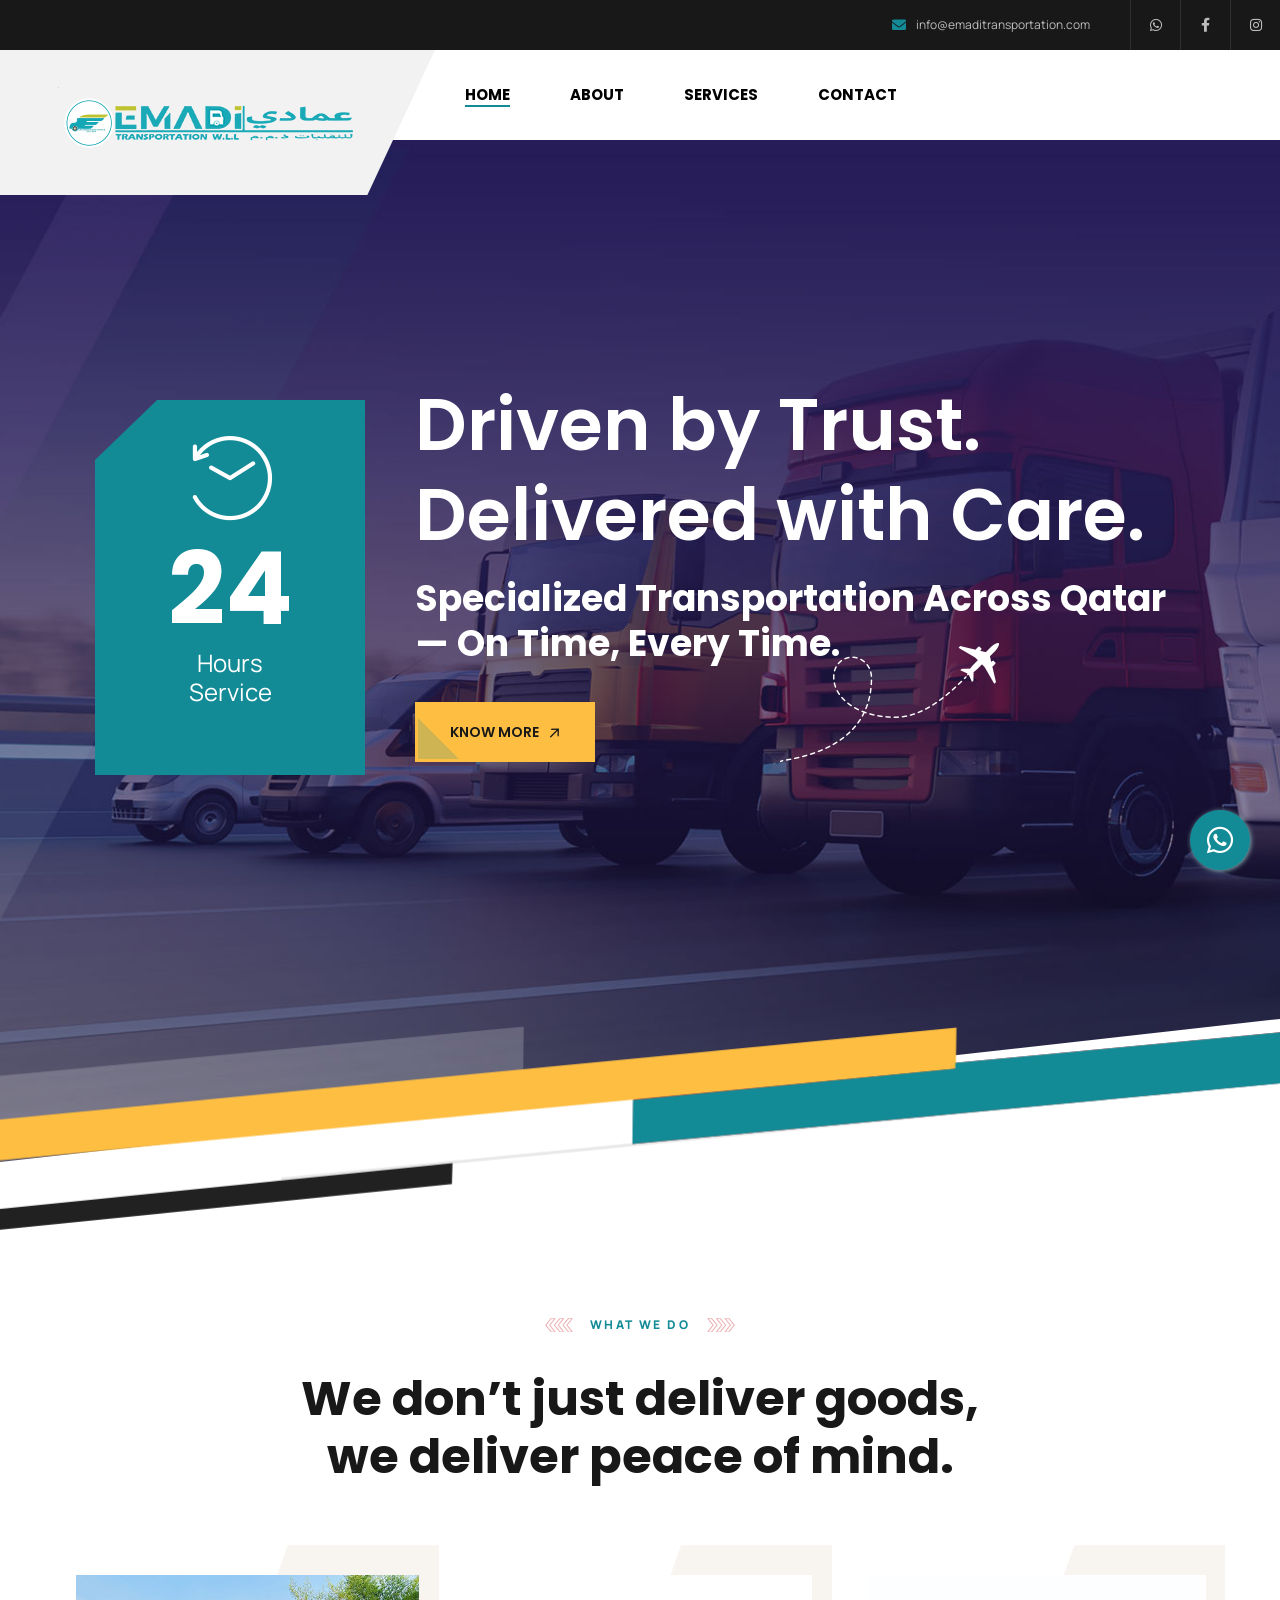
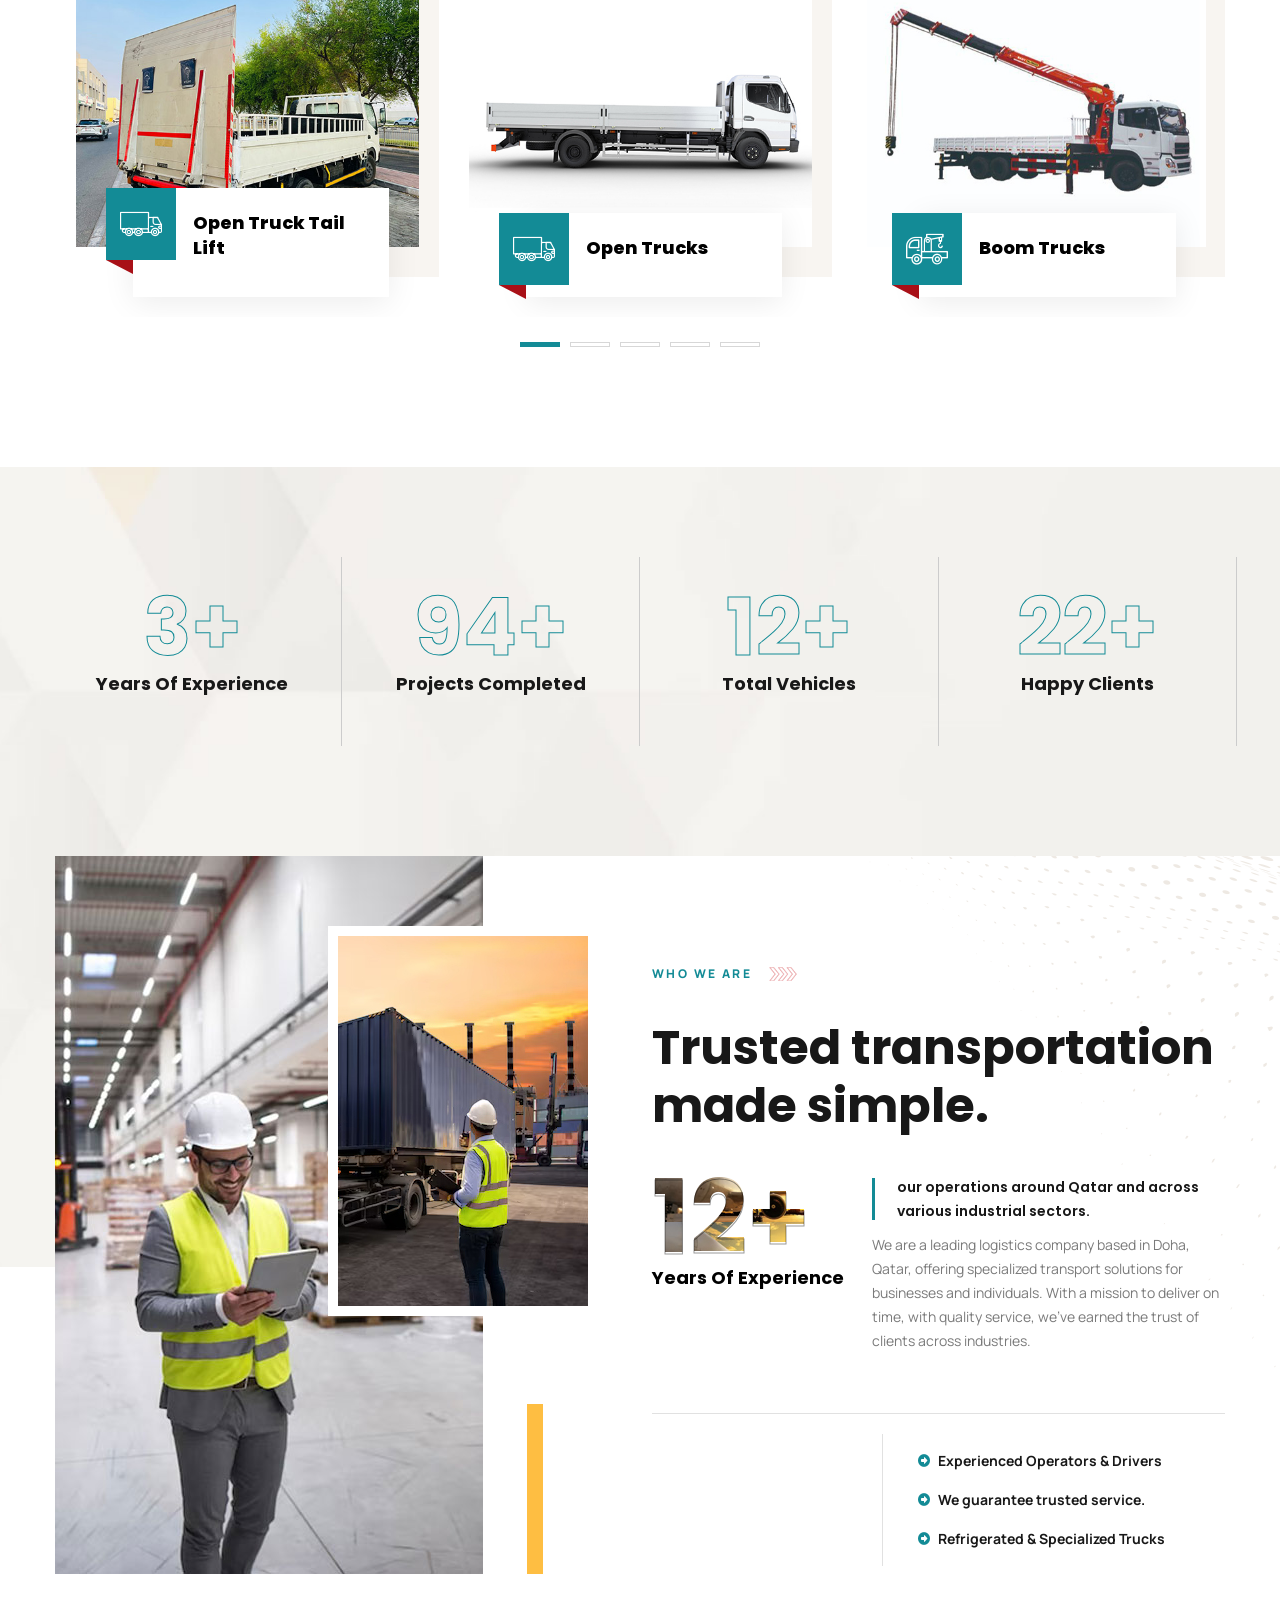
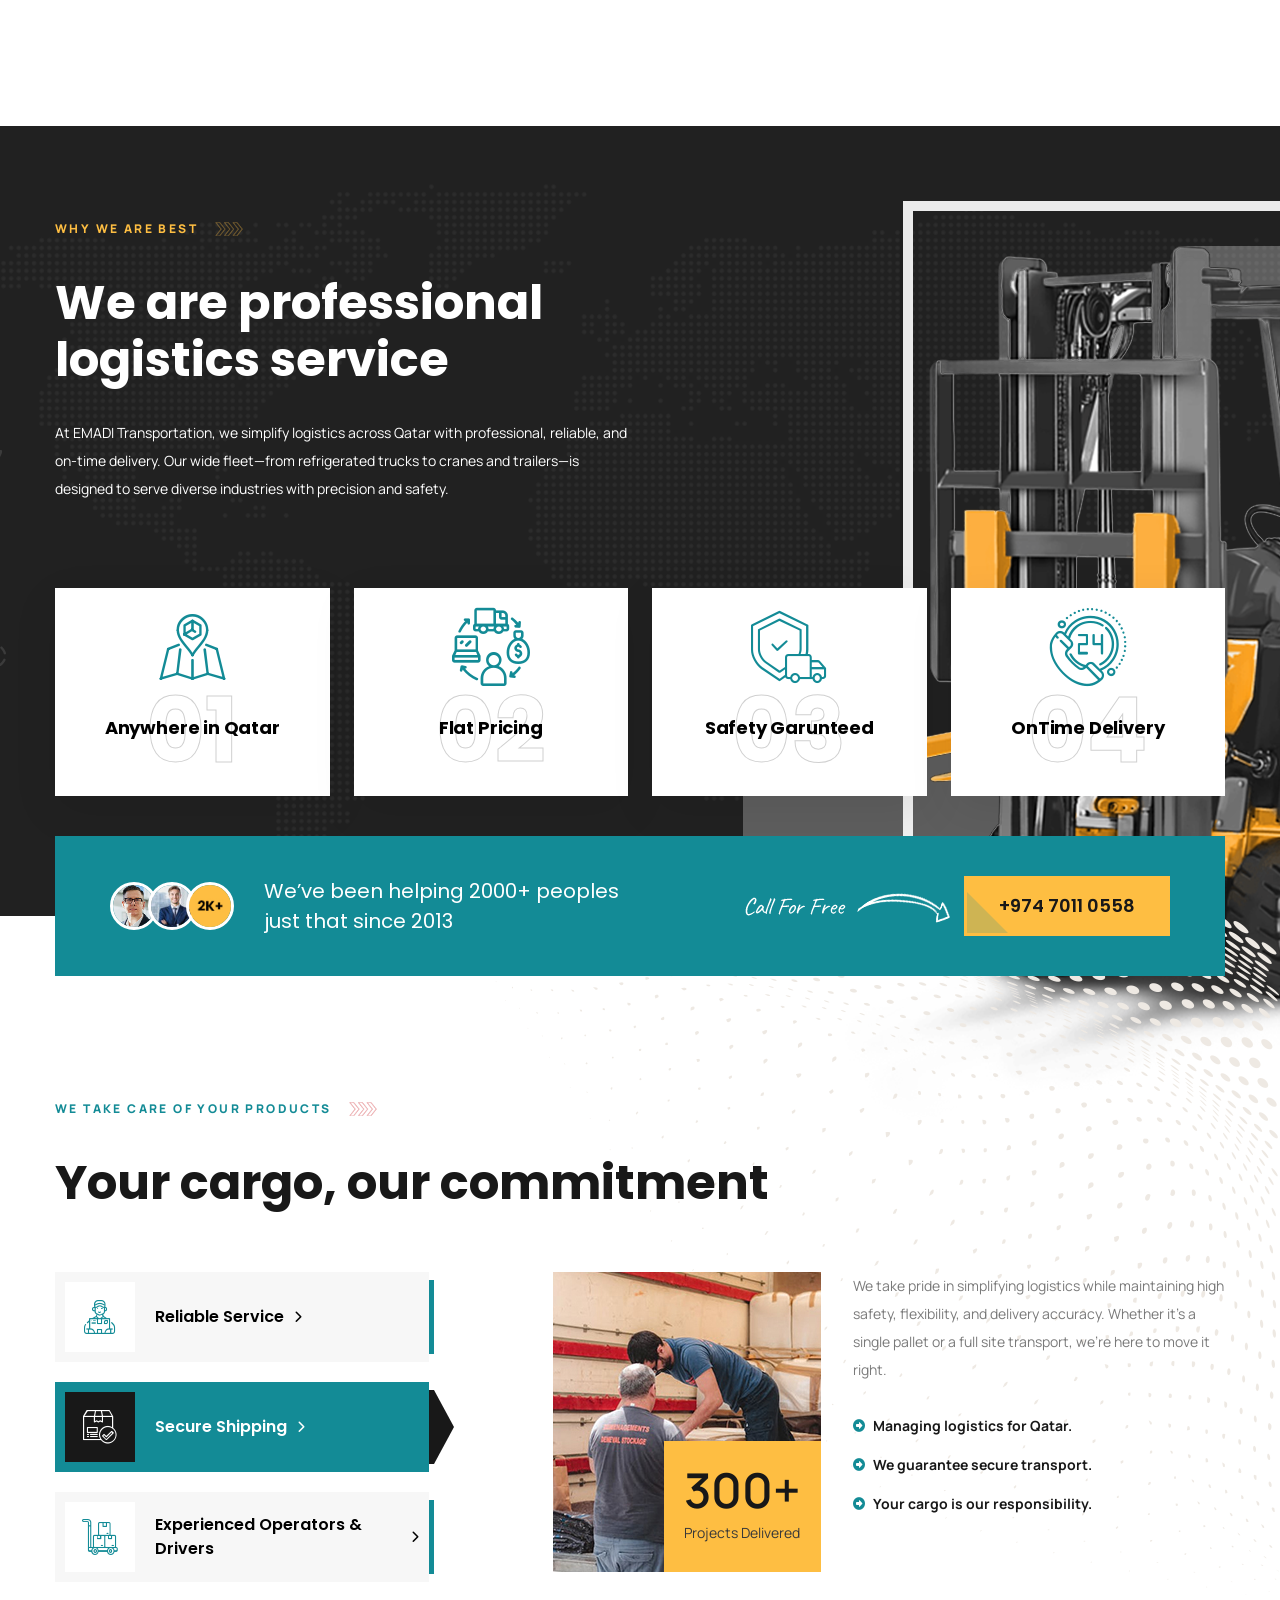
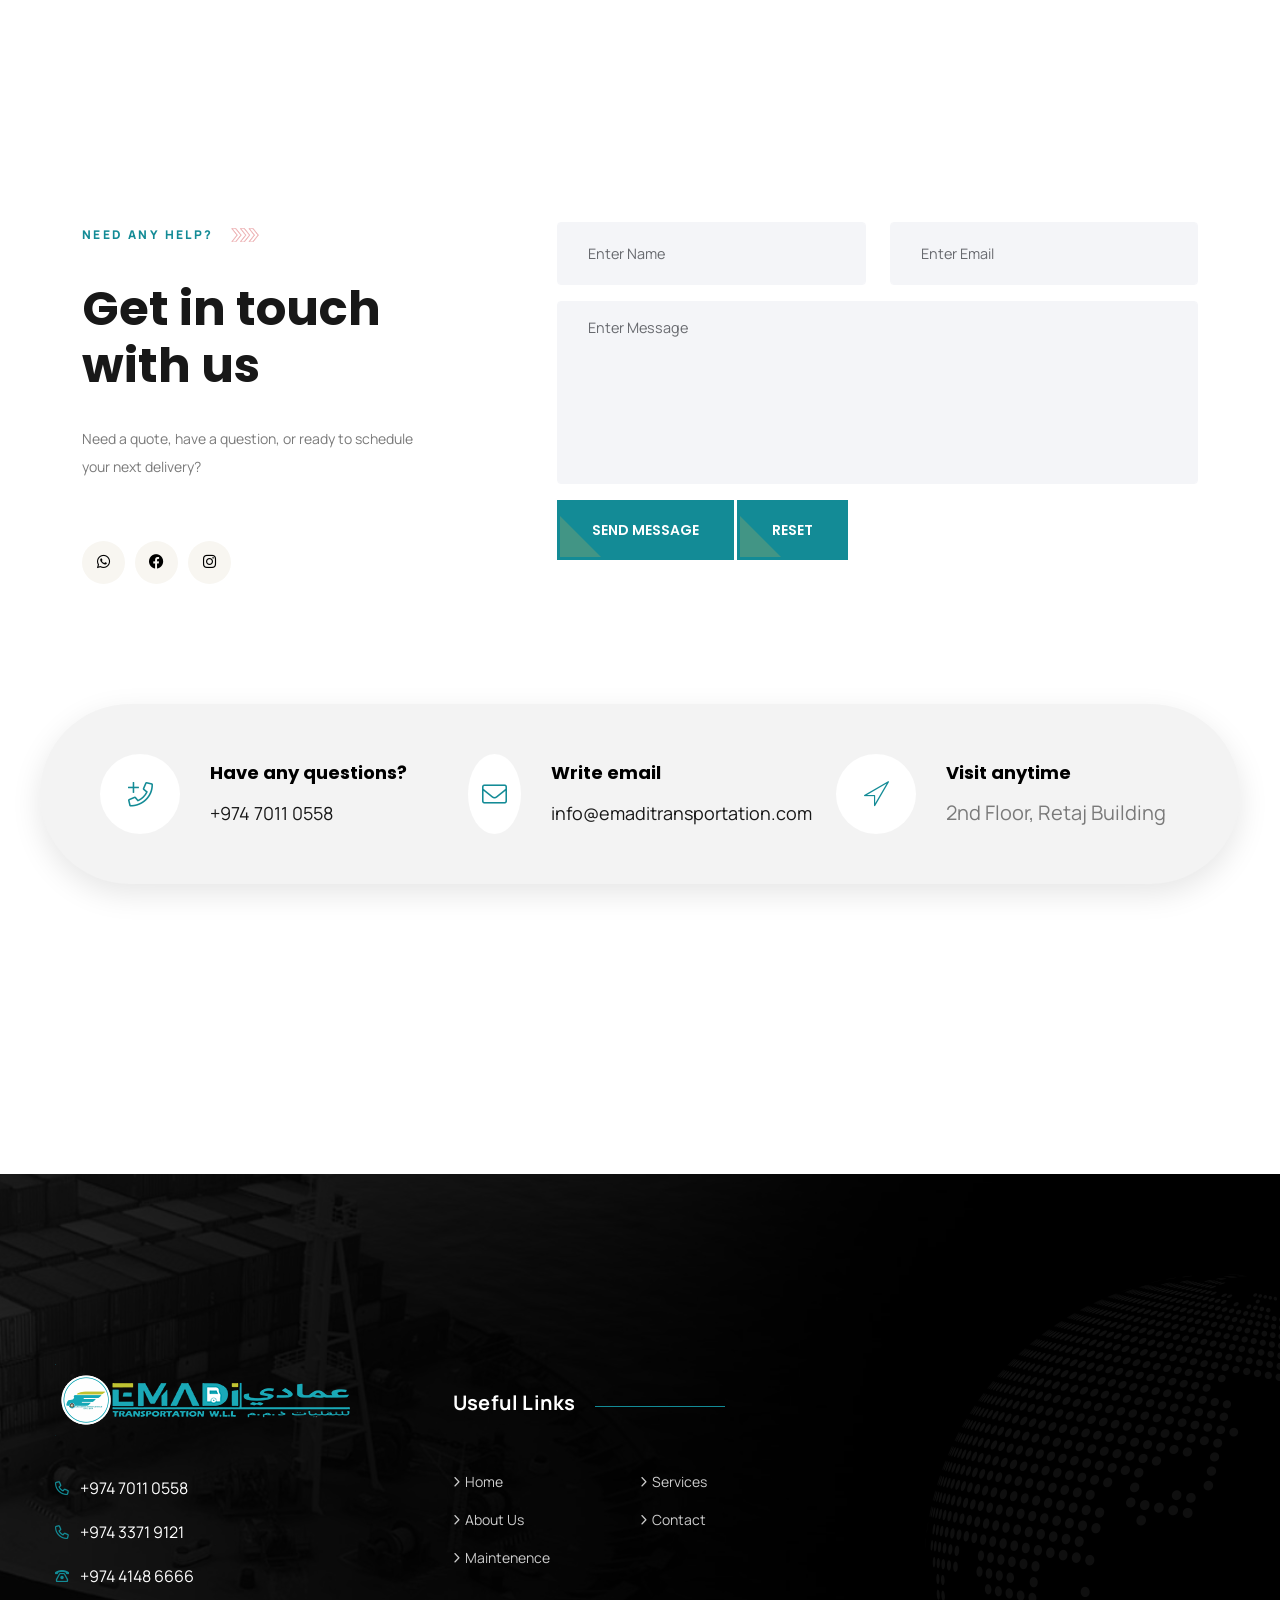
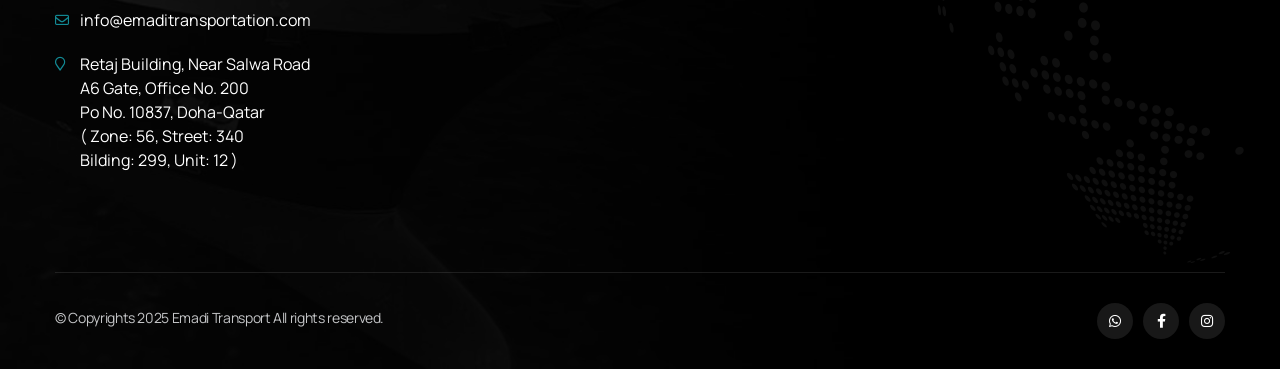
<file: index.html>
<!DOCTYPE html>
<html lang="en">

<head>
	<meta charset="utf-8">
	<title>Emadi Transport</title>
	<!-- Stylesheets -->
	<link href="css/bootstrap.min.css" rel="stylesheet">
	<link href="css/style.css" rel="stylesheet">

	<link rel="shortcut icon" href="images/favicon.png" type="image/x-icon">
	<link rel="icon" href="images/favicon.png" type="image/x-icon">

	<!-- Responsive -->
	<meta http-equiv="X-UA-Compatible" content="IE=edge">
	<meta name="viewport" content="width=device-width, initial-scale=1.0, maximum-scale=1.0, user-scalable=0">
	<!--[if lt IE 9]><script src="https://cdnjs.cloudflare.com/ajax/libs/html5shiv/3.7.3/html5shiv.js"></script><![endif]-->
	<!--[if lt IE 9]><script src="js/respond.js"></script><![endif]-->

	<script src="js/contactForm.js"></script>
</head>

<body>

	<div class="page-wrapper">

		<!-- Preloader -->
		<div class="preloader"></div>

		<!-- Main Header-->
		<header id="home" class="main-header header-style-one">
			<!-- Header Top -->
			<div class="header-top">
				<div class="inner-container">
					<div class="top-left">
					</div>
					<div class="top-right">
						<ul class="list-style-one">
							<li><i class="fa fa-envelope"></i> <a
									href="mailto:info@emaditransportation.com.com">info@emaditransportation.com</a></li>
						</ul>
						<ul class="social-icon-one">
							<li><a href="https://api.whatsapp.com/send?phone=97470110558"><span
										class="fab fa-whatsapp"></span></a></li>
							<li><a href="https://www.facebook.com/share/1GnEACLFyc"><span
										class="fab fa-facebook-f"></span></a></li>
							<li><a href="https://www.instagram.com/emadi_transportation"><span
										class="fab fa-instagram"></span></a></li>
						</ul>
					</div>
				</div>
			</div>
			<!-- Header Top -->

			<!-- Header Lower -->
			<div class="header-lower">
				<!-- Main box -->
				<div class="main-box">
					<div class="logo-box">
						<div class="logo"><a href="index.html"><img src="images/logo.png" alt="Emadi Transport"
									title="Emadi"></a></div>
					</div>
					<!--Nav Box-->
					<div class="nav-outer">
						<nav class="nav main-menu">
							<ul class="navigation">
								<li class="current"><a href="#home">Home</a></li>
								<li><a href="about.html">About</a></li>
								<li><a href="#services">Services</a>
								<li><a href="contact.html">Contact</a></li>
							</ul>
						</nav>
						<div class="outer-box">
							<a href="tel:+97470110558" class="info-btn">
								<i class="icon fa fa-phone"></i>
								<small>Call Us Now</small> +974 7011 0558
							</a>
							<a href="contact.html" class="theme-btn btn-style-one"><span class="btn-title">gET A QUOTE
									<i class="lnr-icon-arrow-up"></i></span></a>
							<!-- Mobile Nav toggler -->
							<div class="mobile-nav-toggler"><span class="icon lnr-icon-bars"></span></div>
						</div>
					</div>
				</div>
			</div>
			<!-- End Header Lower -->

			<!-- Mobile Menu  -->
			<div class="mobile-menu">
				<div class="menu-backdrop"></div>

				<!--Here Menu Will Come Automatically Via Javascript / Same Menu as in Header-->
				<nav class="menu-box">
					<div class="upper-box">
						<div class="nav-logo"><a href="index.html"><img src="images/logo.png" alt="" title=""></a></div>
						<div class="close-btn"><i class="icon fa fa-times"></i></div>
					</div>

					<ul class="navigation clearfix">
						<!--Keep This Empty / Menu will come through Javascript-->
					</ul>
					<ul class="contact-list-one">
						<li>
							<!-- Contact Info Box -->
							<div class="contact-info-box">
								<i class="icon lnr-icon-phone-handset"></i>
								<span class="title">Call Now</span>
								<a href="tel:+97470110558">+974 7011 0558</a>
							</div>
						</li>
						<li>
							<!-- Contact Info Box -->
							<div class="contact-info-box">
								<span class="icon lnr-icon-envelope1"></span>
								<span class="title">Send Email</span>
								<a href="mailto:info@emaditransportation.com">info@emaditransportation.com</a>
							</div>
						</li>
					</ul>


					<ul class="social-links">
						<li><a href="https://api.whatsapp.com/send?phone=97470110558"><i
									class="fab fa-whatsapp"></i></a></li>
						<li><a href="https://www.facebook.com/share/1GnEACLFyc"><i class="fab fa-facebook-f"></i></a>
						</li>
						<li><a href="https://www.instagram.com/emadi_transportation"><i
									class="fab fa-instagram"></i></a></li>
					</ul>
				</nav>
			</div><!-- End Mobile Menu -->


			<!-- Sticky Header  -->
			<div class="sticky-header">
				<div class="auto-container">
					<div class="inner-container">
						<!--Logo-->
						<div class="logo">
							<a href="index.html" title=""><img src="images/logo.png" alt="Emadi Transport" title=""></a>
						</div>

						<!--Right Col-->
						<div class="nav-outer">
							<!-- Main Menu -->
							<nav class="main-menu">
								<div class="navbar-collapse show collapse clearfix">
									<ul class="navigation clearfix">
										<!--Keep This Empty / Menu will come through Javascript-->
									</ul>
								</div>
							</nav><!-- Main Menu End-->

							<!--Mobile Navigation Toggler-->
							<div class="mobile-nav-toggler"><span class="icon lnr-icon-bars"></span></div>
						</div>
					</div>
				</div>
			</div><!-- End Sticky Menu -->
		</header>
		<!--End Main Header -->

		<!-- Banner Section -->
		<section class="banner-section">
			<div class="bg bg-image" style="background-image: url(./images/main-slider/1.jpg)"></div>
			<div class="bottom-lines"></div>

			<div class="auto-container">
				<div class="content-box">
					<div class="info-box wow fadeInLeft">
						<i class="icon lnr-icon-history"></i>
						<h1 class="count">24</h1>
						<div class="text">Hours <br>Service</div>
					</div>
					<h1 class="title wow fadeInUp" data-wow-delay="300ms">Driven by Trust. Delivered with Care.</h1>
					<h3 class="title wow fadeInUp" data-wow-delay="300ms">Specialized Transportation Across Qatar <br> —
						On Time, Every Time.</h3>
					<a href="about.html" class="theme-btn btn-style-two wow fadeInUp" data-wow-delay="600ms"><span
							class="btn-title">Know More<i class="far fa-arrow-up"></i></span></a>
					<span class="icon icon-plane bounce-x"></span>
				</div>
			</div>
		</section>
		<!-- End Banner Section -->

		<!-- Services Section -->
		<section id="services" class="services-section ">
			<div class="anim-icons">
				<img src="images/resource/shipping.png" alt="" class="float-img wow fadeInRight">
				<span class="icon icon-plane-2 wow fadeInRight"></span>
			</div>
			<div class="auto-container">
				<div class="sec-title text-center">
					<span class="sub-title">What We Do</span>
					<h2>We don’t just deliver goods,<br>we deliver peace of mind.</h2>
				</div>
				<div class="services-carousel owl-carousel owl-theme default-dots">
					<!-- Service Block -->
					<div class="service-block">
						<div class="inner-box">
							<div class="image-box">
								<figure class="image"><a href="#"><img src="images/vehicles/open-truck-tail-lift.jpg"
											alt=""></a></figure>
							</div>
							<div class="content-box">
								<div class="icon-box"><i class="icon flaticon-truck-1"></i></div>
								<h6 class="title"><a href="#">Open Truck Tail Lift</a></h6>
								<div class="inner">
									<div class="text">Smooth loading/unloading for bulky or fragile cargo.</div>
									<ul>
										<li>3T open truck, 1.5T lift capacity.</li>
									</ul>
									<!-- <a href="#" class="read-more">Learn more <i class="fa fa-arrow-right"></i></a> -->
								</div>
							</div>
						</div>
					</div>
					<!-- Service Block -->
					<div class="service-block">
						<div class="inner-box">
							<div class="image-box">
								<figure class="image"><a href="#"><img src="images/vehicles/open-truck.jpg"
											alt="Open Truck"></a></figure>
							</div>
							<div class="content-box">
								<div class="icon-box"><i class="icon flaticon-truck-1"></i></div>
								<h6 class="title"><a href="#">Open Trucks</a></h6>
								<div class="inner">
									<div class="text">Ideal for construction materials, furniture, or irregular-sized
										loads.</div>
									<ul>
										<li>3, 5 and 7 Tonne open trucks.</li>
									</ul>
									<!-- <a href="#" class="read-more">Learn more <i class="fa fa-arrow-up"></i></a> -->
								</div>
							</div>
						</div>
					</div>
					<!-- Service Block -->
					<div class="service-block">
						<div class="inner-box">
							<div class="image-box">
								<figure class="image"><a href="#"><img src="images/vehicles/boom-truck.jpg"
											alt="Open Truck"></a></figure>
							</div>
							<div class="content-box">
								<div class="icon-box"><i class="icon flaticon-crane"></i></div>
								<h6 class="title"><a href="#">Boom Trucks</a></h6>
								<div class="inner">
									<div class="text">Lift and transport heavy machinery or containers.</div>
									<ul>
										<li>3, 5, 7, 10, 15 Tonne boom trucks.</li>
									</ul>
									<!-- <a href="#" class="read-more">Learn more <i class="fa fa-arrow-up"></i></a> -->
								</div>
							</div>
						</div>
					</div>
					<!-- Service Block -->
					<div class="service-block">
						<div class="inner-box">
							<div class="image-box">
								<figure class="image"><a href="#"><img src="images/vehicles/flatbed.jpg" alt=""></a>
								</figure>
							</div>
							<div class="content-box">
								<div class="icon-box"><i class="icon flaticon-truck"></i></div>
								<h6 class="title"><a href="#">Flatbed Trailers</a></h6>
								<div class="inner">
									<div class="text">Efficient open trailers for construction or oversized goods.</div>
									<!-- <a href="#" class="read-more">Learn more <i class="fa fa-arrow-right"></i></a> -->
								</div>
							</div>
						</div>
					</div>
					<!-- Service Block -->
					<div class="service-block">
						<div class="inner-box">
							<div class="image-box">
								<figure class="image"><a href="#"><img src="images/vehicles/reefer-truck.jpg"
											alt=""></a></figure>
							</div>
							<div class="content-box">
								<div class="icon-box"><i class="icon flaticon-delivery-truck-4"></i></div>
								<h6 class="title"><a href="#">Refrigerated (Freezer) Trucks</a></h6>
								<div class="inner">
									<div class="text">Maintain goods at -20°C with high-performance insulation.</div>
									<ul>
										<li>3, 5 and 7 Tonne.</li>
									</ul>
									<!-- <a href="#" class="read-more">Learn more <i class="fa fa-arrow-up"></i></a> -->
								</div>
							</div>
						</div>
					</div>
					<!-- Service Block -->
					<div class="service-block">
						<div class="inner-box">
							<div class="image-box">
								<figure class="image"><a href="#"><img src="images/vehicles/box-truck.jpg" alt=""></a>
								</figure>
							</div>
							<div class="content-box">
								<div class="icon-box"><i class="icon flaticon-delivery-truck-2"></i></div>
								<h6 class="title"><a href="#">Covered Trucks</a></h6>
								<div class="inner">
									<div class="text">Weather-protected, secure delivery for delicate or private cargo.
									</div>
									<ul>
										<li>All sizes.</li>
									</ul>
									<!-- <a href="#" class="read-more">Learn more <i class="fa fa-arrow-up"></i></a> -->
								</div>
							</div>
						</div>
					</div>
					<!-- Service Block -->
					<div class="service-block">
						<div class="inner-box">
							<div class="image-box">
								<figure class="image"><a href="#"><img src="images/vehicles/forklift.jpg"
											alt="Forklift"></a></figure>
							</div>
							<div class="content-box">
								<div class="icon-box"><i class="icon flaticon-forklift-1"></i></div>
								<h6 class="title"><a href="#">Forklifts</a></h6>
								<div class="inner">
									<div class="text">On-site cargo movement with lifting power and precision.</div>
									<ul>
										<li>3, 5 and 7 Tonne Forklifts.</li>
									</ul>
									<!-- <a href="#" class="read-more">Learn more <i class="fa fa-arrow-up"></i></a> -->
								</div>
							</div>
						</div>
					</div>
					<!-- Service Block -->
					<div class="service-block">
						<div class="inner-box">
							<div class="image-box">
								<figure class="image"><a href="#"><img src="images/vehicles/telescopic-forklift.jpg"
											alt="Tele Forklift"></a></figure>
							</div>
							<div class="content-box">
								<div class="icon-box"><i class="icon flaticon-forklift-2"></i></div>
								<h6 class="title"><a href="#">Telescopic Forklifts</a></h6>
								<div class="inner">
									<div class="text">Telescopic fork lifts to reach the unreachable places.</div>
									<ul>
										<li>3, 5 and 7 Tonne Forklifts.</li>
									</ul>
									<!-- <a href="#" class="read-more">Learn more <i class="fa fa-arrow-up"></i></a> -->
								</div>
							</div>
						</div>
					</div>
					<!-- Service Block -->
					<div class="service-block">
						<div class="inner-box">
							<div class="image-box">
								<figure class="image"><a href="#"><img src="images/vehicles/manlift.jpg"
											alt="Manlift"></a></figure>
							</div>
							<div class="content-box">
								<div class="icon-box"><i class="icon flaticon-crane-1"></i></div>
								<h6 class="title"><a href="#">Manlifts</a></h6>
								<div class="inner">
									<div class="text">All sizes manlifts to work on higher altitudes with precision.
									</div>
									<ul>
										<li>All sizes.</li>
									</ul>
									<!-- <a href="#" class="read-more">Learn more <i class="fa fa-arrow-up"></i></a> -->
								</div>
							</div>
						</div>
					</div>
					<!-- Service Block -->
					<div class="service-block">
						<div class="inner-box">
							<div class="image-box">
								<figure class="image"><a href="#"><img src="images/vehicles/crane.jpg" alt="Crane"></a>
								</figure>
							</div>
							<div class="content-box">
								<div class="icon-box"><i class="icon flaticon-crane-2"></i></div>
								<h6 class="title"><a href="#">Cranes</a></h6>
								<div class="inner">
									<div class="text">Heavy-duty lifting with safety and scale.</div>
									<ul>
										<li>25, 50, 100, 150 Tonnes.</li>
									</ul>
									<!-- <a href="#" class="read-more">Learn more <i class="fa fa-arrow-up"></i></a> -->
								</div>
							</div>
						</div>
					</div>
					<!-- Service Block -->
					<div class="service-block">
						<div class="inner-box">
							<div class="image-box">
								<figure class="image"><a href="#"><img src="images/vehicles/reefer-trailer.jpg"
											alt="Reefer Trailer"></a></figure>
							</div>
							<div class="content-box">
								<div class="icon-box"><i class="icon flaticon-truck-1"></i></div>
								<h6 class="title"><a href="#">Reefer Trailer (40 ft)</a></h6>
								<div class="inner">
									<div class="text">Cold chain ready, ideal for long-distance temperature-sensitive
										cargo.</div>
									<!-- <a href="#" class="read-more">Learn more <i class="fa fa-arrow-up"></i></a> -->
								</div>
							</div>
						</div>
					</div>
					<!-- Service Block -->
					<div class="service-block">
						<div class="inner-box">
							<div class="image-box">
								<figure class="image"><a href="#"><img src="images/vehicles/recovery-truck.jpg"
											alt="Recovery Truck"></a></figure>
							</div>
							<div class="content-box">
								<div class="icon-box"><i class="icon flaticon-crane"></i></div>
								<h6 class="title"><a href="#">Vehicle Recovery Trucks</a></h6>
								<div class="inner">
									<div class="text">24/7 vehicle breakdown support—small to heavy vehicle recovery
										across Qatar.</div>
									<ul>
										<li>For all vehicles</li>
									</ul>
									<!-- <a href="#" class="read-more">Learn more <i class="fa fa-arrow-up"></i></a> -->
								</div>
							</div>
						</div>
					</div>
					<!-- Service Block -->
					<div class="service-block">
						<div class="inner-box">
							<div class="image-box">
								<figure class="image"><a href="#"><img src="images/vehicles/bus.jpg" alt="Bus"></a>
								</figure>
							</div>
							<div class="content-box">
								<div class="icon-box"><i class="icon flaticon-van"></i></div>
								<h6 class="title"><a href="#">Labor Transportation</a></h6>
								<div class="inner">
									<div class="text">Full-size buses available for safe, timely, and comfortable worker
										movement.</div>
									<ul>
										<li>All size buses.</li>
									</ul>
									<!-- <a href="#" class="read-more">Learn more <i class="fa fa-arrow-up"></i></a> -->
								</div>
							</div>
						</div>
					</div>
					<!-- Service Block -->
					<div class="service-block">
						<div class="inner-box">
							<div class="image-box">
								<figure class="image"><a href="#"><img src="images/vehicles/lashing.jpg"
											alt="Lashing Equipments"></a></figure>
							</div>
							<div class="content-box">
								<div class="icon-box"><i class="icon flaticon-shield"></i></div>
								<h6 class="title"><a href="#">Lashing Equipment & Services</a></h6>
								<div class="inner">
									<div class="text">Secure your cargo with professional lashing and top-grade
										equipments.</div>
									<!-- <a href="#" class="read-more">Learn more <i class="fa fa-arrow-up"></i></a> -->
								</div>
							</div>
						</div>
					</div>
					<!-- Service Block -->
					<div class="service-block">
						<div class="inner-box">
							<div class="image-box">
								<figure class="image"><a href="#"><img src="images/vehicles/wooden-box.jpg"
											alt="Wooden Box"></a></figure>
							</div>
							<div class="content-box">
								<div class="icon-box"><i class="icon flaticon-shield"></i></div>
								<h6 class="title"><a href="#">Wooden Box Making</a></h6>
								<div class="inner">
									<div class="text">Protect your cargo with weather sealed wooden boxes.</div>
									<ul>
										<li>All sizes available.</li>
									</ul>
									<!-- <a href="#" class="read-more">Learn more <i class="fa fa-arrow-up"></i></a> -->
								</div>
							</div>
						</div>
					</div>
				</div>
			</div>
		</section>
		<!-- End Services Section-->

		<!-- About Section -->
		<section id="about" class="about-section pt-0">
			<div class="bg bg-pattern-1"></div>
			<div class="auto-container">
				<div class="fact-counter">
					<div class="row">
						<!-- Counter block-->
						<div class="counter-block col-lg-3 col-md-6 wow fadeInUp">
							<div class="inner">
								<div class="count-box"><span class="count-text" data-speed="3000"
										data-stop="12">0</span>+</div>
								<h4 class="counter-title">Years Of Experience</h4>
							</div>
						</div>
						<!--Counter block-->
						<div class="counter-block col-lg-3 col-md-6 wow fadeInUp" data-wow-delay="300ms">
							<div class="inner">
								<div class="count-box"><span class="count-text" data-speed="3000"
										data-stop="300">0</span>+</div>
								<h4 class="counter-title">Projects Completed</h4>
							</div>
						</div>
						<!--Counter block-->
						<div class="counter-block col-lg-3 col-md-6 wow fadeInUp" data-wow-delay="600ms">
							<div class="inner">
								<div class="count-box"><span class="count-text" data-speed="3000"
										data-stop="40">0</span>+</div>
								<h4 class="counter-title">Total Vehicles</h4>
							</div>
						</div>
						<!--Counter block-->
						<div class="counter-block col-lg-3 col-md-6 wow fadeInUp" data-wow-delay="900ms">
							<div class="inner">
								<div class="count-box"><span class="count-text" data-speed="3000"
										data-stop="70">0</span>+</div>
								<h4 class="counter-title">Happy Clients</h4>
							</div>
						</div>
					</div>
				</div>
				<div class="outer-box">
					<div class="bg bg-pattern-2"></div>
					<div class="row">
						<div class="content-column col-xl-6 col-lg-7 col-md-12 col-sm-12 order-2 wow fadeInRight"
							data-wow-delay="600ms">
							<div class="inner-column">
								<div class="sec-title">
									<span class="sub-title">Who We Are</span>
									<h2>Trusted transportation made simple.</h2>
								</div>
								<div class="info-box">
									<div class="exp-box">
										<span class="count" data-text="12+"><span class="txt">12+</span></span>
										<h6 class="title">Years Of Experience</h6>
									</div>
									<blockquote class="blockquote-style-one">our operations around Qatar and across
										various industrial sectors.</blockquote>
									<div class="text">We are a leading logistics company based in Doha, Qatar, offering
										specialized transport solutions for businesses and individuals. With a mission
										to deliver on time, with quality service, we’ve earned the trust of clients
										across industries.</div>
								</div>

								<div class="other-info">
									<ul class="list-style-two">
										<li><i class="fa fa-arrow-alt-circle-right"></i> Experienced Operators & Drivers
										</li>
										<li><i class="fa fa-arrow-alt-circle-right"></i> We guarantee trusted service.
										</li>
										<li><i class="fa fa-arrow-alt-circle-right"></i> Refrigerated & Specialized
											Trucks</li>
									</ul>

									<!-- <div class="author-info">
									<figure class="thumb"><img src="images/resource/avatar.jpg" alt=""></figure>
									<h6 class="name">Mita Walker</h6>
									<span class="designation">CEO, Transpress</span>
									<img src="images/resource/sign.png" alt="" class="sign">
								</div> -->

								</div>
							</div>
						</div>

						<!-- Image Column -->
						<div class="image-column col-xl-6 col-lg-5 col-md-12 col-sm-12 wow fadeInLeft">
							<div class="inner-column wow fadeInLeft">
								<figure class="image-1 overlay-anim wow fadeInUp"><img src="images/resource/about-1.jpg"
										alt=""></figure>
								<figure class="image-2 overlay-anim wow fadeInRight"><img
										src="images/resource/about-2.jpg" alt=""></figure>
								<!-- <a href="https://www.youtube.com/watch?v=Fvae8nxzVz4" class="play-now lightbox-image" ><i class="icon fa fa-play"></i><span class="ripple"></span></a> -->
							</div>
						</div>
					</div>
				</div>
			</div>
		</section>
		<!--Emd About Section -->

		<!-- Why Choose Us -->
		<section class="why-choose-us pt-0">
			<div class="bg bg-pattern-2"></div>
			<div class="anim-icons">
				<span class="icon icon-plane-3 dark"></span>
			</div>
			<div class="auto-container">
				<div class="outer-box">
					<figure class="float-image wow fadeInRight"><img src="images/resource/image-1.png" alt=""></figure>
					<div class="row">
						<!-- Content Column -->
						<div class="content-column col-lg-6 col-md-12 col-sm-12 wow fadeInLeft">
							<div class="inner-column">
								<div class="sec-title light">
									<span class="sub-title">Why we are Best</span>
									<h2>We are professional logistics service</h2>
									<div class="text">At EMADI Transportation, we simplify logistics across Qatar with
										professional, reliable, and on-time delivery. Our wide fleet—from refrigerated
										trucks to cranes and trailers—is designed to serve diverse industries with
										precision and safety.</div>
								</div>
								<!--Skills-->
								<!-- <div class="skills">
								<div class="skill-item">
									<div class="skill-header">
										<div class="skill-title">Shipping</div>
									</div>
									<div class="skill-bar">
										<div class="bar-inner">
											<div class="bar progress-line" data-width="80">
												<div class="skill-percentage">
													<div class="count-box"><span class="count-text" data-speed="3000" data-stop="80">0</span>%</div>
												</div>
											</div>
										</div>
									</div>
								</div>
								<div class="skill-item">
									<div class="skill-header">
										<div class="skill-title">Managment</div>
									</div>
									<div class="skill-bar">
										<div class="bar-inner">
											<div class="bar progress-line" data-width="90">
												<div class="skill-percentage">
													<div class="count-box"><span class="count-text" data-speed="3000" data-stop="90">0</span>%</div>
												</div>
											</div>
										</div>
									</div>
								</div>
							</div> -->
							</div>
						</div>
					</div>
					<div class="row">
						<!-- Feature Block -->
						<div class="feature-block col-lg-3 col-md-6">
							<div class="inner-box">
								<span class="count">01</span>
								<i class="icon flaticon-maps"></i>
								<h6 class="title">Anywhere in Qatar</h6>
							</div>
						</div>
						<!-- Feature Block -->
						<div class="feature-block col-lg-3 col-md-6">
							<div class="inner-box">
								<span class="count">02</span>
								<i class="icon flaticon-logistics-9"></i>
								<h6 class="title">Flat Pricing</h6>
							</div>
						</div>
						<!-- Feature Block -->
						<div class="feature-block col-lg-3 col-md-6">
							<div class="inner-box">
								<span class="count">03</span>
								<i class="icon flaticon-delivery-8"></i>
								<h6 class="title">Safety Garunteed</h6>
							</div>
						</div>
						<!-- Feature Block -->
						<div class="feature-block col-lg-3 col-md-6">
							<div class="inner-box">
								<span class="count">04</span>
								<i class="icon flaticon-24-hours-3"></i>
								<h6 class="title">OnTime Delivery</h6>
							</div>
						</div>
					</div>
				</div>
			</div>
		</section>
		<!-- End Why Choose Us -->

		<!--Call To Action -->
		<section class="call-to-action pull-y">
			<div class="auto-container">
				<div class="outer-box">
					<!-- Title Column -->
					<div class="title-column col-lg-6">
						<div class="title-box">
							<figure class="image-box">
								<img src="images/resource/testi-2.jpg" alt="">
								<img src="images/resource/testi-thumb-1.jpg" alt="">
								<img src="images/resource/cta-3.jpg" alt="">
							</figure>
							<h5 class="title">We’ve been helping 2000+ peoples <br>just that since 2013</h5>
						</div>
					</div>
					<!-- Button Column -->
					<div class="btn-column">
						<div class="btn-box">
							<img src="images/icons/call-for-free.png" alt="">
							<a href="tel:+97470110558" class="theme-btn btn-style-two light-bg"><span
									class="btn-title">+974 7011 0558</span></a>
						</div>
					</div>
				</div>
			</div>
		</section>
		<!--End Call To Action -->

		<!-- Features Section -->
		<section class="features-section">
			<div class="bg bg-pattern-3"></div>
			<div class="auto-container">
				<div class="sec-title">
					<span class="sub-title">We take care of your products</span>
					<h2>Your cargo, our commitment</h2>
				</div>

				<div class="tabs-box">
					<div class="row">
						<!-- Tabs Column -->
						<div class="tabs-column col-lg-5 wow fadeInRight" data-wow-delay="600ms">
							<div class="inner-column">
								<ul class="tab-btns tab-buttons">
									<li class="tab-btn" data-tab="#tab1"><i
											class="icon flaticon-delivery-man-2"></i>Reliable Service <i
											class="sub-icon fa fa-chevron-right"></i></li>
									<li class="tab-btn active-btn" data-tab="#tab2"><i
											class="icon flaticon-delivery-box-4"></i>Secure Shipping <i
											class="sub-icon fa fa-chevron-right"></i></li>
									<li class="tab-btn" data-tab="#tab3"><i class="icon flaticon-delivery"></i>
										Experienced Operators & Drivers <i class="sub-icon fa fa-chevron-right"></i>
									</li>
								</ul>
							</div>
						</div>

						<!-- Content Column -->
						<div class="content-column col-lg-7">
							<div class="inner-column wow fadeInLeft">
								<div class="tabs-content">
									<!--Tab-->
									<div class="tab" id="tab1">
										<div class="content-box">
											<div class="image-box">
												<figure class="image overlay-anim"><img src="images/resource/tab-2.jpg"
														alt=""></figure>
												<div class="info-box">
													<span class="count">70+</span>
													<span class="sub-title">Satisfied Customers</span>
												</div>
											</div>
											<div class="text">We’re known for always being on time. Your schedule is our
												mission.</div>
											<ul class="list-style-two">
												<li><i class="fa fa-arrow-alt-circle-right"></i> Managing logistics for
													Qatar.</li>
												<li><i class="fa fa-arrow-alt-circle-right"></i> We guarantee trusted
													service.</li>
												<li><i class="fa fa-arrow-alt-circle-right"></i> Experts in cargo
													movement.</li>
											</ul>
										</div>
									</div>

									<!--Tab-->
									<div class="tab active-tab" id="tab2">
										<div class="content-box">
											<div class="image-box">
												<figure class="image overlay-anim"><img src="images/resource/tab-3.jpg"
														alt=""></figure>
												<div class="info-box">
													<span class="count">300+</span>
													<span class="sub-title">Projects Delivered</span>
												</div>
											</div>
											<div class="text">We take pride in simplifying logistics while maintaining
												high safety, flexibility, and delivery accuracy. Whether it’s a single
												pallet or a full site transport, we’re here to move it right.</div>
											<ul class="list-style-two">
												<li><i class="fa fa-arrow-alt-circle-right"></i> Managing logistics for
													Qatar.</li>
												<li><i class="fa fa-arrow-alt-circle-right"></i> We guarantee secure
													transport.</li>
												<li><i class="fa fa-arrow-alt-circle-right"></i> Your cargo is our
													responsibility.</li>
											</ul>
										</div>
									</div>

									<!--Tab-->
									<div class="tab" id="tab3">
										<div class="content-box">
											<div class="image-box">
												<figure class="image overlay-anim"><img src="images/resource/tab-1.jpg"
														alt=""></figure>
												<div class="info-box">
													<span class="count">150+</span>
													<span class="sub-title">Happy Faces </span>
												</div>
											</div>
											<div class="text"> Your goods are handled by trained professionals who care.
											</div>
											<ul class="list-style-two">
												<li><i class="fa fa-arrow-alt-circle-right"></i> We guarantee secure
													delivery.</li>
												<li><i class="fa fa-arrow-alt-circle-right"></i> Well experienced
													Operators and Drivers.</li>
												<li><i class="fa fa-arrow-alt-circle-right"></i> Well maintained
													vehicles.</li>
											</ul>
										</div>
									</div>
								</div>
							</div>
						</div>
					</div>
				</div>
			</div>
		</section>
		<!--Emd Features Section Two -->

		<!--Contact Details Start-->
		<section id="contact" class="contact-details">
			<div class="container ">
				<div class="row">
					<div class="col-xl-4 col-lg-6">
						<div class="contact-details__right">
							<div class="sec-title">
								<span class="sub-title">Need any help?</span>
								<h2>Get in touch with us</h2>
								<div class="text">Need a quote, have a question, or ready to schedule your next
									delivery?</div>
							</div>
							<div class="blog-details__social-list">
								<a href="https://api.whatsapp.com/send?phone=97470110558"><i
										class="fab fa-whatsapp"></i></a>
								<a href="https://www.facebook.com/share/1GnEACLFyc"><i class="fab fa-facebook"></i></a>
								<a href="https://www.instagram.com/emadi_transportation"><i
										class="fab fa-instagram"></i></a>
							</div>
						</div>
					</div>
					<div class="col-xl-7 offset-xl-1 col-lg-6">
						<!-- Contact Form -->
						<form id="contact_form" name="contact_form" class="" onsubmit="redirectToWhatsApp(event)">
							<div class="row">
								<div class="col-sm-6">
									<div class="mb-3">
										<input name="form_name" class="form-control required" type="text"
											placeholder="Enter Name">
									</div>
								</div>
								<div class="col-sm-6">
									<div class="mb-3">
										<input name="form_email" class="form-control required email" type="email"
											placeholder="Enter Email">
									</div>
								</div>
							</div>
							<div class="mb-3">
								<textarea name="form_message" class="form-control required" rows="7"
									placeholder="Enter Message"></textarea>
							</div>
							<div class="mb-3">
								<input name="form_botcheck" class="form-control" type="hidden" value="" />
								<button type="submit" class="theme-btn btn-style-one"
									data-loading-text="Please wait..."><span class="btn-title">Send
										message</span></button>
								<button type="reset" class="theme-btn btn-style-one bg-theme-color5"><span
										class="btn-title">Reset</span></button>
							</div>
						</form>
						<!-- Contact Form Validation-->
					</div>
				</div>
			</div>
		</section>
		<!--Contact Details End-->

		<section class="mb--100 position-relative">
			<div class="auto-container contact-details-call">
				<div class="row">
					<!-- Feature Block Three -->
					<div class="col-lg-4 col-md-6">
						<ul class="list-unstyled contact-details__info">
							<li>
								<div class="icon">
									<span class="lnr-icon-phone-plus"></span>
								</div>
								<div class="text">
									<h6>Have any questions?</h6>
									<a href="tel:+97470110558"> +974 7011 0558</a>
								</div>
							</li>
						</ul>
					</div>
					<!-- Feature Block Three -->
					<div class="col-lg-4 col-md-6">
						<ul class="list-unstyled contact-details__info">
							<li>
								<div class="icon">
									<span class="lnr-icon-envelope1"></span>
								</div>
								<div class="text">
									<h6>Write email</h6>
									<a href="mailto:info@emaditransportation.com">info@emaditransportation.com</a>
								</div>
							</li>
						</ul>
					</div>
					<!-- Feature Block Three -->
					<div class="col-lg-4 col-md-6">
						<ul class="list-unstyled contact-details__info">
							<li>
								<div class="icon">
									<span class="lnr-icon-location"></span>
								</div>
								<div class="text">
									<h6>Visit anytime</h6>
									<span>2nd Floor, Retaj Building</span>
								</div>
							</li>
						</ul>
					</div>
				</div>
			</div>
		</section>

		<!-- Divider: Google Map -->
		<section>
			<div class="container-fluid p-0">
				<div class="row">
					<!-- Google Map HTML Codes -->
					<iframe
						src="https://www.google.com/maps/embed?pb=!1m17!1m12!1m3!1d5350.661678181362!2d51.47063421486592!3d25.24937016907252!2m3!1f0!2f0!3f0!3m2!1i1024!2i768!4f13.1!3m2!1m1!2zMjXCsDE0JzU5LjkiTiA1McKwMjgnMjkuNyJF!5e0!3m2!1sen!2sin!4v1744097177786!5m2!1sen!2sin"
						data-tm-width="100%" height="500" frameborder="0" allowfullscreen="" loading="lazy"
						referrerpolicy="no-referrer-when-downgrade"></iframe>
				</div>
			</div>
		</section>

		<!-- Main Footer -->
		<footer class="main-footer pull-up">
			<div class="bg bg-image" style="background-image: url(./images/background/2.jpg)"></div>

			<!--Widgets Section-->
			<div class="widgets-section">
				<div class="auto-container">
					<div class="row">
						<!--Footer Column-->
						<div class="footer-column col-xl-4 col-lg-4">
							<div class="footer-widget about-widget">
								<div class="logo"><a href="index.html"><img src="images/logo.png" alt=""></a></div>
								<ul class="contact-info-list">
									<li><i class="far fa-phone"></i> <a href="tel:+97470110558">+974 7011 0558</a><br>
									</li>
									<li><i class="far fa-phone"></i> <a href="tel:+97433719121">+974 3371 9121</a><br>
									</li>
									<li><i class="far fa-phone-rotary"></i> <a href="tel:+97441486666">+974 4148
											6666</a><br></li>
									<li><i class="far fa-envelope"></i> <a
											href="mailto:info@emaditransportation.com">info@emaditransportation.com</a><br>
									</li>
									<li><i class="far fa-map-marker"></i>
										Retaj Building, Near Salwa Road <br>
										A6 Gate, Office No. 200 <br>
										Po No. 10837, Doha-Qatar <br>
										( Zone: 56, Street: 340 <br>
										Bilding: 299, Unit: 12 )
									</li>
								</ul>
							</div>
						</div>

						<!--Footer Column-->
						<div class="footer-column col-xl-4 col-lg-4">
							<div class="footer-widget links-widget">
								<h5 class="widget-title">Useful Links</h5>
								<div class="widget-content">
									<ul class="user-links two-column">
										<li><a href="#home">Home</a></li>
										<li><a href="#services">Services</a></li>
										<li><a href="about.html">About Us</a></li>
										<li><a href="contact.html">Contact</a></li>
										<li><a href="#">Maintenence</a></li>
									</ul>
								</div>
							</div>
						</div>
					</div>
				</div>
			</div>

			<!--Footer Bottom-->
			<div class="footer-bottom">
				<div class="auto-container">
					<div class="inner-container">
						<div class="copyright-text">&copy; Copyrights 2025 <a href="index.html">Emadi Transport</a> All
							rights reserved.</div>
						<ul class="social-icon-two">
							<li><a href="https://api.whatsapp.com/send?phone=97470110558"><i
										class="fab fa-whatsapp"></i></a></li>
							<li><a href="https://www.facebook.com/share/1GnEACLFyc"><i
										class="fab fa-facebook-f"></i></a></li>
							<li><a href="https://www.instagram.com/emadi_transportation"><i
										class="fab fa-instagram"></i></a></li>
						</ul>
					</div>
				</div>
			</div>
		</footer>
		<!--End Main Footer -->

	</div><!-- End Page Wrapper -->

	<!-- Scroll To Top -->
	<!-- <div class="scroll-to-top scroll-to-target" data-target="html"><span class="fa fa-angle-up"></span></div> -->

	<!-- whatsapp -->
	<a href="https://api.whatsapp.com/send?phone=97470110558" class="whatsapp-float" target="_blank">
		<i class="fab fa-whatsapp"></i>
	</a>
	<!-- whatsapp end -->

	<script src="js/jquery.js"></script>
	<script src="js/popper.min.js"></script>
	<script src="js/bootstrap.min.js"></script>
	<script src="js/jquery.fancybox.js"></script>
	<script src="js/jquery-ui.js"></script>
	<script src="js/wow.js"></script>
	<script src="js/appear.js"></script>
	<script src="js/select2.min.js"></script>
	<script src="js/owl.js"></script>
	<script src="js/script.js"></script>
</body>

</html>
</file>
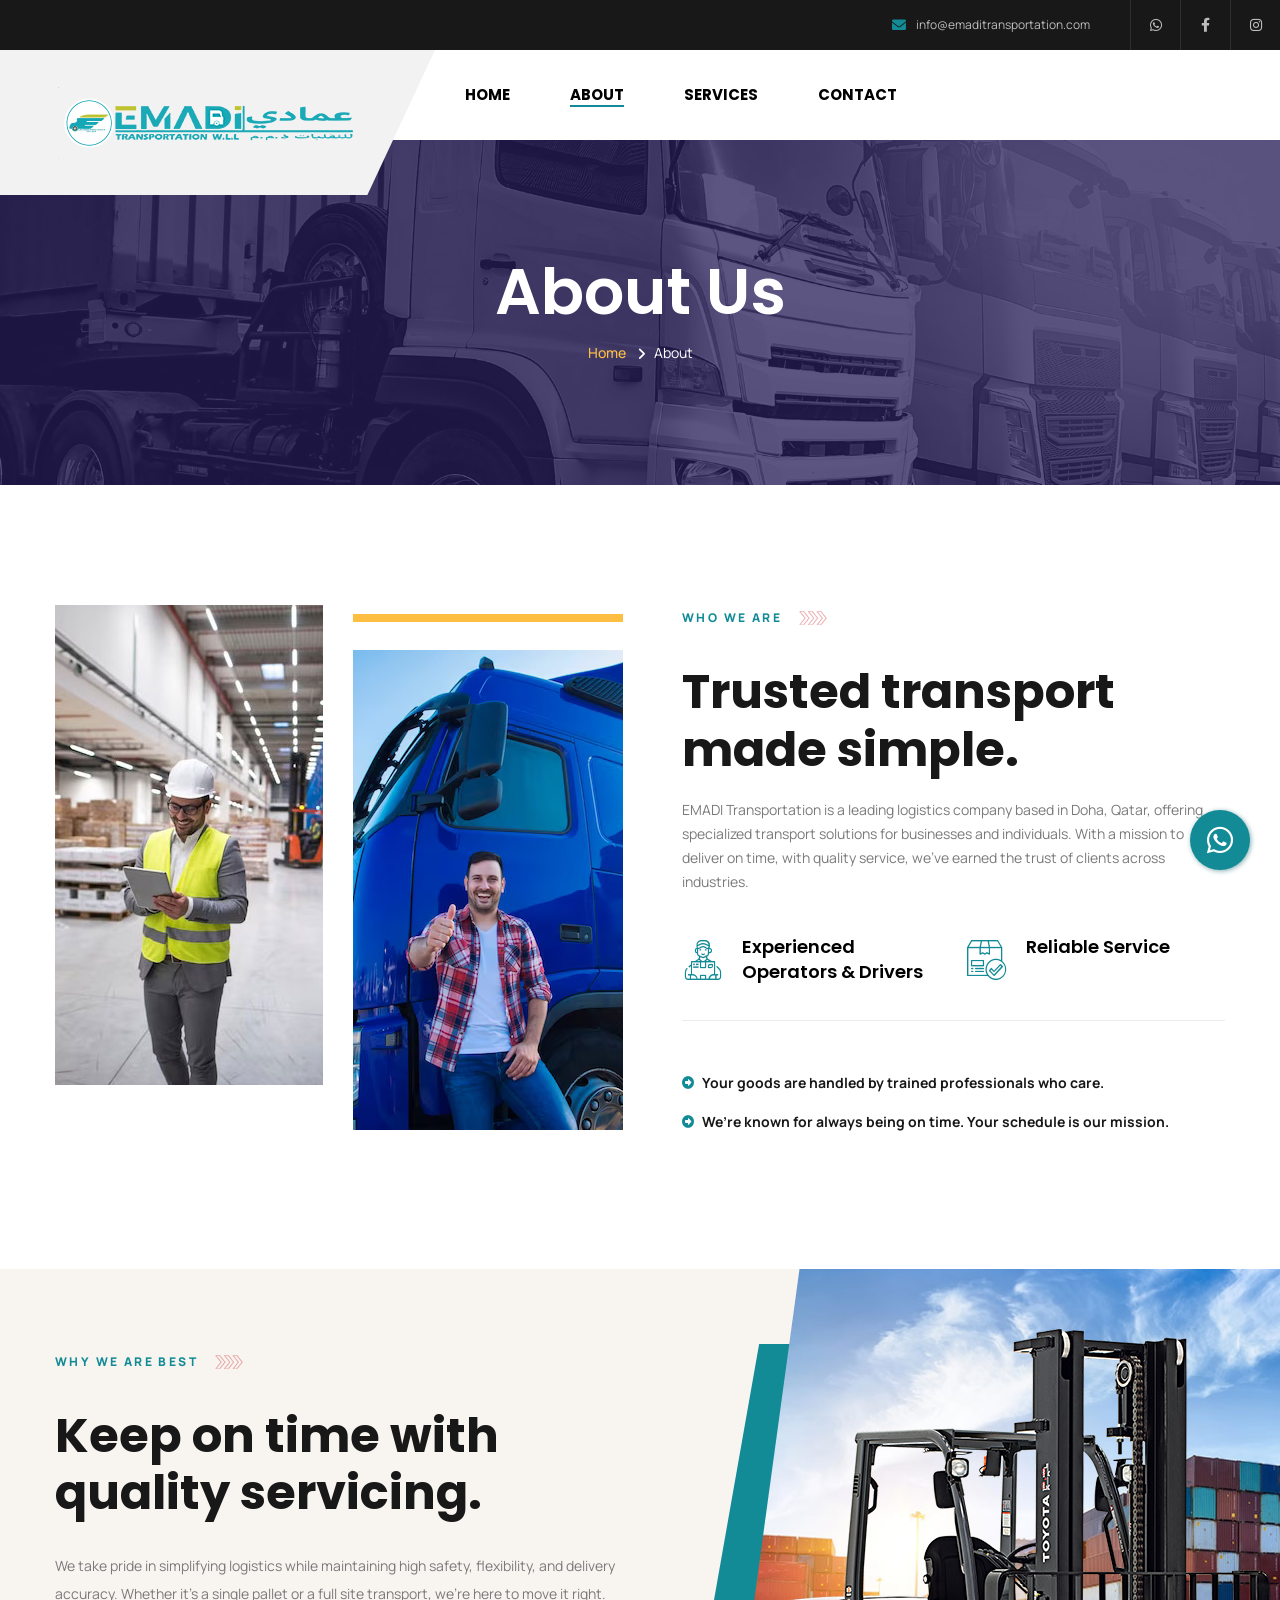
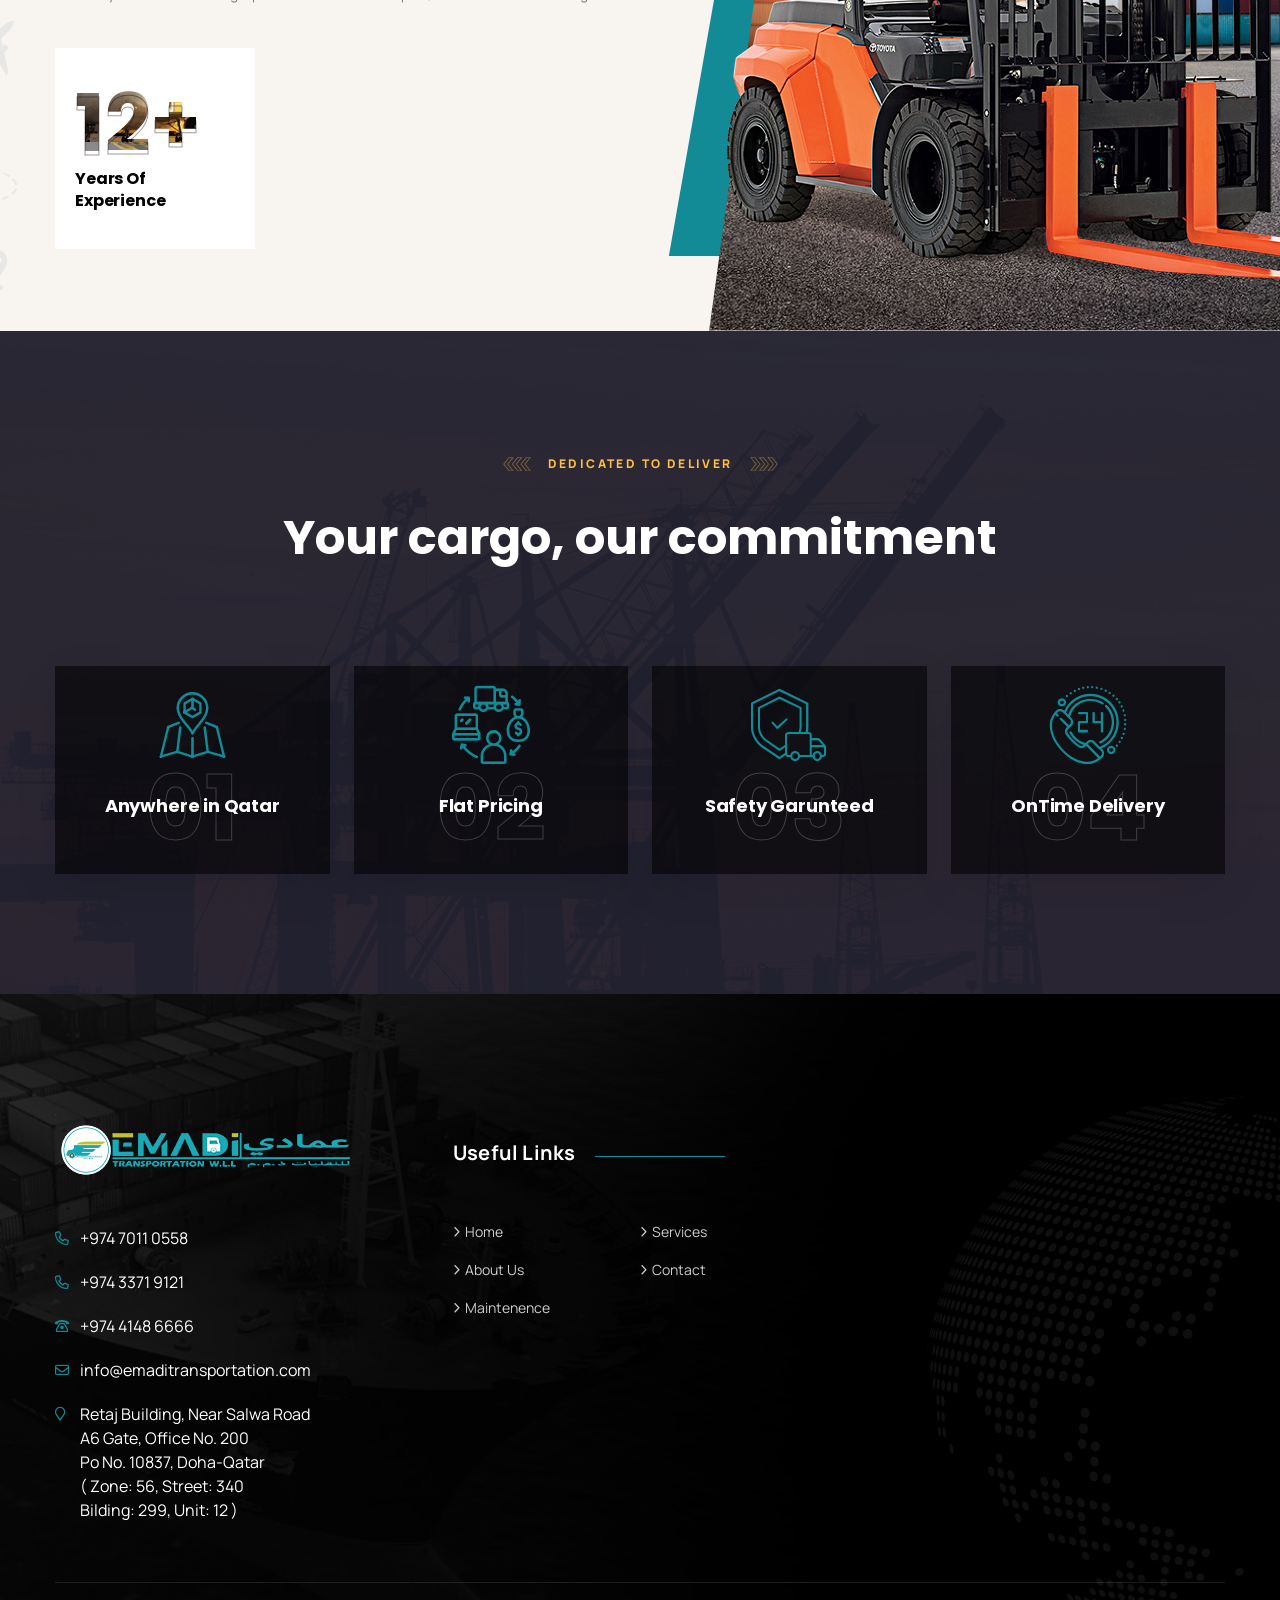
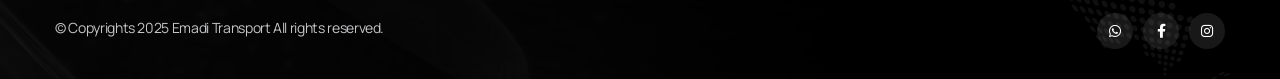
<file: about.html>
<!DOCTYPE html>
<html lang="en">

<head>
	<meta charset="utf-8">
	<title>Emadi Transport | About</title>
	<!-- Stylesheets -->
	<link href="css/bootstrap.min.css" rel="stylesheet">
	<link href="css/style.css" rel="stylesheet">

	<link rel="shortcut icon" href="images/favicon.png" type="image/x-icon">
	<link rel="icon" href="images/favicon.png" type="image/x-icon">

	<!-- Responsive -->
	<meta http-equiv="X-UA-Compatible" content="IE=edge">
	<meta name="viewport" content="width=device-width, initial-scale=1.0, maximum-scale=1.0, user-scalable=0">
	<!--[if lt IE 9]><script src="https://cdnjs.cloudflare.com/ajax/libs/html5shiv/3.7.3/html5shiv.js"></script><![endif]-->
	<!--[if lt IE 9]><script src="js/respond.js"></script><![endif]-->
</head>

<body>

	<div class="page-wrapper">

		<!-- Preloader -->
		<div class="preloader"></div>

		<!-- Main Header-->
		<header id="home" class="main-header header-style-one">
			<!-- Header Top -->
			<div class="header-top">
				<div class="inner-container">
					<div class="top-left">
					</div>
					<div class="top-right">
						<ul class="list-style-one">
							<li><i class="fa fa-envelope"></i> <a
									href="mailto:info@emaditransportation.com.com">info@emaditransportation.com</a></li>
						</ul>
						<ul class="social-icon-one">
							<li><a href="https://api.whatsapp.com/send?phone=97470110558"><span
										class="fab fa-whatsapp"></span></a></li>
							<li><a href="https://www.facebook.com/share/1GnEACLFyc"><span
										class="fab fa-facebook-f"></span></a></li>
							<li><a href="https://www.instagram.com/emadi_transportation"><span
										class="fab fa-instagram"></span></a></li>
						</ul>
					</div>
				</div>
			</div>
			<!-- Header Top -->

			<!-- Header Lower -->
			<div class="header-lower">
				<!-- Main box -->
				<div class="main-box">
					<div class="logo-box">
						<div class="logo"><a href="index.html"><img src="images/logo.png" alt="Emadi Transport"
									title="Emadi"></a></div>
					</div>
					<!--Nav Box-->
					<div class="nav-outer">
						<nav class="nav main-menu">
							<ul class="navigation">
								<li><a href="index.html">Home</a></li>
								<li class="current"><a href="#">About</a></li>
								<li><a href="index.html#services">Services</a>
								<li><a href="contact.html">Contact</a></li>
							</ul>
						</nav>
						<div class="outer-box">
							<a href="tel:+97470110558" class="info-btn">
								<i class="icon fa fa-phone"></i>
								<small>Call Us Now</small> +974 7011 0558
							</a>
							<a href="contact.html" class="theme-btn btn-style-one"><span class="btn-title">gET A QUOTE
									<i class="lnr-icon-arrow-up"></i></span></a>
							<!-- Mobile Nav toggler -->
							<div class="mobile-nav-toggler"><span class="icon lnr-icon-bars"></span></div>
						</div>
					</div>
				</div>
			</div>
			<!-- End Header Lower -->

			<!-- Mobile Menu  -->
			<div class="mobile-menu">
				<div class="menu-backdrop"></div>

				<!--Here Menu Will Come Automatically Via Javascript / Same Menu as in Header-->
				<nav class="menu-box">
					<div class="upper-box">
						<div class="nav-logo"><a href="index.html"><img src="images/logo.png" alt="" title=""></a></div>
						<div class="close-btn"><i class="icon fa fa-times"></i></div>
					</div>

					<ul class="navigation clearfix">
						<!--Keep This Empty / Menu will come through Javascript-->
					</ul>
					<ul class="contact-list-one">
						<li>
							<!-- Contact Info Box -->
							<div class="contact-info-box">
								<i class="icon lnr-icon-phone-handset"></i>
								<span class="title">Call Now</span>
								<a href="tel:+97470110558">+974 7011 0558</a>
							</div>
						</li>
						<li>
							<!-- Contact Info Box -->
							<div class="contact-info-box">
								<span class="icon lnr-icon-envelope1"></span>
								<span class="title">Send Email</span>
								<a href="mailto:info@emaditransportation.com">info@emaditransportation.com</a>
							</div>
						</li>
					</ul>


					<ul class="social-links">
						<li><a href="https://api.whatsapp.com/send?phone=97470110558"><i
									class="fab fa-whatsapp"></i></a></li>
						<li><a href="https://www.facebook.com/share/1GnEACLFyc"><i class="fab fa-facebook-f"></i></a>
						</li>
						<li><a href="https://www.instagram.com/emadi_transportation"><i
									class="fab fa-instagram"></i></a></li>
					</ul>
				</nav>
			</div><!-- End Mobile Menu -->


			<!-- Sticky Header  -->
			<div class="sticky-header">
				<div class="auto-container">
					<div class="inner-container">
						<!--Logo-->
						<div class="logo">
							<a href="index.html" title=""><img src="images/logo.png" alt="Emadi Transport" title=""></a>
						</div>

						<!--Right Col-->
						<div class="nav-outer">
							<!-- Main Menu -->
							<nav class="main-menu">
								<div class="navbar-collapse show collapse clearfix">
									<ul class="navigation clearfix">
										<!--Keep This Empty / Menu will come through Javascript-->
									</ul>
								</div>
							</nav><!-- Main Menu End-->

							<!--Mobile Navigation Toggler-->
							<div class="mobile-nav-toggler"><span class="icon lnr-icon-bars"></span></div>
						</div>
					</div>
				</div>
			</div><!-- End Sticky Menu -->
		</header>
		<!--End Main Header -->

		<!-- Start main-content -->
		<section class="page-title" style="background-image: url(images/background/10.jpg);">
			<div class="auto-container">
				<div class="title-outer">
					<h1 class="title">About Us</h1>
					<ul class="page-breadcrumb">
						<li><a href="index.html">Home</a></li>
						<li>About</li>
					</ul>
				</div>
			</div>
		</section>
		<!-- end main-content -->

		<!-- About Section -->
		<section class="about-section-two">
			<div class="anim-icons">
				<figure class="icon float-img"><img src="images/resource/shipping2.png" alt=""></figure>
			</div>
			<div class="auto-container">
				<div class="row">
					<div class="content-column col-xl-6 col-lg-7 order-2 wow fadeInRight" data-wow-delay="600ms">
						<div class="inner-column">
							<div class="sec-title">
								<span class="sub-title">Who We Are</span>
								<h2>Trusted transport made simple.</h2>
								<div class="text">EMADI Transportation is a leading logistics company based in Doha,
									Qatar, offering specialized transport solutions for businesses and individuals. With
									a mission to deliver on time, with quality service, we’ve earned the trust of
									clients across industries.</div>
							</div>

							<div class="row">
								<div class="col-lg-6">
									<div class="info-box">
										<i class="icon flaticon-delivery-man-2"></i>
										<h6 class="title">Experienced Operators & Drivers</h6>
									</div>
								</div>
								<div class="col-lg-6">
									<div class="info-box">
										<i class="icon flaticon-delivery-box-4"></i>
										<h6 class="title">Reliable Service</h6>
									</div>
								</div>
							</div>

							<div class="other-info">
								<ul class="list-style-two">
									<li><i class="fa fa-arrow-alt-circle-right"></i> Your goods are handled by trained
										professionals who care.</li>
									<li><i class="fa fa-arrow-alt-circle-right"></i> We’re known for always being on
										time. Your schedule is our mission.</li>
								</ul>
							</div>
						</div>
					</div>

					<!-- Image Column -->
					<div class="image-column col-xl-6 col-lg-5">
						<div class="inner-column wow fadeInLeft">
							<figure class="image-1 overlay-anim wow fadeInUp"><img src="images/resource/about2-1.jpg"
									alt=""></figure>
							<figure class="image-2 overlay-anim wow fadeInRight"><img src="images/resource/about2-2.jpg"
									alt=""></figure>
							<!-- <div class="exp-box bounce-y">
							<span class="count">9k+</span>
							<span class="title">Shipping Done</span>
						</div> -->
						</div>
					</div>
				</div>
			</div>
		</section>
		<!--Emd About Section -->

		<!-- Why Choose Us Two -->
		<section class="why-choose-us-two">
			<div class="left-bg-shape"></div>
			<div class="right-bg-image"><img src="images/resource/image-4.jpg" alt=""></div>

			<div class="anim-icons">
				<span class="icon icon-plane-5"></span>
			</div>

			<div class="auto-container">
				<div class="outer-box">
					<div class="row">
						<!-- Content Column -->
						<div class="content-column col-xl-6">
							<div class="inner-column wow fadeInLeft">
								<div class="sec-title">
									<span class="sub-title">Why we are Best</span>
									<h2>Keep on time with quality servicing.</h2>
									<div class="text">We take pride in simplifying logistics while maintaining high
										safety, flexibility, and delivery accuracy. Whether it’s a single pallet or a
										full site transport, we’re here to move it right.</div>
								</div>

								<div class="skills-outer">
									<div class="exp-box">
										<span class="count" data-text="12+"><span class="txt">12+</span></span>
										<h6 class="title">Years Of Experience</h6>
									</div>
								</div>
							</div>
						</div>

						<!-- Image Column -->
						<div class="image-column col-xl-6">
							<div class="image-box">
								<figure class="image"><img src="images/resource/image-2.png" alt=""></figure>
							</div>
						</div>
					</div>

				</div>
			</div>
		</section>
		<!-- End Why Choose Us -->

		<!-- Features Section Two -->
		<section class="features-section-two">
			<div class="bg bg-image" style="background-image: url(./images/background/4.jpg)"></div>
			<div class="auto-container">
				<div class="sec-title text-center light">
					<span class="sub-title">Dedicated to deliver</span>
					<h2>Your cargo, our commitment</h2>
				</div>
				<div class="row">
					<!-- Feature Block Two -->
					<div class="feature-block-two col-lg-3 col-md-6">
						<div class="inner-box">
							<span class="count">01</span>
							<i class="icon flaticon-maps"></i>
							<h6 class="title">Anywhere in Qatar</h6>
						</div>
					</div>

					<!-- Feature Block Two -->
					<div class="feature-block-two col-lg-3 col-md-6">
						<div class="inner-box">
							<span class="count">02</span>
							<i class="icon flaticon-logistics-9"></i>
							<h6 class="title">Flat Pricing</h6>
						</div>
					</div>

					<!-- Feature Block Two -->
					<div class="feature-block-two col-lg-3 col-md-6">
						<div class="inner-box">
							<span class="count">03</span>
							<i class="icon flaticon-delivery-8"></i>
							<h6 class="title">Safety Garunteed</h6>
						</div>
					</div>

					<!-- Feature Block Two -->
					<div class="feature-block-two col-lg-3 col-md-6">
						<div class="inner-box">
							<span class="count">04</span>
							<i class="icon flaticon-24-hours-3"></i>
							<h6 class="title">OnTime Delivery</h6>
						</div>
					</div>
				</div>
			</div>
		</section>
		<!--Emd Features Section Two -->

		<!-- Main Footer -->
		<footer class="main-footer pull-up">
			<div class="bg bg-image" style="background-image: url(./images/background/2.jpg)"></div>

			<!--Widgets Section-->
			<div class="pt-120">
				<div class="auto-container">
					<div class="row">
						<!--Footer Column-->
						<div class="footer-column col-xl-4 col-lg-4">
							<div class="footer-widget about-widget">
								<div class="logo"><a href="index.html"><img src="images/logo.png" alt=""></a></div>
								<ul class="contact-info-list">
									<li><i class="far fa-phone"></i> <a href="tel:+97470110558">+974 7011 0558</a><br>
									</li>
									<li><i class="far fa-phone"></i> <a href="tel:+97433719121">+974 3371 9121</a><br>
									</li>
									<li><i class="far fa-phone-rotary"></i> <a href="tel:+97441486666">+974 4148
											6666</a><br></li>
									<li><i class="far fa-envelope"></i> <a
											href="mailto:info@emaditransportation.com">info@emaditransportation.com</a><br>
									</li>
									<li><i class="far fa-map-marker"></i>
										Retaj Building, Near Salwa Road <br>
										A6 Gate, Office No. 200 <br>
										Po No. 10837, Doha-Qatar <br>
										( Zone: 56, Street: 340 <br>
										Bilding: 299, Unit: 12 )
									</li>
								</ul>
							</div>
						</div>

						<!--Footer Column-->
						<div class="footer-column col-xl-4 col-lg-4">
							<div class="footer-widget links-widget">
								<h5 class="widget-title">Useful Links</h5>
								<div class="widget-content">
									<ul class="user-links two-column">
										<li><a href="index.html">Home</a></li>
										<li><a href="index.html#services">Services</a></li>
										<li><a href="#">About Us</a></li>
										<li><a href="contact.html">Contact</a></li>
										<li><a href="#">Maintenence</a></li>
									</ul>
								</div>
							</div>
						</div>
					</div>
				</div>
			</div>

			<!--Footer Bottom-->
			<div class="footer-bottom">
				<div class="auto-container">
					<div class="inner-container">
						<div class="copyright-text">&copy; Copyrights 2025 <a href="index.html">Emadi Transport</a> All
							rights reserved.</div>
						<ul class="social-icon-two">
							<li><a href="https://api.whatsapp.com/send?phone=97470110558"><i
										class="fab fa-whatsapp"></i></a></li>
							<li><a href="https://www.facebook.com/share/1GnEACLFyc"><i
										class="fab fa-facebook-f"></i></a></li>
							<li><a href="https://www.instagram.com/emadi_transportation"><i
										class="fab fa-instagram"></i></a></li>
						</ul>
					</div>
				</div>
			</div>
		</footer>
		<!--End Main Footer -->

	</div>
	<!-- End Page Wrapper -->


	<!-- Scroll To Top -->
	<!-- <div class="scroll-to-top scroll-to-target" data-target="html"><span class="fa fa-angle-up"></span></div> -->

	<!-- whatsapp -->
	<a href="https://api.whatsapp.com/send?phone=97470110558" class="whatsapp-float" target="_blank">
		<i class="fab fa-whatsapp"></i>
	</a>
	<!-- whatsapp end -->


	<script src="js/jquery.js"></script>
	<script src="js/popper.min.js"></script>
	<script src="js/bootstrap.min.js"></script>
	<script src="js/jquery.fancybox.js"></script>
	<script src="js/jquery-ui.js"></script>
	<script src="js/wow.js"></script>
	<script src="js/appear.js"></script>
	<script src="js/select2.min.js"></script>
	<script src="js/swiper.min.js"></script>
	<script src="js/owl.js"></script>
	<script src="js/script.js"></script>
</body>

</html>
</file>
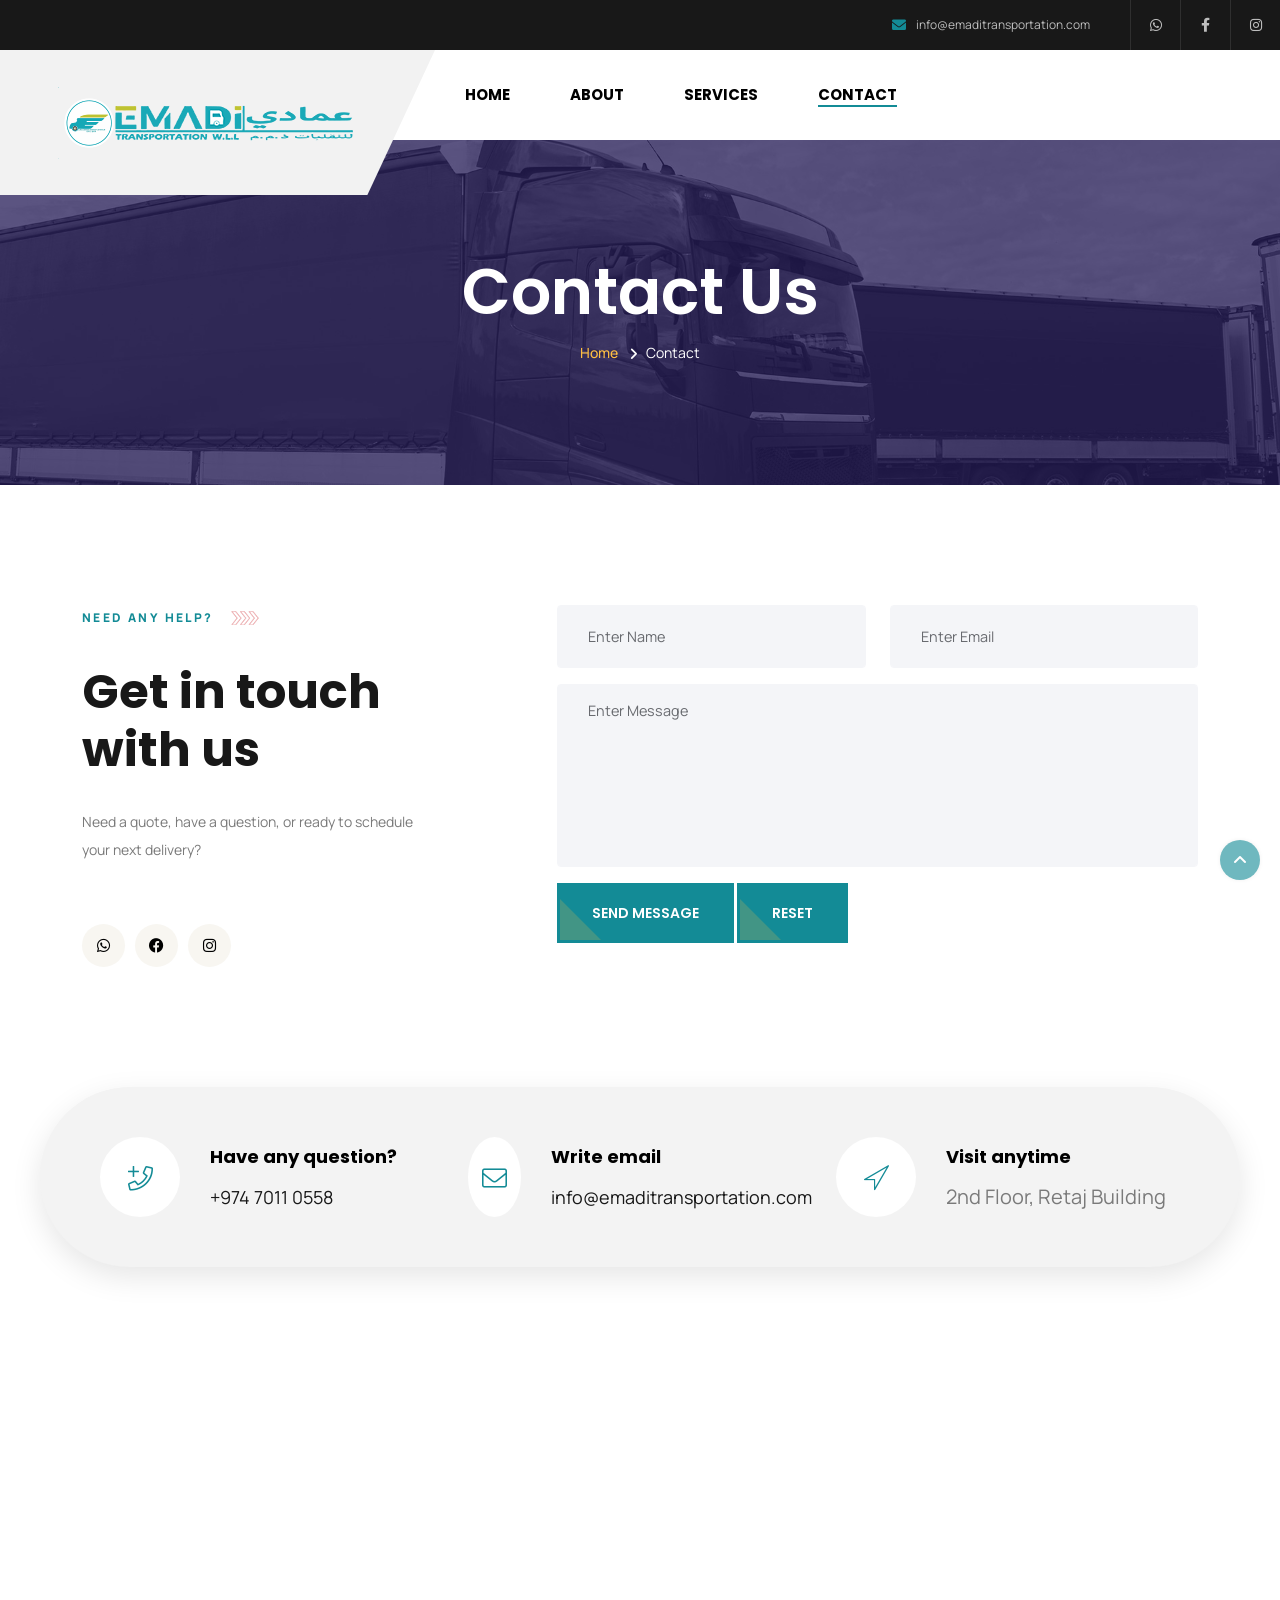
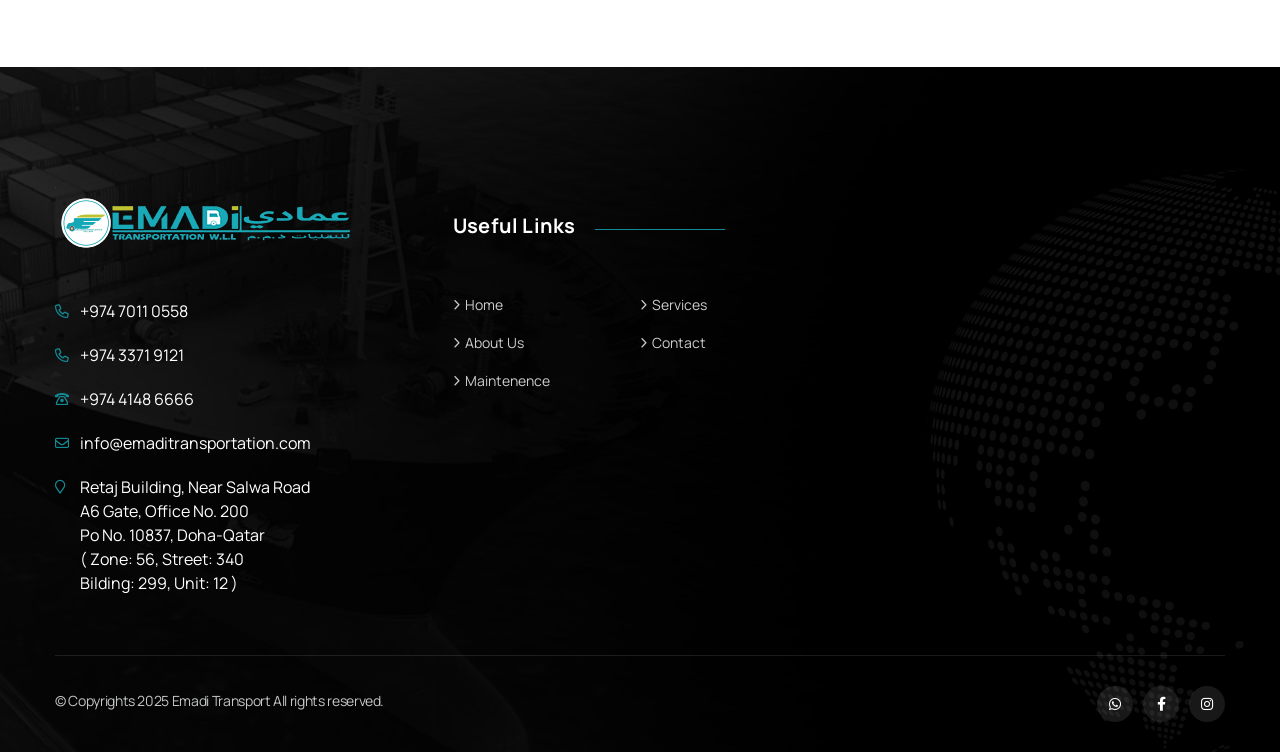
<file: contact.html>
<!DOCTYPE html>
<html lang="en">

<head>
  <meta charset="utf-8" />
  <title>Contact Emadi Transport</title>
  <!-- Stylesheets -->
  <link href="css/bootstrap.min.css" rel="stylesheet" />
  <link href="css/style.css" rel="stylesheet" />

  <link rel="shortcut icon" href="images/favicon.png" type="image/x-icon" />
  <link rel="icon" href="images/favicon.png" type="image/x-icon" />

  <!-- Responsive -->
  <meta http-equiv="X-UA-Compatible" content="IE=edge" />
  <meta name="viewport" content="width=device-width, initial-scale=1.0, maximum-scale=1.0, user-scalable=0" />
  <!--[if lt IE 9]><script src="https://cdnjs.cloudflare.com/ajax/libs/html5shiv/3.7.3/html5shiv.js"></script><![endif]-->
  <!--[if lt IE 9]><script src="js/respond.js"></script><![endif]-->
  <script src="js/contactForm.js"></script>
</head>

<body>
  <div class="page-wrapper">
    <!-- Preloader -->
    <div class="preloader"></div>

    <!-- Main Header-->
    <header id="home" class="main-header header-style-one">
      <!-- Header Top -->
      <div class="header-top">
        <div class="inner-container">
          <div class="top-left">
          </div>
          <div class="top-right">
            <ul class="list-style-one">
              <li><i class="fa fa-envelope"></i> <a
                  href="mailto:info@emaditransportation.com.com">info@emaditransportation.com</a></li>
            </ul>
            <ul class="social-icon-one">
              <li><a href="https://api.whatsapp.com/send?phone=97470110558"><span class="fab fa-whatsapp"></span></a>
              </li>
              <li><a href="https://www.facebook.com/share/1GnEACLFyc"><span class="fab fa-facebook-f"></span></a></li>
              <li><a href="https://www.instagram.com/emadi_transportation"><span class="fab fa-instagram"></span></a>
              </li>
            </ul>
          </div>
        </div>
      </div>
      <!-- Header Top -->

      <!-- Header Lower -->
      <div class="header-lower">
        <!-- Main box -->
        <div class="main-box">
          <div class="logo-box">
            <div class="logo"><a href="index.html"><img src="images/logo.png" alt="Emadi Transport" title="Emadi"></a>
            </div>
          </div>
          <!--Nav Box-->
          <div class="nav-outer">
            <nav class="nav main-menu">
              <ul class="navigation">
                <li><a href="index.html">Home</a></li>
                <li><a href="about.html">About</a></li>
                <li><a href="index.html#services">Services</a>
                <li class="current"><a href="#">Contact</a></li>
              </ul>
            </nav>
            <div class="outer-box">
              <a href="tel:+97470110558" class="info-btn">
                <i class="icon fa fa-phone"></i>
                <small>Call Us Now</small> +974 7011 0558
              </a>
              <a href="contact.html" class="theme-btn btn-style-one"><span class="btn-title">gET A QUOTE <i
                    class="lnr-icon-arrow-up"></i></span></a>
              <!-- Mobile Nav toggler -->
              <div class="mobile-nav-toggler"><span class="icon lnr-icon-bars"></span></div>
            </div>
          </div>
        </div>
      </div>
      <!-- End Header Lower -->

      <!-- Mobile Menu  -->
      <div class="mobile-menu">
        <div class="menu-backdrop"></div>

        <!--Here Menu Will Come Automatically Via Javascript / Same Menu as in Header-->
        <nav class="menu-box">
          <div class="upper-box">
            <div class="nav-logo"><a href="index.html"><img src="images/logo.png" alt="" title=""></a></div>
            <div class="close-btn"><i class="icon fa fa-times"></i></div>
          </div>

          <ul class="navigation clearfix">
            <!--Keep This Empty / Menu will come through Javascript-->
          </ul>
          <ul class="contact-list-one">
            <li>
              <!-- Contact Info Box -->
              <div class="contact-info-box">
                <i class="icon lnr-icon-phone-handset"></i>
                <span class="title">Call Now</span>
                <a href="tel:+97470110558">+974 7011 0558</a>
              </div>
            </li>
            <li>
              <!-- Contact Info Box -->
              <div class="contact-info-box">
                <span class="icon lnr-icon-envelope1"></span>
                <span class="title">Send Email</span>
                <a href="mailto:info@emaditransportation.com">info@emaditransportation.com</a>
              </div>
            </li>
          </ul>


          <ul class="social-links">
            <li><a href="https://api.whatsapp.com/send?phone=97470110558"><i class="fab fa-whatsapp"></i></a></li>
            <li><a href="https://www.facebook.com/share/1GnEACLFyc"><i class="fab fa-facebook-f"></i></a></li>
            <li><a href="https://www.instagram.com/emadi_transportation"><i class="fab fa-instagram"></i></a></li>
          </ul>
        </nav>
      </div><!-- End Mobile Menu -->


      <!-- Sticky Header  -->
      <div class="sticky-header">
        <div class="auto-container">
          <div class="inner-container">
            <!--Logo-->
            <div class="logo">
              <a href="index.html" title=""><img src="images/logo.png" alt="Emadi Transport" title=""></a>
            </div>

            <!--Right Col-->
            <div class="nav-outer">
              <!-- Main Menu -->
              <nav class="main-menu">
                <div class="navbar-collapse show collapse clearfix">
                  <ul class="navigation clearfix">
                    <!--Keep This Empty / Menu will come through Javascript-->
                  </ul>
                </div>
              </nav><!-- Main Menu End-->

              <!--Mobile Navigation Toggler-->
              <div class="mobile-nav-toggler"><span class="icon lnr-icon-bars"></span></div>
            </div>
          </div>
        </div>
      </div><!-- End Sticky Menu -->
    </header>
    <!--End Main Header -->

    <!-- Start main-content -->
    <section class="page-title" style="background-image: url(images/background/1.jpg)">
      <div class="auto-container">
        <div class="title-outer">
          <h1 class="title">Contact Us</h1>
          <ul class="page-breadcrumb">
            <li><a href="index.html">Home</a></li>
            <li>Contact</li>
          </ul>
        </div>
      </div>
    </section>
    <!-- end main-content -->

    <!--Contact Details Start-->
    <section class="contact-details">
      <div class="container">
        <div class="row">
          <div class="col-xl-4 col-lg-6">
            <div class="contact-details__right">
              <div class="sec-title">
                <span class="sub-title">Need any help?</span>
                <h2>Get in touch with us</h2>
                <div class="text">Need a quote, have a question, or ready to schedule your next delivery?</div>
              </div>
              <div class="blog-details__social-list">
                <a href="https://api.whatsapp.com/send?phone=97470110558"><i class="fab fa-whatsapp"></i></a>
                <a href="https://www.facebook.com/share/1GnEACLFyc"><i class="fab fa-facebook"></i></a>
                <a href="https://www.instagram.com/emadi_transportation"><i class="fab fa-instagram"></i></a>
              </div>
            </div>
          </div>
          <div class="col-xl-7 offset-xl-1 col-lg-6">
            <!-- Contact Form -->
            <form id="contact_form" name="contact_form" class="" onsubmit="redirectToWhatsApp(event)">
              <div class="row">
                <div class="col-sm-6">
                  <div class="mb-3">
                    <input name="form_name" class="form-control" type="text" placeholder="Enter Name" />
                  </div>
                </div>
                <div class="col-sm-6">
                  <div class="mb-3">
                    <input name="form_email" class="form-control required email" type="email"
                      placeholder="Enter Email" />
                  </div>
                </div>
              </div>
              <div class="mb-3">
                <textarea name="form_message" class="form-control required" rows="7"
                  placeholder="Enter Message"></textarea>
              </div>
              <div class="mb-3">
                <input name="form_botcheck" class="form-control" type="hidden" value="" />
                <button type="submit" class="theme-btn btn-style-one" data-loading-text="Please wait..."><span
                    class="btn-title">Send message</span></button>
                <button type="reset" class="theme-btn btn-style-one bg-theme-color5"><span
                    class="btn-title">Reset</span></button>
              </div>
            </form>
            <!-- Contact Form Validation-->
          </div>
        </div>
      </div>
    </section>
    <!--Contact Details End-->

    <section class="mb--100 position-relative">
      <div class="auto-container contact-details-call">
        <div class="row">
          <!-- Feature Block Three -->
          <div class="col-lg-4 col-md-6">
            <ul class="list-unstyled contact-details__info">
              <li>
                <div class="icon">
                  <span class="lnr-icon-phone-plus"></span>
                </div>
                <div class="text">
                  <h6>Have any question?</h6>
                  <a href="tel:+97470110558"> +974 7011 0558</a>
                </div>
              </li>
            </ul>
          </div>
          <!-- Feature Block Three -->
          <div class="col-lg-4 col-md-6">
            <ul class="list-unstyled contact-details__info">
              <li>
                <div class="icon">
                  <span class="lnr-icon-envelope1"></span>
                </div>
                <div class="text">
                  <h6>Write email</h6>
                  <a href="mailto:info@emaditransportation.com">info@emaditransportation.com</a>
                </div>
              </li>
            </ul>
          </div>
          <!-- Feature Block Three -->
          <div class="col-lg-4 col-md-6">
            <ul class="list-unstyled contact-details__info">
              <li>
                <div class="icon">
                  <span class="lnr-icon-location"></span>
                </div>
                <div class="text">
                  <h6>Visit anytime</h6>
                  <span>2nd Floor, Retaj Building</span>
                </div>
              </li>
            </ul>
          </div>
        </div>
      </div>
    </section>

    <!-- Divider: Google Map -->
    <section>
      <div class="container-fluid p-0">
        <div class="row">
          <!-- Google Map HTML Codes -->
          <iframe
            src="https://www.google.com/maps/embed?pb=!1m17!1m12!1m3!1d5350.661678181362!2d51.47063421486592!3d25.24937016907252!2m3!1f0!2f0!3f0!3m2!1i1024!2i768!4f13.1!3m2!1m1!2zMjXCsDE0JzU5LjkiTiA1McKwMjgnMjkuNyJF!5e0!3m2!1sen!2sin!4v1744097177786!5m2!1sen!2sin"
            data-tm-width="100%" height="500" frameborder="0" allowfullscreen="" loading="lazy"
            referrerpolicy="no-referrer-when-downgrade"></iframe>
        </div>
      </div>
    </section>

    <!-- Main Footer -->
    <footer class="main-footer pull-up">
      <div class="bg bg-image" style="background-image: url(./images/background/2.jpg)"></div>

      <!--Widgets Section-->
      <div class="pt-120">
        <div class="auto-container">
          <div class="row">
            <!--Footer Column-->
            <div class="footer-column col-xl-4 col-lg-4">
              <div class="footer-widget about-widget">
                <div class="logo">
                  <a href="index.html"><img src="images/logo.png" alt="Emadi Transport" /></a>
                </div>
                <ul class="contact-info-list">
                  <li><i class="far fa-phone"></i> <a href="tel:+97470110558">+974 7011 0558</a><br></li>
                  <li><i class="far fa-phone"></i> <a href="tel:+97433719121">+974 3371 9121</a><br></li>
                  <li><i class="far fa-phone-rotary"></i> <a href="tel:+97441486666">+974 4148 6666</a><br></li>
                  <li><i class="far fa-envelope"></i> <a
                      href="mailto:info@emaditransportation.com">info@emaditransportation.com</a><br></li>
                  <li><i class="far fa-map-marker"></i>
                    Retaj Building, Near Salwa Road <br>
                    A6 Gate, Office No. 200 <br>
                    Po No. 10837, Doha-Qatar <br>
                    ( Zone: 56, Street: 340 <br>
                    Bilding: 299, Unit: 12 )
                  </li>
                </ul>
              </div>
            </div>

            <!--Footer Column-->
            <div class="footer-column col-xl-4 col-lg-4">
              <div class="footer-widget links-widget">
                <h5 class="widget-title">Useful Links</h5>
                <div class="widget-content">
                  <ul class="user-links two-column">
                    <li><a href="index.html">Home</a></li>
                    <li><a href="index.html#services">Services</a></li>
                    <li><a href="about.html">About Us</a></li>
                    <li><a href="#">Contact</a></li>
                    <li><a href="#">Maintenence</a></li>
                  </ul>
                </div>
              </div>
            </div>
          </div>
        </div>
      </div>

      <!--Footer Bottom-->
      <div class="footer-bottom">
        <div class="auto-container">
          <div class="inner-container">
            <div class="copyright-text">&copy; Copyrights 2025 <a href="index.html">Emadi Transport</a> All rights
              reserved.</div>
            <ul class="social-icon-two">
              <li>
                <a href="https://api.whatsapp.com/send?phone=97470110558"><i class="fab fa-whatsapp"></i></a>
              </li>
              <li>
                <a href="https://www.facebook.com/share/1GnEACLFyc"><i class="fab fa-facebook-f"></i></a>
              </li>
              <li>
                <a href="https://www.instagram.com/emadi_transportation"><i class="fab fa-instagram"></i></a>
              </li>
            </ul>
          </div>
        </div>
      </div>
    </footer>
    <!--End Main Footer -->
  </div>
  <!-- End Page Wrapper -->

  <!-- Scroll To Top -->
  <div class="scroll-to-top scroll-to-target" data-target="html"><span class="fa fa-angle-up"></span></div>

  <script src="js/jquery.js"></script>
  <script src="js/popper.min.js"></script>
  <script src="js/bootstrap.min.js"></script>
  <script src="js/jquery.fancybox.js"></script>
  <script src="js/jquery-ui.js"></script>
  <script src="js/wow.js"></script>
  <script src="js/appear.js"></script>
  <script src="js/select2.min.js"></script>
  <script src="js/swiper.min.js"></script>
  <script src="js/owl.js"></script>
  <script src="js/script.js"></script>

  <!-- form submit -->
  <script src="js/jquery.validate.min.js"></script>
  <script src="js/jquery.form.min.js"></script>
  <script>
    (function ($) {
      $("#contact_form").validate({
        submitHandler: function (form) {
          var form_btn = $(form).find('button[type="submit"]');
          var form_result_div = "#form-result";
          $(form_result_div).remove();
          form_btn.before('<div id="form-result" class="alert alert-success" role="alert" style="display: none;"></div>');
          var form_btn_old_msg = form_btn.html();
          form_btn.html(form_btn.prop("disabled", true).data("loading-text"));
          $(form).ajaxSubmit({
            dataType: "json",
            success: function (data) {
              if (data.status == "true") {
                $(form).find(".form-control").val("");
              }
              form_btn.prop("disabled", false).html(form_btn_old_msg);
              $(form_result_div).html(data.message).fadeIn("slow");
              setTimeout(function () {
                $(form_result_div).fadeOut("slow");
              }, 6000);
            },
          });
        },
      });
    })(jQuery);
  </script>
</body>

</html>
</file>
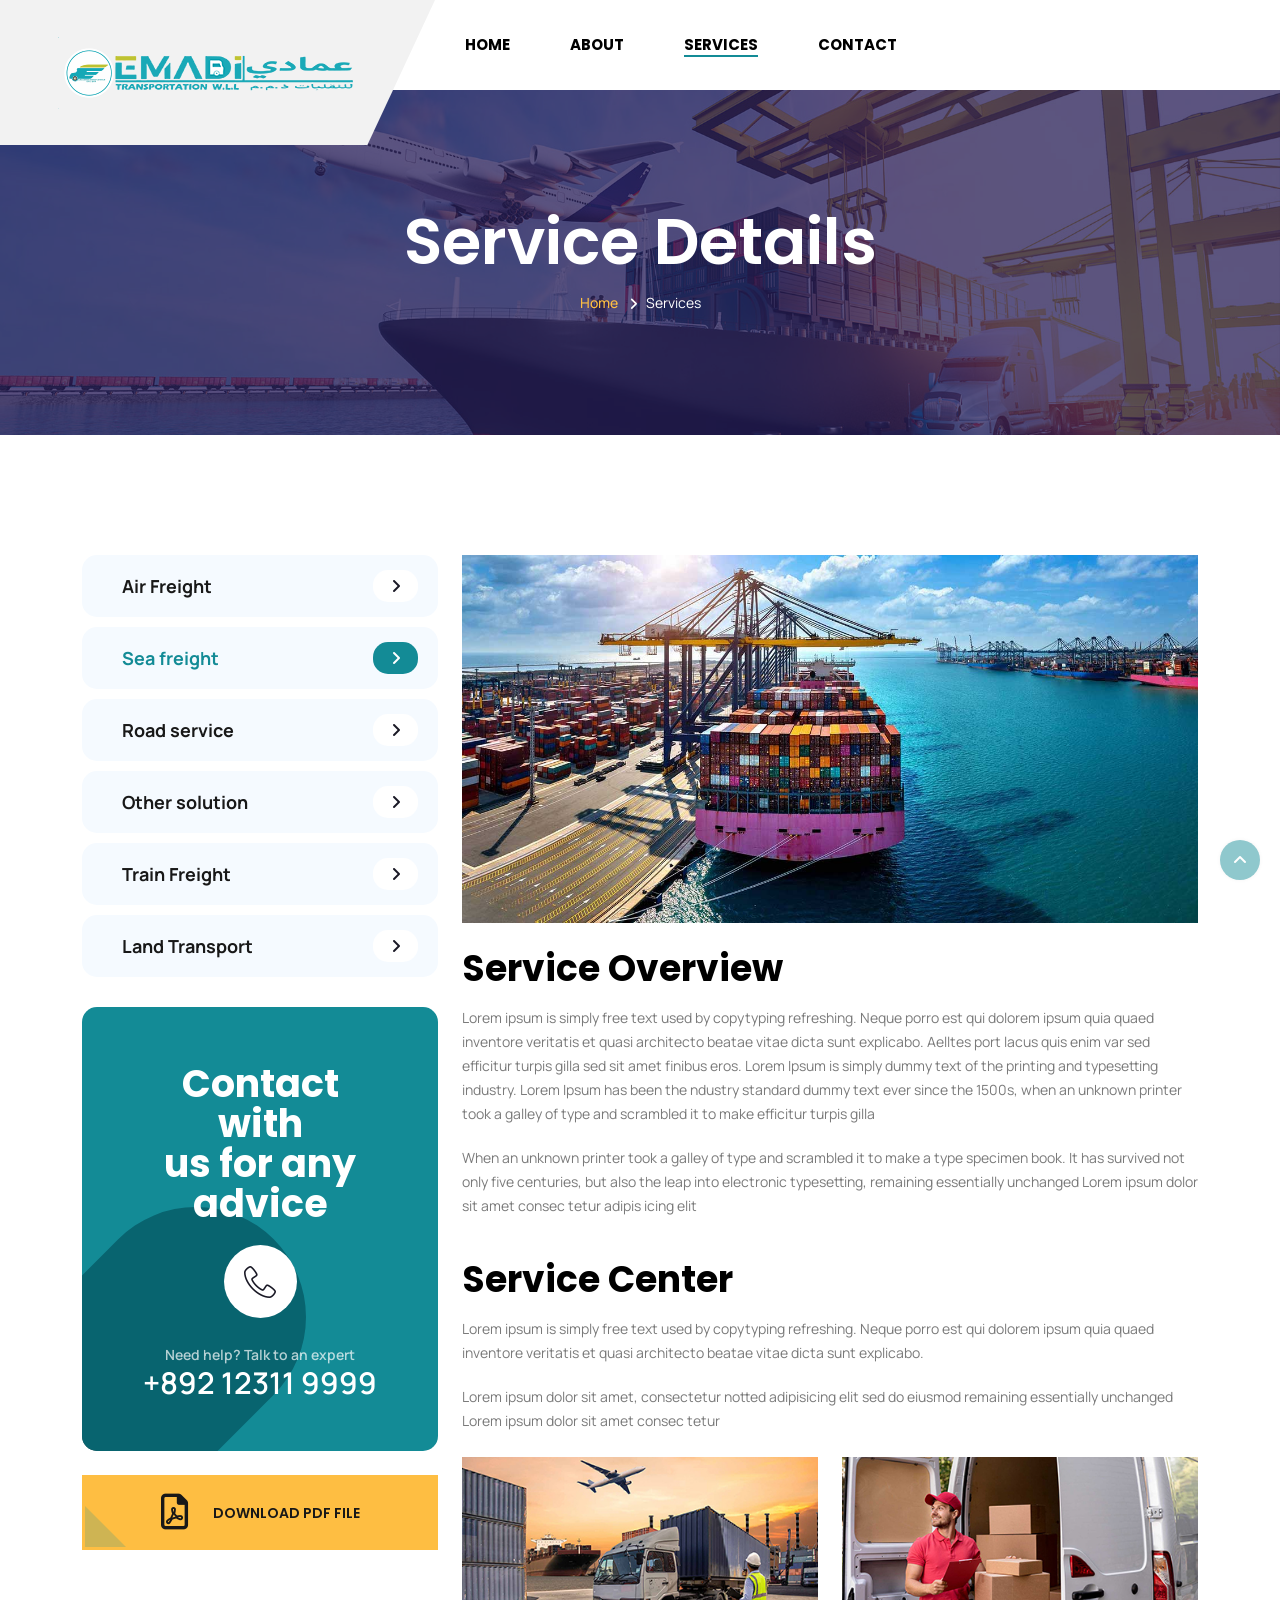
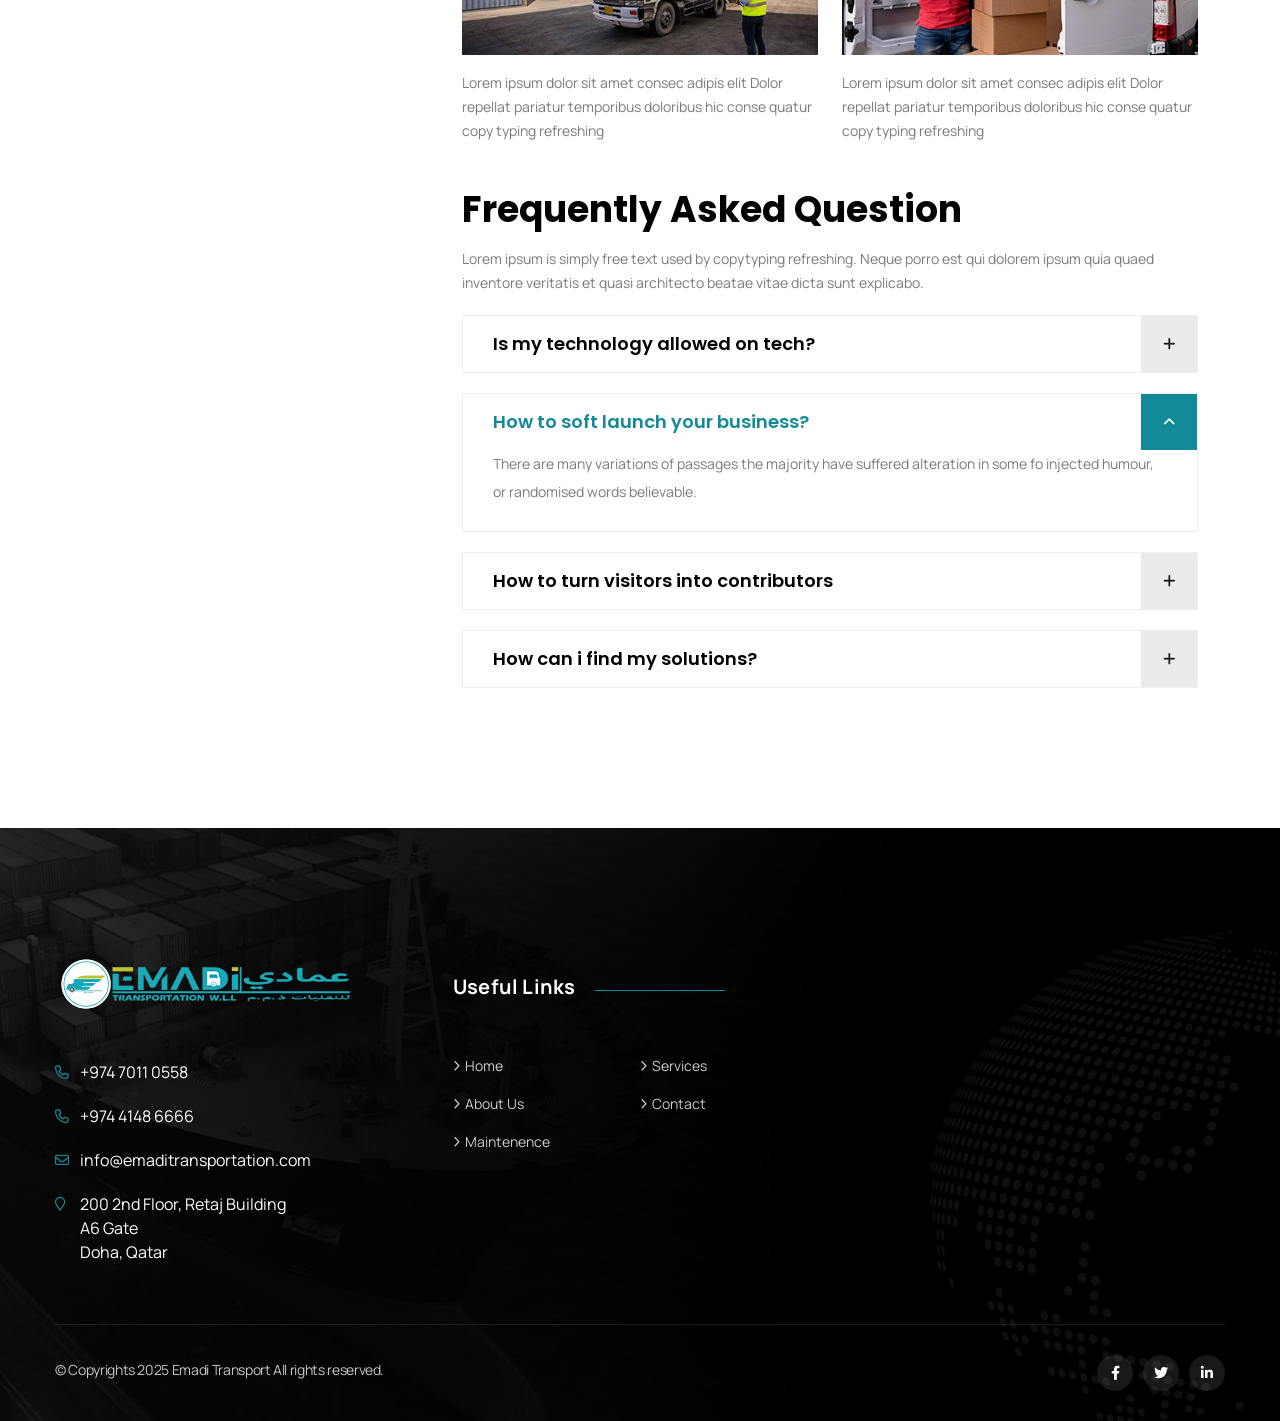
<file: service-details.html>
<!DOCTYPE html>
<html lang="en">

<head>
	<meta charset="utf-8">
	<title>Emadi Transport | Services</title>
	<!-- Stylesheets -->
	<link href="css/bootstrap.min.css" rel="stylesheet">
	<link href="css/style.css" rel="stylesheet">

	<link rel="shortcut icon" href="images/favicon.png" type="image/x-icon">
	<link rel="icon" href="images/favicon.png" type="image/x-icon">

	<!-- Responsive -->
	<meta http-equiv="X-UA-Compatible" content="IE=edge">
	<meta name="viewport" content="width=device-width, initial-scale=1.0, maximum-scale=1.0, user-scalable=0">
	<!--[if lt IE 9]><script src="https://cdnjs.cloudflare.com/ajax/libs/html5shiv/3.7.3/html5shiv.js"></script><![endif]-->
	<!--[if lt IE 9]><script src="js/respond.js"></script><![endif]-->
</head>

<body>

	<div class="page-wrapper">

		<!-- Preloader -->
		<div class="preloader"></div>

		<!-- Main Header-->
		<header id="home" class="main-header header-style-one">
			<!-- Header Top -->
			<!-- <div class="header-top">
			<div class="inner-container">
				<div class="top-left">
					<ul class="useful-links">
						<li><a href="#">About</a></li>
						<li><a href="#">FAQ’S</a></li>
						<li><a href="#">News</a></li>
					</ul>
				</div>    
				<div class="top-right">
					<ul class="list-style-one">
						<li><i class="fa fa-clock"></i> Mon - Fri: 09.00am - 10.00 pm</li> 
						<li><i class="fa fa-envelope"></i> <a href="mailto:needhelp@company.com">needhelp@company.com</a></li>
					</ul>
					<ul class="social-icon-one">
						<li><a href="#"><span class="fab fa-twitter"></span></a></li>
						<li><a href="#"><span class="fab fa-facebook-f"></span></a></li>
						<li><a href="#"><span class="fab fa-linkedin-in"></span></a></li>
					</ul>
				</div>
			</div>
		</div> -->
			<!-- Header Top -->

			<!-- Header Lower -->
			<div class="header-lower">
				<!-- Main box -->
				<div class="main-box">
					<div class="logo-box">
						<div class="logo"><a href="index.html"><img src="images/logo.png" alt="Emadi Transport"
									title="Emadi"></a></div>
					</div>
					<!--Nav Box-->
					<div class="nav-outer">
						<nav class="nav main-menu">
							<ul class="navigation">
								<li><a href="index.html">Home</a></li>
								<li><a href="about.html">About</a></li>
								<li class="current"><a href="#">Services</a>
								<li><a href="contact.html">Contact</a></li>
							</ul>
						</nav>
						<div class="outer-box">
							<a href="tel:+97470110558" class="info-btn">
								<i class="icon fa fa-phone"></i>
								<small>Call Us Now</small> +974 7011 0558
							</a>
							<a href="contact.html" class="theme-btn btn-style-one"><span class="btn-title">gET A QUOTE
									<i class="lnr-icon-arrow-up"></i></span></a>
							<!-- Mobile Nav toggler -->
							<div class="mobile-nav-toggler"><span class="icon lnr-icon-bars"></span></div>
						</div>
					</div>
				</div>
			</div>
			<!-- End Header Lower -->

			<!-- Mobile Menu  -->
			<div class="mobile-menu">
				<div class="menu-backdrop"></div>

				<!--Here Menu Will Come Automatically Via Javascript / Same Menu as in Header-->
				<nav class="menu-box">
					<div class="upper-box">
						<div class="nav-logo"><a href="index.html"><img src="images/logo.png" alt="" title=""></a></div>
						<div class="close-btn"><i class="icon fa fa-times"></i></div>
					</div>

					<ul class="navigation clearfix">
						<!--Keep This Empty / Menu will come through Javascript-->
					</ul>
					<ul class="contact-list-one">
						<li>
							<!-- Contact Info Box -->
							<div class="contact-info-box">
								<i class="icon lnr-icon-phone-handset"></i>
								<span class="title">Call Now</span>
								<a href="tel:+97470110558">+974 7011 0558</a>
							</div>
						</li>
						<li>
							<!-- Contact Info Box -->
							<div class="contact-info-box">
								<span class="icon lnr-icon-envelope1"></span>
								<span class="title">Send Email</span>
								<a href="mailto:info@emaditransportation.com">info@emaditransportation.com</a>
							</div>
						</li>
					</ul>


					<ul class="social-links">
						<li><a href="#"><i class="fab fa-twitter"></i></a></li>
						<li><a href="#"><i class="fab fa-facebook-f"></i></a></li>
						<li><a href="#"><i class="fab fa-instagram"></i></a></li>
					</ul>
				</nav>
			</div><!-- End Mobile Menu -->


			<!-- Sticky Header  -->
			<div class="sticky-header">
				<div class="auto-container">
					<div class="inner-container">
						<!--Logo-->
						<div class="logo">
							<a href="index.html" title=""><img src="images/logo.png" alt="Emadi Transport" title=""></a>
						</div>

						<!--Right Col-->
						<div class="nav-outer">
							<!-- Main Menu -->
							<nav class="main-menu">
								<div class="navbar-collapse show collapse clearfix">
									<ul class="navigation clearfix">
										<!--Keep This Empty / Menu will come through Javascript-->
									</ul>
								</div>
							</nav><!-- Main Menu End-->

							<!--Mobile Navigation Toggler-->
							<div class="mobile-nav-toggler"><span class="icon lnr-icon-bars"></span></div>
						</div>
					</div>
				</div>
			</div><!-- End Sticky Menu -->
		</header>
		<!--End Main Header -->

		<!-- Start main-content -->
		<section class="page-title" style="background-image: url(images/background/page-title.jpg);">
			<div class="auto-container">
				<div class="title-outer">
					<h1 class="title">Service Details</h1>
					<ul class="page-breadcrumb">
						<li><a href="index.html">Home</a></li>
						<li>Services</li>
					</ul>
				</div>
			</div>
		</section>


		<!--Start Services Details-->
		<section class="services-details">
			<div class="container">
				<div class="row">
					<!--Start Services Details Sidebar-->
					<div class="col-xl-4 col-lg-4">
						<div class="service-sidebar">
							<!--Start Services Details Sidebar Single-->
							<div class="sidebar-widget service-sidebar-single">

								<div class="sidebar-service-list">
									<ul>
										<li><a href="service-details.html" class="current"><i
													class="fas fa-angle-right"></i><span>Air Freight</span></a></li>
										<li class="current"><a href="service-details.html"><i
													class="fas fa-angle-right"></i><span>Sea freight</span></a></li>
										<li><a href="service-details.html"><i class="fas fa-angle-right"></i><span>Road
													service</span></a></li>
										<li><a href="service-details.html"><i class="fas fa-angle-right"></i><span>Other
													solution</span></a></li>
										<li><a href="service-details.html"><i class="fas fa-angle-right"></i><span>Train
													Freight</span></a></li>
										<li><a href="service-details.html"><i class="fas fa-angle-right"></i><span>Land
													Transport</span></a></li>
									</ul>
								</div>

								<div class="service-details-help">
									<div class="help-shape-1"></div>
									<div class="help-shape-2"></div>
									<h2 class="help-title">Contact with <br> us for any <br> advice</h2>
									<div class="help-icon">
										<span class=" lnr-icon-phone-handset"></span>
									</div>
									<div class="help-contact">
										<p>Need help? Talk to an expert</p>
										<a href="tel:12463330079">+892 12311 9999</a>
									</div>
								</div>

								<!--Start Services Details Sidebar Single-->
								<div class="sidebar-widget service-sidebar-single mt-4">
									<div class="service-sidebar-single-btn wow fadeInUp" data-wow-delay="0.5s"
										data-wow-duration="1200m">
										<a href="#" class="theme-btn btn-style-two d-grid"><span class="btn-title"><span
													class="fas fa-file-pdf"></span> download pdf file</span></a>
									</div>
								</div>
							</div>
							<!--End Services Details Sidebar-->
						</div>
					</div>

					<!--Start Services Details Content-->
					<div class="col-xl-8 col-lg-8">
						<div class="services-details__content">
							<img src="images/resource/service-details.jpg" alt="" />
							<h3 class="mt-4">Service Overview</h3>
							<p>Lorem ipsum is simply free text used by copytyping refreshing. Neque porro est qui
								dolorem ipsum quia quaed inventore veritatis et quasi architecto beatae vitae dicta sunt
								explicabo. Aelltes port lacus quis enim var sed efficitur turpis gilla sed sit amet
								finibus eros. Lorem Ipsum is simply dummy text of the printing and typesetting industry.
								Lorem Ipsum has been the ndustry standard dummy text ever since the 1500s, when an
								unknown printer took a galley of type and scrambled it to make efficitur turpis gilla
							</p>
							<p>When an unknown printer took a galley of type and scrambled it to make a type specimen
								book. It has survived not only five centuries, but also the leap into electronic
								typesetting, remaining essentially unchanged Lorem ipsum dolor sit amet consec tetur
								adipis icing elit </p>
							<div class="content mt-40">
								<div class="text">
									<h3>Service Center</h3>
									<p>Lorem ipsum is simply free text used by copytyping refreshing. Neque porro est
										qui dolorem ipsum quia quaed inventore veritatis et quasi architecto beatae
										vitae dicta sunt explicabo.</p>
									<blockquote class="blockquote-one">Lorem ipsum dolor sit amet, consectetur notted
										adipisicing elit sed do eiusmod remaining essentially unchanged Lorem ipsum
										dolor sit amet consec tetur</blockquote>
								</div>
								<div class="feature-list mt-4">
									<div class="row clearfix">
										<div class="col-lg-6 col-md-6 col-sm-12 column">
											<img class="mb-3" src="images/resource/service-d1.jpg" alt="images" />
											<p>Lorem ipsum dolor sit amet consec adipis elit Dolor repellat pariatur
												temporibus doloribus hic conse quatur copy typing refreshing</p>
										</div>
										<div class="col-lg-6 col-md-6 col-sm-12 column">
											<img class="mb-3" src="images/resource/service-d2.jpg" alt="images" />
											<p>Lorem ipsum dolor sit amet consec adipis elit Dolor repellat pariatur
												temporibus doloribus hic conse quatur copy typing refreshing</p>
										</div>
									</div>
								</div>
							</div>
							<div class=" mt-25">
								<h3>Frequently Asked Question</h3>
								<p>Lorem ipsum is simply free text used by copytyping refreshing. Neque porro est qui
									dolorem ipsum quia quaed inventore veritatis et quasi architecto beatae vitae dicta
									sunt explicabo.</p>
								<ul class="accordion-box style-two wow fadeInRight">
									<!--Block-->
									<li class="accordion block">
										<div class="acc-btn">Is my technology allowed on tech?
											<div class="icon fa fa-plus"></div>
										</div>
										<div class="acc-content">
											<div class="content">
												<div class="text">There are many variations of passages the majority
													have suffered alteration in some fo injected humour, or randomised
													words believable.</div>
											</div>
										</div>
									</li>
									<!--Block-->
									<li class="accordion block active-block">
										<div class="acc-btn active">How to soft launch your business?
											<div class="icon fa fa-plus"></div>
										</div>
										<div class="acc-content current">
											<div class="content">
												<div class="text">There are many variations of passages the majority
													have suffered alteration in some fo injected humour, or randomised
													words believable.</div>
											</div>
										</div>
									</li>
									<!--Block-->
									<li class="accordion block">
										<div class="acc-btn">How to turn visitors into contributors
											<div class="icon fa fa-plus"></div>
										</div>
										<div class="acc-content">
											<div class="content">
												<div class="text">There are many variations of passages the majority
													have suffered alteration in some fo injected humour, or randomised
													words believable.</div>
											</div>
										</div>
									</li>
									<!--Block-->
									<li class="accordion block">
										<div class="acc-btn">How can i find my solutions?
											<div class="icon fa fa-plus"></div>
										</div>
										<div class="acc-content">
											<div class="content">
												<div class="text">There are many variations of passages the majority
													have suffered alteration in some fo injected humour, or randomised
													words believable.</div>
											</div>
										</div>
									</li>
								</ul>
							</div>
						</div>
					</div>
					<!--End Services Details Content-->
				</div>
			</div>
		</section>
		<!--End Services Details-->

		<!-- Main Footer -->
		<footer class="main-footer pull-up">
			<div class="bg bg-image" style="background-image: url(./images/background/2.jpg)"></div>

			<!--Widgets Section-->
			<div class="pt-120">
				<div class="auto-container">
					<div class="row">
						<!--Footer Column-->
						<div class="footer-column col-xl-4 col-lg-4">
							<div class="footer-widget about-widget">
								<div class="logo"><a href="index.html"><img src="images/logo.png" alt=""></a></div>
								<ul class="contact-info-list">
									<li><i class="far fa-phone"></i> <a href="tel:+97470110558">+974 7011 0558</a><br>
									</li>
									<li><i class="far fa-phone"></i> <a href="tel:+97441486666">+974 4148 6666</a><br>
									</li>
									<li><i class="far fa-envelope"></i> <a
											href="mailto:info@emaditransportation.com">info@emaditransportation.com</a><br>
									</li>
									<li><i class="far fa-map-marker"></i> 200 2nd Floor, Retaj Building <br>A6 Gate
										<br>Doha, Qatar</li>
								</ul>
							</div>
						</div>

						<!--Footer Column-->
						<div class="footer-column col-xl-4 col-lg-4">
							<div class="footer-widget links-widget">
								<h5 class="widget-title">Useful Links</h5>
								<div class="widget-content">
									<ul class="user-links two-column">
										<li><a href="index.html">Home</a></li>
										<li><a href="#">Services</a></li>
										<li><a href="about.html">About Us</a></li>
										<li><a href="contact.html">Contact</a></li>
										<li><a href="#">Maintenence</a></li>
									</ul>
								</div>
							</div>
						</div>
					</div>
				</div>
			</div>

			<!--Footer Bottom-->
			<div class="footer-bottom">
				<div class="auto-container">
					<div class="inner-container">
						<div class="copyright-text">&copy; Copyrights 2025 <a href="index.html">Emadi Transport</a> All
							rights reserved.</div>
						<ul class="social-icon-two">
							<li><a href="#"><i class="fab fa-facebook-f"></i></a></li>
							<li><a href="#"><i class="fab fa-twitter"></i></a></li>
							<li><a href="#"><i class="fab fa-linkedin-in"></i></a></li>
						</ul>
					</div>
				</div>
			</div>
		</footer>
		<!--End Main Footer -->

	</div><!-- End Page Wrapper -->


	<!-- Scroll To Top -->
	<div class="scroll-to-top scroll-to-target" data-target="html"><span class="fa fa-angle-up"></span></div>


	<script src="js/jquery.js"></script>
	<script src="js/popper.min.js"></script>
	<script src="js/bootstrap.min.js"></script>
	<script src="js/jquery.fancybox.js"></script>
	<script src="js/jquery-ui.js"></script>
	<script src="js/wow.js"></script>
	<script src="js/appear.js"></script>
	<script src="js/select2.min.js"></script>
	<script src="js/swiper.min.js"></script>
	<script src="js/owl.js"></script>
	<script src="js/script.js"></script>
</body>

</html>
</file>
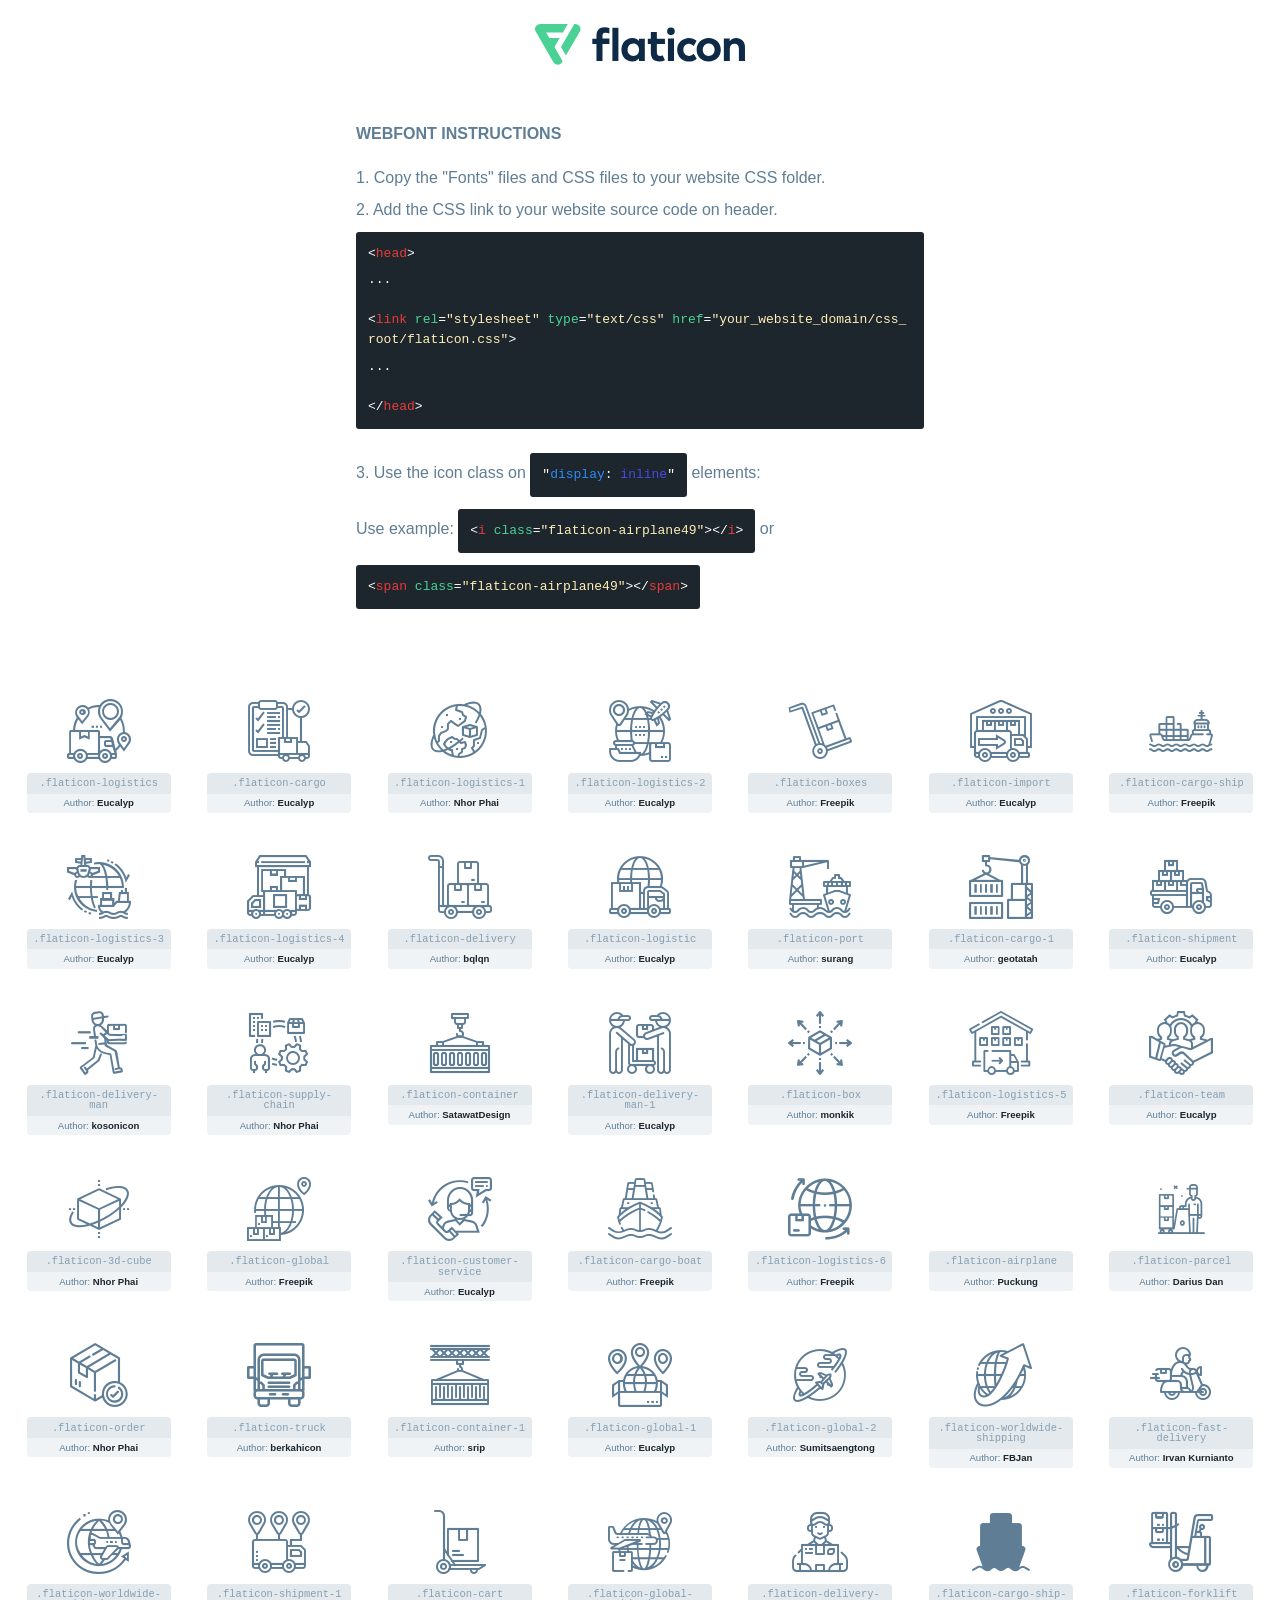
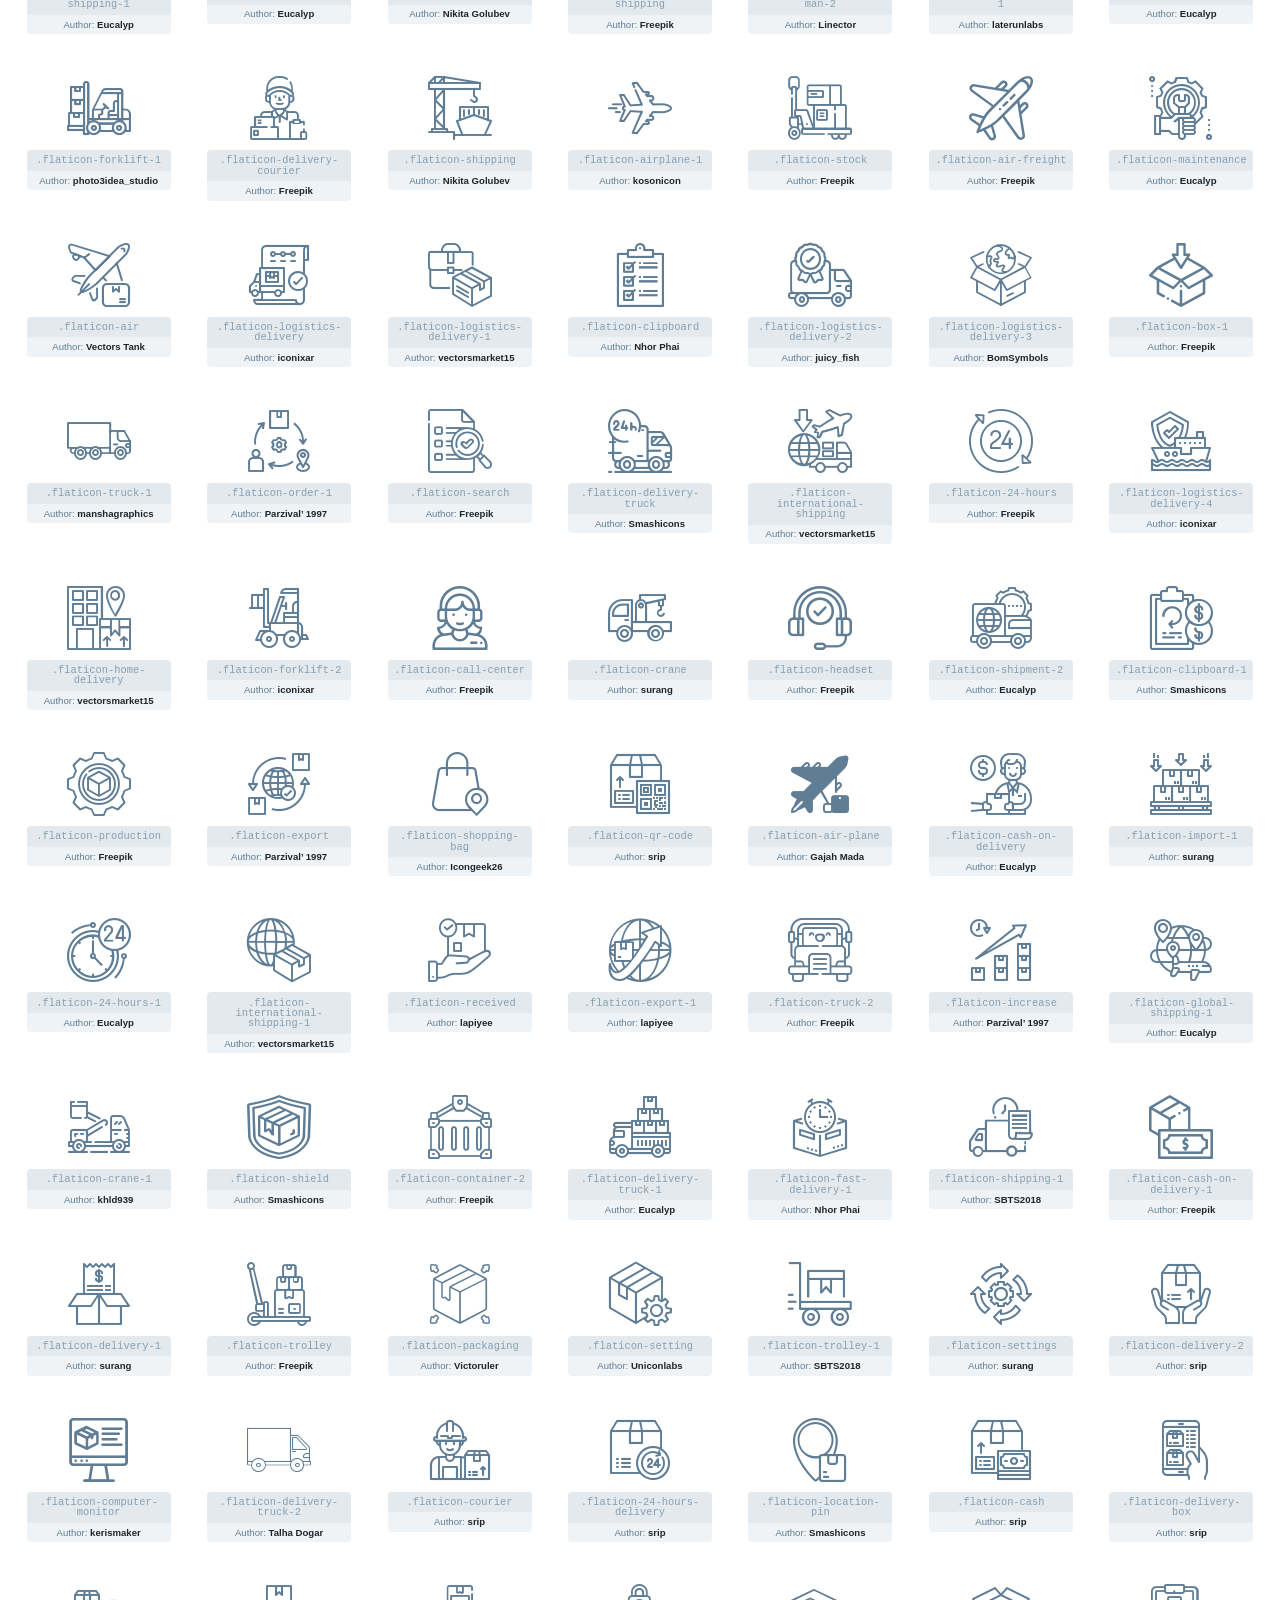
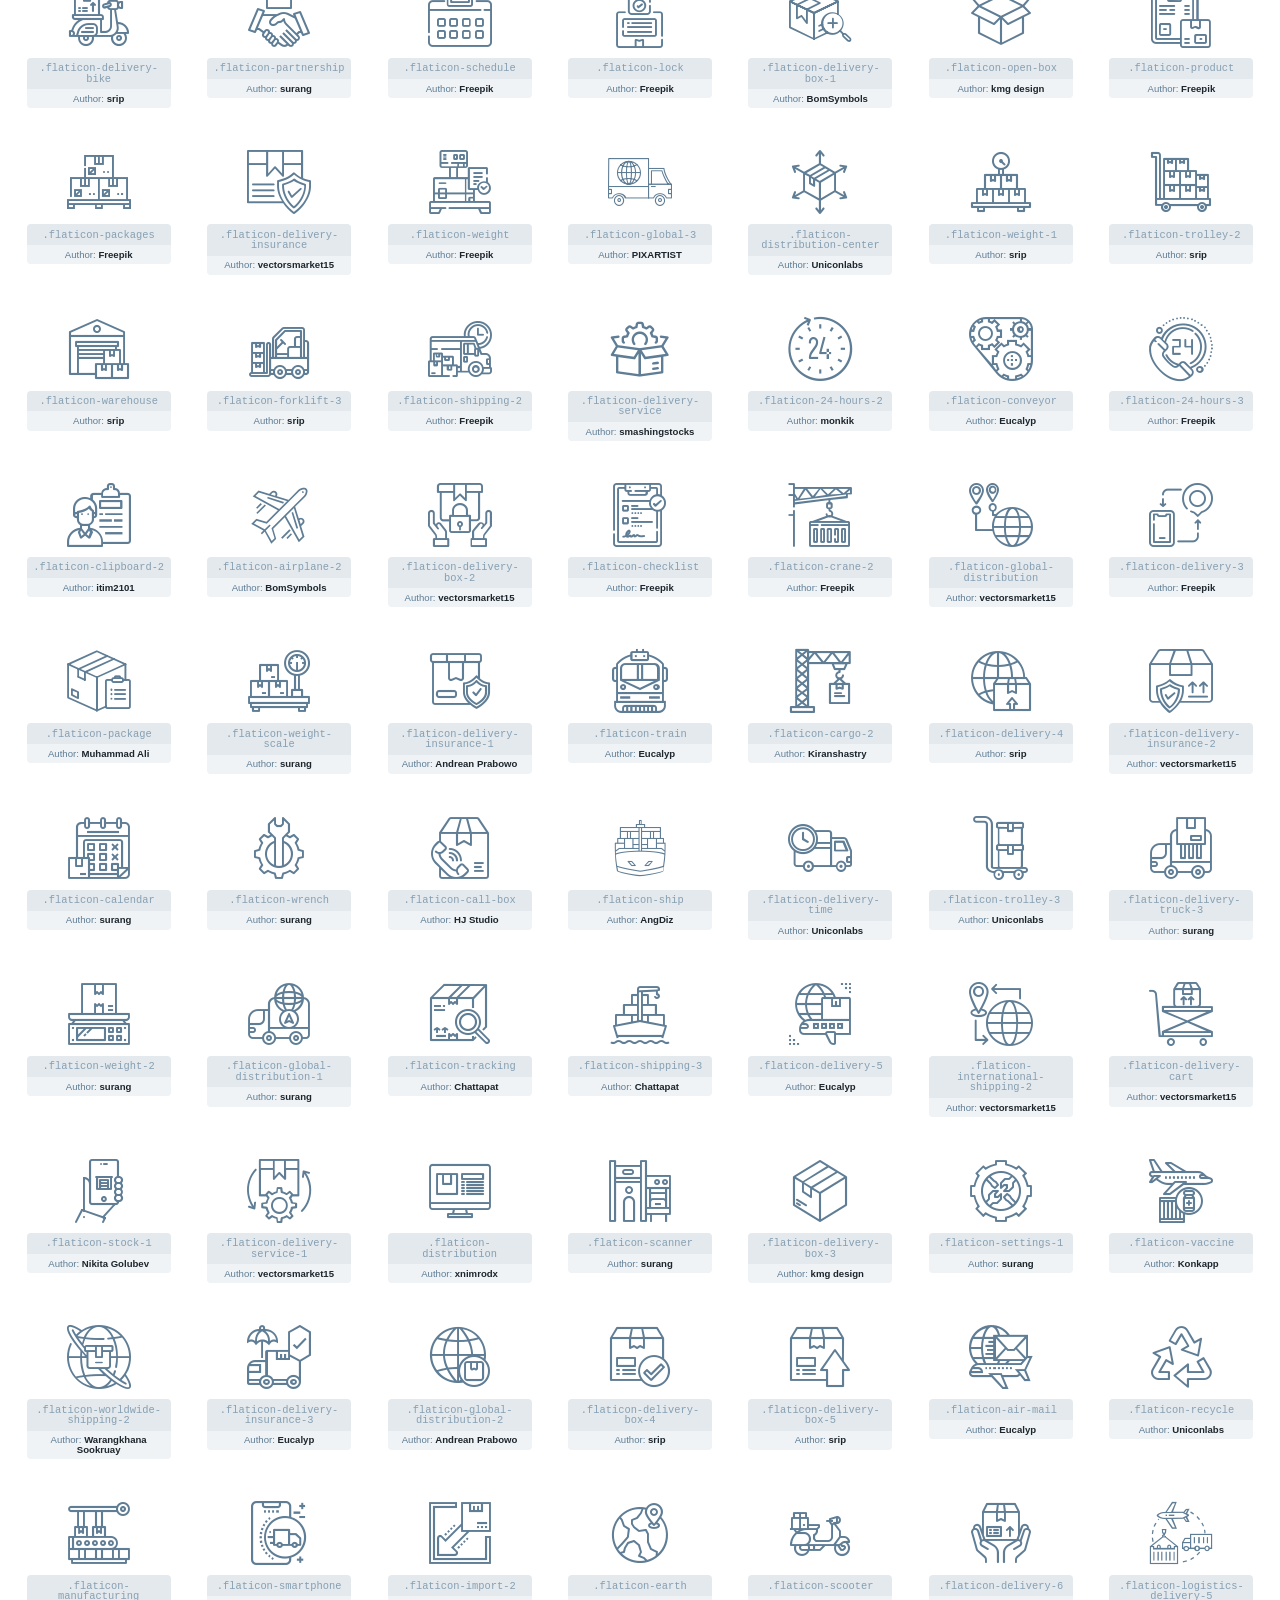
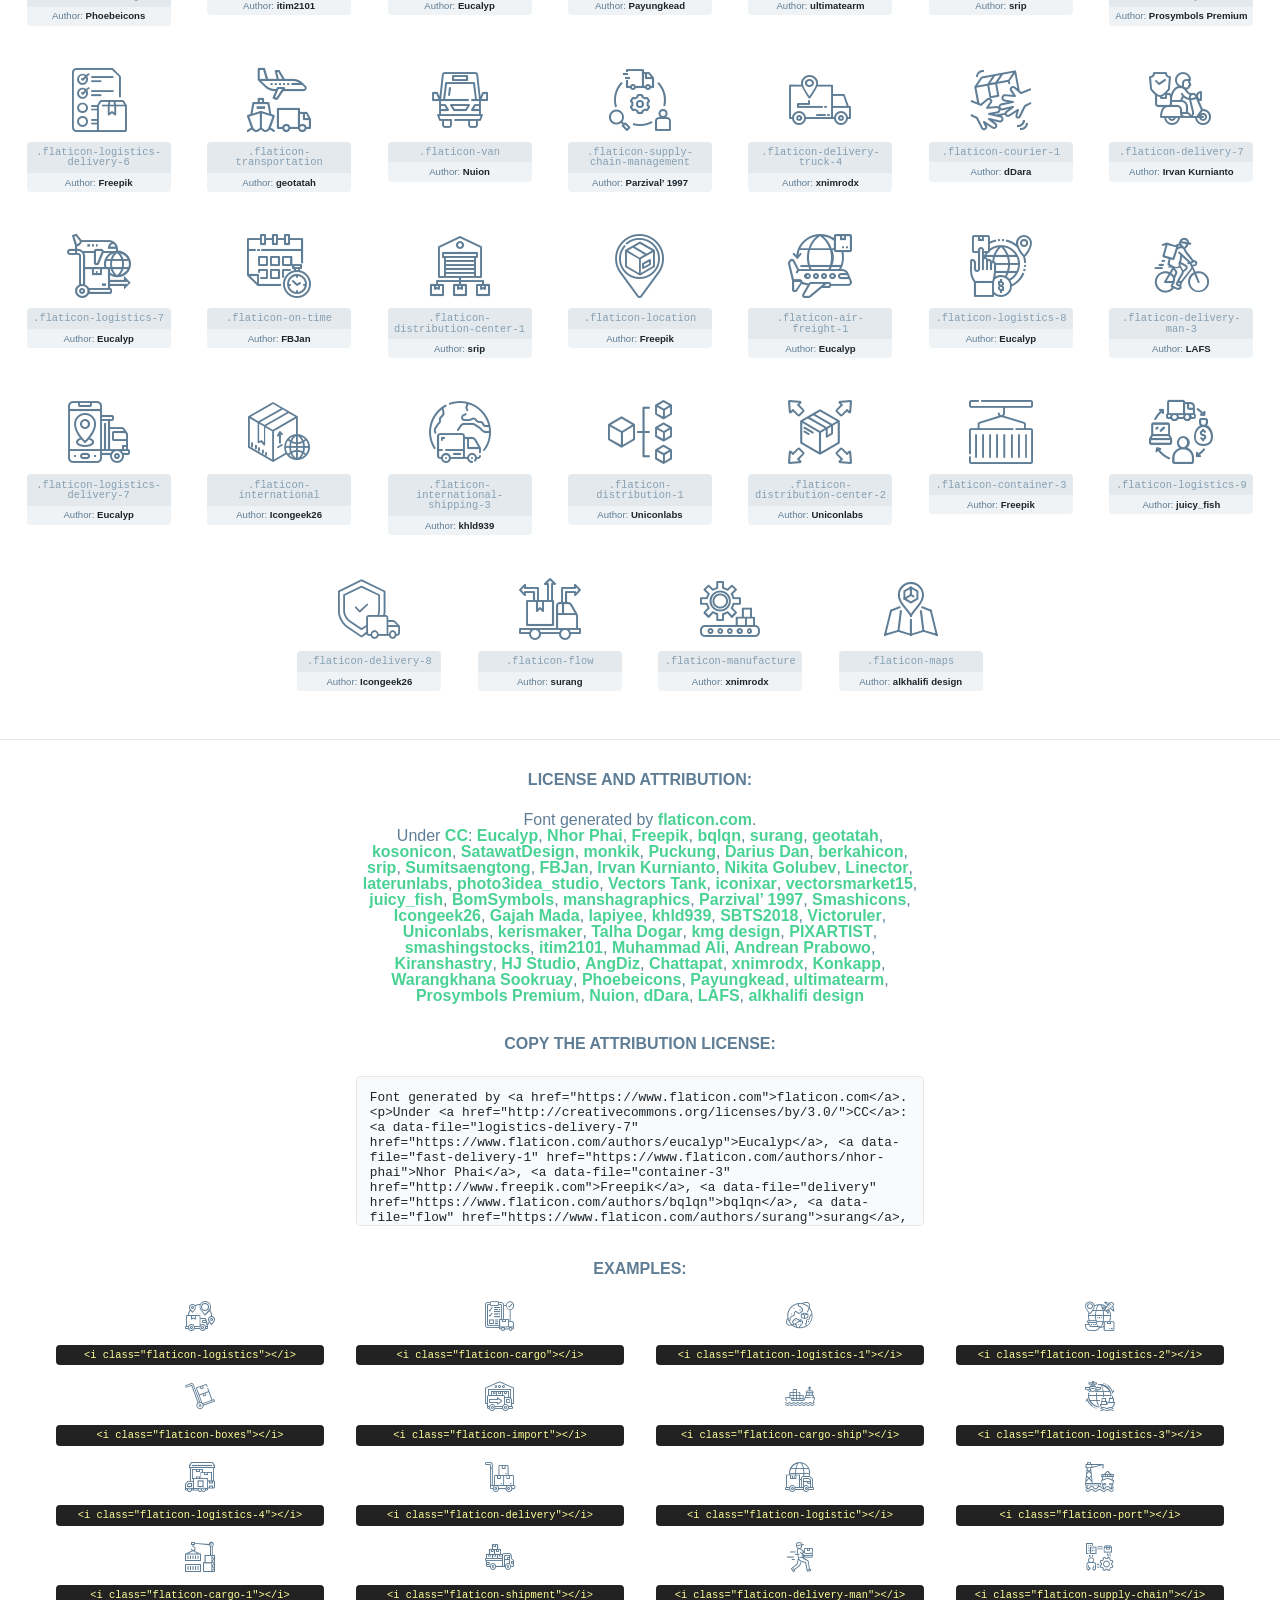
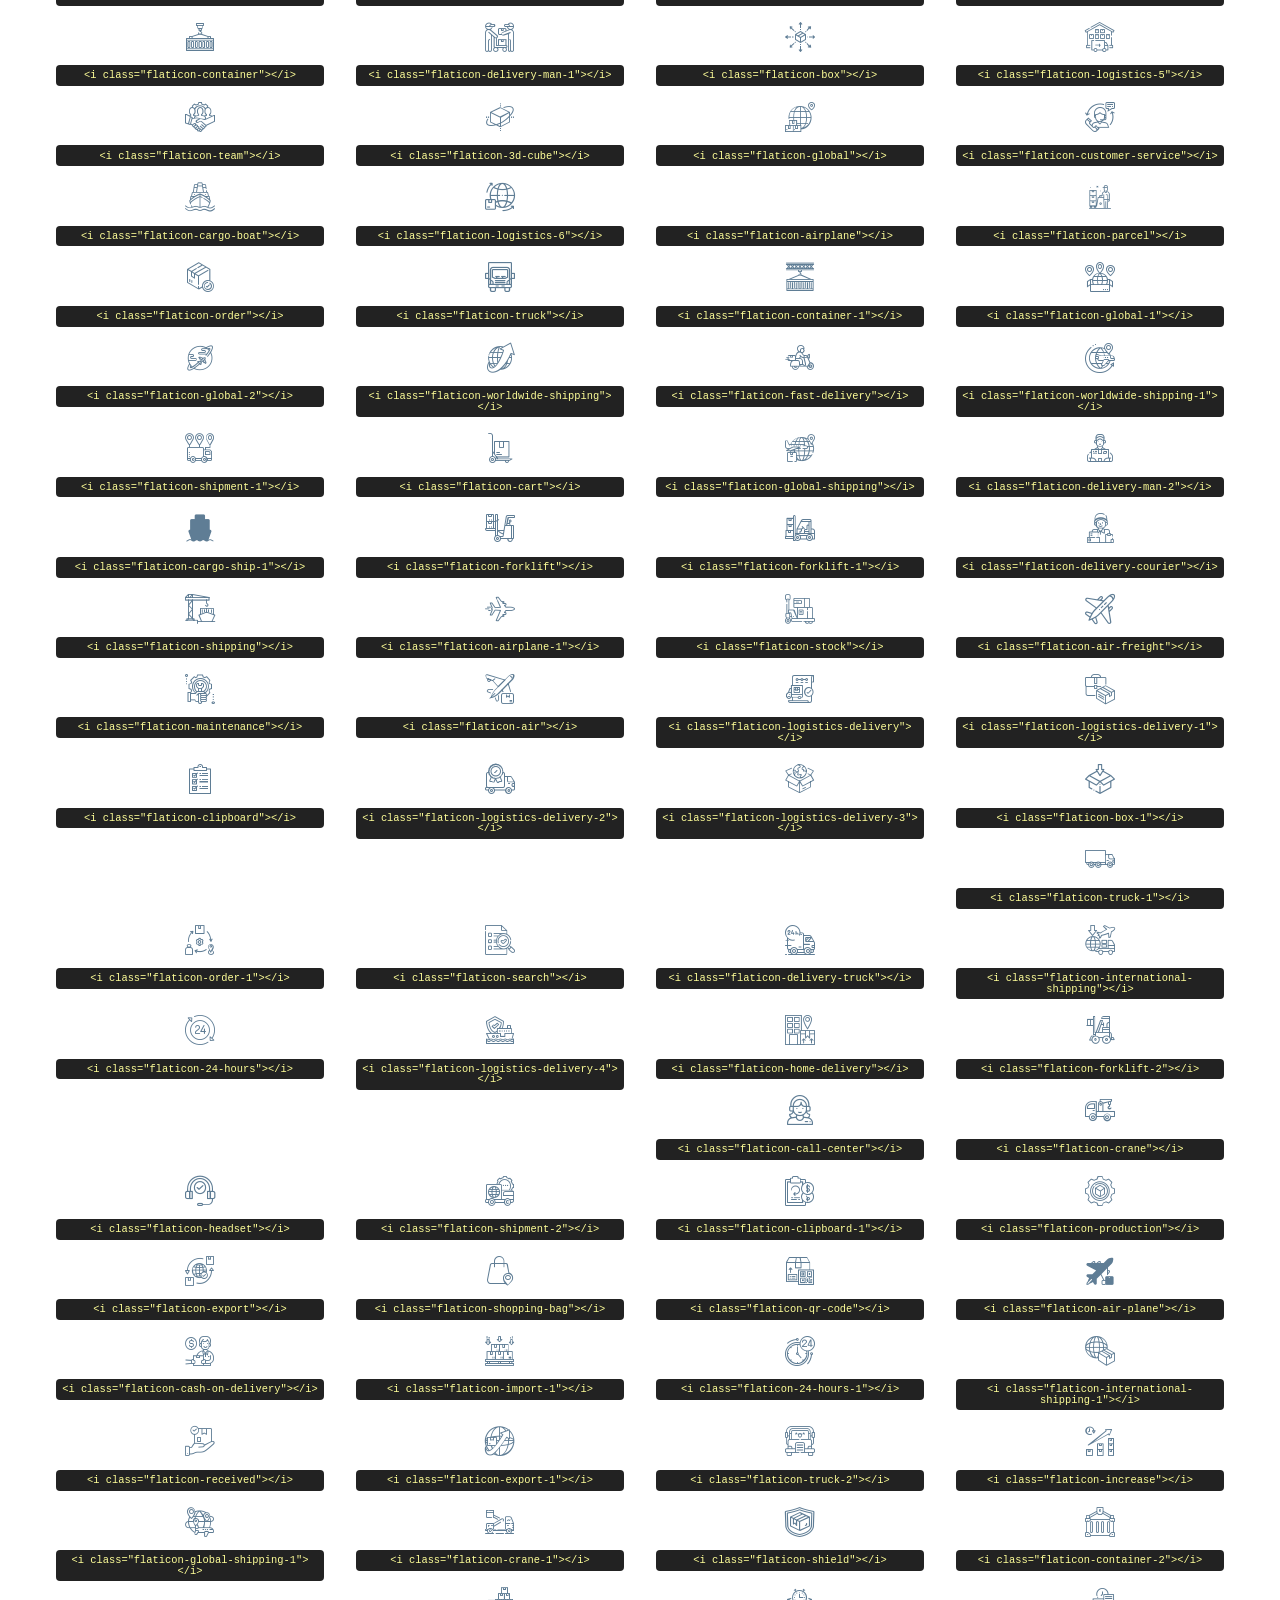
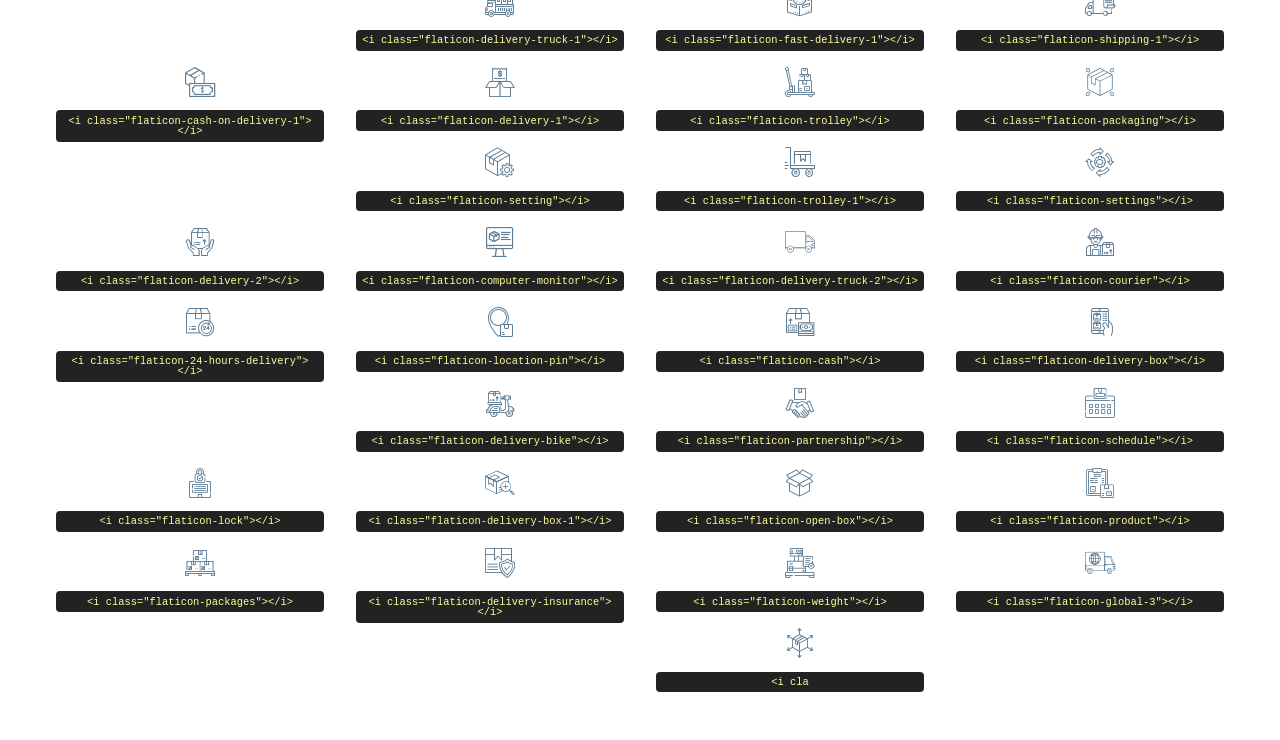
<file: fonts/flaticon-set-logistics.html>
<!DOCTYPE html>
<html lang="en">
<head>
    <title>Flaticon Webfont</title>
    <link rel="stylesheet" type="text/css" href="../css/flaticon-set-logistics.css"/>
    <meta charset="UTF-8">
    <style>
        html, body, div, span, applet, object, iframe,
        h1, h2, h3, h4, h5, h6, p, blockquote, pre,
        a, abbr, acronym, address, big, cite, code,
        del, dfn, em, img, ins, kbd, q, s, samp,
        small, strike, strong, sub, sup, tt, var,
        b, u, i, center,
        dl, dt, dd, ol, ul, li,
        fieldset, form, label, legend,
        table, caption, tbody, tfoot, thead, tr, th, td,
        article, aside, canvas, details, embed,
        figure, figcaption, footer, header, hgroup,
        menu, nav, output, ruby, section, summary,
        time, mark, audio, video {
            margin: 0;
            padding: 0;
            border: 0;
            font-size: 100%;
            font: inherit;
            vertical-align: baseline;
        }

        /* HTML5 display-role reset for older browsers */
        article, aside, details, figcaption, figure,
        footer, header, hgroup, menu, nav, section {
            display: block;
        }

        body {
            line-height: 1;
        }

        ol, ul {
            list-style: none;
        }

        blockquote, q {
            quotes: none;
        }

        blockquote:before, blockquote:after,
        q:before, q:after {
            content: '';
            content: none;
        }

        table {
            border-collapse: collapse;
            border-spacing: 0;
        }

        body {
            font-family: Helvetica, Arial, sans-serif;
            font-size: 16px;
            color: #5f7d95;
        }

        a {
            color: #4AD295;
            font-weight: bold;
            text-decoration: none;
        }

        * {
            -moz-box-sizing: border-box;
            -webkit-box-sizing: border-box;
            box-sizing: border-box;
            margin: 0;
            padding: 0;
        }

        [class^="flaticon-"]:before, [class*=" flaticon-"]:before, [class^="flaticon-"]:after, [class*=" flaticon-"]:after {
            font-family: Flaticon;
            font-size: 30px;
            font-style: normal;
            margin-left: 20px;
            color: #333;
        }

        .wrapper {
            max-width: 600px;
            margin: auto;
            padding: 0 1em;
        }

        .title {
            margin-bottom: 24px;
            text-transform: uppercase;
            font-weight: bold;
        }

        header {
            text-align: center;
            padding: 24px;
        }

        header .logo {
            width: 210px;
            height: auto;
            border: none;
            display: inline-block;
        }

        header strong {
            font-size: 28px;
            font-weight: 500;
            vertical-align: middle;
        }

        .demo {
            margin: 2em auto;
            line-height: 1.25em;
        }

        .demo ul li {
            margin-bottom: 12px;
        }

        .demo ul li code {
            background-color: #1D262D;
            border-radius: 3px;
            padding: 12px;
            display: inline-block;
            color: #fff;
            font-family: Consolas, Monaco, Lucida Console, Liberation Mono, DejaVu Sans Mono, Bitstream Vera Sans Mono, Courier New, monospace;
            font-weight: lighter;
            margin-top: 12px;
            font-size: 13px;
            word-break: break-all;
        }

        .demo ul li code .red {
            color: #EC3A3B;
        }

        .demo ul li code .green {
            color: #4AD295;
        }

        .demo ul li code .yellow {
            color: #FFEEB6;
        }

        .demo ul li code .blue {
            color: #2C8CF4;
        }

        .demo ul li code .purple {
            color: #4949E7;
        }

        .demo ul li code .dots {
            margin-top: 0.5em;
            display: block;
        }

        #glyphs {
            border-bottom: 1px solid #E3E9ED;
            padding: 2em 0;
            text-align: center;
        }

        .glyph {
            display: inline-block;
            width: 9em;
            margin: 1em;
            text-align: center;
            vertical-align: top;
            background: #FFF;
        }

        .glyph .flaticon {
            padding: 10px;
            display: block;
            font-family: "Flaticon";
            font-size: 64px;
            line-height: 1;
        }

        .glyph .flaticon:before {
            font-size: 64px;
            color: #5f7d95;
            margin-left: 0;
        }

        .class-name {
            font-size: 0.65em;
            background-color: #E3E9ED;
            color: #869FB2;
            border-radius: 4px 4px 0 0;
            padding: 0.5em;
            font-family: Consolas, Monaco, Lucida Console, Liberation Mono, DejaVu Sans Mono, Bitstream Vera Sans Mono, Courier New, monospace;
        }

        .author-name {
            font-size: 0.6em;
            background-color: #EFF3F6;
            border-top: 0;
            border-radius: 0 0 4px 4px;
            padding: 0.5em;
        }

        .author-name a {
            color: #1D262D;
        }

        .class-name:last-child {
            font-size: 10px;
            color: #888;
        }

        .class-name:last-child a {
            font-size: 10px;
            color: #555;
        }

        .glyph > input {
            display: block;
            width: 100px;
            margin: 5px auto;
            text-align: center;
            font-size: 12px;
            cursor: text;
        }

        .glyph > input.icon-input {
            font-family: "Flaticon";
            font-size: 16px;
            margin-bottom: 10px;
        }

        .attribution .title {
            margin-top: 2em;
        }

        .attribution textarea {
            background-color: #F8FAFB;
            color: #1D262D;
            padding: 1em;
            border: none;
            box-shadow: none;
            border: 1px solid #E3E9ED;
            border-radius: 4px;
            resize: none;
            width: 100%;
            height: 150px;
            font-size: 0.8em;
            font-family: Consolas, Monaco, Lucida Console, Liberation Mono, DejaVu Sans Mono, Bitstream Vera Sans Mono, Courier New, monospace;
            -webkit-appearance: none;
        }

        .attribution textarea:hover {
            border-color: #CFD9E0;
        }

        .attribution textarea:focus {
            border-color: #4AD295;
        }

        .iconsuse {
            margin: 2em auto;
            text-align: center;
            max-width: 1200px;
        }

        .iconsuse:after {
            content: '';
            display: table;
            clear: both;
        }

        .iconsuse .image {
            float: left;
            width: 25%;
            padding: 0 1em;
        }

        .iconsuse .image p {
            margin-bottom: 1em;
        }

        .iconsuse .image span {
            display: block;
            font-size: 0.65em;
            background-color: #222;
            color: #fff;
            border-radius: 4px;
            padding: 0.5em;
            color: #FFFF99;
            margin-top: 1em;
            font-family: Consolas, Monaco, Lucida Console, Liberation Mono, DejaVu Sans Mono, Bitstream Vera Sans Mono, Courier New, monospace;
        }

        .flaticon:before {
            color: #5f7d95;
        }

        #footer {
            text-align: center;
            background-color: #1D262D;
            color: #869FB2;
            padding: 12px;
            font-size: 14px;
        }

        #footer a {
            font-weight: normal;
        }

        @media (max-width: 960px) {
            .iconsuse .image {
                width: 50%;
            }
        }

        .preview {
            width: 100px;
            display: inline-block;
            margin: 10px;
        }

        .preview .inner {
            display: inline-block;
            width: 100%;
            text-align: center;
            background: #f5f5f5;
            -webkit-border-radius: 3px 3px 0 0;
            -moz-border-radius: 3px 3px 0 0;
            border-radius: 3px 3px 0 0;
        }

        .preview .inner  {
            line-height: 85px;
            font-size: 40px;
            color: #333;
        }

        .label {
            display: inline-block;
            width: 100%;
            box-sizing: border-box;
            padding: 5px;
            font-size: 10px;
            font-family: Monaco, monospace;
            color: #666;
            white-space: nowrap;
            overflow: hidden;
            text-overflow: ellipsis;
            background: #ddd;
            -webkit-border-radius: 0 0 3px 3px;
            -moz-border-radius: 0 0 3px 3px;
            border-radius: 0 0 3px 3px;
            color: #666;
        }
    </style>
</head>
<body>
    <header>
        <a href="https://www.flaticon.com/" target="_blank" class="logo">
            <svg xmlns="http://www.w3.org/2000/svg" viewBox="0 0 394.3 76.5">
                <path d="M156.6,69.4H145.3V7.1h11.3Z" style="fill:#0e2a47"/>
                <path d="M206.2,69.4h-11V64.8a15.4,15.4,0,0,1-12.6,5.7c-11.6,0-20.3-9.5-20.3-22.1s8.8-22.1,20.3-22.1a15.4,15.4,0,0,1,12.6,5.8V27.5h11Zm-32.4-21c0,6.4,4.2,11.6,10.8,11.6s10.8-4.9,10.8-11.6-4.4-11.6-10.8-11.6S173.9,42,173.9,48.4Z"
                      style="fill:#0e2a47"/>
                <path d="M262.5,13.7a7.2,7.2,0,0,1-14.4,0,7.2,7.2,0,1,1,14.4,0ZM261,69.4H249.6v-42H261Z"
                      style="fill:#0e2a47"/>
                <path id="_Trazado_" data-name="&lt;Trazado&gt;"
                      d="M139.6,17.8a16.6,16.6,0,0,0-8-1.4c-3.2.4-4.9,2-4.9,5.9v5.1h13V37.5h-13v32H115.4v-32h-7.8v-10h7.8V22.2c0-9.9,5.2-16.3,15-16.3a23.4,23.4,0,0,1,9.3,1.8Z"
                      style="fill:#0e2a47"/>
                <path d="M235.1,60c-3.5,0-6.3-1.9-6.3-7.1V37.5H244v-10H228.8V15H217.5V27.5h-5.7v10h5.7V53.7c0,10.9,5.3,16.8,15.7,16.8A22.9,22.9,0,0,0,244,68l-4.3-9.1A12.3,12.3,0,0,1,235.1,60Z"
                      style="fill:#0e2a47"/>
                <path d="M348.9,48.4c0,12.6-9.7,22.1-22.7,22.1s-22.7-9.4-22.7-22.1,9.6-22.1,22.7-22.1S348.9,35.8,348.9,48.4Zm-33.9,0c0,6.8,4.8,11.6,11.1,11.6s11.2-4.8,11.2-11.6-4.8-11.6-11.2-11.6S315.1,41.6,315.1,48.4Z"
                      style="fill:#0e2a47"/>
                <path d="M394.3,42.7V69.4H382.9V46.3c0-6.1-3-9.4-8.2-9.4s-8.9,3.2-8.9,9.5v23H354.6v-42h11v4.9c3-4.5,7.6-6.1,12.3-6.1C387.5,26.3,394.3,33,394.3,42.7Z"
                      style="fill:#0e2a47"/>
                <path d="M298,55.7h0a12.4,12.4,0,0,1-8.2,4.2h-.9l-1.8-.2a10,10,0,0,1-7.4-5.6,13.2,13.2,0,0,1-1.2-5.8,13,13,0,0,1,1.3-5.9,10.1,10.1,0,0,1,7.5-5.5h2.4a11.7,11.7,0,0,1,8.3,4.2l5.5-9.6a19.9,19.9,0,0,0-8.1-4.3,23.4,23.4,0,0,0-6.1-.8,25.2,25.2,0,0,0-7.5,1.1,20.9,20.9,0,0,0-8,4.6,21.9,21.9,0,0,0-6.8,16.4,21.9,21.9,0,0,0,6.7,16.3,20.9,20.9,0,0,0,8,4.6,25.2,25.2,0,0,0,7.7,1.2,23.6,23.6,0,0,0,6.2-.8,20,20,0,0,0,8.1-4.4Z"
                      style="fill:#0e2a47"/>
                <path d="M46.3,26.5H26.9L20.8,16H52.4L61.6,0H9.4A9.3,9.3,0,0,0,1.3,4.7a9.3,9.3,0,0,0,0,9.4L34.6,71.8a9.4,9.4,0,0,0,16.2,0l1.1-1.9L36.6,43.3Z"
                      style="fill:#4ad295"/>
                <path d="M84.2,4.7A9.3,9.3,0,0,0,76.1,0H73.8l-25,43.3,9.2,16L84.2,14A9.3,9.3,0,0,0,84.2,4.7Z"
                      style="fill:#4ad295"/>
            </svg>
        </a>
    </header>
    <section class="demo wrapper">

        <p class="title">Webfont Instructions</p>

        <ul>
            <li>
                <span class="num">1. </span>Copy the "Fonts" files and CSS files to your website CSS folder.
            </li>
            <li>
                <span class="num">2. </span>Add the CSS link to your website source code on header.
                <code class="big">
                    &lt;<span class="red">head</span>&gt;
                    <br/><span class="dots">...</span>
                    <br/>&lt;<span class="red">link</span> <span class="green">rel</span>=<span
                        class="yellow">"stylesheet"</span> <span class="green">type</span>=<span
                        class="yellow">"text/css"</span> <span class="green">href</span>=<span class="yellow">"your_website_domain/css_root/flaticon.css"</span>&gt;
                    <br/><span class="dots">...</span>
                    <br/>&lt;/<span class="red">head</span>&gt;
                </code>
            </li>

            <li>
                <p>
                    <span class="num">3. </span>Use the icon class on <code>"<span class="blue">display</span>:<span
                        class="purple"> inline</span>"</code> elements:
                    <br/>
                    Use example: <code>&lt;<span class="red">i</span> <span class="green">class</span>=<span class="yellow">&quot;flaticon-airplane49&quot;</span>&gt;&lt;/<span
                        class="red">i</span>&gt;</code> or <code>&lt;<span class="red">span</span> <span
                        class="green">class</span>=<span class="yellow">&quot;flaticon-airplane49&quot;</span>&gt;&lt;/<span
                        class="red">span</span>&gt;</code>
            </li>
        </ul>

    </section>
    <section id="glyphs">
            <div class="glyph">
                <i class="flaticon flaticon-logistics"></i>
                <div class="class-name">.flaticon-logistics</div>
                <div class="author-name">Author: <a data-file="logistics" href="https://www.flaticon.com/authors/eucalyp">Eucalyp</a> </div>
            </div>

            <div class="glyph">
                <i class="flaticon flaticon-cargo"></i>
                <div class="class-name">.flaticon-cargo</div>
                <div class="author-name">Author: <a data-file="cargo" href="https://www.flaticon.com/authors/eucalyp">Eucalyp</a> </div>
            </div>

            <div class="glyph">
                <i class="flaticon flaticon-logistics-1"></i>
                <div class="class-name">.flaticon-logistics-1</div>
                <div class="author-name">Author: <a data-file="logistics-1" href="https://www.flaticon.com/authors/nhor-phai">Nhor Phai</a> </div>
            </div>

            <div class="glyph">
                <i class="flaticon flaticon-logistics-2"></i>
                <div class="class-name">.flaticon-logistics-2</div>
                <div class="author-name">Author: <a data-file="logistics-2" href="https://www.flaticon.com/authors/eucalyp">Eucalyp</a> </div>
            </div>

            <div class="glyph">
                <i class="flaticon flaticon-boxes"></i>
                <div class="class-name">.flaticon-boxes</div>
                <div class="author-name">Author: <a data-file="boxes" href="http://www.freepik.com">Freepik</a> </div>
            </div>

            <div class="glyph">
                <i class="flaticon flaticon-import"></i>
                <div class="class-name">.flaticon-import</div>
                <div class="author-name">Author: <a data-file="import" href="https://www.flaticon.com/authors/eucalyp">Eucalyp</a> </div>
            </div>

            <div class="glyph">
                <i class="flaticon flaticon-cargo-ship"></i>
                <div class="class-name">.flaticon-cargo-ship</div>
                <div class="author-name">Author: <a data-file="cargo-ship" href="http://www.freepik.com">Freepik</a> </div>
            </div>

            <div class="glyph">
                <i class="flaticon flaticon-logistics-3"></i>
                <div class="class-name">.flaticon-logistics-3</div>
                <div class="author-name">Author: <a data-file="logistics-3" href="https://www.flaticon.com/authors/eucalyp">Eucalyp</a> </div>
            </div>

            <div class="glyph">
                <i class="flaticon flaticon-logistics-4"></i>
                <div class="class-name">.flaticon-logistics-4</div>
                <div class="author-name">Author: <a data-file="logistics-4" href="https://www.flaticon.com/authors/eucalyp">Eucalyp</a> </div>
            </div>

            <div class="glyph">
                <i class="flaticon flaticon-delivery"></i>
                <div class="class-name">.flaticon-delivery</div>
                <div class="author-name">Author: <a data-file="delivery" href="https://www.flaticon.com/authors/bqlqn">bqlqn</a> </div>
            </div>

            <div class="glyph">
                <i class="flaticon flaticon-logistic"></i>
                <div class="class-name">.flaticon-logistic</div>
                <div class="author-name">Author: <a data-file="logistic" href="https://www.flaticon.com/authors/eucalyp">Eucalyp</a> </div>
            </div>

            <div class="glyph">
                <i class="flaticon flaticon-port"></i>
                <div class="class-name">.flaticon-port</div>
                <div class="author-name">Author: <a data-file="port" href="https://www.flaticon.com/authors/surang">surang</a> </div>
            </div>

            <div class="glyph">
                <i class="flaticon flaticon-cargo-1"></i>
                <div class="class-name">.flaticon-cargo-1</div>
                <div class="author-name">Author: <a data-file="cargo-1" href="https://www.flaticon.com/authors/geotatah">geotatah</a> </div>
            </div>

            <div class="glyph">
                <i class="flaticon flaticon-shipment"></i>
                <div class="class-name">.flaticon-shipment</div>
                <div class="author-name">Author: <a data-file="shipment" href="https://www.flaticon.com/authors/eucalyp">Eucalyp</a> </div>
            </div>

            <div class="glyph">
                <i class="flaticon flaticon-delivery-man"></i>
                <div class="class-name">.flaticon-delivery-man</div>
                <div class="author-name">Author: <a data-file="delivery-man" href="https://www.flaticon.com/authors/kosonicon">kosonicon</a> </div>
            </div>

            <div class="glyph">
                <i class="flaticon flaticon-supply-chain"></i>
                <div class="class-name">.flaticon-supply-chain</div>
                <div class="author-name">Author: <a data-file="supply-chain" href="https://www.flaticon.com/authors/nhor-phai">Nhor Phai</a> </div>
            </div>

            <div class="glyph">
                <i class="flaticon flaticon-container"></i>
                <div class="class-name">.flaticon-container</div>
                <div class="author-name">Author: <a data-file="container" href="https://www.flaticon.com/authors/satawatdesign">SatawatDesign</a> </div>
            </div>

            <div class="glyph">
                <i class="flaticon flaticon-delivery-man-1"></i>
                <div class="class-name">.flaticon-delivery-man-1</div>
                <div class="author-name">Author: <a data-file="delivery-man-1" href="https://www.flaticon.com/authors/eucalyp">Eucalyp</a> </div>
            </div>

            <div class="glyph">
                <i class="flaticon flaticon-box"></i>
                <div class="class-name">.flaticon-box</div>
                <div class="author-name">Author: <a data-file="box" href="https://www.flaticon.com/authors/monkik">monkik</a> </div>
            </div>

            <div class="glyph">
                <i class="flaticon flaticon-logistics-5"></i>
                <div class="class-name">.flaticon-logistics-5</div>
                <div class="author-name">Author: <a data-file="logistics-5" href="http://www.freepik.com">Freepik</a> </div>
            </div>

            <div class="glyph">
                <i class="flaticon flaticon-team"></i>
                <div class="class-name">.flaticon-team</div>
                <div class="author-name">Author: <a data-file="team" href="https://www.flaticon.com/authors/eucalyp">Eucalyp</a> </div>
            </div>

            <div class="glyph">
                <i class="flaticon flaticon-3d-cube"></i>
                <div class="class-name">.flaticon-3d-cube</div>
                <div class="author-name">Author: <a data-file="3d-cube" href="https://www.flaticon.com/authors/nhor-phai">Nhor Phai</a> </div>
            </div>

            <div class="glyph">
                <i class="flaticon flaticon-global"></i>
                <div class="class-name">.flaticon-global</div>
                <div class="author-name">Author: <a data-file="global" href="http://www.freepik.com">Freepik</a> </div>
            </div>

            <div class="glyph">
                <i class="flaticon flaticon-customer-service"></i>
                <div class="class-name">.flaticon-customer-service</div>
                <div class="author-name">Author: <a data-file="customer-service" href="https://www.flaticon.com/authors/eucalyp">Eucalyp</a> </div>
            </div>

            <div class="glyph">
                <i class="flaticon flaticon-cargo-boat"></i>
                <div class="class-name">.flaticon-cargo-boat</div>
                <div class="author-name">Author: <a data-file="cargo-boat" href="http://www.freepik.com">Freepik</a> </div>
            </div>

            <div class="glyph">
                <i class="flaticon flaticon-logistics-6"></i>
                <div class="class-name">.flaticon-logistics-6</div>
                <div class="author-name">Author: <a data-file="logistics-6" href="http://www.freepik.com">Freepik</a> </div>
            </div>

            <div class="glyph">
                <i class="flaticon flaticon-airplane"></i>
                <div class="class-name">.flaticon-airplane</div>
                <div class="author-name">Author: <a data-file="airplane" href="https://www.flaticon.com/authors/puckung">Puckung</a> </div>
            </div>

            <div class="glyph">
                <i class="flaticon flaticon-parcel"></i>
                <div class="class-name">.flaticon-parcel</div>
                <div class="author-name">Author: <a data-file="parcel" href="https://www.flaticon.com/authors/darius-dan">Darius Dan</a> </div>
            </div>

            <div class="glyph">
                <i class="flaticon flaticon-order"></i>
                <div class="class-name">.flaticon-order</div>
                <div class="author-name">Author: <a data-file="order" href="https://www.flaticon.com/authors/nhor-phai">Nhor Phai</a> </div>
            </div>

            <div class="glyph">
                <i class="flaticon flaticon-truck"></i>
                <div class="class-name">.flaticon-truck</div>
                <div class="author-name">Author: <a data-file="truck" href="https://www.flaticon.com/authors/berkahicon">berkahicon</a> </div>
            </div>

            <div class="glyph">
                <i class="flaticon flaticon-container-1"></i>
                <div class="class-name">.flaticon-container-1</div>
                <div class="author-name">Author: <a data-file="container-1" href="https://www.flaticon.com/authors/srip">srip</a> </div>
            </div>

            <div class="glyph">
                <i class="flaticon flaticon-global-1"></i>
                <div class="class-name">.flaticon-global-1</div>
                <div class="author-name">Author: <a data-file="global-1" href="https://www.flaticon.com/authors/eucalyp">Eucalyp</a> </div>
            </div>

            <div class="glyph">
                <i class="flaticon flaticon-global-2"></i>
                <div class="class-name">.flaticon-global-2</div>
                <div class="author-name">Author: <a data-file="global-2" href="https://www.flaticon.com/authors/sumitsaengtong">Sumitsaengtong</a> </div>
            </div>

            <div class="glyph">
                <i class="flaticon flaticon-worldwide-shipping"></i>
                <div class="class-name">.flaticon-worldwide-shipping</div>
                <div class="author-name">Author: <a data-file="worldwide-shipping" href="https://www.flaticon.com/authors/fbjan">FBJan</a> </div>
            </div>

            <div class="glyph">
                <i class="flaticon flaticon-fast-delivery"></i>
                <div class="class-name">.flaticon-fast-delivery</div>
                <div class="author-name">Author: <a data-file="fast-delivery" href="https://www.flaticon.com/authors/irvan-kurnianto">Irvan Kurnianto</a> </div>
            </div>

            <div class="glyph">
                <i class="flaticon flaticon-worldwide-shipping-1"></i>
                <div class="class-name">.flaticon-worldwide-shipping-1</div>
                <div class="author-name">Author: <a data-file="worldwide-shipping-1" href="https://www.flaticon.com/authors/eucalyp">Eucalyp</a> </div>
            </div>

            <div class="glyph">
                <i class="flaticon flaticon-shipment-1"></i>
                <div class="class-name">.flaticon-shipment-1</div>
                <div class="author-name">Author: <a data-file="shipment-1" href="https://www.flaticon.com/authors/eucalyp">Eucalyp</a> </div>
            </div>

            <div class="glyph">
                <i class="flaticon flaticon-cart"></i>
                <div class="class-name">.flaticon-cart</div>
                <div class="author-name">Author: <a data-file="cart" href="https://www.flaticon.com/authors/nikita-golubev">Nikita Golubev</a> </div>
            </div>

            <div class="glyph">
                <i class="flaticon flaticon-global-shipping"></i>
                <div class="class-name">.flaticon-global-shipping</div>
                <div class="author-name">Author: <a data-file="global-shipping" href="http://www.freepik.com">Freepik</a> </div>
            </div>

            <div class="glyph">
                <i class="flaticon flaticon-delivery-man-2"></i>
                <div class="class-name">.flaticon-delivery-man-2</div>
                <div class="author-name">Author: <a data-file="delivery-man-2" href="https://www.flaticon.com/authors/linector">Linector</a> </div>
            </div>

            <div class="glyph">
                <i class="flaticon flaticon-cargo-ship-1"></i>
                <div class="class-name">.flaticon-cargo-ship-1</div>
                <div class="author-name">Author: <a data-file="cargo-ship-1" href="https://www.flaticon.com/authors/laterunlabs">laterunlabs</a> </div>
            </div>

            <div class="glyph">
                <i class="flaticon flaticon-forklift"></i>
                <div class="class-name">.flaticon-forklift</div>
                <div class="author-name">Author: <a data-file="forklift" href="https://www.flaticon.com/authors/eucalyp">Eucalyp</a> </div>
            </div>

            <div class="glyph">
                <i class="flaticon flaticon-forklift-1"></i>
                <div class="class-name">.flaticon-forklift-1</div>
                <div class="author-name">Author: <a data-file="forklift-1" href="https://www.flaticon.com/authors/photo3idea-studio">photo3idea_studio</a> </div>
            </div>

            <div class="glyph">
                <i class="flaticon flaticon-delivery-courier"></i>
                <div class="class-name">.flaticon-delivery-courier</div>
                <div class="author-name">Author: <a data-file="delivery-courier" href="http://www.freepik.com">Freepik</a> </div>
            </div>

            <div class="glyph">
                <i class="flaticon flaticon-shipping"></i>
                <div class="class-name">.flaticon-shipping</div>
                <div class="author-name">Author: <a data-file="shipping" href="https://www.flaticon.com/authors/nikita-golubev">Nikita Golubev</a> </div>
            </div>

            <div class="glyph">
                <i class="flaticon flaticon-airplane-1"></i>
                <div class="class-name">.flaticon-airplane-1</div>
                <div class="author-name">Author: <a data-file="airplane-1" href="https://www.flaticon.com/authors/kosonicon">kosonicon</a> </div>
            </div>

            <div class="glyph">
                <i class="flaticon flaticon-stock"></i>
                <div class="class-name">.flaticon-stock</div>
                <div class="author-name">Author: <a data-file="stock" href="http://www.freepik.com">Freepik</a> </div>
            </div>

            <div class="glyph">
                <i class="flaticon flaticon-air-freight"></i>
                <div class="class-name">.flaticon-air-freight</div>
                <div class="author-name">Author: <a data-file="air-freight" href="http://www.freepik.com">Freepik</a> </div>
            </div>

            <div class="glyph">
                <i class="flaticon flaticon-maintenance"></i>
                <div class="class-name">.flaticon-maintenance</div>
                <div class="author-name">Author: <a data-file="maintenance" href="https://www.flaticon.com/authors/eucalyp">Eucalyp</a> </div>
            </div>

            <div class="glyph">
                <i class="flaticon flaticon-air"></i>
                <div class="class-name">.flaticon-air</div>
                <div class="author-name">Author: <a data-file="air" href="https://www.flaticon.com/authors/vectors-tank">Vectors Tank</a> </div>
            </div>

            <div class="glyph">
                <i class="flaticon flaticon-logistics-delivery"></i>
                <div class="class-name">.flaticon-logistics-delivery</div>
                <div class="author-name">Author: <a data-file="logistics-delivery" href="https://www.flaticon.com/authors/iconixar">iconixar</a> </div>
            </div>

            <div class="glyph">
                <i class="flaticon flaticon-logistics-delivery-1"></i>
                <div class="class-name">.flaticon-logistics-delivery-1</div>
                <div class="author-name">Author: <a data-file="logistics-delivery-1" href="https://www.flaticon.com/authors/vectorsmarket15">vectorsmarket15</a> </div>
            </div>

            <div class="glyph">
                <i class="flaticon flaticon-clipboard"></i>
                <div class="class-name">.flaticon-clipboard</div>
                <div class="author-name">Author: <a data-file="clipboard" href="https://www.flaticon.com/authors/nhor-phai">Nhor Phai</a> </div>
            </div>

            <div class="glyph">
                <i class="flaticon flaticon-logistics-delivery-2"></i>
                <div class="class-name">.flaticon-logistics-delivery-2</div>
                <div class="author-name">Author: <a data-file="logistics-delivery-2" href="https://www.flaticon.com/authors/juicy-fish">juicy_fish</a> </div>
            </div>

            <div class="glyph">
                <i class="flaticon flaticon-logistics-delivery-3"></i>
                <div class="class-name">.flaticon-logistics-delivery-3</div>
                <div class="author-name">Author: <a data-file="logistics-delivery-3" href="https://www.flaticon.com/authors/bomsymbols">BomSymbols</a> </div>
            </div>

            <div class="glyph">
                <i class="flaticon flaticon-box-1"></i>
                <div class="class-name">.flaticon-box-1</div>
                <div class="author-name">Author: <a data-file="box-1" href="http://www.freepik.com">Freepik</a> </div>
            </div>

            <div class="glyph">
                <i class="flaticon flaticon-truck-1"></i>
                <div class="class-name">.flaticon-truck-1</div>
                <div class="author-name">Author: <a data-file="truck-1" href="https://www.flaticon.com/authors/manshagraphics">manshagraphics</a> </div>
            </div>

            <div class="glyph">
                <i class="flaticon flaticon-order-1"></i>
                <div class="class-name">.flaticon-order-1</div>
                <div class="author-name">Author: <a data-file="order-1" href="https://www.flaticon.com/authors/parzival'-1997">Parzival’ 1997</a> </div>
            </div>

            <div class="glyph">
                <i class="flaticon flaticon-search"></i>
                <div class="class-name">.flaticon-search</div>
                <div class="author-name">Author: <a data-file="search" href="http://www.freepik.com">Freepik</a> </div>
            </div>

            <div class="glyph">
                <i class="flaticon flaticon-delivery-truck"></i>
                <div class="class-name">.flaticon-delivery-truck</div>
                <div class="author-name">Author: <a data-file="delivery-truck" href="https://www.flaticon.com/authors/smashicons">Smashicons</a> </div>
            </div>

            <div class="glyph">
                <i class="flaticon flaticon-international-shipping"></i>
                <div class="class-name">.flaticon-international-shipping</div>
                <div class="author-name">Author: <a data-file="international-shipping" href="https://www.flaticon.com/authors/vectorsmarket15">vectorsmarket15</a> </div>
            </div>

            <div class="glyph">
                <i class="flaticon flaticon-24-hours"></i>
                <div class="class-name">.flaticon-24-hours</div>
                <div class="author-name">Author: <a data-file="24-hours" href="http://www.freepik.com">Freepik</a> </div>
            </div>

            <div class="glyph">
                <i class="flaticon flaticon-logistics-delivery-4"></i>
                <div class="class-name">.flaticon-logistics-delivery-4</div>
                <div class="author-name">Author: <a data-file="logistics-delivery-4" href="https://www.flaticon.com/authors/iconixar">iconixar</a> </div>
            </div>

            <div class="glyph">
                <i class="flaticon flaticon-home-delivery"></i>
                <div class="class-name">.flaticon-home-delivery</div>
                <div class="author-name">Author: <a data-file="home-delivery" href="https://www.flaticon.com/authors/vectorsmarket15">vectorsmarket15</a> </div>
            </div>

            <div class="glyph">
                <i class="flaticon flaticon-forklift-2"></i>
                <div class="class-name">.flaticon-forklift-2</div>
                <div class="author-name">Author: <a data-file="forklift-2" href="https://www.flaticon.com/authors/iconixar">iconixar</a> </div>
            </div>

            <div class="glyph">
                <i class="flaticon flaticon-call-center"></i>
                <div class="class-name">.flaticon-call-center</div>
                <div class="author-name">Author: <a data-file="call-center" href="http://www.freepik.com">Freepik</a> </div>
            </div>

            <div class="glyph">
                <i class="flaticon flaticon-crane"></i>
                <div class="class-name">.flaticon-crane</div>
                <div class="author-name">Author: <a data-file="crane" href="https://www.flaticon.com/authors/surang">surang</a> </div>
            </div>

            <div class="glyph">
                <i class="flaticon flaticon-headset"></i>
                <div class="class-name">.flaticon-headset</div>
                <div class="author-name">Author: <a data-file="headset" href="http://www.freepik.com">Freepik</a> </div>
            </div>

            <div class="glyph">
                <i class="flaticon flaticon-shipment-2"></i>
                <div class="class-name">.flaticon-shipment-2</div>
                <div class="author-name">Author: <a data-file="shipment-2" href="https://www.flaticon.com/authors/eucalyp">Eucalyp</a> </div>
            </div>

            <div class="glyph">
                <i class="flaticon flaticon-clipboard-1"></i>
                <div class="class-name">.flaticon-clipboard-1</div>
                <div class="author-name">Author: <a data-file="clipboard-1" href="https://www.flaticon.com/authors/smashicons">Smashicons</a> </div>
            </div>

            <div class="glyph">
                <i class="flaticon flaticon-production"></i>
                <div class="class-name">.flaticon-production</div>
                <div class="author-name">Author: <a data-file="production" href="http://www.freepik.com">Freepik</a> </div>
            </div>

            <div class="glyph">
                <i class="flaticon flaticon-export"></i>
                <div class="class-name">.flaticon-export</div>
                <div class="author-name">Author: <a data-file="export" href="https://www.flaticon.com/authors/parzival'-1997">Parzival’ 1997</a> </div>
            </div>

            <div class="glyph">
                <i class="flaticon flaticon-shopping-bag"></i>
                <div class="class-name">.flaticon-shopping-bag</div>
                <div class="author-name">Author: <a data-file="shopping-bag" href="https://www.flaticon.com/authors/icongeek26">Icongeek26</a> </div>
            </div>

            <div class="glyph">
                <i class="flaticon flaticon-qr-code"></i>
                <div class="class-name">.flaticon-qr-code</div>
                <div class="author-name">Author: <a data-file="qr-code" href="https://www.flaticon.com/authors/srip">srip</a> </div>
            </div>

            <div class="glyph">
                <i class="flaticon flaticon-air-plane"></i>
                <div class="class-name">.flaticon-air-plane</div>
                <div class="author-name">Author: <a data-file="air-plane" href="https://www.flaticon.com/authors/gajah-mada">Gajah Mada</a> </div>
            </div>

            <div class="glyph">
                <i class="flaticon flaticon-cash-on-delivery"></i>
                <div class="class-name">.flaticon-cash-on-delivery</div>
                <div class="author-name">Author: <a data-file="cash-on-delivery" href="https://www.flaticon.com/authors/eucalyp">Eucalyp</a> </div>
            </div>

            <div class="glyph">
                <i class="flaticon flaticon-import-1"></i>
                <div class="class-name">.flaticon-import-1</div>
                <div class="author-name">Author: <a data-file="import-1" href="https://www.flaticon.com/authors/surang">surang</a> </div>
            </div>

            <div class="glyph">
                <i class="flaticon flaticon-24-hours-1"></i>
                <div class="class-name">.flaticon-24-hours-1</div>
                <div class="author-name">Author: <a data-file="24-hours-1" href="https://www.flaticon.com/authors/eucalyp">Eucalyp</a> </div>
            </div>

            <div class="glyph">
                <i class="flaticon flaticon-international-shipping-1"></i>
                <div class="class-name">.flaticon-international-shipping-1</div>
                <div class="author-name">Author: <a data-file="international-shipping-1" href="https://www.flaticon.com/authors/vectorsmarket15">vectorsmarket15</a> </div>
            </div>

            <div class="glyph">
                <i class="flaticon flaticon-received"></i>
                <div class="class-name">.flaticon-received</div>
                <div class="author-name">Author: <a data-file="received" href="https://www.flaticon.com/authors/lapiyee">lapiyee</a> </div>
            </div>

            <div class="glyph">
                <i class="flaticon flaticon-export-1"></i>
                <div class="class-name">.flaticon-export-1</div>
                <div class="author-name">Author: <a data-file="export-1" href="https://www.flaticon.com/authors/lapiyee">lapiyee</a> </div>
            </div>

            <div class="glyph">
                <i class="flaticon flaticon-truck-2"></i>
                <div class="class-name">.flaticon-truck-2</div>
                <div class="author-name">Author: <a data-file="truck-2" href="http://www.freepik.com">Freepik</a> </div>
            </div>

            <div class="glyph">
                <i class="flaticon flaticon-increase"></i>
                <div class="class-name">.flaticon-increase</div>
                <div class="author-name">Author: <a data-file="increase" href="https://www.flaticon.com/authors/parzival'-1997">Parzival’ 1997</a> </div>
            </div>

            <div class="glyph">
                <i class="flaticon flaticon-global-shipping-1"></i>
                <div class="class-name">.flaticon-global-shipping-1</div>
                <div class="author-name">Author: <a data-file="global-shipping-1" href="https://www.flaticon.com/authors/eucalyp">Eucalyp</a> </div>
            </div>

            <div class="glyph">
                <i class="flaticon flaticon-crane-1"></i>
                <div class="class-name">.flaticon-crane-1</div>
                <div class="author-name">Author: <a data-file="crane-1" href="https://www.flaticon.com/authors/khld939">khld939</a> </div>
            </div>

            <div class="glyph">
                <i class="flaticon flaticon-shield"></i>
                <div class="class-name">.flaticon-shield</div>
                <div class="author-name">Author: <a data-file="shield" href="https://www.flaticon.com/authors/smashicons">Smashicons</a> </div>
            </div>

            <div class="glyph">
                <i class="flaticon flaticon-container-2"></i>
                <div class="class-name">.flaticon-container-2</div>
                <div class="author-name">Author: <a data-file="container-2" href="http://www.freepik.com">Freepik</a> </div>
            </div>

            <div class="glyph">
                <i class="flaticon flaticon-delivery-truck-1"></i>
                <div class="class-name">.flaticon-delivery-truck-1</div>
                <div class="author-name">Author: <a data-file="delivery-truck-1" href="https://www.flaticon.com/authors/eucalyp">Eucalyp</a> </div>
            </div>

            <div class="glyph">
                <i class="flaticon flaticon-fast-delivery-1"></i>
                <div class="class-name">.flaticon-fast-delivery-1</div>
                <div class="author-name">Author: <a data-file="fast-delivery-1" href="https://www.flaticon.com/authors/nhor-phai">Nhor Phai</a> </div>
            </div>

            <div class="glyph">
                <i class="flaticon flaticon-shipping-1"></i>
                <div class="class-name">.flaticon-shipping-1</div>
                <div class="author-name">Author: <a data-file="shipping-1" href="https://www.flaticon.com/authors/sbts2018">SBTS2018</a> </div>
            </div>

            <div class="glyph">
                <i class="flaticon flaticon-cash-on-delivery-1"></i>
                <div class="class-name">.flaticon-cash-on-delivery-1</div>
                <div class="author-name">Author: <a data-file="cash-on-delivery-1" href="http://www.freepik.com">Freepik</a> </div>
            </div>

            <div class="glyph">
                <i class="flaticon flaticon-delivery-1"></i>
                <div class="class-name">.flaticon-delivery-1</div>
                <div class="author-name">Author: <a data-file="delivery-1" href="https://www.flaticon.com/authors/surang">surang</a> </div>
            </div>

            <div class="glyph">
                <i class="flaticon flaticon-trolley"></i>
                <div class="class-name">.flaticon-trolley</div>
                <div class="author-name">Author: <a data-file="trolley" href="http://www.freepik.com">Freepik</a> </div>
            </div>

            <div class="glyph">
                <i class="flaticon flaticon-packaging"></i>
                <div class="class-name">.flaticon-packaging</div>
                <div class="author-name">Author: <a data-file="packaging" href="https://www.flaticon.com/authors/victoruler">Victoruler</a> </div>
            </div>

            <div class="glyph">
                <i class="flaticon flaticon-setting"></i>
                <div class="class-name">.flaticon-setting</div>
                <div class="author-name">Author: <a data-file="setting" href="https://www.flaticon.com/authors/uniconlabs">Uniconlabs</a> </div>
            </div>

            <div class="glyph">
                <i class="flaticon flaticon-trolley-1"></i>
                <div class="class-name">.flaticon-trolley-1</div>
                <div class="author-name">Author: <a data-file="trolley-1" href="https://www.flaticon.com/authors/sbts2018">SBTS2018</a> </div>
            </div>

            <div class="glyph">
                <i class="flaticon flaticon-settings"></i>
                <div class="class-name">.flaticon-settings</div>
                <div class="author-name">Author: <a data-file="settings" href="https://www.flaticon.com/authors/surang">surang</a> </div>
            </div>

            <div class="glyph">
                <i class="flaticon flaticon-delivery-2"></i>
                <div class="class-name">.flaticon-delivery-2</div>
                <div class="author-name">Author: <a data-file="delivery-2" href="https://www.flaticon.com/authors/srip">srip</a> </div>
            </div>

            <div class="glyph">
                <i class="flaticon flaticon-computer-monitor"></i>
                <div class="class-name">.flaticon-computer-monitor</div>
                <div class="author-name">Author: <a data-file="computer-monitor" href="https://www.flaticon.com/authors/kerismaker">kerismaker</a> </div>
            </div>

            <div class="glyph">
                <i class="flaticon flaticon-delivery-truck-2"></i>
                <div class="class-name">.flaticon-delivery-truck-2</div>
                <div class="author-name">Author: <a data-file="delivery-truck-2" href="https://www.flaticon.com/authors/talha-dogar">Talha Dogar</a> </div>
            </div>

            <div class="glyph">
                <i class="flaticon flaticon-courier"></i>
                <div class="class-name">.flaticon-courier</div>
                <div class="author-name">Author: <a data-file="courier" href="https://www.flaticon.com/authors/srip">srip</a> </div>
            </div>

            <div class="glyph">
                <i class="flaticon flaticon-24-hours-delivery"></i>
                <div class="class-name">.flaticon-24-hours-delivery</div>
                <div class="author-name">Author: <a data-file="24-hours-delivery" href="https://www.flaticon.com/authors/srip">srip</a> </div>
            </div>

            <div class="glyph">
                <i class="flaticon flaticon-location-pin"></i>
                <div class="class-name">.flaticon-location-pin</div>
                <div class="author-name">Author: <a data-file="location-pin" href="https://www.flaticon.com/authors/smashicons">Smashicons</a> </div>
            </div>

            <div class="glyph">
                <i class="flaticon flaticon-cash"></i>
                <div class="class-name">.flaticon-cash</div>
                <div class="author-name">Author: <a data-file="cash" href="https://www.flaticon.com/authors/srip">srip</a> </div>
            </div>

            <div class="glyph">
                <i class="flaticon flaticon-delivery-box"></i>
                <div class="class-name">.flaticon-delivery-box</div>
                <div class="author-name">Author: <a data-file="delivery-box" href="https://www.flaticon.com/authors/srip">srip</a> </div>
            </div>

            <div class="glyph">
                <i class="flaticon flaticon-delivery-bike"></i>
                <div class="class-name">.flaticon-delivery-bike</div>
                <div class="author-name">Author: <a data-file="delivery-bike" href="https://www.flaticon.com/authors/srip">srip</a> </div>
            </div>

            <div class="glyph">
                <i class="flaticon flaticon-partnership"></i>
                <div class="class-name">.flaticon-partnership</div>
                <div class="author-name">Author: <a data-file="partnership" href="https://www.flaticon.com/authors/surang">surang</a> </div>
            </div>

            <div class="glyph">
                <i class="flaticon flaticon-schedule"></i>
                <div class="class-name">.flaticon-schedule</div>
                <div class="author-name">Author: <a data-file="schedule" href="http://www.freepik.com">Freepik</a> </div>
            </div>

            <div class="glyph">
                <i class="flaticon flaticon-lock"></i>
                <div class="class-name">.flaticon-lock</div>
                <div class="author-name">Author: <a data-file="lock" href="http://www.freepik.com">Freepik</a> </div>
            </div>

            <div class="glyph">
                <i class="flaticon flaticon-delivery-box-1"></i>
                <div class="class-name">.flaticon-delivery-box-1</div>
                <div class="author-name">Author: <a data-file="delivery-box-1" href="https://www.flaticon.com/authors/bomsymbols">BomSymbols</a> </div>
            </div>

            <div class="glyph">
                <i class="flaticon flaticon-open-box"></i>
                <div class="class-name">.flaticon-open-box</div>
                <div class="author-name">Author: <a data-file="open-box" href="https://www.flaticon.com/authors/kmg-design">kmg design</a> </div>
            </div>

            <div class="glyph">
                <i class="flaticon flaticon-product"></i>
                <div class="class-name">.flaticon-product</div>
                <div class="author-name">Author: <a data-file="product" href="http://www.freepik.com">Freepik</a> </div>
            </div>

            <div class="glyph">
                <i class="flaticon flaticon-packages"></i>
                <div class="class-name">.flaticon-packages</div>
                <div class="author-name">Author: <a data-file="packages" href="http://www.freepik.com">Freepik</a> </div>
            </div>

            <div class="glyph">
                <i class="flaticon flaticon-delivery-insurance"></i>
                <div class="class-name">.flaticon-delivery-insurance</div>
                <div class="author-name">Author: <a data-file="delivery-insurance" href="https://www.flaticon.com/authors/vectorsmarket15">vectorsmarket15</a> </div>
            </div>

            <div class="glyph">
                <i class="flaticon flaticon-weight"></i>
                <div class="class-name">.flaticon-weight</div>
                <div class="author-name">Author: <a data-file="weight" href="http://www.freepik.com">Freepik</a> </div>
            </div>

            <div class="glyph">
                <i class="flaticon flaticon-global-3"></i>
                <div class="class-name">.flaticon-global-3</div>
                <div class="author-name">Author: <a data-file="global-3" href="https://www.flaticon.com/authors/pixartist">PIXARTIST</a> </div>
            </div>

            <div class="glyph">
                <i class="flaticon flaticon-distribution-center"></i>
                <div class="class-name">.flaticon-distribution-center</div>
                <div class="author-name">Author: <a data-file="distribution-center" href="https://www.flaticon.com/authors/uniconlabs">Uniconlabs</a> </div>
            </div>

            <div class="glyph">
                <i class="flaticon flaticon-weight-1"></i>
                <div class="class-name">.flaticon-weight-1</div>
                <div class="author-name">Author: <a data-file="weight-1" href="https://www.flaticon.com/authors/srip">srip</a> </div>
            </div>

            <div class="glyph">
                <i class="flaticon flaticon-trolley-2"></i>
                <div class="class-name">.flaticon-trolley-2</div>
                <div class="author-name">Author: <a data-file="trolley-2" href="https://www.flaticon.com/authors/srip">srip</a> </div>
            </div>

            <div class="glyph">
                <i class="flaticon flaticon-warehouse"></i>
                <div class="class-name">.flaticon-warehouse</div>
                <div class="author-name">Author: <a data-file="warehouse" href="https://www.flaticon.com/authors/srip">srip</a> </div>
            </div>

            <div class="glyph">
                <i class="flaticon flaticon-forklift-3"></i>
                <div class="class-name">.flaticon-forklift-3</div>
                <div class="author-name">Author: <a data-file="forklift-3" href="https://www.flaticon.com/authors/srip">srip</a> </div>
            </div>

            <div class="glyph">
                <i class="flaticon flaticon-shipping-2"></i>
                <div class="class-name">.flaticon-shipping-2</div>
                <div class="author-name">Author: <a data-file="shipping-2" href="http://www.freepik.com">Freepik</a> </div>
            </div>

            <div class="glyph">
                <i class="flaticon flaticon-delivery-service"></i>
                <div class="class-name">.flaticon-delivery-service</div>
                <div class="author-name">Author: <a data-file="delivery-service" href="https://www.flaticon.com/authors/smashingstocks">smashingstocks</a> </div>
            </div>

            <div class="glyph">
                <i class="flaticon flaticon-24-hours-2"></i>
                <div class="class-name">.flaticon-24-hours-2</div>
                <div class="author-name">Author: <a data-file="24-hours-2" href="https://www.flaticon.com/authors/monkik">monkik</a> </div>
            </div>

            <div class="glyph">
                <i class="flaticon flaticon-conveyor"></i>
                <div class="class-name">.flaticon-conveyor</div>
                <div class="author-name">Author: <a data-file="conveyor" href="https://www.flaticon.com/authors/eucalyp">Eucalyp</a> </div>
            </div>

            <div class="glyph">
                <i class="flaticon flaticon-24-hours-3"></i>
                <div class="class-name">.flaticon-24-hours-3</div>
                <div class="author-name">Author: <a data-file="24-hours-3" href="http://www.freepik.com">Freepik</a> </div>
            </div>

            <div class="glyph">
                <i class="flaticon flaticon-clipboard-2"></i>
                <div class="class-name">.flaticon-clipboard-2</div>
                <div class="author-name">Author: <a data-file="clipboard-2" href="https://www.flaticon.com/authors/itim2101">itim2101</a> </div>
            </div>

            <div class="glyph">
                <i class="flaticon flaticon-airplane-2"></i>
                <div class="class-name">.flaticon-airplane-2</div>
                <div class="author-name">Author: <a data-file="airplane-2" href="https://www.flaticon.com/authors/bomsymbols">BomSymbols</a> </div>
            </div>

            <div class="glyph">
                <i class="flaticon flaticon-delivery-box-2"></i>
                <div class="class-name">.flaticon-delivery-box-2</div>
                <div class="author-name">Author: <a data-file="delivery-box-2" href="https://www.flaticon.com/authors/vectorsmarket15">vectorsmarket15</a> </div>
            </div>

            <div class="glyph">
                <i class="flaticon flaticon-checklist"></i>
                <div class="class-name">.flaticon-checklist</div>
                <div class="author-name">Author: <a data-file="checklist" href="http://www.freepik.com">Freepik</a> </div>
            </div>

            <div class="glyph">
                <i class="flaticon flaticon-crane-2"></i>
                <div class="class-name">.flaticon-crane-2</div>
                <div class="author-name">Author: <a data-file="crane-2" href="http://www.freepik.com">Freepik</a> </div>
            </div>

            <div class="glyph">
                <i class="flaticon flaticon-global-distribution"></i>
                <div class="class-name">.flaticon-global-distribution</div>
                <div class="author-name">Author: <a data-file="global-distribution" href="https://www.flaticon.com/authors/vectorsmarket15">vectorsmarket15</a> </div>
            </div>

            <div class="glyph">
                <i class="flaticon flaticon-delivery-3"></i>
                <div class="class-name">.flaticon-delivery-3</div>
                <div class="author-name">Author: <a data-file="delivery-3" href="http://www.freepik.com">Freepik</a> </div>
            </div>

            <div class="glyph">
                <i class="flaticon flaticon-package"></i>
                <div class="class-name">.flaticon-package</div>
                <div class="author-name">Author: <a data-file="package" href="https://www.flaticon.com/authors/muhammad-ali">Muhammad Ali</a> </div>
            </div>

            <div class="glyph">
                <i class="flaticon flaticon-weight-scale"></i>
                <div class="class-name">.flaticon-weight-scale</div>
                <div class="author-name">Author: <a data-file="weight-scale" href="https://www.flaticon.com/authors/surang">surang</a> </div>
            </div>

            <div class="glyph">
                <i class="flaticon flaticon-delivery-insurance-1"></i>
                <div class="class-name">.flaticon-delivery-insurance-1</div>
                <div class="author-name">Author: <a data-file="delivery-insurance-1" href="https://www.flaticon.com/authors/andrean-prabowo">Andrean Prabowo</a> </div>
            </div>

            <div class="glyph">
                <i class="flaticon flaticon-train"></i>
                <div class="class-name">.flaticon-train</div>
                <div class="author-name">Author: <a data-file="train" href="https://www.flaticon.com/authors/eucalyp">Eucalyp</a> </div>
            </div>

            <div class="glyph">
                <i class="flaticon flaticon-cargo-2"></i>
                <div class="class-name">.flaticon-cargo-2</div>
                <div class="author-name">Author: <a data-file="cargo-2" href="https://www.flaticon.com/authors/kiranshastry">Kiranshastry</a> </div>
            </div>

            <div class="glyph">
                <i class="flaticon flaticon-delivery-4"></i>
                <div class="class-name">.flaticon-delivery-4</div>
                <div class="author-name">Author: <a data-file="delivery-4" href="https://www.flaticon.com/authors/srip">srip</a> </div>
            </div>

            <div class="glyph">
                <i class="flaticon flaticon-delivery-insurance-2"></i>
                <div class="class-name">.flaticon-delivery-insurance-2</div>
                <div class="author-name">Author: <a data-file="delivery-insurance-2" href="https://www.flaticon.com/authors/vectorsmarket15">vectorsmarket15</a> </div>
            </div>

            <div class="glyph">
                <i class="flaticon flaticon-calendar"></i>
                <div class="class-name">.flaticon-calendar</div>
                <div class="author-name">Author: <a data-file="calendar" href="https://www.flaticon.com/authors/surang">surang</a> </div>
            </div>

            <div class="glyph">
                <i class="flaticon flaticon-wrench"></i>
                <div class="class-name">.flaticon-wrench</div>
                <div class="author-name">Author: <a data-file="wrench" href="https://www.flaticon.com/authors/surang">surang</a> </div>
            </div>

            <div class="glyph">
                <i class="flaticon flaticon-call-box"></i>
                <div class="class-name">.flaticon-call-box</div>
                <div class="author-name">Author: <a data-file="call-box" href="https://www.flaticon.com/authors/hj-studio">HJ Studio</a> </div>
            </div>

            <div class="glyph">
                <i class="flaticon flaticon-ship"></i>
                <div class="class-name">.flaticon-ship</div>
                <div class="author-name">Author: <a data-file="ship" href="https://www.flaticon.com/authors/angdiz">AngDiz</a> </div>
            </div>

            <div class="glyph">
                <i class="flaticon flaticon-delivery-time"></i>
                <div class="class-name">.flaticon-delivery-time</div>
                <div class="author-name">Author: <a data-file="delivery-time" href="https://www.flaticon.com/authors/uniconlabs">Uniconlabs</a> </div>
            </div>

            <div class="glyph">
                <i class="flaticon flaticon-trolley-3"></i>
                <div class="class-name">.flaticon-trolley-3</div>
                <div class="author-name">Author: <a data-file="trolley-3" href="https://www.flaticon.com/authors/uniconlabs">Uniconlabs</a> </div>
            </div>

            <div class="glyph">
                <i class="flaticon flaticon-delivery-truck-3"></i>
                <div class="class-name">.flaticon-delivery-truck-3</div>
                <div class="author-name">Author: <a data-file="delivery-truck-3" href="https://www.flaticon.com/authors/surang">surang</a> </div>
            </div>

            <div class="glyph">
                <i class="flaticon flaticon-weight-2"></i>
                <div class="class-name">.flaticon-weight-2</div>
                <div class="author-name">Author: <a data-file="weight-2" href="https://www.flaticon.com/authors/surang">surang</a> </div>
            </div>

            <div class="glyph">
                <i class="flaticon flaticon-global-distribution-1"></i>
                <div class="class-name">.flaticon-global-distribution-1</div>
                <div class="author-name">Author: <a data-file="global-distribution-1" href="https://www.flaticon.com/authors/surang">surang</a> </div>
            </div>

            <div class="glyph">
                <i class="flaticon flaticon-tracking"></i>
                <div class="class-name">.flaticon-tracking</div>
                <div class="author-name">Author: <a data-file="tracking" href="https://www.flaticon.com/authors/chattapat">Chattapat</a> </div>
            </div>

            <div class="glyph">
                <i class="flaticon flaticon-shipping-3"></i>
                <div class="class-name">.flaticon-shipping-3</div>
                <div class="author-name">Author: <a data-file="shipping-3" href="https://www.flaticon.com/authors/chattapat">Chattapat</a> </div>
            </div>

            <div class="glyph">
                <i class="flaticon flaticon-delivery-5"></i>
                <div class="class-name">.flaticon-delivery-5</div>
                <div class="author-name">Author: <a data-file="delivery-5" href="https://www.flaticon.com/authors/eucalyp">Eucalyp</a> </div>
            </div>

            <div class="glyph">
                <i class="flaticon flaticon-international-shipping-2"></i>
                <div class="class-name">.flaticon-international-shipping-2</div>
                <div class="author-name">Author: <a data-file="international-shipping-2" href="https://www.flaticon.com/authors/vectorsmarket15">vectorsmarket15</a> </div>
            </div>

            <div class="glyph">
                <i class="flaticon flaticon-delivery-cart"></i>
                <div class="class-name">.flaticon-delivery-cart</div>
                <div class="author-name">Author: <a data-file="delivery-cart" href="https://www.flaticon.com/authors/vectorsmarket15">vectorsmarket15</a> </div>
            </div>

            <div class="glyph">
                <i class="flaticon flaticon-stock-1"></i>
                <div class="class-name">.flaticon-stock-1</div>
                <div class="author-name">Author: <a data-file="stock-1" href="https://www.flaticon.com/authors/nikita-golubev">Nikita Golubev</a> </div>
            </div>

            <div class="glyph">
                <i class="flaticon flaticon-delivery-service-1"></i>
                <div class="class-name">.flaticon-delivery-service-1</div>
                <div class="author-name">Author: <a data-file="delivery-service-1" href="https://www.flaticon.com/authors/vectorsmarket15">vectorsmarket15</a> </div>
            </div>

            <div class="glyph">
                <i class="flaticon flaticon-distribution"></i>
                <div class="class-name">.flaticon-distribution</div>
                <div class="author-name">Author: <a data-file="distribution" href="https://www.flaticon.com/authors/xnimrodx">xnimrodx</a> </div>
            </div>

            <div class="glyph">
                <i class="flaticon flaticon-scanner"></i>
                <div class="class-name">.flaticon-scanner</div>
                <div class="author-name">Author: <a data-file="scanner" href="https://www.flaticon.com/authors/surang">surang</a> </div>
            </div>

            <div class="glyph">
                <i class="flaticon flaticon-delivery-box-3"></i>
                <div class="class-name">.flaticon-delivery-box-3</div>
                <div class="author-name">Author: <a data-file="delivery-box-3" href="https://www.flaticon.com/authors/kmg-design">kmg design</a> </div>
            </div>

            <div class="glyph">
                <i class="flaticon flaticon-settings-1"></i>
                <div class="class-name">.flaticon-settings-1</div>
                <div class="author-name">Author: <a data-file="settings-1" href="https://www.flaticon.com/authors/surang">surang</a> </div>
            </div>

            <div class="glyph">
                <i class="flaticon flaticon-vaccine"></i>
                <div class="class-name">.flaticon-vaccine</div>
                <div class="author-name">Author: <a data-file="vaccine" href="https://www.flaticon.com/authors/konkapp">Konkapp</a> </div>
            </div>

            <div class="glyph">
                <i class="flaticon flaticon-worldwide-shipping-2"></i>
                <div class="class-name">.flaticon-worldwide-shipping-2</div>
                <div class="author-name">Author: <a data-file="worldwide-shipping-2" href="https://www.flaticon.com/authors/warangkhana-sookruay">Warangkhana Sookruay</a> </div>
            </div>

            <div class="glyph">
                <i class="flaticon flaticon-delivery-insurance-3"></i>
                <div class="class-name">.flaticon-delivery-insurance-3</div>
                <div class="author-name">Author: <a data-file="delivery-insurance-3" href="https://www.flaticon.com/authors/eucalyp">Eucalyp</a> </div>
            </div>

            <div class="glyph">
                <i class="flaticon flaticon-global-distribution-2"></i>
                <div class="class-name">.flaticon-global-distribution-2</div>
                <div class="author-name">Author: <a data-file="global-distribution-2" href="https://www.flaticon.com/authors/andrean-prabowo">Andrean Prabowo</a> </div>
            </div>

            <div class="glyph">
                <i class="flaticon flaticon-delivery-box-4"></i>
                <div class="class-name">.flaticon-delivery-box-4</div>
                <div class="author-name">Author: <a data-file="delivery-box-4" href="https://www.flaticon.com/authors/srip">srip</a> </div>
            </div>

            <div class="glyph">
                <i class="flaticon flaticon-delivery-box-5"></i>
                <div class="class-name">.flaticon-delivery-box-5</div>
                <div class="author-name">Author: <a data-file="delivery-box-5" href="https://www.flaticon.com/authors/srip">srip</a> </div>
            </div>

            <div class="glyph">
                <i class="flaticon flaticon-air-mail"></i>
                <div class="class-name">.flaticon-air-mail</div>
                <div class="author-name">Author: <a data-file="air-mail" href="https://www.flaticon.com/authors/eucalyp">Eucalyp</a> </div>
            </div>

            <div class="glyph">
                <i class="flaticon flaticon-recycle"></i>
                <div class="class-name">.flaticon-recycle</div>
                <div class="author-name">Author: <a data-file="recycle" href="https://www.flaticon.com/authors/uniconlabs">Uniconlabs</a> </div>
            </div>

            <div class="glyph">
                <i class="flaticon flaticon-manufacturing"></i>
                <div class="class-name">.flaticon-manufacturing</div>
                <div class="author-name">Author: <a data-file="manufacturing" href="https://www.flaticon.com/authors/phoebeicons">Phoebeicons</a> </div>
            </div>

            <div class="glyph">
                <i class="flaticon flaticon-smartphone"></i>
                <div class="class-name">.flaticon-smartphone</div>
                <div class="author-name">Author: <a data-file="smartphone" href="https://www.flaticon.com/authors/itim2101">itim2101</a> </div>
            </div>

            <div class="glyph">
                <i class="flaticon flaticon-import-2"></i>
                <div class="class-name">.flaticon-import-2</div>
                <div class="author-name">Author: <a data-file="import-2" href="https://www.flaticon.com/authors/eucalyp">Eucalyp</a> </div>
            </div>

            <div class="glyph">
                <i class="flaticon flaticon-earth"></i>
                <div class="class-name">.flaticon-earth</div>
                <div class="author-name">Author: <a data-file="earth" href="https://www.flaticon.com/authors/payungkead">Payungkead</a> </div>
            </div>

            <div class="glyph">
                <i class="flaticon flaticon-scooter"></i>
                <div class="class-name">.flaticon-scooter</div>
                <div class="author-name">Author: <a data-file="scooter" href="https://www.flaticon.com/authors/ultimatearm">ultimatearm</a> </div>
            </div>

            <div class="glyph">
                <i class="flaticon flaticon-delivery-6"></i>
                <div class="class-name">.flaticon-delivery-6</div>
                <div class="author-name">Author: <a data-file="delivery-6" href="https://www.flaticon.com/authors/srip">srip</a> </div>
            </div>

            <div class="glyph">
                <i class="flaticon flaticon-logistics-delivery-5"></i>
                <div class="class-name">.flaticon-logistics-delivery-5</div>
                <div class="author-name">Author: <a data-file="logistics-delivery-5" href="https://www.flaticon.com/authors/prosymbols-premium">Prosymbols Premium</a> </div>
            </div>

            <div class="glyph">
                <i class="flaticon flaticon-logistics-delivery-6"></i>
                <div class="class-name">.flaticon-logistics-delivery-6</div>
                <div class="author-name">Author: <a data-file="logistics-delivery-6" href="http://www.freepik.com">Freepik</a> </div>
            </div>

            <div class="glyph">
                <i class="flaticon flaticon-transportation"></i>
                <div class="class-name">.flaticon-transportation</div>
                <div class="author-name">Author: <a data-file="transportation" href="https://www.flaticon.com/authors/geotatah">geotatah</a> </div>
            </div>

            <div class="glyph">
                <i class="flaticon flaticon-van"></i>
                <div class="class-name">.flaticon-van</div>
                <div class="author-name">Author: <a data-file="van" href="https://www.flaticon.com/authors/nuion">Nuion</a> </div>
            </div>

            <div class="glyph">
                <i class="flaticon flaticon-supply-chain-management"></i>
                <div class="class-name">.flaticon-supply-chain-management</div>
                <div class="author-name">Author: <a data-file="supply-chain-management" href="https://www.flaticon.com/authors/parzival'-1997">Parzival’ 1997</a> </div>
            </div>

            <div class="glyph">
                <i class="flaticon flaticon-delivery-truck-4"></i>
                <div class="class-name">.flaticon-delivery-truck-4</div>
                <div class="author-name">Author: <a data-file="delivery-truck-4" href="https://www.flaticon.com/authors/xnimrodx">xnimrodx</a> </div>
            </div>

            <div class="glyph">
                <i class="flaticon flaticon-courier-1"></i>
                <div class="class-name">.flaticon-courier-1</div>
                <div class="author-name">Author: <a data-file="courier-1" href="https://www.flaticon.com/authors/ddara">dDara</a> </div>
            </div>

            <div class="glyph">
                <i class="flaticon flaticon-delivery-7"></i>
                <div class="class-name">.flaticon-delivery-7</div>
                <div class="author-name">Author: <a data-file="delivery-7" href="https://www.flaticon.com/authors/irvan-kurnianto">Irvan Kurnianto</a> </div>
            </div>

            <div class="glyph">
                <i class="flaticon flaticon-logistics-7"></i>
                <div class="class-name">.flaticon-logistics-7</div>
                <div class="author-name">Author: <a data-file="logistics-7" href="https://www.flaticon.com/authors/eucalyp">Eucalyp</a> </div>
            </div>

            <div class="glyph">
                <i class="flaticon flaticon-on-time"></i>
                <div class="class-name">.flaticon-on-time</div>
                <div class="author-name">Author: <a data-file="on-time" href="https://www.flaticon.com/authors/fbjan">FBJan</a> </div>
            </div>

            <div class="glyph">
                <i class="flaticon flaticon-distribution-center-1"></i>
                <div class="class-name">.flaticon-distribution-center-1</div>
                <div class="author-name">Author: <a data-file="distribution-center-1" href="https://www.flaticon.com/authors/srip">srip</a> </div>
            </div>

            <div class="glyph">
                <i class="flaticon flaticon-location"></i>
                <div class="class-name">.flaticon-location</div>
                <div class="author-name">Author: <a data-file="location" href="http://www.freepik.com">Freepik</a> </div>
            </div>

            <div class="glyph">
                <i class="flaticon flaticon-air-freight-1"></i>
                <div class="class-name">.flaticon-air-freight-1</div>
                <div class="author-name">Author: <a data-file="air-freight-1" href="https://www.flaticon.com/authors/eucalyp">Eucalyp</a> </div>
            </div>

            <div class="glyph">
                <i class="flaticon flaticon-logistics-8"></i>
                <div class="class-name">.flaticon-logistics-8</div>
                <div class="author-name">Author: <a data-file="logistics-8" href="https://www.flaticon.com/authors/eucalyp">Eucalyp</a> </div>
            </div>

            <div class="glyph">
                <i class="flaticon flaticon-delivery-man-3"></i>
                <div class="class-name">.flaticon-delivery-man-3</div>
                <div class="author-name">Author: <a data-file="delivery-man-3" href="https://www.flaticon.com/authors/lafs">LAFS</a> </div>
            </div>

            <div class="glyph">
                <i class="flaticon flaticon-logistics-delivery-7"></i>
                <div class="class-name">.flaticon-logistics-delivery-7</div>
                <div class="author-name">Author: <a data-file="logistics-delivery-7" href="https://www.flaticon.com/authors/eucalyp">Eucalyp</a> </div>
            </div>

            <div class="glyph">
                <i class="flaticon flaticon-international"></i>
                <div class="class-name">.flaticon-international</div>
                <div class="author-name">Author: <a data-file="international" href="https://www.flaticon.com/authors/icongeek26">Icongeek26</a> </div>
            </div>

            <div class="glyph">
                <i class="flaticon flaticon-international-shipping-3"></i>
                <div class="class-name">.flaticon-international-shipping-3</div>
                <div class="author-name">Author: <a data-file="international-shipping-3" href="https://www.flaticon.com/authors/khld939">khld939</a> </div>
            </div>

            <div class="glyph">
                <i class="flaticon flaticon-distribution-1"></i>
                <div class="class-name">.flaticon-distribution-1</div>
                <div class="author-name">Author: <a data-file="distribution-1" href="https://www.flaticon.com/authors/uniconlabs">Uniconlabs</a> </div>
            </div>

            <div class="glyph">
                <i class="flaticon flaticon-distribution-center-2"></i>
                <div class="class-name">.flaticon-distribution-center-2</div>
                <div class="author-name">Author: <a data-file="distribution-center-2" href="https://www.flaticon.com/authors/uniconlabs">Uniconlabs</a> </div>
            </div>

            <div class="glyph">
                <i class="flaticon flaticon-container-3"></i>
                <div class="class-name">.flaticon-container-3</div>
                <div class="author-name">Author: <a data-file="container-3" href="http://www.freepik.com">Freepik</a> </div>
            </div>

            <div class="glyph">
                <i class="flaticon flaticon-logistics-9"></i>
                <div class="class-name">.flaticon-logistics-9</div>
                <div class="author-name">Author: <a data-file="logistics-9" href="https://www.flaticon.com/authors/juicy-fish">juicy_fish</a> </div>
            </div>

            <div class="glyph">
                <i class="flaticon flaticon-delivery-8"></i>
                <div class="class-name">.flaticon-delivery-8</div>
                <div class="author-name">Author: <a data-file="delivery-8" href="https://www.flaticon.com/authors/icongeek26">Icongeek26</a> </div>
            </div>

            <div class="glyph">
                <i class="flaticon flaticon-flow"></i>
                <div class="class-name">.flaticon-flow</div>
                <div class="author-name">Author: <a data-file="flow" href="https://www.flaticon.com/authors/surang">surang</a> </div>
            </div>

            <div class="glyph">
                <i class="flaticon flaticon-manufacture"></i>
                <div class="class-name">.flaticon-manufacture</div>
                <div class="author-name">Author: <a data-file="manufacture" href="https://www.flaticon.com/authors/xnimrodx">xnimrodx</a> </div>
            </div>

            <div class="glyph">
                <i class="flaticon flaticon-maps"></i>
                <div class="class-name">.flaticon-maps</div>
                <div class="author-name">Author: <a data-file="maps" href="https://www.flaticon.com/authors/alkhalifi-design">alkhalifi design</a> </div>
            </div>

    </section>

    <section class="attribution wrapper"   style="text-align:center;">

        <div class="title">License and attribution:</div><div class="attrDiv">Font generated by <a href="https://www.flaticon.com">flaticon.com</a>. <div><p>Under <a href="http://creativecommons.org/licenses/by/3.0/">CC</a>: <a data-file="logistics-delivery-7" href="https://www.flaticon.com/authors/eucalyp">Eucalyp</a>, <a data-file="fast-delivery-1" href="https://www.flaticon.com/authors/nhor-phai">Nhor Phai</a>, <a data-file="container-3" href="http://www.freepik.com">Freepik</a>, <a data-file="delivery" href="https://www.flaticon.com/authors/bqlqn">bqlqn</a>, <a data-file="flow" href="https://www.flaticon.com/authors/surang">surang</a>, <a data-file="transportation" href="https://www.flaticon.com/authors/geotatah">geotatah</a>, <a data-file="airplane-1" href="https://www.flaticon.com/authors/kosonicon">kosonicon</a>, <a data-file="container" href="https://www.flaticon.com/authors/satawatdesign">SatawatDesign</a>, <a data-file="24-hours-2" href="https://www.flaticon.com/authors/monkik">monkik</a>, <a data-file="airplane" href="https://www.flaticon.com/authors/puckung">Puckung</a>, <a data-file="parcel" href="https://www.flaticon.com/authors/darius-dan">Darius Dan</a>, <a data-file="truck" href="https://www.flaticon.com/authors/berkahicon">berkahicon</a>, <a data-file="distribution-center-1" href="https://www.flaticon.com/authors/srip">srip</a>, <a data-file="global-2" href="https://www.flaticon.com/authors/sumitsaengtong">Sumitsaengtong</a>, <a data-file="on-time" href="https://www.flaticon.com/authors/fbjan">FBJan</a>, <a data-file="delivery-7" href="https://www.flaticon.com/authors/irvan-kurnianto">Irvan Kurnianto</a>, <a data-file="stock-1" href="https://www.flaticon.com/authors/nikita-golubev">Nikita Golubev</a>, <a data-file="delivery-man-2" href="https://www.flaticon.com/authors/linector">Linector</a>, <a data-file="cargo-ship-1" href="https://www.flaticon.com/authors/laterunlabs">laterunlabs</a>, <a data-file="forklift-1" href="https://www.flaticon.com/authors/photo3idea-studio">photo3idea_studio</a>, <a data-file="air" href="https://www.flaticon.com/authors/vectors-tank">Vectors Tank</a>, <a data-file="forklift-2" href="https://www.flaticon.com/authors/iconixar">iconixar</a>, <a data-file="delivery-service-1" href="https://www.flaticon.com/authors/vectorsmarket15">vectorsmarket15</a>, <a data-file="logistics-9" href="https://www.flaticon.com/authors/juicy-fish">juicy_fish</a>, <a data-file="airplane-2" href="https://www.flaticon.com/authors/bomsymbols">BomSymbols</a>, <a data-file="truck-1" href="https://www.flaticon.com/authors/manshagraphics">manshagraphics</a>, <a data-file="supply-chain-management" href="https://www.flaticon.com/authors/parzival'-1997">Parzival’ 1997</a>, <a data-file="location-pin" href="https://www.flaticon.com/authors/smashicons">Smashicons</a>, <a data-file="delivery-8" href="https://www.flaticon.com/authors/icongeek26">Icongeek26</a>, <a data-file="air-plane" href="https://www.flaticon.com/authors/gajah-mada">Gajah Mada</a>, <a data-file="export-1" href="https://www.flaticon.com/authors/lapiyee">lapiyee</a>, <a data-file="international-shipping-3" href="https://www.flaticon.com/authors/khld939">khld939</a>, <a data-file="trolley-1" href="https://www.flaticon.com/authors/sbts2018">SBTS2018</a>, <a data-file="packaging" href="https://www.flaticon.com/authors/victoruler">Victoruler</a>, <a data-file="distribution-center-2" href="https://www.flaticon.com/authors/uniconlabs">Uniconlabs</a>, <a data-file="computer-monitor" href="https://www.flaticon.com/authors/kerismaker">kerismaker</a>, <a data-file="delivery-truck-2" href="https://www.flaticon.com/authors/talha-dogar">Talha Dogar</a>, <a data-file="delivery-box-3" href="https://www.flaticon.com/authors/kmg-design">kmg design</a>, <a data-file="global-3" href="https://www.flaticon.com/authors/pixartist">PIXARTIST</a>, <a data-file="delivery-service" href="https://www.flaticon.com/authors/smashingstocks">smashingstocks</a>, <a data-file="smartphone" href="https://www.flaticon.com/authors/itim2101">itim2101</a>, <a data-file="package" href="https://www.flaticon.com/authors/muhammad-ali">Muhammad Ali</a>, <a data-file="global-distribution-2" href="https://www.flaticon.com/authors/andrean-prabowo">Andrean Prabowo</a>, <a data-file="cargo-2" href="https://www.flaticon.com/authors/kiranshastry">Kiranshastry</a>, <a data-file="call-box" href="https://www.flaticon.com/authors/hj-studio">HJ Studio</a>, <a data-file="ship" href="https://www.flaticon.com/authors/angdiz">AngDiz</a>, <a data-file="shipping-3" href="https://www.flaticon.com/authors/chattapat">Chattapat</a>, <a data-file="manufacture" href="https://www.flaticon.com/authors/xnimrodx">xnimrodx</a>, <a data-file="vaccine" href="https://www.flaticon.com/authors/konkapp">Konkapp</a>, <a data-file="worldwide-shipping-2" href="https://www.flaticon.com/authors/warangkhana-sookruay">Warangkhana Sookruay</a>, <a data-file="manufacturing" href="https://www.flaticon.com/authors/phoebeicons">Phoebeicons</a>, <a data-file="earth" href="https://www.flaticon.com/authors/payungkead">Payungkead</a>, <a data-file="scooter" href="https://www.flaticon.com/authors/ultimatearm">ultimatearm</a>, <a data-file="logistics-delivery-5" href="https://www.flaticon.com/authors/prosymbols-premium">Prosymbols Premium</a>, <a data-file="van" href="https://www.flaticon.com/authors/nuion">Nuion</a>, <a data-file="courier-1" href="https://www.flaticon.com/authors/ddara">dDara</a>, <a data-file="delivery-man-3" href="https://www.flaticon.com/authors/lafs">LAFS</a>, <a data-file="maps" href="https://www.flaticon.com/authors/alkhalifi-design">alkhalifi design</a></p>  </div>
        </div>
        <div class="title">Copy the Attribution License:</div>

        <textarea onclick="this.focus();this.select();">Font generated by &lt;a href=&quot;https://www.flaticon.com&quot;&gt;flaticon.com&lt;/a&gt;. <p>Under <a href="http://creativecommons.org/licenses/by/3.0/">CC</a>: <a data-file="logistics-delivery-7" href="https://www.flaticon.com/authors/eucalyp">Eucalyp</a>, <a data-file="fast-delivery-1" href="https://www.flaticon.com/authors/nhor-phai">Nhor Phai</a>, <a data-file="container-3" href="http://www.freepik.com">Freepik</a>, <a data-file="delivery" href="https://www.flaticon.com/authors/bqlqn">bqlqn</a>, <a data-file="flow" href="https://www.flaticon.com/authors/surang">surang</a>, <a data-file="transportation" href="https://www.flaticon.com/authors/geotatah">geotatah</a>, <a data-file="airplane-1" href="https://www.flaticon.com/authors/kosonicon">kosonicon</a>, <a data-file="container" href="https://www.flaticon.com/authors/satawatdesign">SatawatDesign</a>, <a data-file="24-hours-2" href="https://www.flaticon.com/authors/monkik">monkik</a>, <a data-file="airplane" href="https://www.flaticon.com/authors/puckung">Puckung</a>, <a data-file="parcel" href="https://www.flaticon.com/authors/darius-dan">Darius Dan</a>, <a data-file="truck" href="https://www.flaticon.com/authors/berkahicon">berkahicon</a>, <a data-file="distribution-center-1" href="https://www.flaticon.com/authors/srip">srip</a>, <a data-file="global-2" href="https://www.flaticon.com/authors/sumitsaengtong">Sumitsaengtong</a>, <a data-file="on-time" href="https://www.flaticon.com/authors/fbjan">FBJan</a>, <a data-file="delivery-7" href="https://www.flaticon.com/authors/irvan-kurnianto">Irvan Kurnianto</a>, <a data-file="stock-1" href="https://www.flaticon.com/authors/nikita-golubev">Nikita Golubev</a>, <a data-file="delivery-man-2" href="https://www.flaticon.com/authors/linector">Linector</a>, <a data-file="cargo-ship-1" href="https://www.flaticon.com/authors/laterunlabs">laterunlabs</a>, <a data-file="forklift-1" href="https://www.flaticon.com/authors/photo3idea-studio">photo3idea_studio</a>, <a data-file="air" href="https://www.flaticon.com/authors/vectors-tank">Vectors Tank</a>, <a data-file="forklift-2" href="https://www.flaticon.com/authors/iconixar">iconixar</a>, <a data-file="delivery-service-1" href="https://www.flaticon.com/authors/vectorsmarket15">vectorsmarket15</a>, <a data-file="logistics-9" href="https://www.flaticon.com/authors/juicy-fish">juicy_fish</a>, <a data-file="airplane-2" href="https://www.flaticon.com/authors/bomsymbols">BomSymbols</a>, <a data-file="truck-1" href="https://www.flaticon.com/authors/manshagraphics">manshagraphics</a>, <a data-file="supply-chain-management" href="https://www.flaticon.com/authors/parzival'-1997">Parzival’ 1997</a>, <a data-file="location-pin" href="https://www.flaticon.com/authors/smashicons">Smashicons</a>, <a data-file="delivery-8" href="https://www.flaticon.com/authors/icongeek26">Icongeek26</a>, <a data-file="air-plane" href="https://www.flaticon.com/authors/gajah-mada">Gajah Mada</a>, <a data-file="export-1" href="https://www.flaticon.com/authors/lapiyee">lapiyee</a>, <a data-file="international-shipping-3" href="https://www.flaticon.com/authors/khld939">khld939</a>, <a data-file="trolley-1" href="https://www.flaticon.com/authors/sbts2018">SBTS2018</a>, <a data-file="packaging" href="https://www.flaticon.com/authors/victoruler">Victoruler</a>, <a data-file="distribution-center-2" href="https://www.flaticon.com/authors/uniconlabs">Uniconlabs</a>, <a data-file="computer-monitor" href="https://www.flaticon.com/authors/kerismaker">kerismaker</a>, <a data-file="delivery-truck-2" href="https://www.flaticon.com/authors/talha-dogar">Talha Dogar</a>, <a data-file="delivery-box-3" href="https://www.flaticon.com/authors/kmg-design">kmg design</a>, <a data-file="global-3" href="https://www.flaticon.com/authors/pixartist">PIXARTIST</a>, <a data-file="delivery-service" href="https://www.flaticon.com/authors/smashingstocks">smashingstocks</a>, <a data-file="smartphone" href="https://www.flaticon.com/authors/itim2101">itim2101</a>, <a data-file="package" href="https://www.flaticon.com/authors/muhammad-ali">Muhammad Ali</a>, <a data-file="global-distribution-2" href="https://www.flaticon.com/authors/andrean-prabowo">Andrean Prabowo</a>, <a data-file="cargo-2" href="https://www.flaticon.com/authors/kiranshastry">Kiranshastry</a>, <a data-file="call-box" href="https://www.flaticon.com/authors/hj-studio">HJ Studio</a>, <a data-file="ship" href="https://www.flaticon.com/authors/angdiz">AngDiz</a>, <a data-file="shipping-3" href="https://www.flaticon.com/authors/chattapat">Chattapat</a>, <a data-file="manufacture" href="https://www.flaticon.com/authors/xnimrodx">xnimrodx</a>, <a data-file="vaccine" href="https://www.flaticon.com/authors/konkapp">Konkapp</a>, <a data-file="worldwide-shipping-2" href="https://www.flaticon.com/authors/warangkhana-sookruay">Warangkhana Sookruay</a>, <a data-file="manufacturing" href="https://www.flaticon.com/authors/phoebeicons">Phoebeicons</a>, <a data-file="earth" href="https://www.flaticon.com/authors/payungkead">Payungkead</a>, <a data-file="scooter" href="https://www.flaticon.com/authors/ultimatearm">ultimatearm</a>, <a data-file="logistics-delivery-5" href="https://www.flaticon.com/authors/prosymbols-premium">Prosymbols Premium</a>, <a data-file="van" href="https://www.flaticon.com/authors/nuion">Nuion</a>, <a data-file="courier-1" href="https://www.flaticon.com/authors/ddara">dDara</a>, <a data-file="delivery-man-3" href="https://www.flaticon.com/authors/lafs">LAFS</a>, <a data-file="maps" href="https://www.flaticon.com/authors/alkhalifi-design">alkhalifi design</a></p> 
        </textarea>

    </section>

    <section class="iconsuse">

        <div class="title">Examples:</div>
            <div class="image">
                <p>
                    <i class="flaticon flaticon-logistics"></i>
                    <span>&lt;i class=&quot;flaticon-logistics&quot;&gt;&lt;/i&gt;</span>
                </p>
            </div>
            <div class="image">
                <p>
                    <i class="flaticon flaticon-cargo"></i>
                    <span>&lt;i class=&quot;flaticon-cargo&quot;&gt;&lt;/i&gt;</span>
                </p>
            </div>
            <div class="image">
                <p>
                    <i class="flaticon flaticon-logistics-1"></i>
                    <span>&lt;i class=&quot;flaticon-logistics-1&quot;&gt;&lt;/i&gt;</span>
                </p>
            </div>
            <div class="image">
                <p>
                    <i class="flaticon flaticon-logistics-2"></i>
                    <span>&lt;i class=&quot;flaticon-logistics-2&quot;&gt;&lt;/i&gt;</span>
                </p>
            </div>
            <div class="image">
                <p>
                    <i class="flaticon flaticon-boxes"></i>
                    <span>&lt;i class=&quot;flaticon-boxes&quot;&gt;&lt;/i&gt;</span>
                </p>
            </div>
            <div class="image">
                <p>
                    <i class="flaticon flaticon-import"></i>
                    <span>&lt;i class=&quot;flaticon-import&quot;&gt;&lt;/i&gt;</span>
                </p>
            </div>
            <div class="image">
                <p>
                    <i class="flaticon flaticon-cargo-ship"></i>
                    <span>&lt;i class=&quot;flaticon-cargo-ship&quot;&gt;&lt;/i&gt;</span>
                </p>
            </div>
            <div class="image">
                <p>
                    <i class="flaticon flaticon-logistics-3"></i>
                    <span>&lt;i class=&quot;flaticon-logistics-3&quot;&gt;&lt;/i&gt;</span>
                </p>
            </div>
            <div class="image">
                <p>
                    <i class="flaticon flaticon-logistics-4"></i>
                    <span>&lt;i class=&quot;flaticon-logistics-4&quot;&gt;&lt;/i&gt;</span>
                </p>
            </div>
            <div class="image">
                <p>
                    <i class="flaticon flaticon-delivery"></i>
                    <span>&lt;i class=&quot;flaticon-delivery&quot;&gt;&lt;/i&gt;</span>
                </p>
            </div>
            <div class="image">
                <p>
                    <i class="flaticon flaticon-logistic"></i>
                    <span>&lt;i class=&quot;flaticon-logistic&quot;&gt;&lt;/i&gt;</span>
                </p>
            </div>
            <div class="image">
                <p>
                    <i class="flaticon flaticon-port"></i>
                    <span>&lt;i class=&quot;flaticon-port&quot;&gt;&lt;/i&gt;</span>
                </p>
            </div>
            <div class="image">
                <p>
                    <i class="flaticon flaticon-cargo-1"></i>
                    <span>&lt;i class=&quot;flaticon-cargo-1&quot;&gt;&lt;/i&gt;</span>
                </p>
            </div>
            <div class="image">
                <p>
                    <i class="flaticon flaticon-shipment"></i>
                    <span>&lt;i class=&quot;flaticon-shipment&quot;&gt;&lt;/i&gt;</span>
                </p>
            </div>
            <div class="image">
                <p>
                    <i class="flaticon flaticon-delivery-man"></i>
                    <span>&lt;i class=&quot;flaticon-delivery-man&quot;&gt;&lt;/i&gt;</span>
                </p>
            </div>
            <div class="image">
                <p>
                    <i class="flaticon flaticon-supply-chain"></i>
                    <span>&lt;i class=&quot;flaticon-supply-chain&quot;&gt;&lt;/i&gt;</span>
                </p>
            </div>
            <div class="image">
                <p>
                    <i class="flaticon flaticon-container"></i>
                    <span>&lt;i class=&quot;flaticon-container&quot;&gt;&lt;/i&gt;</span>
                </p>
            </div>
            <div class="image">
                <p>
                    <i class="flaticon flaticon-delivery-man-1"></i>
                    <span>&lt;i class=&quot;flaticon-delivery-man-1&quot;&gt;&lt;/i&gt;</span>
                </p>
            </div>
            <div class="image">
                <p>
                    <i class="flaticon flaticon-box"></i>
                    <span>&lt;i class=&quot;flaticon-box&quot;&gt;&lt;/i&gt;</span>
                </p>
            </div>
            <div class="image">
                <p>
                    <i class="flaticon flaticon-logistics-5"></i>
                    <span>&lt;i class=&quot;flaticon-logistics-5&quot;&gt;&lt;/i&gt;</span>
                </p>
            </div>
            <div class="image">
                <p>
                    <i class="flaticon flaticon-team"></i>
                    <span>&lt;i class=&quot;flaticon-team&quot;&gt;&lt;/i&gt;</span>
                </p>
            </div>
            <div class="image">
                <p>
                    <i class="flaticon flaticon-3d-cube"></i>
                    <span>&lt;i class=&quot;flaticon-3d-cube&quot;&gt;&lt;/i&gt;</span>
                </p>
            </div>
            <div class="image">
                <p>
                    <i class="flaticon flaticon-global"></i>
                    <span>&lt;i class=&quot;flaticon-global&quot;&gt;&lt;/i&gt;</span>
                </p>
            </div>
            <div class="image">
                <p>
                    <i class="flaticon flaticon-customer-service"></i>
                    <span>&lt;i class=&quot;flaticon-customer-service&quot;&gt;&lt;/i&gt;</span>
                </p>
            </div>
            <div class="image">
                <p>
                    <i class="flaticon flaticon-cargo-boat"></i>
                    <span>&lt;i class=&quot;flaticon-cargo-boat&quot;&gt;&lt;/i&gt;</span>
                </p>
            </div>
            <div class="image">
                <p>
                    <i class="flaticon flaticon-logistics-6"></i>
                    <span>&lt;i class=&quot;flaticon-logistics-6&quot;&gt;&lt;/i&gt;</span>
                </p>
            </div>
            <div class="image">
                <p>
                    <i class="flaticon flaticon-airplane"></i>
                    <span>&lt;i class=&quot;flaticon-airplane&quot;&gt;&lt;/i&gt;</span>
                </p>
            </div>
            <div class="image">
                <p>
                    <i class="flaticon flaticon-parcel"></i>
                    <span>&lt;i class=&quot;flaticon-parcel&quot;&gt;&lt;/i&gt;</span>
                </p>
            </div>
            <div class="image">
                <p>
                    <i class="flaticon flaticon-order"></i>
                    <span>&lt;i class=&quot;flaticon-order&quot;&gt;&lt;/i&gt;</span>
                </p>
            </div>
            <div class="image">
                <p>
                    <i class="flaticon flaticon-truck"></i>
                    <span>&lt;i class=&quot;flaticon-truck&quot;&gt;&lt;/i&gt;</span>
                </p>
            </div>
            <div class="image">
                <p>
                    <i class="flaticon flaticon-container-1"></i>
                    <span>&lt;i class=&quot;flaticon-container-1&quot;&gt;&lt;/i&gt;</span>
                </p>
            </div>
            <div class="image">
                <p>
                    <i class="flaticon flaticon-global-1"></i>
                    <span>&lt;i class=&quot;flaticon-global-1&quot;&gt;&lt;/i&gt;</span>
                </p>
            </div>
            <div class="image">
                <p>
                    <i class="flaticon flaticon-global-2"></i>
                    <span>&lt;i class=&quot;flaticon-global-2&quot;&gt;&lt;/i&gt;</span>
                </p>
            </div>
            <div class="image">
                <p>
                    <i class="flaticon flaticon-worldwide-shipping"></i>
                    <span>&lt;i class=&quot;flaticon-worldwide-shipping&quot;&gt;&lt;/i&gt;</span>
                </p>
            </div>
            <div class="image">
                <p>
                    <i class="flaticon flaticon-fast-delivery"></i>
                    <span>&lt;i class=&quot;flaticon-fast-delivery&quot;&gt;&lt;/i&gt;</span>
                </p>
            </div>
            <div class="image">
                <p>
                    <i class="flaticon flaticon-worldwide-shipping-1"></i>
                    <span>&lt;i class=&quot;flaticon-worldwide-shipping-1&quot;&gt;&lt;/i&gt;</span>
                </p>
            </div>
            <div class="image">
                <p>
                    <i class="flaticon flaticon-shipment-1"></i>
                    <span>&lt;i class=&quot;flaticon-shipment-1&quot;&gt;&lt;/i&gt;</span>
                </p>
            </div>
            <div class="image">
                <p>
                    <i class="flaticon flaticon-cart"></i>
                    <span>&lt;i class=&quot;flaticon-cart&quot;&gt;&lt;/i&gt;</span>
                </p>
            </div>
            <div class="image">
                <p>
                    <i class="flaticon flaticon-global-shipping"></i>
                    <span>&lt;i class=&quot;flaticon-global-shipping&quot;&gt;&lt;/i&gt;</span>
                </p>
            </div>
            <div class="image">
                <p>
                    <i class="flaticon flaticon-delivery-man-2"></i>
                    <span>&lt;i class=&quot;flaticon-delivery-man-2&quot;&gt;&lt;/i&gt;</span>
                </p>
            </div>
            <div class="image">
                <p>
                    <i class="flaticon flaticon-cargo-ship-1"></i>
                    <span>&lt;i class=&quot;flaticon-cargo-ship-1&quot;&gt;&lt;/i&gt;</span>
                </p>
            </div>
            <div class="image">
                <p>
                    <i class="flaticon flaticon-forklift"></i>
                    <span>&lt;i class=&quot;flaticon-forklift&quot;&gt;&lt;/i&gt;</span>
                </p>
            </div>
            <div class="image">
                <p>
                    <i class="flaticon flaticon-forklift-1"></i>
                    <span>&lt;i class=&quot;flaticon-forklift-1&quot;&gt;&lt;/i&gt;</span>
                </p>
            </div>
            <div class="image">
                <p>
                    <i class="flaticon flaticon-delivery-courier"></i>
                    <span>&lt;i class=&quot;flaticon-delivery-courier&quot;&gt;&lt;/i&gt;</span>
                </p>
            </div>
            <div class="image">
                <p>
                    <i class="flaticon flaticon-shipping"></i>
                    <span>&lt;i class=&quot;flaticon-shipping&quot;&gt;&lt;/i&gt;</span>
                </p>
            </div>
            <div class="image">
                <p>
                    <i class="flaticon flaticon-airplane-1"></i>
                    <span>&lt;i class=&quot;flaticon-airplane-1&quot;&gt;&lt;/i&gt;</span>
                </p>
            </div>
            <div class="image">
                <p>
                    <i class="flaticon flaticon-stock"></i>
                    <span>&lt;i class=&quot;flaticon-stock&quot;&gt;&lt;/i&gt;</span>
                </p>
            </div>
            <div class="image">
                <p>
                    <i class="flaticon flaticon-air-freight"></i>
                    <span>&lt;i class=&quot;flaticon-air-freight&quot;&gt;&lt;/i&gt;</span>
                </p>
            </div>
            <div class="image">
                <p>
                    <i class="flaticon flaticon-maintenance"></i>
                    <span>&lt;i class=&quot;flaticon-maintenance&quot;&gt;&lt;/i&gt;</span>
                </p>
            </div>
            <div class="image">
                <p>
                    <i class="flaticon flaticon-air"></i>
                    <span>&lt;i class=&quot;flaticon-air&quot;&gt;&lt;/i&gt;</span>
                </p>
            </div>
            <div class="image">
                <p>
                    <i class="flaticon flaticon-logistics-delivery"></i>
                    <span>&lt;i class=&quot;flaticon-logistics-delivery&quot;&gt;&lt;/i&gt;</span>
                </p>
            </div>
            <div class="image">
                <p>
                    <i class="flaticon flaticon-logistics-delivery-1"></i>
                    <span>&lt;i class=&quot;flaticon-logistics-delivery-1&quot;&gt;&lt;/i&gt;</span>
                </p>
            </div>
            <div class="image">
                <p>
                    <i class="flaticon flaticon-clipboard"></i>
                    <span>&lt;i class=&quot;flaticon-clipboard&quot;&gt;&lt;/i&gt;</span>
                </p>
            </div>
            <div class="image">
                <p>
                    <i class="flaticon flaticon-logistics-delivery-2"></i>
                    <span>&lt;i class=&quot;flaticon-logistics-delivery-2&quot;&gt;&lt;/i&gt;</span>
                </p>
            </div>
            <div class="image">
                <p>
                    <i class="flaticon flaticon-logistics-delivery-3"></i>
                    <span>&lt;i class=&quot;flaticon-logistics-delivery-3&quot;&gt;&lt;/i&gt;</span>
                </p>
            </div>
            <div class="image">
                <p>
                    <i class="flaticon flaticon-box-1"></i>
                    <span>&lt;i class=&quot;flaticon-box-1&quot;&gt;&lt;/i&gt;</span>
                </p>
            </div>
            <div class="image">
                <p>
                    <i class="flaticon flaticon-truck-1"></i>
                    <span>&lt;i class=&quot;flaticon-truck-1&quot;&gt;&lt;/i&gt;</span>
                </p>
            </div>
            <div class="image">
                <p>
                    <i class="flaticon flaticon-order-1"></i>
                    <span>&lt;i class=&quot;flaticon-order-1&quot;&gt;&lt;/i&gt;</span>
                </p>
            </div>
            <div class="image">
                <p>
                    <i class="flaticon flaticon-search"></i>
                    <span>&lt;i class=&quot;flaticon-search&quot;&gt;&lt;/i&gt;</span>
                </p>
            </div>
            <div class="image">
                <p>
                    <i class="flaticon flaticon-delivery-truck"></i>
                    <span>&lt;i class=&quot;flaticon-delivery-truck&quot;&gt;&lt;/i&gt;</span>
                </p>
            </div>
            <div class="image">
                <p>
                    <i class="flaticon flaticon-international-shipping"></i>
                    <span>&lt;i class=&quot;flaticon-international-shipping&quot;&gt;&lt;/i&gt;</span>
                </p>
            </div>
            <div class="image">
                <p>
                    <i class="flaticon flaticon-24-hours"></i>
                    <span>&lt;i class=&quot;flaticon-24-hours&quot;&gt;&lt;/i&gt;</span>
                </p>
            </div>
            <div class="image">
                <p>
                    <i class="flaticon flaticon-logistics-delivery-4"></i>
                    <span>&lt;i class=&quot;flaticon-logistics-delivery-4&quot;&gt;&lt;/i&gt;</span>
                </p>
            </div>
            <div class="image">
                <p>
                    <i class="flaticon flaticon-home-delivery"></i>
                    <span>&lt;i class=&quot;flaticon-home-delivery&quot;&gt;&lt;/i&gt;</span>
                </p>
            </div>
            <div class="image">
                <p>
                    <i class="flaticon flaticon-forklift-2"></i>
                    <span>&lt;i class=&quot;flaticon-forklift-2&quot;&gt;&lt;/i&gt;</span>
                </p>
            </div>
            <div class="image">
                <p>
                    <i class="flaticon flaticon-call-center"></i>
                    <span>&lt;i class=&quot;flaticon-call-center&quot;&gt;&lt;/i&gt;</span>
                </p>
            </div>
            <div class="image">
                <p>
                    <i class="flaticon flaticon-crane"></i>
                    <span>&lt;i class=&quot;flaticon-crane&quot;&gt;&lt;/i&gt;</span>
                </p>
            </div>
            <div class="image">
                <p>
                    <i class="flaticon flaticon-headset"></i>
                    <span>&lt;i class=&quot;flaticon-headset&quot;&gt;&lt;/i&gt;</span>
                </p>
            </div>
            <div class="image">
                <p>
                    <i class="flaticon flaticon-shipment-2"></i>
                    <span>&lt;i class=&quot;flaticon-shipment-2&quot;&gt;&lt;/i&gt;</span>
                </p>
            </div>
            <div class="image">
                <p>
                    <i class="flaticon flaticon-clipboard-1"></i>
                    <span>&lt;i class=&quot;flaticon-clipboard-1&quot;&gt;&lt;/i&gt;</span>
                </p>
            </div>
            <div class="image">
                <p>
                    <i class="flaticon flaticon-production"></i>
                    <span>&lt;i class=&quot;flaticon-production&quot;&gt;&lt;/i&gt;</span>
                </p>
            </div>
            <div class="image">
                <p>
                    <i class="flaticon flaticon-export"></i>
                    <span>&lt;i class=&quot;flaticon-export&quot;&gt;&lt;/i&gt;</span>
                </p>
            </div>
            <div class="image">
                <p>
                    <i class="flaticon flaticon-shopping-bag"></i>
                    <span>&lt;i class=&quot;flaticon-shopping-bag&quot;&gt;&lt;/i&gt;</span>
                </p>
            </div>
            <div class="image">
                <p>
                    <i class="flaticon flaticon-qr-code"></i>
                    <span>&lt;i class=&quot;flaticon-qr-code&quot;&gt;&lt;/i&gt;</span>
                </p>
            </div>
            <div class="image">
                <p>
                    <i class="flaticon flaticon-air-plane"></i>
                    <span>&lt;i class=&quot;flaticon-air-plane&quot;&gt;&lt;/i&gt;</span>
                </p>
            </div>
            <div class="image">
                <p>
                    <i class="flaticon flaticon-cash-on-delivery"></i>
                    <span>&lt;i class=&quot;flaticon-cash-on-delivery&quot;&gt;&lt;/i&gt;</span>
                </p>
            </div>
            <div class="image">
                <p>
                    <i class="flaticon flaticon-import-1"></i>
                    <span>&lt;i class=&quot;flaticon-import-1&quot;&gt;&lt;/i&gt;</span>
                </p>
            </div>
            <div class="image">
                <p>
                    <i class="flaticon flaticon-24-hours-1"></i>
                    <span>&lt;i class=&quot;flaticon-24-hours-1&quot;&gt;&lt;/i&gt;</span>
                </p>
            </div>
            <div class="image">
                <p>
                    <i class="flaticon flaticon-international-shipping-1"></i>
                    <span>&lt;i class=&quot;flaticon-international-shipping-1&quot;&gt;&lt;/i&gt;</span>
                </p>
            </div>
            <div class="image">
                <p>
                    <i class="flaticon flaticon-received"></i>
                    <span>&lt;i class=&quot;flaticon-received&quot;&gt;&lt;/i&gt;</span>
                </p>
            </div>
            <div class="image">
                <p>
                    <i class="flaticon flaticon-export-1"></i>
                    <span>&lt;i class=&quot;flaticon-export-1&quot;&gt;&lt;/i&gt;</span>
                </p>
            </div>
            <div class="image">
                <p>
                    <i class="flaticon flaticon-truck-2"></i>
                    <span>&lt;i class=&quot;flaticon-truck-2&quot;&gt;&lt;/i&gt;</span>
                </p>
            </div>
            <div class="image">
                <p>
                    <i class="flaticon flaticon-increase"></i>
                    <span>&lt;i class=&quot;flaticon-increase&quot;&gt;&lt;/i&gt;</span>
                </p>
            </div>
            <div class="image">
                <p>
                    <i class="flaticon flaticon-global-shipping-1"></i>
                    <span>&lt;i class=&quot;flaticon-global-shipping-1&quot;&gt;&lt;/i&gt;</span>
                </p>
            </div>
            <div class="image">
                <p>
                    <i class="flaticon flaticon-crane-1"></i>
                    <span>&lt;i class=&quot;flaticon-crane-1&quot;&gt;&lt;/i&gt;</span>
                </p>
            </div>
            <div class="image">
                <p>
                    <i class="flaticon flaticon-shield"></i>
                    <span>&lt;i class=&quot;flaticon-shield&quot;&gt;&lt;/i&gt;</span>
                </p>
            </div>
            <div class="image">
                <p>
                    <i class="flaticon flaticon-container-2"></i>
                    <span>&lt;i class=&quot;flaticon-container-2&quot;&gt;&lt;/i&gt;</span>
                </p>
            </div>
            <div class="image">
                <p>
                    <i class="flaticon flaticon-delivery-truck-1"></i>
                    <span>&lt;i class=&quot;flaticon-delivery-truck-1&quot;&gt;&lt;/i&gt;</span>
                </p>
            </div>
            <div class="image">
                <p>
                    <i class="flaticon flaticon-fast-delivery-1"></i>
                    <span>&lt;i class=&quot;flaticon-fast-delivery-1&quot;&gt;&lt;/i&gt;</span>
                </p>
            </div>
            <div class="image">
                <p>
                    <i class="flaticon flaticon-shipping-1"></i>
                    <span>&lt;i class=&quot;flaticon-shipping-1&quot;&gt;&lt;/i&gt;</span>
                </p>
            </div>
            <div class="image">
                <p>
                    <i class="flaticon flaticon-cash-on-delivery-1"></i>
                    <span>&lt;i class=&quot;flaticon-cash-on-delivery-1&quot;&gt;&lt;/i&gt;</span>
                </p>
            </div>
            <div class="image">
                <p>
                    <i class="flaticon flaticon-delivery-1"></i>
                    <span>&lt;i class=&quot;flaticon-delivery-1&quot;&gt;&lt;/i&gt;</span>
                </p>
            </div>
            <div class="image">
                <p>
                    <i class="flaticon flaticon-trolley"></i>
                    <span>&lt;i class=&quot;flaticon-trolley&quot;&gt;&lt;/i&gt;</span>
                </p>
            </div>
            <div class="image">
                <p>
                    <i class="flaticon flaticon-packaging"></i>
                    <span>&lt;i class=&quot;flaticon-packaging&quot;&gt;&lt;/i&gt;</span>
                </p>
            </div>
            <div class="image">
                <p>
                    <i class="flaticon flaticon-setting"></i>
                    <span>&lt;i class=&quot;flaticon-setting&quot;&gt;&lt;/i&gt;</span>
                </p>
            </div>
            <div class="image">
                <p>
                    <i class="flaticon flaticon-trolley-1"></i>
                    <span>&lt;i class=&quot;flaticon-trolley-1&quot;&gt;&lt;/i&gt;</span>
                </p>
            </div>
            <div class="image">
                <p>
                    <i class="flaticon flaticon-settings"></i>
                    <span>&lt;i class=&quot;flaticon-settings&quot;&gt;&lt;/i&gt;</span>
                </p>
            </div>
            <div class="image">
                <p>
                    <i class="flaticon flaticon-delivery-2"></i>
                    <span>&lt;i class=&quot;flaticon-delivery-2&quot;&gt;&lt;/i&gt;</span>
                </p>
            </div>
            <div class="image">
                <p>
                    <i class="flaticon flaticon-computer-monitor"></i>
                    <span>&lt;i class=&quot;flaticon-computer-monitor&quot;&gt;&lt;/i&gt;</span>
                </p>
            </div>
            <div class="image">
                <p>
                    <i class="flaticon flaticon-delivery-truck-2"></i>
                    <span>&lt;i class=&quot;flaticon-delivery-truck-2&quot;&gt;&lt;/i&gt;</span>
                </p>
            </div>
            <div class="image">
                <p>
                    <i class="flaticon flaticon-courier"></i>
                    <span>&lt;i class=&quot;flaticon-courier&quot;&gt;&lt;/i&gt;</span>
                </p>
            </div>
            <div class="image">
                <p>
                    <i class="flaticon flaticon-24-hours-delivery"></i>
                    <span>&lt;i class=&quot;flaticon-24-hours-delivery&quot;&gt;&lt;/i&gt;</span>
                </p>
            </div>
            <div class="image">
                <p>
                    <i class="flaticon flaticon-location-pin"></i>
                    <span>&lt;i class=&quot;flaticon-location-pin&quot;&gt;&lt;/i&gt;</span>
                </p>
            </div>
            <div class="image">
                <p>
                    <i class="flaticon flaticon-cash"></i>
                    <span>&lt;i class=&quot;flaticon-cash&quot;&gt;&lt;/i&gt;</span>
                </p>
            </div>
            <div class="image">
                <p>
                    <i class="flaticon flaticon-delivery-box"></i>
                    <span>&lt;i class=&quot;flaticon-delivery-box&quot;&gt;&lt;/i&gt;</span>
                </p>
            </div>
            <div class="image">
                <p>
                    <i class="flaticon flaticon-delivery-bike"></i>
                    <span>&lt;i class=&quot;flaticon-delivery-bike&quot;&gt;&lt;/i&gt;</span>
                </p>
            </div>
            <div class="image">
                <p>
                    <i class="flaticon flaticon-partnership"></i>
                    <span>&lt;i class=&quot;flaticon-partnership&quot;&gt;&lt;/i&gt;</span>
                </p>
            </div>
            <div class="image">
                <p>
                    <i class="flaticon flaticon-schedule"></i>
                    <span>&lt;i class=&quot;flaticon-schedule&quot;&gt;&lt;/i&gt;</span>
                </p>
            </div>
            <div class="image">
                <p>
                    <i class="flaticon flaticon-lock"></i>
                    <span>&lt;i class=&quot;flaticon-lock&quot;&gt;&lt;/i&gt;</span>
                </p>
            </div>
            <div class="image">
                <p>
                    <i class="flaticon flaticon-delivery-box-1"></i>
                    <span>&lt;i class=&quot;flaticon-delivery-box-1&quot;&gt;&lt;/i&gt;</span>
                </p>
            </div>
            <div class="image">
                <p>
                    <i class="flaticon flaticon-open-box"></i>
                    <span>&lt;i class=&quot;flaticon-open-box&quot;&gt;&lt;/i&gt;</span>
                </p>
            </div>
            <div class="image">
                <p>
                    <i class="flaticon flaticon-product"></i>
                    <span>&lt;i class=&quot;flaticon-product&quot;&gt;&lt;/i&gt;</span>
                </p>
            </div>
            <div class="image">
                <p>
                    <i class="flaticon flaticon-packages"></i>
                    <span>&lt;i class=&quot;flaticon-packages&quot;&gt;&lt;/i&gt;</span>
                </p>
            </div>
            <div class="image">
                <p>
                    <i class="flaticon flaticon-delivery-insurance"></i>
                    <span>&lt;i class=&quot;flaticon-delivery-insurance&quot;&gt;&lt;/i&gt;</span>
                </p>
            </div>
            <div class="image">
                <p>
                    <i class="flaticon flaticon-weight"></i>
                    <span>&lt;i class=&quot;flaticon-weight&quot;&gt;&lt;/i&gt;</span>
                </p>
            </div>
            <div class="image">
                <p>
                    <i class="flaticon flaticon-global-3"></i>
                    <span>&lt;i class=&quot;flaticon-global-3&quot;&gt;&lt;/i&gt;</span>
                </p>
            </div>
            <div class="image">
                <p>
                    <i class="flaticon flaticon-distribution-center"></i>
                    <span>&lt;i cla
</file>
<file: css/style.css>
/* Emadi Transport | Logistic & Transport

Client Name: Emadi Transport
Version: 1.0.0
License: copyright commercial

/************ TABLE OF CONTENTS ***************
1. Fonts
2. Reset
3. Global Settings
4. Main Header / TWO / Three
5. Sticky Header 
6. Mobile Menu
7. Hidden Sidebar style
8. Section Title
9. Banner Section / Two / Three
10. Project Section / Two 
11. Features Section / Two / Three
12. About Section / Two / Three
13. Services Section / Two / Three
14. Call To Action / Two
15. FAQ's Sectiom / Two
16. Fun Fact Section / Two
17. Testimonial Section / Two
18. Pricing Section
19. team Section
20. Tracking Section
21. Quote Section / Two
22, Work Section
23. Why Choose Us / Two / Three / Four
24. News Section / Two / Three
25. Clients Section / Two
26. Main Footer
**********************************************/
@import url("https://fonts.googleapis.com/css2?family=Manrope:wght@300;400;500;600;700;800&family=Poppins:wght@300;400;500;600;700;800;900&display=swap");
@import url("animate.css");
@import url("owl.css");
@import url("swiper.min.css");
@import url("jquery.fancybox.min.css");
@import url("jquery-ui.css");
@import url("linear.css");
@import url("select2.min.css");
@import url("fontawesome.css");
@import url("flaticon-set-logistics.css");
@import url("tm-bs-mp.css");
@import url("tm-utility-classes.css");
:root {
  --theme-color-light: #ffffff;
  --theme-color-dark: #181818;
  --theme-color1: #138b96;
  /* --theme-color1: #ca1f26; */
  --theme-color2: #febe42;
  --theme-color3: #ff9205;
  --bg-theme-color1: var(--theme-color1);
  --bg-theme-color2: var(--theme-color2);
  --bg-theme-color3: var(--theme-color3);
  --text-color-bg-theme-color1: #fff;
  --text-color-bg-theme-color2: #222;
  --text-color-bg-theme-color3: #fff;
  --text-color: #7a7a7a;
  --headings-color: #000000;
  --link-color: var(--theme-color-dark);
  --link-hover-color: var(--theme-color-dark);
  --gradient-1: linear-gradient(45deg, rgba(255,170,23,.65), #101010, #101010, #101010);
  --text-font: "Manrope", sans-serif;
  --title-font: "Poppins", sans-serif;
  --body-font-size: 14px;
  --body-line-height: 24px;
  --body-font-weight: 400;
  --line-height-heading-h1: 1em;
  --line-height-heading: 1.2em;
  --line-height-heading-small: 1.4em;
  --h1-font-size: 72px;
  --h2-font-size: 48px;
  --h3-font-size: 36px;
  --h4-font-size: 26px;
  --h5-font-size: 22px;
  --h6-font-size: 18px;
  --h1-font-weight: 600;
  --h2-font-weight: 700;
  --h3-font-weight: 700;
  --h4-font-weight: 700;
  --h5-font-weight: 700;
  --h6-font-weight: 700;
  --sec-title-subtitle-color: var(--theme-color1);
  --sec-title-subtitle-font-size: 12px;
  --sec-title-subtitle-font-family: var(--text-font);
  --sec-title-subtitle-font-weight: 800;
  --sec-title-subtitle-line-height: 20px;
  --sec-title-color: var(--theme-color-dark);
  --sec-title-font-size: var(--h2-font-size);
  --sec-title-font-family: var(--title-font);
  --sec-title-font-weight: 700;
  --theme-light-background: #f8f6f1;
  --theme-light-background-text-color: var(--headings-color);
  --theme-black: #131313;
  --container-width: 1200px;
  --small-container-width: 1000px;
  --large-container-width: 1310px;
  --container-pt: 120px;
  --container-pb: 120px;
}

/*
 * typography.scss
 * -----------------------------------------------
*/
::-moz-selection {
  background: var(--theme-color-dark);
  color: #fff;
  text-shadow: none;
}
::selection {
  background: var(--theme-color-dark);
  color: #fff;
  text-shadow: none;
}

:active,
:focus {
  outline: none !important;
}

::-webkit-input-placeholder {
  color: #7c858c;
}

::-moz-input-placeholder {
  color: #7c858c;
}

::-ms-input-placeholder {
  color: #7c858c;
}

body {
  background-color: #fff;
  background-attachment: fixed;
  -ms-word-wrap: break-word;
  word-wrap: break-word;
  counter-reset: my-sec-counter;
  -webkit-font-smoothing: antialiased;
  -moz-font-smoothing: antialiased;
  color: var(--text-color);
  font-size: var(--body-font-size);
  font-family: var(--text-font);
  font-weight: var(--body-font-weight);
  line-height: var(--body-line-height);
}

p, .text {
  color: var(--text-color);
  font-size: var(--body-font-size);
  font-family: var(--text-font);
  font-weight: var(--body-font-weight);
  line-height: var(--body-line-height);
}

/* -------- Headings ---------- */
h1, h2, h3, h4, h5, h6 {
  color: var(--headings-color);
  font-family: var(--title-font);
  position: relative;
  line-height: var(--line-height-heading-);
}
h1 small,
h1 .small, h2 small,
h2 .small, h3 small,
h3 .small, h4 small,
h4 .small, h5 small,
h5 .small, h6 small,
h6 .small {
  font-weight: normal;
  line-height: 1;
  color: var(--headings-color);
}
h1 a, h2 a, h3 a, h4 a, h5 a, h6 a {
  color: inherit;
  font-weight: inherit;
}

h1,
h2,
h3,
h4,
h5,
h6 {
  margin-bottom: 1rem;
}

h1 {
  font-size: var(--h1-font-size);
  font-weight: var(--h1-font-weight);
  line-height: var(--line-height-heading-h1);
}

h2 {
  font-size: var(--h2-font-size);
  font-weight: var(--h2-font-weight);
  line-height: var(--line-height-heading);
}

h3 {
  font-size: var(--h3-font-size);
  font-weight: var(--h3-font-weight);
  line-height: var(--line-height-heading);
}

h4 {
  font-size: var(--h4-font-size);
  font-weight: var(--h4-font-weight);
  line-height: var(--line-height-heading);
}

h5 {
  font-size: var(--h5-font-size);
  font-weight: var(--h5-font-weight);
  line-height: var(--line-height-heading);
}

h6 {
  font-size: var(--h6-font-size);
  font-weight: var(--h6-font-weight);
  line-height: var(--line-height-heading-small);
}

/* -------- Body Text ---------- */
table p {
  margin-bottom: 0;
}

p {
  margin-bottom: 20px;
}
p a:not(.button):not(.btn):hover, p a:not(.button):not(.btn):focus {
  text-decoration: underline;
}

/* -------- other ---------- */
a {
  color: var(--link-color);
  text-decoration: none;
  font-weight: var(--body-font-weight);
  cursor: pointer;
  -webkit-transition: all 0.3s ease;
  transition: all 0.3s ease;
}
a:hover, a:focus {
  color: inherit;
  text-decoration: none;
  outline: none;
}
a b, a strong {
  -webkit-transition: all 0.3s ease;
  transition: all 0.3s ease;
}
a img {
  border: none;
}

pre,
ul,
ol,
dl,
dd,
blockquote,
address,
table,
fieldset {
  margin-bottom: 10px;
}

ol, ul {
  list-style-position: inside;
  margin: 0;
  padding: 0;
}

b, strong {
  color: #333;
  font-weight: var(--body-font-weight-bold);
}

iframe {
  border: none !important;
}

/*
 * container.scss
 * -----------------------------------------------
*/
.container .container {
  width: 100%;
}

.container .container,
.container .container-fluid,
.container-fluid .container,
.container-fluid .container-fluid {
  padding-left: 0;
  padding-right: 0;
}

section > .container,
section > .container-fluid {
  padding-top: var(--container-pt);
  padding-bottom: var(--container-pt);
}

@media (min-width: 1400px) {
  .container, .container-lg, .container-md, .container-sm, .container-xl, .container-xxl {
    max-width: var(--container-width);
  }
}
/*=== Default Form ===*/
.form-control, .input-text {
  height: calc(2.25rem + 27px);
  padding: 14px 30px;
  outline: 0;
  background-color: #f4f5f8;
  border: 1px solid #f4f5f8;
  color: #686a6f;
  font-size: 0.9rem;
  width: 100%;
}
.form-control::-webkit-input-placeholder, .input-text::-webkit-input-placeholder {
  color: #686a6f;
  opacity: 1;
}
.form-control::-moz-placeholder, .input-text::-moz-placeholder {
  color: #686a6f;
  opacity: 1;
}
.form-control:-ms-input-placeholder, .input-text:-ms-input-placeholder {
  color: #686a6f;
  opacity: 1;
}
.form-control::-ms-input-placeholder, .input-text::-ms-input-placeholder {
  color: #686a6f;
  opacity: 1;
}
.form-control::placeholder, .input-text::placeholder {
  color: #686a6f;
  opacity: 1;
}
.form-control:-ms-input-placeholder, .input-text:-ms-input-placeholder {
  color: #686a6f;
}
.form-control::-ms-input-placeholder, .input-text::-ms-input-placeholder {
  color: #686a6f;
}

textarea.form-control {
  height: auto;
  padding-top: 15px;
  padding-bottom: 15px;
}

/* -------- Dark Theme Styling ---------- */
.dark-layout {
  background-color: var(--theme-color-dark) !important;
  --sec-title-color: var(--theme-color-light);
}
.dark-layout .sticky-header .main-menu .navigation > li > a,
.dark-layout h1, .dark-layout h2, .dark-layout h3, .dark-layout h4, .dark-layout h5, .dark-layout h6 {
  color: var(--theme-color-light);
}
.dark-layout .preloader {
  background-color: var(--theme-color-dark);
}
.dark-layout .preloader:after {
  background-image: url(../images/logo.png);
}
.dark-layout .sticky-header {
  background-color: var(--theme-color-dark);
}
.dark-layout .hidden-bar .upper-box {
  border-bottom: 1px solid rgba(0, 0, 0, 0.1);
}
.dark-layout .hidden-bar .social-links {
  border-top: 1px solid rgba(0, 0, 0, 0.1);
}
.dark-layout .hidden-bar .social-links li {
  border-right: 1px solid rgba(0, 0, 0, 0.1);
}

/*
 *	boxed-layout.scss
 * -----------------------------------------------
*/
.tm-boxed-layout {
  background-color: #444;
  padding-top: 40px;
  padding-bottom: 40px;
  padding-left: 15px;
  padding-right: 15px;
}
@media (max-width: 767.98px) {
  .tm-boxed-layout {
    padding-left: 0;
    padding-right: 0;
  }
}
.tm-boxed-layout.layer-overlay:before, .faqs-section .tm-boxed-layout.layer-overlay.bg-image:after {
  z-index: -1;
}
.tm-boxed-layout .page-wrapper {
  margin: 0 auto;
  overflow: hidden;
}
@media (min-width: 1200px) {
  .tm-boxed-layout .page-wrapper {
    width: 1170px;
  }
}
.tm-boxed-layout .container .container {
  width: 100%;
}
@media (min-width: 1200px) {
  .tm-boxed-layout .container {
    width: 1140px;
  }
}
@media (min-width: 1000px) {
  .tm-boxed-layout.tm-container-970px .page-wrapper {
    width: 970px;
  }
}
.tm-boxed-layout.tm-container-970px .container,
.tm-boxed-layout.tm-container-970px .container-fluid {
  padding-left: 20px;
  padding-right: 20px;
}
.tm-boxed-layout.tm-container-970px .container .container,
.tm-boxed-layout.tm-container-970px .container .container-fluid,
.tm-boxed-layout.tm-container-970px .container-fluid .container,
.tm-boxed-layout.tm-container-970px .container-fluid .container-fluid {
  padding-left: 0;
  padding-right: 0;
}
@media (min-width: 1300px) {
  .tm-boxed-layout.tm-container-1230px .page-wrapper {
    width: 1230px;
  }
}
.tm-boxed-layout.tm-container-1230px .container,
.tm-boxed-layout.tm-container-1230px .container-fluid {
  width: 100%;
  padding-left: 20px;
  padding-right: 20px;
}
.tm-boxed-layout.tm-container-1230px .container .container,
.tm-boxed-layout.tm-container-1230px .container .container-fluid,
.tm-boxed-layout.tm-container-1230px .container-fluid .container,
.tm-boxed-layout.tm-container-1230px .container-fluid .container-fluid {
  padding-left: 0;
  padding-right: 0;
}
@media (min-width: 1400px) {
  .tm-boxed-layout.tm-container-1300px .page-wrapper {
    width: 1300px;
  }
}
.tm-boxed-layout.tm-container-1300px .container,
.tm-boxed-layout.tm-container-1300px .container-fluid {
  width: 100%;
  padding-left: 20px;
  padding-right: 20px;
}
.tm-boxed-layout.tm-container-1300px .container .container,
.tm-boxed-layout.tm-container-1300px .container .container-fluid,
.tm-boxed-layout.tm-container-1300px .container-fluid .container,
.tm-boxed-layout.tm-container-1300px .container-fluid .container-fluid {
  padding-left: 0;
  padding-right: 0;
}
@media (min-width: 1400px) {
  .tm-boxed-layout.tm-container-1340px .page-wrapper {
    width: 1340px;
  }
}
.tm-boxed-layout.tm-container-1340px .container,
.tm-boxed-layout.tm-container-1340px .container-fluid {
  width: 100%;
  padding-left: 20px;
  padding-right: 20px;
}
.tm-boxed-layout.tm-container-1340px .container .container,
.tm-boxed-layout.tm-container-1340px .container .container-fluid,
.tm-boxed-layout.tm-container-1340px .container-fluid .container,
.tm-boxed-layout.tm-container-1340px .container-fluid .container-fluid {
  padding-left: 0;
  padding-right: 0;
}
@media (min-width: 1400px) {
  .tm-boxed-layout.tm-container-1440px .page-wrapper {
    width: 1440px;
  }
}
.tm-boxed-layout.tm-container-1440px .container,
.tm-boxed-layout.tm-container-1440px .container-fluid {
  width: 100%;
  padding-left: 20px;
  padding-right: 20px;
}
.tm-boxed-layout.tm-container-1440px .container .container,
.tm-boxed-layout.tm-container-1440px .container .container-fluid,
.tm-boxed-layout.tm-container-1440px .container-fluid .container,
.tm-boxed-layout.tm-container-1440px .container-fluid .container-fluid {
  padding-left: 0;
  padding-right: 0;
}
@media (min-width: 1560px) {
  .tm-boxed-layout.tm-container-1500px .page-wrapper {
    width: 1500px;
  }
}
.tm-boxed-layout.tm-container-1500px .container,
.tm-boxed-layout.tm-container-1500px .container-fluid {
  width: 100%;
  padding-left: 20px;
  padding-right: 20px;
}
.tm-boxed-layout.tm-container-1500px .container .container,
.tm-boxed-layout.tm-container-1500px .container .container-fluid,
.tm-boxed-layout.tm-container-1500px .container-fluid .container,
.tm-boxed-layout.tm-container-1500px .container-fluid .container-fluid {
  padding-left: 0;
  padding-right: 0;
}
@media (min-width: 1660px) {
  .tm-boxed-layout.tm-container-1600px .page-wrapper {
    width: 1600px;
  }
}
.tm-boxed-layout.tm-container-1600px .container,
.tm-boxed-layout.tm-container-1600px .container-fluid {
  width: 100%;
  padding-left: 20px;
  padding-right: 20px;
}
.tm-boxed-layout.tm-container-1600px .container .container,
.tm-boxed-layout.tm-container-1600px .container .container-fluid,
.tm-boxed-layout.tm-container-1600px .container-fluid .container,
.tm-boxed-layout.tm-container-1600px .container-fluid .container-fluid {
  padding-left: 0;
  padding-right: 0;
}
.tm-boxed-layout.tm-container-100pr .page-wrapper {
  width: 95%;
}
.tm-boxed-layout.tm-container-100pr .page-wrapper .container,
.tm-boxed-layout.tm-container-100pr .page-wrapper .container-fluid {
  width: 100%;
}
.tm-boxed-layout.container-shadow .page-wrapper {
  -webkit-box-shadow: 0 0 25px 0 #777;
          box-shadow: 0 0 25px 0 #777;
}
.tm-boxed-layout .header,
.tm-boxed-layout section,
.tm-boxed-layout .footer {
  background-color: #fff;
}
.tm-boxed-layout .header .navbar-default {
  background-color: #fff;
  border-color: #fff;
  padding: 0;
}
.tm-boxed-layout .header .navbar-default .navbar-nav > li > a {
  padding: 30px 5px;
}
.tm-boxed-layout .header .navbar-default .navbar-collapse {
  background-color: #fff;
  border-color: #fff;
  margin-right: 30px;
}
.tm-boxed-layout .header #header-logo {
  margin: 0;
  padding-top: 27px;
}
.tm-boxed-layout .header-style-one .logo-box,
.tm-boxed-layout .header-style-three .logo-box {
  min-width: auto;
  min-height: auto;
  margin-bottom: 0;
}
.tm-boxed-layout .header-style-three .logo-box {
  margin-right: 0;
}
.tm-boxed-layout .banner-section .slide-item {
  min-height: 540px;
}
.tm-boxed-layout .banner-section .slide-item .content-box {
  padding: 150px 0 220px;
}
.tm-boxed-layout .banner-section-two .content-box {
  padding: 250px 0 150px;
}
.tm-boxed-layout .banner-section-three .content-box {
  padding: 250px 0 150px;
}
.tm-boxed-layout .banner-section-four .content-box {
  padding: 130px 0;
}

@media (max-width: 1200px) {
  .tm-boxed-layout {
    padding-top: 15px;
  }
  .tm-boxed-layout .header .navbar-default .navbar-nav > li > a {
    padding: 10px;
  }
  .tm-boxed-layout .header .navbar-default .navbar-collapse {
    margin-right: 15px;
  }
  .tm-boxed-layout .navbar-header {
    padding: 15px 0;
  }
  .tm-boxed-layout .navbar-collapse .navbar-nav li a .caret {
    margin-right: 0;
  }
}
/*** 

====================================================================
Reset
====================================================================

***/
* {
  margin: 0px;
  padding: 0px;
  border: none;
  outline: none;
  font-size: 100%;
}

/*** 

====================================================================
Global Settings
====================================================================

***/
textarea {
  overflow: hidden;
  resize: none;
}

button {
  outline: none !important;
  cursor: pointer;
}

img {
  display: inline-block;
  max-width: 100%;
  height: auto;
}

ul,
li {
  list-style: none;
  padding: 0px;
  margin: 0px;
}

.title a {
  color: inherit;
}

.color1 {
  color: var(--theme-color1);
}

.color2 {
  color: var(--theme-color2);
}

.color3 {
  color: var(--theme-color3);
}

.page-wrapper {
  position: relative;
  margin: 0 auto;
  width: 100%;
  min-width: 300px;
  overflow: hidden;
  z-index: 99;
  background-color: #ffffff;
}

.large-container {
  position: static;
  max-width: var(--large-container-width);
  padding: 0px 15px;
  margin: 0 auto;
  width: 100%;
}

.auto-container {
  position: static;
  max-width: var(--container-width);
  padding: 0px 15px;
  margin: 0 auto;
  width: 100%;
}

.small-container {
  position: static;
  max-width: var(--small-container-width);
  padding: 0px 15px;
  margin: 0 auto;
  width: 100%;
}

.pull-right {
  float: right;
}

.pull-left {
  float: left;
}

.dropdown-toggle::after {
  display: none;
}

/*=======================
    Preloader
=======================*/
.preloader {
  position: fixed;
  left: 0px;
  top: 0px;
  width: 100%;
  height: 100%;
  z-index: 999999;
  background-color: #ffffff;
}

.preloader:after {
  position: absolute;
  left: 50%;
  top: 50%;
  width: 150px;
  margin-left: -75px;
  margin-top: -110px;
  height: 150px;
  background-position: center center;
  background-repeat: no-repeat;
  -webkit-animation: zoom-two 1.5s infinite linear;
          animation: zoom-two 1.5s infinite linear;
  background-image: url(../images/favicon.png);
  content: "";
}

.preloader:before, .faqs-section .preloader.bg-image:after {
  position: absolute;
  top: 50%;
  left: 0;
  right: 0;
  width: 100%;
  text-align: center;
  margin: 0 auto;
  margin-top: 20px;
  color: var(--theme-color-dark);
  font-weight: 600;
  font-size: 14px;
  font-family: var(--title-font);
  letter-spacing: 2px;
  text-transform: uppercase;
  content: "Loading";
  -webkit-transition: none;
  transition: none;
}

/*=======================
Floating Whatsapp style
=======================*/
.whatsapp-float{
	position:fixed;
	width:60px;
	height:60px;
	bottom:30px;
	right:30px;
	background-color: var(--theme-color1);
	color:#FFF;
	border-radius:50px;
	text-align:center;
  font-size:30px;
	box-shadow: 1px 1px 5px #85aeb1;
  z-index:100;
  display: flex;
  align-items: center;
  justify-content: center;
  opacity: 0;
  visibility: hidden;
  animation: showWhatsApp 1s forwards;
  animation-delay: 2s;
}

@keyframes showWhatsApp {
  to {
    opacity: 1;
    visibility: visible;
  }
}

/*=======================
Scroll To Top style
=======================*/
.scroll-to-top {
  position: fixed;
  right: 20px;
  bottom: 20px;
  width: 40px;
  font-size: 16px;
  line-height: 40px;
  color: #ffffff;
  text-align: center;
  cursor: pointer;
  background-color: var(--theme-color1);
  z-index: 100;
  display: none;
  border-radius: 50%;
  margin: 0 auto;
  -webkit-box-shadow: 0 0 5px rgba(0, 0, 0, 0.1);
  box-shadow: 0 0 5px rgba(0, 0, 0, 0.1);
  -webkit-transition: all 300ms ease;
  transition: all 300ms ease;
}

.scroll-to-top:hover {
  background: var(--theme-color3);
  color: #ffffff;
}

.link-style-one {
  position: relative;
  display: -webkit-inline-box;
  display: -ms-inline-flexbox;
  display: inline-flex;
  -webkit-box-align: center;
      -ms-flex-align: center;
          align-items: center;
  font-size: 12px;
  line-height: 20px;
  font-weight: 600;
  overflow: hidden;
  letter-spacing: 0.01em;
  text-transform: uppercase;
  font-family: var(--title-font);
  color: var(--theme-color-dark);
}
.link-style-one:before, .faqs-section .link-style-one.bg-image:after {
  position: absolute;
  left: 0;
  right: 18px;
  bottom: 2px;
  height: 1px;
  background-color: var(--bg-theme-color1);
  content: "";
  -webkit-transition: all 300ms ease;
  transition: all 300ms ease;
}
.link-style-one i {
  position: relative;
  top: 1px;
  display: block;
  font-size: 14px;
  margin-left: 5px;
  -webkit-transform: rotate(45deg);
          transform: rotate(45deg);
}
.link-style-one:hover {
  color: var(--theme-color1);
}
.link-style-one:hover:before, .faqs-section .link-style-one.bg-image:hover:after {
  right: 100%;
}

/*=== List Style One ===*/
.list-style-one {
  position: relative;
  display: -webkit-box;
  display: -ms-flexbox;
  display: flex;
  padding: 15px 0;
}
.list-style-one li {
  position: relative;
  font-size: 12px;
  line-height: 20px;
  font-weight: 400;
  color: #bdbdbd;
  margin-left: 40px;
  display: -webkit-box;
  display: -ms-flexbox;
  display: flex;
  -webkit-box-align: center;
      -ms-flex-align: center;
          align-items: center;
}
.list-style-one li i {
  margin-right: 10px;
  color: var(--theme-color1);
  font-size: 14px;
  line-height: 20px;
}
.list-style-one li a {
  display: block;
  color: #bdbdbd;
  -webkit-transition: all 300ms ease;
  transition: all 300ms ease;
}
.list-style-one li a:hover {
  color: var(--theme-color1);
}

/*=== List Style Two ===*/
.list-style-two {
  position: relative;
  display: -webkit-box;
  display: -ms-flexbox;
  display: flex;
  -webkit-box-orient: vertical;
  -webkit-box-direction: normal;
      -ms-flex-direction: column;
          flex-direction: column;
  -ms-flex-wrap: wrap;
      flex-wrap: wrap;
}
.list-style-two li {
  position: relative;
  font-size: 14px;
  line-height: 24px;
  padding-left: 20px;
  font-weight: 700;
  color: var(--theme-color-dark);
  -webkit-transition: all 300ms ease;
  transition: all 300ms ease;
  margin-bottom: 15px;
}
.list-style-two li i {
  position: absolute;
  left: 0px;
  top: 0px;
  color: var(--theme-color1);
  font-size: 12px;
  line-height: 24px;
  -webkit-transition: all 300ms ease;
  transition: all 300ms ease;
}
.list-style-two li a {
  display: inline-block;
  font-weight: inherit;
  -webkit-transition: all 300ms ease;
  transition: all 300ms ease;
}
.list-style-two li a:hover {
  color: var(--theme-color1);
}

/*=== List Style Three ===*/
.list-style-three {
  position: relative;
}
.list-style-three li {
  position: relative;
  padding: 15px 30px;
  padding-left: 55px;
  font-size: 16px;
  line-height: 30px;
  font-weight: 700;
  color: var(--theme-color-dark);
  letter-spacing: -0.04em;
  background-color: #ebf1f5;
  margin-bottom: 8px;
}
.list-style-three li i {
  position: absolute;
  left: 30px;
  top: 15px;
  font-size: 15px;
  line-height: 30px;
  color: var(--theme-color1);
}
.list-style-three.dark li {
  background-color: rgba(0, 0, 0, 0.5);
  font-size: 14px;
  line-height: 28px;
  color: #fff;
  font-weight: 400;
}
.list-style-three.dark li i {
  font-size: 12px;
}
.list-style-three.two-column {
  display: -webkit-box;
  display: -ms-flexbox;
  display: flex;
  -ms-flex-wrap: wrap;
      flex-wrap: wrap;
}
.list-style-three.two-column li {
  max-width: 50%;
  margin-right: 30px;
}
@media (max-width: 575.98px) {
  .list-style-three.two-column li {
    max-width: 100%;
    margin-right: 0;
    width: 100%;
  }
}

/*=== List Style Four ===*/
.list-style-four {
  position: relative;
}
.list-style-four li {
  position: relative;
  font-size: 20px;
  line-height: 26px;
  font-weight: 600;
  color: #2e2d2d;
  padding-left: 45px;
  margin-bottom: 18px;
}
.list-style-four li:before, .list-style-four .faqs-section li.bg-image:after, .faqs-section .list-style-four li.bg-image:after {
  position: relative;
  height: 30px;
  width: 30px;
  position: absolute;
  left: 0;
  top: 0;
  content: "\f00c";
  color: #ffffff;
  text-align: center;
  font-size: 14px;
  line-height: 30px;
  font-weight: 700;
  font-family: "Font Awesome 6 Pro";
  background: var(--gradient-1);
  border-radius: 50%;
}
.list-style-four li a {
  display: inline-block;
  color: #ffffff;
  -webkit-transition: all 300ms ease;
  transition: all 300ms ease;
}
.list-style-four li a:hover {
  color: #ffffff;
}

/*Social Icon One*/
.social-icon-one {
  position: relative;
  display: -webkit-box;
  display: -ms-flexbox;
  display: flex;
  -ms-flex-wrap: wrap;
      flex-wrap: wrap;
}
.social-icon-one li {
  position: relative;
}
.social-icon-one li a {
  position: relative;
  display: block;
  line-height: 50px;
  height: 50px;
  width: 50px;
  text-align: center;
  font-size: 14px;
  color: #bdbdbd;
  border-left: 1px solid rgba(255, 255, 255, 0.1);
  -webkit-transition: all 300ms ease;
  transition: all 300ms ease;
}
.social-icon-one li a:hover {
  color: var(--theme-color2);
}

/*Social Icon Two*/
.social-icon-two {
  position: relative;
  display: -webkit-box;
  display: -ms-flexbox;
  display: flex;
}
.social-icon-two li {
  position: relative;
  display: -webkit-box;
  display: -ms-flexbox;
  display: flex;
  margin-left: 10px;
}
.social-icon-two li:first-child {
  margin-left: 0;
}
.social-icon-two li a {
  position: relative;
  display: block;
  line-height: 36px;
  height: 36px;
  width: 36px;
  border-radius: 50%;
  text-align: center;
  font-size: 14px;
  color: #ffffff;
  background-color: var(--theme-color-dark);
  border-radius: 50px;
  -webkit-transition: all 300ms ease;
  transition: all 300ms ease;
}
.social-icon-two li a i {
  position: relative;
}
.social-icon-two li a::before, .social-icon-two li .faqs-section a.bg-image:after, .faqs-section .social-icon-two li a.bg-image:after {
  position: absolute;
  left: 0;
  top: 0;
  height: 100%;
  width: 100%;
  -webkit-transform: scale(0);
          transform: scale(0);
  background-color: var(--theme-color1);
  content: "";
  -webkit-transition: all 300ms ease;
  transition: all 300ms ease;
  border-radius: 50px;
}
.social-icon-two li a:hover {
  color: #fff;
}
.social-icon-two li a:hover:before, .social-icon-two li .faqs-section a.bg-image:hover:after, .faqs-section .social-icon-two li a.bg-image:hover:after {
  -webkit-transform: scale(1);
          transform: scale(1);
}

/*Social Icon Three*/
.social-icon-three {
  position: relative;
  display: -webkit-box;
  display: -ms-flexbox;
  display: flex;
  -webkit-box-align: center;
      -ms-flex-align: center;
          align-items: center;
}
.social-icon-three li {
  position: relative;
  margin-right: 30px;
}
.social-icon-three li a {
  position: relative;
  display: block;
  font-size: 18px;
  line-height: 24px;
  color: #ffffff;
  letter-spacing: 0.05em;
  background: transparent;
  font-weight: 400;
  -webkit-transition: all 300ms ease;
  transition: all 300ms ease;
  font-family: var(--title-font);
}
.social-icon-three li a:before, .social-icon-three li .faqs-section a.bg-image:after, .faqs-section .social-icon-three li a.bg-image:after {
  position: absolute;
  left: 50%;
  top: 50%;
  height: 2px;
  width: 0;
  background-color: #ffffff;
  content: "";
  -webkit-transition: all 300ms ease;
  transition: all 300ms ease;
}
.social-icon-three li a:hover:before, .social-icon-three li .faqs-section a.bg-image:hover:after, .faqs-section .social-icon-three li a.bg-image:hover:after {
  left: 0;
  width: 100%;
}

/*Social Icon Four*/
.social-icon-four {
  position: relative;
  display: -webkit-box;
  display: -ms-flexbox;
  display: flex;
  -webkit-box-align: center;
      -ms-flex-align: center;
          align-items: center;
}
.social-icon-four li {
  position: relative;
  margin: 0 12px;
}
.social-icon-four li a {
  position: relative;
  display: block;
  font-size: 14px;
  line-height: 30px;
  color: var(--theme-color-dark);
  -webkit-transition: all 300ms ease;
  transition: all 300ms ease;
}
.social-icon-four li a:hover {
  color: var(--theme-color3);
}

/*Social Icon Five*/
.social-icon-five {
  position: relative;
  display: -webkit-box;
  display: -ms-flexbox;
  display: flex;
  -webkit-box-align: center;
      -ms-flex-align: center;
          align-items: center;
}
.social-icon-five li {
  position: relative;
  margin-right: 7px;
}
.social-icon-five li a {
  position: relative;
  display: block;
  height: 34px;
  width: 34px;
  border: 1px solid rgba(135, 140, 143, 0.32);
  font-size: 12px;
  text-align: center;
  line-height: 32px;
  color: #bcb5b5;
  border-radius: 50%;
  -webkit-transition: all 300ms ease;
  transition: all 300ms ease;
}
.social-icon-five li a:hover {
  color: var(--theme-color3);
}

.bg {
  position: absolute;
  left: 0;
  top: 0;
  height: 100%;
  width: 100%;
  background-repeat: no-repeat;
  background-position: center;
  background-size: cover;
}

.bg-pattern-1 {
  background-image: url(../images/icons/pattern-1.jpg);
}

.bg-pattern-2 {
  background-image: url(../images/icons/pattern-2.png);
}

.bg-pattern-3 {
  background-image: url(../images/icons/pattern-3.png);
}

.bg-pattern-4 {
  background-image: url(../images/icons/pattern-4.jpg);
}

.bg-pattern-5 {
  background-image: url(../images/icons/pattern-5.png);
}

.devider {
  position: absolute;
  padding: 0;
  margin: 0;
  width: 80%;
  left: 0;
  right: 0;
  top: 0;
  margin: 0 auto;
  border-top: 1px solid rgba(255, 255, 255, 0.1);
}
@media (max-width: 1199.98px) {
  .devider {
    width: 100%;
  }
}

/*======================
    Tabs Box
======================*/
.tabs-box {
  position: relative;
}

.tabs-box .tab {
  display: none;
}

.tabs-box .active-tab {
  display: block;
}

.play-btn {
  position: relative;
}
.play-btn:hover .icon {
  background-color: var(--theme-color1);
  color: var(--theme-color-dark);
}
.play-btn .icon {
  position: absolute;
  left: 50%;
  top: 50%;
  height: 90px;
  width: 90px;
  border-radius: 50%;
  font-size: 24px;
  color: var(--theme-color1);
  -webkit-transform: translate(-50%, -50%);
          transform: translate(-50%, -50%);
  display: -webkit-box;
  display: -ms-flexbox;
  display: flex;
  -webkit-box-align: center;
      -ms-flex-align: center;
          align-items: center;
  -webkit-box-pack: center;
      -ms-flex-pack: center;
          justify-content: center;
  -webkit-transition: all 300ms ease;
  transition: all 300ms ease;
}
.play-btn .circle-text img {
  position: relative;
  display: inline-block;
  -webkit-animation: fa-spin 60s infinite linear;
          animation: fa-spin 60s infinite linear;
}

/*======================
    Media Play Button 
======================*/
.play-now {
  position: relative;
  display: block;
  z-index: 9;
  -webkit-transition: all 300ms ease;
  transition: all 300ms ease;
}

.play-now .icon {
  position: relative;
  display: inline-block;
  height: 85px;
  width: 85px;
  text-align: center;
  line-height: 85px;
  background-color: #ffffff;
  color: var(--bg-theme-color2);
  z-index: 1;
  font-size: 18px;
  display: block;
  border-radius: 50%;
  -webkit-box-shadow: 0 0px 10px 0 rgba(255, 255, 255, 0.3);
          box-shadow: 0 0px 10px 0 rgba(255, 255, 255, 0.3);
  -webkit-transform-origin: center;
          transform-origin: center;
}

.play-now .ripple,
.play-now .ripple:before,
.play-now .ripple:after {
  position: absolute;
  top: 50%;
  left: 50%;
  height: 70px;
  width: 70px;
  -webkit-transform: translate(-50%, -50%);
          transform: translate(-50%, -50%);
  border-radius: 50%;
  -webkit-box-shadow: 0 0 0 0 rgba(233, 35, 47, 0.6);
          box-shadow: 0 0 0 0 rgba(233, 35, 47, 0.6);
  -webkit-animation: ripple 3s infinite;
          animation: ripple 3s infinite;
}
.play-now .ripple.light,
.play-now .ripple:before.light,
.play-now .faqs-section .ripple.light.bg-image:after,
.faqs-section .play-now .ripple.light.bg-image:after,
.play-now .ripple:after.light {
  -webkit-box-shadow: 0 0 0 0 rgb(255, 255, 255);
          box-shadow: 0 0 0 0 rgb(255, 255, 255);
}

.play-now .ripple.light,
.play-now .ripple.light:before,
.play-now .ripple.light:after {
  -webkit-box-shadow: 0 0 0 0 rgb(255, 255, 255);
          box-shadow: 0 0 0 0 rgb(255, 255, 255);
}

.play-now .ripple:before, .play-now .faqs-section .ripple.bg-image:after, .faqs-section .play-now .ripple.bg-image:after {
  -webkit-animation-delay: 0.9s;
  animation-delay: 0.9s;
  content: "";
  position: absolute;
}

.play-now .ripple:after {
  -webkit-animation-delay: 0.6s;
  animation-delay: 0.6s;
  content: "";
  position: absolute;
}

@-webkit-keyframes ripple {
  70% {
    -webkit-box-shadow: 0 0 0 50px rgba(233, 35, 47, 0);
    box-shadow: 0 0 0 50px rgba(233, 35, 47, 0);
  }
  100% {
    -webkit-box-shadow: 0 0 0 0 rgba(233, 35, 47, 0);
    box-shadow: 0 0 0 0 rgba(233, 35, 47, 0);
  }
}

@keyframes ripple {
  70% {
    -webkit-box-shadow: 0 0 0 50px rgba(233, 35, 47, 0);
    box-shadow: 0 0 0 50px rgba(233, 35, 47, 0);
  }
  100% {
    -webkit-box-shadow: 0 0 0 0 rgba(233, 35, 47, 0);
    box-shadow: 0 0 0 0 rgba(233, 35, 47, 0);
  }
}
.play-now-two {
  height: 150px;
  width: 150px;
  background-color: rgba(21, 21, 21, 0.5);
  border-radius: 50%;
  display: -webkit-box;
  display: -ms-flexbox;
  display: flex;
  -webkit-box-align: center;
      -ms-flex-align: center;
          align-items: center;
  -webkit-box-pack: center;
      -ms-flex-pack: center;
          justify-content: center;
  font-size: 34px;
  color: #ffffff;
  -webkit-transition: all 300ms ease;
  transition: all 300ms ease;
  -webkit-animation: zoom-one 3s infinite linear;
          animation: zoom-one 3s infinite linear;
}
.play-now-two:hover {
  color: #ff9205;
  background-color: #ffffff;
}

/*========================
  Select2 Dropdown Plugin
========================*/
.select2-dropdown {
  border: 1px solid #eee;
}

.select2-results__option {
  padding: 0 10px;
  color: #7c858c;
  border: 0;
}

.select2-container--default .select2-selection--single .select2-selection__rendered {
  color: #7c858c;
  padding-left: 0;
}

.select2-container--default .select2-results__option--highlighted[aria-selected] {
  background-color: var(--bg-theme-color1);
}

.select2-container--default .select2-search--dropdown .select2-search__field {
  height: 30px;
}

.select2-container--default .select2-selection--single .select2-selection__arrow {
  bottom: 1px;
  height: auto;
  width: 40px;
  display: -webkit-box;
  display: -ms-flexbox;
  display: flex;
  -webkit-box-align: center;
      -ms-flex-align: center;
          align-items: center;
  -webkit-box-pack: center;
      -ms-flex-pack: center;
          justify-content: center;
  font-size: 12px;
  color: #7c858c;
}

.select2-container--default .select2-selection--single .select2-selection__arrow:before, .select2-container--default .select2-selection--single .faqs-section .select2-selection__arrow.bg-image:after, .faqs-section .select2-container--default .select2-selection--single .select2-selection__arrow.bg-image:after {
  position: relative;
  content: "\f107";
  font-family: "Font Awesome 6 Pro";
}

.select2-container--default .select2-selection--single .select2-selection__arrow b {
  display: none;
}

.select2-container--default .select2-selection--single {
  border-radius: 0;
}

.default-navs .owl-next,
.default-navs .owl-prev {
  display: block;
  margin: 0px 5px;
  height: 65px;
  width: 65px;
  color: var(--theme-color1);
  border-radius: 50%;
  -webkit-box-shadow: 0 0px 30px rgba(0, 0, 0, 0.1);
          box-shadow: 0 0px 30px rgba(0, 0, 0, 0.1);
  border: 1px solid #ffffff;
  font-size: 16px;
  line-height: 63px;
  font-weight: 700;
  text-align: center;
  -webkit-transition: all 500ms ease;
  transition: all 500ms ease;
}
.default-navs .owl-next span,
.default-navs .owl-prev span {
  display: inline-block;
  background: var(--gradient-1);
  -webkit-background-clip: text;
  -webkit-text-fill-color: transparent;
  background-clip: text;
}
.default-navs .owl-next:hover,
.default-navs .owl-prev:hover {
  -webkit-box-shadow: 0;
          box-shadow: 0;
  border: 1px solid var(--bg-theme-color2);
}

.default-dots .owl-dots {
  position: absolute;
  left: 0;
  bottom: 0;
  width: 100%;
  display: -webkit-box;
  display: -ms-flexbox;
  display: flex;
  -webkit-box-pack: center;
      -ms-flex-pack: center;
          justify-content: center;
  -webkit-box-align: center;
      -ms-flex-align: center;
          align-items: center;
}
.default-dots .owl-dots .owl-dot {
  height: 5px;
  width: 40px;
  margin: 0 5px;
  border: 1px solid #d7d7d7;
}
@media (max-width: 575.98px) {
  .default-dots .owl-dots .owl-dot {
    width: 20px;
  }
}
.default-dots .owl-dots .owl-dot.active {
  background-color: var(--theme-color1);
  border: 1px solid var(--theme-color1);
}

/*==========================
	Nav Style One
===========================*/
.nav-style-one {
  position: relative;
  display: -webkit-box;
  display: -ms-flexbox;
  display: flex;
  -webkit-box-align: center;
      -ms-flex-align: center;
          align-items: center;
  z-index: 9;
}
.nav-style-one .next,
.nav-style-one .prev {
  margin-right: 38px;
  padding: 18px 25px;
  padding-left: 0;
  display: -webkit-box;
  display: -ms-flexbox;
  display: flex;
}
.nav-style-one .next .icon,
.nav-style-one .prev .icon {
  position: relative;
  display: inline-block;
}
.nav-style-one .next .icon:before, .nav-style-one .next .faqs-section .icon.bg-image:after, .faqs-section .nav-style-one .next .icon.bg-image:after,
.nav-style-one .prev .icon:before,
.nav-style-one .prev .faqs-section .icon.bg-image:after,
.faqs-section .nav-style-one .prev .icon.bg-image:after {
  position: absolute;
  top: 0;
  margin-top: -20px;
  right: -25px;
  height: 52px;
  width: 52px;
  border: 1px dotted #fff;
  border-radius: 100px;
  content: "";
  z-index: -1;
  -webkit-transition: all 300ms ease;
  transition: all 300ms ease;
}
.nav-style-one .next:hover .icon:before, .nav-style-one .next:hover .faqs-section .icon.bg-image:after, .faqs-section .nav-style-one .next:hover .icon.bg-image:after,
.nav-style-one .prev:hover .icon:before,
.nav-style-one .prev:hover .faqs-section .icon.bg-image:after,
.faqs-section .nav-style-one .prev:hover .icon.bg-image:after {
  background-color: rgba(255, 255, 255, 0.15);
  width: 125px;
}
.nav-style-one .prev {
  margin-right: 0;
  padding-left: 25px;
  padding-right: 0;
}
.nav-style-one .prev .icon:before, .nav-style-one .prev .faqs-section .icon.bg-image:after, .faqs-section .nav-style-one .prev .icon.bg-image:after {
  left: -25px;
  right: auto;
}
.nav-style-one .swiper-button-disabled {
  opacity: 0.5;
  pointer-events: none;
}
.nav-style-one.dark .next .icon:before, .nav-style-one.dark .next .faqs-section .icon.bg-image:after, .faqs-section .nav-style-one.dark .next .icon.bg-image:after,
.nav-style-one.dark .prev .icon:before,
.nav-style-one.dark .prev .faqs-section .icon.bg-image:after,
.faqs-section .nav-style-one.dark .prev .icon.bg-image:after {
  border: 1px solid #797979;
}

/*==========================
	Default Tabs
===========================*/
.default-tabs {
  position: relative;
  overflow: hidden;
  margin-bottom: 30px;
}

.default-tabs .tab-buttons {
  position: relative;
  margin-bottom: 30px;
}

.default-tabs .tab-buttons li {
  position: relative;
  float: left;
  font-weight: 600;
  font-size: 18px;
  padding: 15px 35px;
  color: var(--theme-color1);
  line-height: 20px;
  border-radius: 5px;
  background-color: #ffffff;
  cursor: pointer;
  margin-right: 20px;
  -webkit-box-shadow: 0 10px 30px rgba(0, 0, 0, 0.05);
          box-shadow: 0 10px 30px rgba(0, 0, 0, 0.05);
  -webkit-transition: all 300ms ease;
  transition: all 300ms ease;
}
.default-tabs .tab-buttons li:last-child {
  margin-right: 0;
}

.default-tabs .tab-buttons li.active-btn {
  background: var(--gradient-1);
  color: #ffffff;
}

.default-tabs .tabs-content {
  position: relative;
  width: 100%;
}

.blockquote-style-one {
  position: relative;
  font-size: 14px;
  line-height: 24px;
  color: var(--theme-color-dark);
  padding: 0 0 0 25px;
  background-color: #fff;
  -webkit-box-shadow: none;
          box-shadow: none;
  font-family: var(--title-font);
  font-weight: 600;
  margin-bottom: 30px;
}
.blockquote-style-one:before, .faqs-section .blockquote-style-one.bg-image:after {
  position: absolute;
  left: 0;
  top: 3px;
  bottom: 3px;
  width: 3px;
  z-index: 2;
  background-color: var(--theme-color1);
  content: "";
}

.theme-btn {
  display: -webkit-inline-box;
  display: -ms-inline-flexbox;
  display: inline-flex;
  -webkit-box-pack: center;
      -ms-flex-pack: center;
          justify-content: center;
  text-align: center;
  white-space: nowrap;
  -webkit-transition: all 0.3s ease;
  transition: all 0.3s ease;
  font-family: var(--title-font);
}
.theme-btn .btn-title {
  position: relative;
  display: -webkit-box;
  display: -ms-flexbox;
  display: flex;
  -webkit-box-align: center;
      -ms-flex-align: center;
          align-items: center;
}

/*Btn Style One*/
.btn-style-one {
  position: relative;
  font-size: 14px;
  line-height: 20px;
  padding: 20px 35px;
  font-weight: 600;
  overflow: hidden;
  z-index: 0;
  text-transform: uppercase;
  color: var(--theme-color-light);
  background: var(--theme-color1);
}
.btn-style-one::after {
  position: absolute;
  left: 3px;
  bottom: 3px;
  border-right: 41px solid transparent;
  border-bottom: 41px solid var(--theme-color2);
  content: "";
  opacity: 0.2;
}
.btn-style-one:before, .faqs-section .btn-style-one.bg-image:after {
  position: absolute;
  left: 0;
  top: 0%;
  height: 100%;
  width: 100%;
  content: "";
  z-index: -1;
  background: var(--theme-color2);
  -webkit-transform: scale(0, 1);
          transform: scale(0, 1);
  -webkit-transform-origin: bottom right;
          transform-origin: bottom right;
  transition: -webkit-transform 500ms cubic-bezier(0.86, 0, 0.07, 1);
  -webkit-transition: -webkit-transform 500ms cubic-bezier(0.86, 0, 0.07, 1);
  transition: transform 500ms cubic-bezier(0.86, 0, 0.07, 1);
  transition: transform 500ms cubic-bezier(0.86, 0, 0.07, 1), -webkit-transform 500ms cubic-bezier(0.86, 0, 0.07, 1);
  -webkit-transition-timing-function: cubic-bezier(0.86, 0, 0.07, 1);
          transition-timing-function: cubic-bezier(0.86, 0, 0.07, 1);
}
.btn-style-one i {
  position: relative;
  top: 1px;
  display: block;
  margin-left: 10px;
  -webkit-transform: rotate(45deg);
          transform: rotate(45deg);
}
.btn-style-one:hover:before, .faqs-section .btn-style-one.bg-image:hover:after {
  -webkit-transform-origin: top left;
          transform-origin: top left;
  -webkit-transform: scale(1, 1);
          transform: scale(1, 1);
}
.btn-style-one:hover {
  color: #ffffff;
}

/*Btn Style Two*/
.btn-style-two {
  position: relative;
  font-size: 14px;
  line-height: 20px;
  padding: 20px 35px;
  font-weight: 600;
  overflow: hidden;
  text-transform: uppercase;
  color: var(--theme-color-dark);
  background: var(--theme-color2);
}
.btn-style-two::after {
  position: absolute;
  left: 3px;
  bottom: 3px;
  border-right: 41px solid transparent;
  border-bottom: 41px solid var(--theme-color1);
  content: "";
  opacity: 0.2;
}
.btn-style-two:before, .faqs-section .btn-style-two.bg-image:after {
  position: absolute;
  left: 0;
  top: 0%;
  height: 100%;
  width: 100%;
  content: "";
  background: var(--theme-color1);
  -webkit-transform: scale(0, 1);
          transform: scale(0, 1);
  -webkit-transform-origin: bottom right;
          transform-origin: bottom right;
  transition: -webkit-transform 500ms cubic-bezier(0.86, 0, 0.07, 1);
  -webkit-transition: -webkit-transform 500ms cubic-bezier(0.86, 0, 0.07, 1);
  transition: transform 500ms cubic-bezier(0.86, 0, 0.07, 1);
  transition: transform 500ms cubic-bezier(0.86, 0, 0.07, 1), -webkit-transform 500ms cubic-bezier(0.86, 0, 0.07, 1);
  -webkit-transition-timing-function: cubic-bezier(0.86, 0, 0.07, 1);
          transition-timing-function: cubic-bezier(0.86, 0, 0.07, 1);
}
.btn-style-two i {
  position: relative;
  top: 1px;
  display: block;
  margin-left: 10px;
  -webkit-transform: rotate(45deg);
          transform: rotate(45deg);
}
.btn-style-two:hover:before, .faqs-section .btn-style-two.bg-image:hover:after {
  -webkit-transform-origin: top left;
          transform-origin: top left;
  -webkit-transform: scale(1, 1);
          transform: scale(1, 1);
}
.btn-style-two:hover {
  color: #ffffff;
  -webkit-box-shadow: 0 10px 30px rgba(0, 0, 0, 0.1);
          box-shadow: 0 10px 30px rgba(0, 0, 0, 0.1);
}
.btn-style-two.light-bg:before, .faqs-section .btn-style-two.light-bg.bg-image:after {
  background-color: #ffffff;
}
.btn-style-two.light-bg:hover {
  color: var(--theme-color1);
}

/*Btn Style Three*/
.btn-style-three {
  position: relative;
  font-size: 14px;
  line-height: 20px;
  padding: 15px 40px;
  font-weight: 500;
  overflow: hidden;
  text-transform: uppercase;
  letter-spacing: 0.1em;
  color: var(--theme-color-light);
  background: var(--theme-color1);
}
.btn-style-three:before, .faqs-section .btn-style-three.bg-image:after {
  position: absolute;
  left: 0;
  top: 0%;
  height: 100%;
  width: 100%;
  content: "";
  background: var(--theme-color-dark);
  -webkit-transform: scale(0, 1);
          transform: scale(0, 1);
  -webkit-transform-origin: bottom right;
          transform-origin: bottom right;
  transition: -webkit-transform 500ms cubic-bezier(0.86, 0, 0.07, 1);
  -webkit-transition: -webkit-transform 500ms cubic-bezier(0.86, 0, 0.07, 1);
  transition: transform 500ms cubic-bezier(0.86, 0, 0.07, 1);
  transition: transform 500ms cubic-bezier(0.86, 0, 0.07, 1), -webkit-transform 500ms cubic-bezier(0.86, 0, 0.07, 1);
  -webkit-transition-timing-function: cubic-bezier(0.86, 0, 0.07, 1);
          transition-timing-function: cubic-bezier(0.86, 0, 0.07, 1);
}
.btn-style-three i {
  margin-left: 5px;
}
.btn-style-three:hover:before, .faqs-section .btn-style-three.bg-image:hover:after {
  -webkit-transform-origin: top left;
          transform-origin: top left;
  -webkit-transform: scale(1, 1);
          transform: scale(1, 1);
}
.btn-style-three:hover {
  color: #ffffff;
}

.theme-btn.small {
  padding: 10px 40px;
  line-height: 20px;
  font-size: 12px;
}

/*** 

====================================================================
  Anim Icons
====================================================================

***/
.anim-icons {
  position: absolute;
  left: 0;
  top: 0;
  right: 0;
  height: 100%;
  width: 100%;
  max-width: 1170px;
  margin: 0 auto;
}

[text-split] {
  opacity: 0;
}

.word {
  overflow: hidden;
  padding-bottom: 0.1em;
  margin-bottom: -0.1em;
  -webkit-transform-origin: bottom;
          transform-origin: bottom;
}

.anim-icons.full-width {
  max-width: 100%;
}

.anim-icons .icon {
  position: absolute;
  background-position: center;
  background-repeat: no-repeat;
  background-size: 100%;
}

.icon-plane {
  height: 119px;
  width: 219px;
  background-image: url(../images/icons/icon-plane.png);
}

.icon-plane-2 {
  height: 640px;
  width: 106px;
  background-image: url(../images/icons/icon-plane-2.png);
}

.icon-plane-3 {
  width: 301px;
  height: 336px;
  background-image: url(../images/icons/icon-plane-3.png);
}

.icon-plane-3.dark {
  background-image: url(../images/icons/icon-plane-3-dark.png);
}

.icon-plane-4 {
  width: 1627px;
  height: 272px;
  background-image: url(../images/icons/icon-plane-4.png);
}

.icon-plane-5 {
  width: 242px;
  height: 270px;
  background-image: url(../images/icons/icon-plane-5.png);
}

.icon-plane-6 {
  width: 162px;
  height: 976px;
  background-image: url(../images/icons/icon-plane-6.png);
}

.icon-plane-7 {
  width: 373px;
  height: 194px;
  background-image: url(../images/icons/icon-plane-7.png);
}

.icon-lines {
  width: 653px;
  height: 471px;
  background-image: url(../images/icons/icon-lines.png);
}

.bounce-y {
  -webkit-animation: bounce-y 10s infinite linear;
          animation: bounce-y 10s infinite linear;
}

.bounce-x {
  -webkit-animation: bounce-x 10s infinite linear;
          animation: bounce-x 10s infinite linear;
}

.zoom-one {
  -webkit-animation: zoom-one 10s infinite linear;
          animation: zoom-one 10s infinite linear;
}

.zoom-two {
  -webkit-animation: zoom-two 5s infinite linear;
          animation: zoom-two 5s infinite linear;
}

@-webkit-keyframes float {
  0% {
    -webkit-transform: translateY(0);
            transform: translateY(0);
  }
  50% {
    -webkit-transform: translateY(-10px);
            transform: translateY(-10px);
  }
  100% {
    -webkit-transform: translateY(0);
            transform: translateY(0);
  }
}

@keyframes float {
  0% {
    -webkit-transform: translateY(0);
            transform: translateY(0);
  }
  50% {
    -webkit-transform: translateY(-10px);
            transform: translateY(-10px);
  }
  100% {
    -webkit-transform: translateY(0);
            transform: translateY(0);
  }
}
@-webkit-keyframes bounce-y {
  0% {
    -webkit-transform: translateY(0);
            transform: translateY(0);
  }
  50% {
    -webkit-transform: translateY(-30px);
            transform: translateY(-30px);
  }
  100% {
    -webkit-transform: translateY(0);
            transform: translateY(0);
  }
}
@keyframes bounce-y {
  0% {
    -webkit-transform: translateY(0);
            transform: translateY(0);
  }
  50% {
    -webkit-transform: translateY(-30px);
            transform: translateY(-30px);
  }
  100% {
    -webkit-transform: translateY(0);
            transform: translateY(0);
  }
}
@-webkit-keyframes bounce-x {
  0% {
    -webkit-transform: translateX(0);
            transform: translateX(0);
  }
  50% {
    -webkit-transform: translateX(30px);
            transform: translateX(30px);
  }
  100% {
    -webkit-transform: translateX(0);
            transform: translateX(0);
  }
}
@keyframes bounce-x {
  0% {
    -webkit-transform: translateX(0);
            transform: translateX(0);
  }
  50% {
    -webkit-transform: translateX(30px);
            transform: translateX(30px);
  }
  100% {
    -webkit-transform: translateX(0);
            transform: translateX(0);
  }
}
@-webkit-keyframes zoom-one {
  0% {
    -webkit-transform: scale(0.95);
            transform: scale(0.95);
  }
  50% {
    -webkit-transform: scale(1.05);
            transform: scale(1.05);
  }
  100% {
    -webkit-transform: scale(0.95);
            transform: scale(0.95);
  }
}
@keyframes zoom-one {
  0% {
    -webkit-transform: scale(0.95);
            transform: scale(0.95);
  }
  50% {
    -webkit-transform: scale(1.05);
            transform: scale(1.05);
  }
  100% {
    -webkit-transform: scale(0.95);
            transform: scale(0.95);
  }
}
@-webkit-keyframes zoom-two {
  0% {
    -webkit-transform: scale(1);
            transform: scale(1);
  }
  50% {
    -webkit-transform: scale(0.95);
            transform: scale(0.95);
  }
  100% {
    -webkit-transform: scale(1);
            transform: scale(1);
  }
}
@keyframes zoom-two {
  0% {
    -webkit-transform: scale(1);
            transform: scale(1);
  }
  50% {
    -webkit-transform: scale(0.95);
            transform: scale(0.95);
  }
  100% {
    -webkit-transform: scale(1);
            transform: scale(1);
  }
}
.overlay-anim {
  position: relative;
}
.overlay-anim:after {
  background: rgba(255, 255, 255, 0.3);
  content: "";
  position: absolute;
  left: 0;
  top: 0;
  width: 100%;
  height: 0;
  opacity: 1;
  z-index: 9;
  pointer-events: none;
}
.overlay-anim:hover:after {
  height: 100%;
  opacity: 0;
  -webkit-transition: all 400ms linear;
  transition: all 400ms linear;
}

.circle {
  position: fixed;
  width: 10px;
  height: 10px;
  left: -10px;
  top: -10px;
  border-radius: 100%;
  z-index: 1;
  pointer-events: none;
  z-index: 10000;
  -webkit-transform: scale(1);
          transform: scale(1);
}
@supports (mix-blend-mode: difference) {
  .circle {
    background-color: white;
    mix-blend-mode: difference;
  }
}
@media only screen and (max-width: 1023px) {
  .circle {
    display: none !important;
  }
}

.circle-follow {
  position: fixed;
  mix-blend-mode: difference;
  width: 30px;
  height: 30px;
  left: -21px;
  top: -21px;
  border-radius: 100%;
  z-index: 1;
  -webkit-user-select: none;
     -moz-user-select: none;
      -ms-user-select: none;
          user-select: none;
  pointer-events: none;
  z-index: 10000;
  -webkit-transform: scale(1);
          transform: scale(1);
}
@supports (mix-blend-mode: difference) {
  .circle-follow {
    border: 1px solid #fff;
    mix-blend-mode: difference;
  }
}
@media only screen and (max-width: 1023px) {
  .circle-follow {
    display: none !important;
  }
}

/*** 

====================================================================
  Search Popup
====================================================================

***/
.search-popup {
  position: fixed;
  left: 0;
  top: 0;
  height: 100vh;
  width: 100%;
  z-index: 99;
  opacity: 0;
  visibility: hidden;
  -webkit-transition: all 500ms ease;
  transition: all 500ms ease;
  overflow: hidden;
  -webkit-transform: scale(0.95);
          transform: scale(0.95);
}
.search-popup .search-back-drop {
  position: absolute;
  left: 0;
  top: 0;
  height: 100%;
  width: 100%;
  background-color: var(--theme-color-dark);
  opacity: 0.95;
}
.search-popup .close-search {
  position: absolute;
  top: 30px;
  right: 30px;
  font-size: 26px;
  color: var(--theme-color-light);
  z-index: 3;
  border-radius: 50%;
  background-color: transparent;
  -webkit-transition: all 500ms ease;
  transition: all 500ms ease;
}
.search-popup .search-inner {
  position: relative;
  display: block;
  top: 40%;
  height: auto;
  z-index: 1;
  width: calc(100% - 60px);
  max-width: 800px;
  margin: auto;
  opacity: 0;
  -webkit-transform: translateY(-50px);
          transform: translateY(-50px);
  -webkit-transition: all 300ms ease;
  transition: all 300ms ease;
}
.search-popup .form-group {
  position: relative;
  display: -webkit-box;
  display: -ms-flexbox;
  display: flex;
  -webkit-box-align: center;
      -ms-flex-align: center;
          align-items: center;
}
.search-popup .form-group input[type=search],
.search-popup .form-group input[type=text] {
  position: relative;
  display: block;
  line-height: 20px;
  font-size: 16px;
  width: 100%;
  height: 50px;
  border: 1px solid #e1e6dc;
  padding: 15px 20px;
  color: #707070;
  background: #ffffff;
  border-radius: 5px;
  -webkit-transition: all 500ms ease;
  transition: all 500ms ease;
}
.search-popup .form-group input[type=search]:focus,
.search-popup .form-group input[type=text]:focus {
  border-color: var(--border-theme-color2);
}
.search-popup .form-group button {
  position: absolute;
  right: 5px;
  top: 5px;
  height: 40px;
  width: 40px;
  display: block;
  font-size: 18px;
  color: var(--theme-color-dark);
  line-height: 40px;
  border-radius: 5px;
  font-weight: normal;
  background: #ffffff;
  -webkit-transition: all 500ms ease;
  transition: all 500ms ease;
}
.search-popup .form-group button:hover {
  color: var(--theme-color-dark);
}
.search-popup textarea::-webkit-input-placeholder, .search-popup input::-webkit-input-placeholder {
  color: inherit;
}
.search-popup textarea::-moz-placeholder, .search-popup input::-moz-placeholder {
  color: inherit;
}
.search-popup textarea:-ms-input-placeholder, .search-popup input:-ms-input-placeholder {
  color: inherit;
}
.search-popup textarea::-ms-input-placeholder, .search-popup input::-ms-input-placeholder {
  color: inherit;
}
.search-popup textarea::placeholder,
.search-popup input::placeholder {
  color: inherit;
}

.moblie-search-active .search-popup {
  opacity: 1;
  visibility: visible;
  -webkit-transform: scale(1);
          transform: scale(1);
  border-radius: 0%;
}
.moblie-search-active .search-popup .search-inner {
  opacity: 1;
  -webkit-transform: translateY(0);
          transform: translateY(0);
  -webkit-transition-delay: 500ms;
          transition-delay: 500ms;
}

/*** 

====================================================================
Main Header
====================================================================

***/
.header-span {
  position: relative;
  height: 110px;
  display: block;
  width: 100%;
}

.main-header {
  position: relative;
  width: 100%;
  z-index: 999;
}

.header-top {
  position: relative;
  display: -webkit-box;
  display: -ms-flexbox;
  display: flex;
}
.header-top .inner-container {
  position: relative;
  display: -webkit-box;
  display: -ms-flexbox;
  display: flex;
  -webkit-box-align: center;
      -ms-flex-align: center;
          align-items: center;
  -webkit-box-pack: justify;
      -ms-flex-pack: justify;
          justify-content: space-between;
  width: 100%;
  padding: 0 60px;
  padding-right: 0;
  background-color: var(--theme-color-dark);
}
@media (max-width: 1199.98px) {
  .header-top .inner-container {
    padding: 0 20px;
  }
}
.header-top .top-left {
  position: relative;
  display: -webkit-box;
  display: -ms-flexbox;
  display: flex;
  -webkit-box-align: center;
      -ms-flex-align: center;
          align-items: center;
}
.header-top .top-right {
  position: relative;
  display: -webkit-box;
  display: -ms-flexbox;
  display: flex;
  -webkit-box-align: center;
      -ms-flex-align: center;
          align-items: center;
}
.header-top .top-right .social-icon-one {
  margin-left: 40px;
}
@media (max-width: 1199.98px) {
  .header-top .top-right .social-icon-one {
    display: none;
  }
}
.header-top .useful-links {
  display: -webkit-box;
  display: -ms-flexbox;
  display: flex;
  -webkit-box-align: center;
      -ms-flex-align: center;
          align-items: center;
  padding: 15px 0;
}
.header-top .useful-links li {
  position: relative;
  margin-right: 30px;
  font-size: 12px;
  font-weight: 500;
  color: #bdbdbd;
  line-height: 20px;
  font-family: var(--title-font);
}
.header-top .useful-links li a {
  color: #bdbdbd;
  -webkit-transition: all 300ms ease;
  transition: all 300ms ease;
}
.header-top .useful-links li a:hover {
  color: var(--theme-color1);
}

.main-header .logo {
  position: relative;
  display: block;
}
.main-header .logo img {
  max-width: 100%;
  height: auto;
}
.main-header .main-box {
  position: relative;
  left: 0px;
  top: 0px;
  display: -webkit-box;
  display: -ms-flexbox;
  display: flex;
  -webkit-box-align: center;
      -ms-flex-align: center;
          align-items: center;
  -webkit-transition: all 300ms ease;
  transition: all 300ms ease;
}
.main-header .main-box .nav-outer {
  position: relative;
  display: -webkit-box;
  display: -ms-flexbox;
  display: flex;
  -webkit-box-align: center;
      -ms-flex-align: center;
          align-items: center;
  -webkit-box-pack: justify;
      -ms-flex-pack: justify;
          justify-content: space-between;
  width: 100%;
}

.main-menu {
  position: relative;
}
@media only screen and (max-width: 1023px) {
  .main-menu {
    display: none;
  }
}

.main-menu .navbar-header {
  display: none;
}

.main-menu .navbar-collapse {
  padding: 0px;
}

.main-menu .navigation {
  position: relative;
  margin: 0px;
}

.main-menu .navigation > li {
  position: relative;
  float: left;
  padding: 20px 0px;
  margin-right: 60px;
  -webkit-transition: all 300ms ease;
  transition: all 300ms ease;
}
.main-menu .navigation > li:last-child {
  margin-right: 0;
}
.main-menu .navigation > li:before, .main-menu .faqs-section .navigation > li.bg-image:after, .faqs-section .main-menu .navigation > li.bg-image:after {
  position: absolute;
  left: 50%;
  top: 50%;
  margin-top: 10px;
  height: 2px;
  width: 0%;
  background-color: var(--theme-color1);
  z-index: 3;
  content: "";
  -webkit-transition: all 300ms ease;
  transition: all 300ms ease;
}
.main-menu .navigation > li:hover:before, .main-menu .faqs-section .navigation > li.bg-image:hover:after, .faqs-section .main-menu .navigation > li.bg-image:hover:after, .main-menu .navigation > li.current:before, .main-menu .faqs-section .navigation > li.current.bg-image:after, .faqs-section .main-menu .navigation > li.current.bg-image:after {
  left: 0;
  width: 100%;
}
.main-menu .navigation > li > a {
  position: relative;
  display: block;
  text-align: center;
  opacity: 1;
  color: #000000;
  font-size: 15px;
  line-height: 30px;
  font-weight: 700;
  text-transform: uppercase;
  padding: 0;
  display: -webkit-box;
  display: -ms-flexbox;
  display: flex;
  -webkit-transition: all 300ms ease;
  transition: all 300ms ease;
  font-family: var(--title-font);
}
.main-menu .navigation > li > a .icon {
  position: relative;
  font-size: 20px;
  line-height: 24px;
  margin-left: 10px;
}
.main-menu .navigation > li.dropdown > a {
  padding-right: 14px;
  margin-right: -14px;
}
.main-menu .navigation > li.dropdown > a:after {
  content: "\f067";
  position: absolute;
  right: 0;
  top: 50%;
  width: 10px;
  height: 20px;
  display: block;
  line-height: 24px;
  font-size: 12px;
  z-index: 5;
  font-family: "Font Awesome 6 Pro";
  font-weight: 900;
  margin-top: -2px;
  -webkit-transform: translateY(-50%);
          transform: translateY(-50%);
}
.main-menu .navigation > li.dropdown:hover > ul {
  visibility: visible;
  opacity: 1;
  top: 100%;
  margin-top: 0;
  -webkit-transition: all 300ms ease;
  transition: all 300ms ease;
}

.main-menu .navigation > li > ul {
  position: absolute;
  left: 0px;
  top: 100%;
  width: 220px;
  z-index: 100;
  padding: 10px 0 0;
  background-color: #ffffff;
  margin-top: 30px;
  opacity: 0;
  display: none;
  -webkit-box-shadow: 0 0 3px rgba(0, 0, 0, 0.1);
          box-shadow: 0 0 3px rgba(0, 0, 0, 0.1);
  -webkit-box-shadow: 2px 2px 5px 1px rgba(0, 0, 0, 0.05), -2px 0px 5px 1px rgba(0, 0, 0, 0.05);
          box-shadow: 2px 2px 5px 1px rgba(0, 0, 0, 0.05), -2px 0px 5px 1px rgba(0, 0, 0, 0.05);
}
.main-menu .navigation > li > ul.from-right {
  left: auto;
  right: 0px;
}
.main-menu .navigation > li > ul > li {
  position: relative;
  width: 100%;
  border-bottom: 1px solid #ebf1f5;
}
.main-menu .navigation > li > ul > li:last-child {
  border-bottom: none;
}
.main-menu .navigation > li > ul > li > a {
  position: relative;
  display: block;
  padding: 10px 0px;
  line-height: 29px;
  font-weight: 400;
  font-size: 16px;
  color: var(--theme-color-dark);
  text-align: left;
  margin: 0 30px;
  text-transform: capitalize;
  -webkit-transition: all 200ms ease;
  transition: all 200ms ease;
}
.main-menu .navigation > li > ul > li:hover > a {
  color: var(--theme-color1);
}
.main-menu .navigation > li > ul > li.dropdown > a:after {
  font-family: "Font Awesome 6 Pro";
  content: "\f105";
  position: absolute;
  right: 0;
  top: 11px;
  display: block;
  line-height: 24px;
  font-size: 11px;
  font-weight: 900;
  z-index: 5;
}
.main-menu .navigation > li > ul > li.dropdown:hover > ul {
  visibility: visible;
  opacity: 1;
  top: 0px;
  margin-top: 20px;
  -webkit-transition: all 300ms ease;
  transition: all 300ms ease;
}

.main-menu .navigation > li > ul > li > ul {
  position: absolute;
  left: 100%;
  top: 0px;
  width: 220px;
  z-index: 100;
  display: none;
  background-color: var(--theme-color-light);
  opacity: 0;
  padding: 10px 0 0;
  margin-top: 10px;
  -webkit-transform: translateY(-30px);
          transform: translateY(-30px);
  -webkit-box-shadow: 2px 2px 5px 1px rgba(0, 0, 0, 0.05), -2px 0px 5px 1px rgba(0, 0, 0, 0.05);
          box-shadow: 2px 2px 5px 1px rgba(0, 0, 0, 0.05), -2px 0px 5px 1px rgba(0, 0, 0, 0.05);
}
.main-menu .navigation > li > ul > li > ul > li {
  position: relative;
  border-bottom: 1px solid #ebf1f5;
  width: 100%;
}
.main-menu .navigation > li > ul > li > ul > li:last-child {
  border-bottom: none;
}
.main-menu .navigation > li > ul > li > ul > li > a {
  position: relative;
  display: block;
  padding: 10px 0;
  line-height: 24px;
  font-weight: 400;
  font-size: 16px;
  color: var(--theme-color-dark);
  text-align: left;
  margin: 0 30px;
  text-transform: capitalize;
  -webkit-transition: all 300ms ease;
  transition: all 300ms ease;
}
.main-menu .navigation > li > ul > li > ul > li > a:hover {
  color: var(--theme-color1);
}

.main-menu .navigation li.dropdown .dropdown-btn {
  position: absolute;
  right: 10px;
  top: 8px;
  width: 34px;
  height: 30px;
  border: 1px solid var(--theme-color-light);
  text-align: center;
  font-size: 16px;
  line-height: 26px;
  color: var(--theme-color-light);
  cursor: pointer;
  z-index: 5;
  display: none;
}

.main-header .outer-box {
  position: relative;
  display: -webkit-box;
  display: -ms-flexbox;
  display: flex;
  -webkit-box-pack: end;
      -ms-flex-pack: end;
          justify-content: flex-end;
  -webkit-box-align: center;
      -ms-flex-align: center;
          align-items: center;
  height: 100%;
  padding: 0;
}
@media only screen and (max-width: 1023px) {
  .main-header .outer-box {
    padding: 20px 0;
    overflow: hidden;
  }
}
.main-header .outer-box .theme-btn {
  margin-left: 35px;
}

.main-header .ui-btn-outer {
  display: -webkit-box;
  display: -ms-flexbox;
  display: flex;
  -webkit-box-align: center;
      -ms-flex-align: center;
          align-items: center;
}

.main-header .ui-btn {
  position: relative;
  display: block;
  line-height: 30px;
  text-align: center;
  background: none;
  font-size: 22px;
  color: var(--theme-color-dark);
  margin-left: 15px;
  -webkit-transition: all 300ms ease;
  transition: all 300ms ease;
}
.main-header .ui-btn:hover {
  color: var(--theme-color1);
}

.main-header .cart-btn .count {
  position: absolute;
  right: 50%;
  top: -10px;
  font-size: 10px;
  height: 21px;
  width: 21px;
  margin-right: -20px;
  line-height: 21px;
  text-align: center;
  border-radius: 50%;
  color: #ffffff;
  background-color: var(--theme-color1);
}

.main-header .info-btn {
  position: relative;
  display: -webkit-box;
  display: -ms-flexbox;
  display: flex;
  -webkit-box-pack: center;
      -ms-flex-pack: center;
          justify-content: center;
  -webkit-box-orient: vertical;
  -webkit-box-direction: normal;
      -ms-flex-direction: column;
          flex-direction: column;
  font-size: 15px;
  padding-left: 70px;
  color: var(--theme-color-dark);
  text-align: left;
  font-weight: 700;
  line-height: 20px;
  min-height: 62px;
  font-family: var(--title-font);
}
.main-header .info-btn small {
  display: block;
  font-size: 12px;
  line-height: 1em;
  font-weight: 400;
  color: #868686;
  margin-bottom: 0px;
}
.main-header .info-btn i {
  position: absolute;
  left: 0;
  top: 50%;
  margin-top: -24px;
  line-height: 48px;
  height: 48px;
  width: 48px;
  text-align: center;
  border-radius: 50%;
  font-size: 22px;
  color: #fff;
  background-color: var(--theme-color1);
}
.main-header .info-btn i:after {
  position: absolute;
  top: -7px;
  right: -7px;
  bottom: -7px;
  left: -7px;
  background-color: var(--theme-color1);
  opacity: 0.1;
  border-radius: 50%;
  content: "";
}
.main-header .info-btn:hover {
  color: var(--bg-theme-color1);
}

.contact-list {
  position: relative;
  display: -webkit-box;
  display: -ms-flexbox;
  display: flex;
  -webkit-box-align: center;
      -ms-flex-align: center;
          align-items: center;
}
.contact-list li {
  position: relative;
  padding-left: 65px;
  margin-left: 35px;
}
.contact-list li .icon {
  position: absolute;
  left: 0;
  top: 0;
  height: 50px;
  width: 50px;
  background-color: rgba(255, 255, 255, 0.05);
  display: -webkit-box;
  display: -ms-flexbox;
  display: flex;
  -webkit-box-align: center;
      -ms-flex-align: center;
          align-items: center;
  -webkit-box-pack: center;
      -ms-flex-pack: center;
          justify-content: center;
  font-size: 20px;
  color: var(--theme-color1);
}
.contact-list li .title {
  font-size: 16px;
  line-height: 20px;
  color: #ffffff;
  font-weight: 600;
  font-family: var(--text-font);
  margin-bottom: 2px;
}
.contact-list li .text {
  font-size: 16px;
  line-height: 24px;
  color: #cecece;
}
.contact-list li .text a {
  color: inherit;
}

/*** 

====================================================================
Header Style One
====================================================================

***/
@media (max-width: 991.98px) {
  .header-style-one .header-top {
    display: none;
  }
}
.header-style-one .logo-box {
  position: relative;
  min-width: 435px;
  min-height: 145px;
  display: -webkit-box;
  display: -ms-flexbox;
  display: flex;
  -webkit-box-align: center;
      -ms-flex-align: center;
          align-items: center;
  -webkit-box-pack: center;
      -ms-flex-pack: center;
          justify-content: center;
  padding: 20px 20px;
  padding-right: 40px;
  margin-right: 30px;
  margin-bottom: -55px;
}
@media (max-width: 1199.98px) {
  .header-style-one .logo-box {
    min-width: 270px;
    min-height: 80px;
    margin-bottom: 0;
  }
  .header-style-one .logo-box::before, .header-style-one .faqs-section .logo-box.bg-image:after, .faqs-section .header-style-one .logo-box.bg-image:after {
    display: none;
  }
}
@media (max-width: 991.98px) {
  .header-style-one .logo-box {
    min-width: 180px;
    padding: 10px 10px;
  }
  .header-style-one .logo-box .logo img {
    max-height: 70px;
  }
}
.header-style-one .logo-box:before, .header-style-one .faqs-section .logo-box.bg-image:after, .faqs-section .header-style-one .logo-box.bg-image:after {
  position: absolute;
  right: 0;
  top: 0;
  height: 100%;
  width: 100%;
  background-color: #f2f2f2;
  -webkit-transform: skew(-25deg);
          transform: skew(-25deg);
  -webkit-transform-origin: right top;
          transform-origin: right top;
  content: "";
}
@media (max-width: 991.98px) {
  .header-style-one .main-box .nav-outer {
    -webkit-box-pack: end;
        -ms-flex-pack: end;
            justify-content: flex-end;
    padding-right: 20px;
  }
}
.header-style-one .outer-box {
  display: -webkit-box;
  display: -ms-flexbox;
  display: flex;
  -webkit-box-align: center;
      -ms-flex-align: center;
          align-items: center;
}
.header-style-one .outer-box .ui-btn {
  text-align: center;
  min-width: 80px;
  margin: 0;
}
.header-style-one .outer-box .ui-btn:before, .header-style-one .outer-box .faqs-section .ui-btn.bg-image:after, .faqs-section .header-style-one .outer-box .ui-btn.bg-image:after {
  position: absolute;
  left: 0;
  top: 50%;
  margin-top: -45px;
  height: 90px;
  background-color: #e5e5e5;
  width: 1px;
  content: "";
}
.header-style-one .outer-box .ui-btn:last-child::after {
  position: absolute;
  right: 0;
  top: 50%;
  margin-top: -45px;
  height: 90px;
  background-color: #e5e5e5;
  width: 1px;
  content: "";
}
@media (max-width: 767.98px) {
  .header-style-one .outer-box .ui-btn {
    display: none;
  }
}
.header-style-one .theme-btn {
  line-height: 30px;
  padding: 30px 30px;
  margin-left: 60px;
}
@media only screen and (max-width: 1400px) {
  .header-style-one .theme-btn {
    display: none;
  }
}
.header-style-one .info-btn {
  margin-left: 40px;
}
@media only screen and (max-width: 1699px) {
  .header-style-one .info-btn {
    display: none;
  }
}
.header-style-one .sticky-header .main-menu .navigation > li.current > a,
.header-style-one .sticky-header .main-menu .navigation > li:hover > a {
  color: var(--theme-color-dark);
}

/*** 

====================================================================
    Header Style Two
====================================================================

***/
.header-style-two {
  position: absolute;
  left: 0;
  top: 0;
  width: 100%;
}
.header-style-two .header-top .inner-container {
  padding: 0;
  overflow: hidden;
  padding-right: 70px;
}
@media (max-width: 1199.98px) {
  .header-style-two .header-top .inner-container {
    padding-right: 20px;
  }
}
@media (max-width: 991.98px) {
  .header-style-two .header-top .inner-container {
    margin-left: -15px;
    margin-right: -15px;
    width: auto;
  }
  .header-style-two .header-top .inner-container .contact-list {
    display: none;
  }
}
.header-style-two .header-top .logo-box {
  position: relative;
  display: -webkit-box;
  display: -ms-flexbox;
  display: flex;
  -webkit-box-align: center;
      -ms-flex-align: center;
          align-items: center;
  -webkit-box-pack: center;
      -ms-flex-pack: center;
          justify-content: center;
  padding: 25px 25px 10px;
  padding-right: 55px;
  margin-right: 30px;
  min-height: 130px;
}
@media (max-width: 1199.98px) {
  .header-style-two .header-top .logo-box {
    margin-right: 0;
    padding: 10px 15px;
    min-height: 80px;
    margin-bottom: 0;
  }
  .header-style-two .header-top .logo-box img {
    max-width: 200px;
  }
  .header-style-two .header-top .logo-box::before, .header-style-two .header-top .faqs-section .logo-box.bg-image:after, .faqs-section .header-style-two .header-top .logo-box.bg-image:after {
    display: none;
  }
}
.header-style-two .header-top .logo-box:before, .header-style-two .header-top .faqs-section .logo-box.bg-image:after, .faqs-section .header-style-two .header-top .logo-box.bg-image:after {
  position: absolute;
  right: 0;
  top: 0;
  height: 100%;
  width: 100%;
  background-color: var(--theme-color1);
  -webkit-transform: skew(-18deg);
          transform: skew(-18deg);
  -webkit-transform-origin: right top;
          transform-origin: right top;
  content: "";
}
.header-style-two .main-box {
  -webkit-box-pack: justify;
      -ms-flex-pack: justify;
          justify-content: space-between;
  padding: 0 45px;
  padding-right: 0;
  background-color: #fff;
}
@media (max-width: 1199.98px) {
  .header-style-two .main-box {
    padding-left: 25px;
  }
}
@media (max-width: 991.98px) {
  .header-style-two .main-box {
    display: none;
  }
}
.header-style-two .main-box .main-menu .navigation > li {
  margin-right: 60px;
  padding: 23px 0px;
}
.header-style-two .main-box .main-menu .navigation > li > a {
  color: var(--theme-color-dark);
}
.header-style-two .ui-btn {
  text-align: center;
  min-width: 90px;
  margin: 0;
}
.header-style-two .ui-btn:before, .header-style-two .faqs-section .ui-btn.bg-image:after, .faqs-section .header-style-two .ui-btn.bg-image:after {
  position: absolute;
  left: 0;
  top: 50%;
  margin-top: -38px;
  height: 76px;
  background-color: #e5e5e5;
  width: 1px;
  content: "";
}
.header-style-two .social-icon-one {
  margin-right: 30px;
}
.header-style-two .social-icon-one li {
  width: 35px;
}
.header-style-two .social-icon-one li a {
  color: var(--theme-color-dark);
}
.header-style-two .social-icon-one li a:hover {
  color: var(--theme-color1);
}
.header-style-two .sticky-header .main-menu .navigation > li.current > a,
.header-style-two .sticky-header .main-menu .navigation > li:hover > a {
  color: var(--theme-color-dark);
}

/*** 

====================================================================
    Header Style Three
====================================================================

***/
.header-style-three {
  position: absolute;
  left: 0;
  top: 0;
  width: 100%;
}
.header-style-three .header-lower {
  background-color: rgba(0, 0, 0, 0.7);
}
.header-style-three .logo-box {
  position: relative;
  min-width: 435px;
  min-height: 150px;
  display: -webkit-box;
  display: -ms-flexbox;
  display: flex;
  -webkit-box-align: center;
      -ms-flex-align: center;
          align-items: center;
  -webkit-box-pack: center;
      -ms-flex-pack: center;
          justify-content: center;
  padding: 20px 20px;
  padding-right: 40px;
  margin-right: 30px;
  margin-bottom: -40px;
}
@media only screen and (max-width: 1400px) {
  .header-style-three .logo-box {
    background-color: #f2f2f2;
    padding: 10px 15px;
    min-width: auto;
    min-height: auto;
    margin-bottom: 0;
    margin-right: 40px;
  }
  .header-style-three .logo-box::before, .header-style-three .faqs-section .logo-box.bg-image:after, .faqs-section .header-style-three .logo-box.bg-image:after {
    display: none;
  }
}
@media only screen and (max-width: 1400px) and (max-width: 575.98px) {
  .header-style-three .logo-box {
    margin-right: 0;
  }
}
.header-style-three .logo-box:before, .header-style-three .faqs-section .logo-box.bg-image:after, .faqs-section .header-style-three .logo-box.bg-image:after {
  position: absolute;
  right: 0;
  top: 0;
  height: 100%;
  width: 100%;
  background-color: #f2f2f2;
  -webkit-transform: skew(-25deg);
          transform: skew(-25deg);
  -webkit-transform-origin: right top;
          transform-origin: right top;
  content: "";
}
.header-style-three .main-box {
  -webkit-box-pack: justify;
      -ms-flex-pack: justify;
          justify-content: space-between;
}
.header-style-three .main-box .main-menu .navigation > li {
  margin-right: 60px;
  padding: 23px 0px;
}
@media only screen and (max-width: 1400px) {
  .header-style-three .main-box .main-menu .navigation > li {
    margin-right: 50px;
  }
}
.header-style-three .main-box .main-menu .navigation > li > a {
  color: var(--theme-color-light);
}
@media (max-width: 991.98px) {
  .header-style-three .main-box .nav-outer {
    -webkit-box-pack: end;
        -ms-flex-pack: end;
            justify-content: flex-end;
    padding-right: 20px;
  }
}
.header-style-three .outer-box {
  display: -webkit-box;
  display: -ms-flexbox;
  display: flex;
  -webkit-box-align: center;
      -ms-flex-align: center;
          align-items: center;
}
.header-style-three .outer-box .ui-btn {
  text-align: center;
  min-width: 80px;
  margin: 0;
  color: rgba(255, 255, 255, 0.6);
}
@media (max-width: 575.98px) {
  .header-style-three .outer-box .ui-btn {
    display: none;
  }
}
.header-style-three .outer-box .ui-btn:before, .header-style-three .outer-box .faqs-section .ui-btn.bg-image:after, .faqs-section .header-style-three .outer-box .ui-btn.bg-image:after {
  position: absolute;
  left: 0;
  top: 50%;
  margin-top: -45px;
  height: 90px;
  background-color: #fff;
  opacity: 0.1;
  width: 1px;
  content: "";
}
.header-style-three .outer-box .ui-btn:last-child::after {
  position: absolute;
  right: 0;
  top: 50%;
  margin-top: -45px;
  height: 90px;
  background-color: #fff;
  opacity: 0.1;
  width: 1px;
  content: "";
}
.header-style-three .theme-btn {
  line-height: 30px;
  padding: 40px 30px;
  margin-left: 60px;
}
@media only screen and (max-width: 1400px) {
  .header-style-three .theme-btn {
    display: none;
  }
}
.header-style-three .info-btn {
  margin-left: 40px;
  color: #fff;
}
@media only screen and (max-width: 1699px) {
  .header-style-three .info-btn {
    display: none;
  }
}
.header-style-three .info-btn small {
  color: #ffffff;
}
.header-style-three .sticky-header .main-menu .navigation > li.current > a,
.header-style-three .sticky-header .main-menu .navigation > li:hover > a {
  color: var(--theme-color-dark);
}

/*** 

====================================================================
Sticky Header
====================================================================

***/
.sticky-header {
  position: fixed;
  visibility: hidden;
  opacity: 0;
  left: 0px;
  top: 0px;
  width: 100%;
  padding: 0px 0px;
  z-index: 99999;
  background: #ffffff;
  -webkit-box-shadow: 0 0 20px rgba(0, 0, 0, 0.05);
  box-shadow: 0 0 20px rgba(0, 0, 0, 0.05);
}

.sticky-header.fixed-header {
  opacity: 1;
  z-index: 9999;
  visibility: visible;
}

.sticky-header .logo {
  padding: 10px 0;
}
.sticky-header .logo img {
  max-height: 40px;
}
.sticky-header .nav-outer {
  position: relative;
  background: none;
}
.sticky-header .inner-container {
  position: relative;
  display: -webkit-box;
  display: -ms-flexbox;
  display: flex;
  -webkit-box-align: center;
      -ms-flex-align: center;
          align-items: center;
  -webkit-box-pack: justify;
      -ms-flex-pack: justify;
          justify-content: space-between;
}

.sticky-header .main-menu .navigation > li {
  margin: 0;
  margin-left: 60px;
  padding: 20px 0;
}

.sticky-header .main-menu .navigation > li.current > a,
.sticky-header .main-menu .navigation > li:hover > a {
  color: var(--theme-color-light);
}

.sticky-header .outer-box,
.sticky-header .navbar-header {
  display: none;
}

.sticky-header .mobile-nav-toggler {
  color: var(--theme-color-dark);
}

@media only screen and (min-width: 768px) {
  .main-menu .navigation > li > ul,
.main-menu .navigation > li > ul > li > ul {
    display: block !important;
    visibility: hidden;
    opacity: 0;
  }
}
/*** 

====================================================================
      Mobile Menu
====================================================================

***/
.mobile-nav-toggler {
  position: relative;
  font-size: 28px;
  line-height: 20px;
  cursor: pointer;
  color: var(--theme-color1);
  display: none;
  top: 0;
  margin-left: 20px;
  -webkit-box-ordinal-group: 9;
      -ms-flex-order: 8;
          order: 8;
}
@media only screen and (max-width: 1023px) {
  .mobile-nav-toggler {
    display: block;
  }
}

.mobile-menu {
  position: fixed;
  right: 0;
  top: 0;
  width: 300px;
  max-width: 100%;
  height: 100%;
  opacity: 0;
  visibility: hidden;
  z-index: 999999;
}
.mobile-menu .menu-backdrop {
  position: fixed;
  right: 0;
  top: 0;
  width: 100%;
  height: 100%;
  z-index: 1;
  background: rgba(0, 0, 0, 0.7);
  opacity: 0;
  visibility: hidden;
}
.mobile-menu .upper-box {
  position: relative;
  display: -webkit-box;
  display: -ms-flexbox;
  display: flex;
  -webkit-box-align: center;
  -ms-flex-align: center;
  align-items: center;
  -webkit-box-pack: justify;
  -ms-flex-pack: justify;
  justify-content: space-between;
  width: 100%;
  padding: 20px 20px;
}
.mobile-menu .close-btn {
  position: relative;
  top: -10px;
  text-align: center;
  font-size: 18px;
  color: #ffffff;
  cursor: pointer;
  z-index: 10;
  -webkit-transition: all 0.5s ease;
  transition: all 0.5s ease;
  -webkit-transform: translateY(-50px);
          transform: translateY(-50px);
}
.mobile-menu .close-btn:hover {
  opacity: 0.5;
}
.mobile-menu .nav-logo {
  position: relative;
  text-align: left;
  width: 100%;
}
.mobile-menu .nav-logo img {
  max-height: 40px;
}
.mobile-menu .menu-box {
  position: relative;
  display: -webkit-box;
  display: -ms-flexbox;
  display: flex;
  -webkit-box-orient: vertical;
  -webkit-box-direction: normal;
      -ms-flex-direction: column;
          flex-direction: column;
  -webkit-box-pack: start;
      -ms-flex-pack: start;
          justify-content: flex-start;
  left: 0px;
  top: 0px;
  width: 100%;
  height: 100%;
  max-height: 100%;
  overflow-y: auto;
  background: var(--theme-color-dark);
  padding: 0px 0px;
  z-index: 5;
  opacity: 0;
  visibility: hidden;
  border-radius: 0px;
  -webkit-transform: translateX(101%);
          transform: translateX(101%);
}

.mobile-menu-visible {
  overflow: hidden;
}
.mobile-menu-visible .mobile-menu {
  opacity: 1;
  visibility: visible;
}
.mobile-menu-visible .mobile-menu .menu-backdrop {
  opacity: 1;
  visibility: visible;
  -webkit-transition: all 0.4s ease;
  transition: all 0.4s ease;
}
.mobile-menu-visible .mobile-menu .menu-box {
  opacity: 1;
  visibility: visible;
  -webkit-transition: all 0.4s ease 200ms;
  transition: all 0.4s ease 200ms;
  -webkit-transform: translateX(0%);
          transform: translateX(0%);
}
.mobile-menu-visible .mobile-menu .close-btn {
  -webkit-transform: translateY(0px);
          transform: translateY(0px);
}
.mobile-menu-visible .scroll-to-top {
  opacity: 0;
  visibility: hidden;
}

.mobile-menu .navigation {
  position: relative;
  display: block;
  width: 100%;
  border-top: 1px solid rgba(255, 255, 255, 0.1);
}
.mobile-menu .navigation li {
  position: relative;
  display: block;
  border-bottom: 1px solid rgba(255, 255, 255, 0.1);
}
.mobile-menu .navigation li > ul > li:last-child {
  border-bottom: none;
}
.mobile-menu .navigation li > ul > li:first-child {
  border-top: 1px solid rgba(255, 255, 255, 0.1);
}
.mobile-menu .navigation li > a {
  position: relative;
  display: block;
  line-height: 24px;
  padding: 10px 20px;
  font-size: 16px;
  color: #ffffff;
  font-weight: 400;
  text-transform: capitalize;
}
.mobile-menu .navigation li:hover > a, .mobile-menu .navigation li.current > a {
  color: #ffffff;
}
.mobile-menu .navigation li.dropdown .dropdown-btn {
  position: absolute;
  right: 0px;
  top: 0px;
  width: 44px;
  height: 44px;
  text-align: center;
  font-size: 16px;
  line-height: 44px;
  color: #ffffff;
  cursor: pointer;
  z-index: 5;
}
.mobile-menu .navigation li.dropdown .dropdown-btn:after {
  content: "";
  position: absolute;
  left: 0px;
  top: 10px;
  width: 1px;
  height: 24px;
  border-left: 1px solid rgba(255, 255, 255, 0.1);
}
.mobile-menu .navigation li.dropdown .dropdown-btn.active i:before, .mobile-menu .navigation li.dropdown .dropdown-btn.active .faqs-section i.bg-image:after, .faqs-section .mobile-menu .navigation li.dropdown .dropdown-btn.active i.bg-image:after {
  content: "\f106";
}

.mobile-menu .navigation li > ul,
.mobile-menu .navigation li > ul > li > ul {
  display: none;
}

.mobile-menu .navigation li > ul > li {
  padding-left: 20px;
}

.contact-list-one {
  position: relative;
  padding: 30px 20px 20px;
}
.contact-list-one li {
  position: relative;
  margin-bottom: 20px;
}
.contact-list-one li:last-child {
  margin-right: 0;
}
.contact-list-one li .contact-info-box {
  position: relative;
  padding-left: 54px;
  font-size: 14px;
  line-height: 24px;
  color: #ffffff;
}
.contact-list-one li .contact-info-box a {
  color: #ffffff;
  -webkit-transition: all 300ms ease;
  transition: all 300ms ease;
}
.contact-list-one li .contact-info-box .icon {
  position: absolute;
  left: 0;
  top: 0;
  font-size: 34px;
  line-height: 50px;
  color: #ffffff;
}
.contact-list-one li .contact-info-box .title {
  display: block;
  font-size: 12px;
  color: #b2c1c0;
  font-weight: 400;
  text-transform: uppercase;
}

.mobile-menu .social-links {
  position: relative;
  display: -webkit-box;
  display: -ms-flexbox;
  display: flex;
  -webkit-box-align: center;
      -ms-flex-align: center;
          align-items: center;
  -webkit-box-pack: justify;
      -ms-flex-pack: justify;
          justify-content: space-between;
  background: var(--theme-color-dark);
  width: 100%;
  border-top: 1px solid rgba(255, 255, 255, 0.1);
  margin-top: auto;
}
.mobile-menu .social-links li {
  position: relative;
  text-align: center;
  width: 100%;
  border-right: 1px solid rgba(255, 255, 255, 0.1);
}
.mobile-menu .social-links li a {
  position: relative;
  display: block;
  line-height: 50px;
  height: 50px;
  font-size: 14px;
  text-align: center;
  color: #ffffff;
  -webkit-transition: all 300ms ease;
  transition: all 300ms ease;
}
.mobile-menu .social-links li a:hover {
  color: var(--theme-color2);
}

/***

====================================================================
  Hidden Sidebar style
====================================================================

***/
.toggle-hidden-bar {
  position: relative;
  height: 24px;
  min-width: 38px;
}
.toggle-hidden-bar .line {
  position: absolute;
  left: 0;
  top: 10px;
  height: 3px;
  width: 100%;
  background-color: #ffffff;
}
.toggle-hidden-bar .line:nth-child(1) {
  width: 24px;
  top: 0;
}
.toggle-hidden-bar .line:nth-child(3) {
  width: 24px;
  left: auto;
  right: 0;
  top: 21px;
}

.hidden-bar {
  position: fixed;
  right: 0;
  top: 0px;
  height: 100%;
  overflow-y: auto;
  z-index: 99999;
  max-width: 320px;
  width: 100%;
  opacity: 0;
  -webkit-transform: translateX(100%);
          transform: translateX(100%);
  visibility: hidden;
  background: #ffffff;
  -webkit-transition: all 0.5s ease;
  transition: all 0.5s ease;
}
.hidden-bar::-webkit-scrollbar {
  width: 2px;
}
.hidden-bar::-webkit-scrollbar-track {
  -webkit-box-shadow: inset 0 0 2px #cecece;
  box-shadow: inset 0 0 2px #cecece;
  border-radius: 10px;
}
.hidden-bar::-webkit-scrollbar-thumb {
  background: #7a7a7a;
  border-radius: 10px;
}
.hidden-bar::-webkit-scrollbar-thumb:hover {
  background: #7a7a7a;
}
.hidden-bar .inner-box {
  position: relative;
  width: 100%;
  display: -webkit-box;
  display: -ms-flexbox;
  display: flex;
  -webkit-box-align: center;
      -ms-flex-align: center;
          align-items: center;
  -webkit-box-orient: vertical;
  -webkit-box-direction: normal;
      -ms-flex-direction: column;
          flex-direction: column;
  background-color: var(--theme-color-dark);
  height: 100%;
}
.hidden-bar .upper-box {
  position: relative;
  display: -webkit-box;
  display: -ms-flexbox;
  display: flex;
  -webkit-box-align: center;
      -ms-flex-align: center;
          align-items: center;
  -webkit-box-pack: justify;
      -ms-flex-pack: justify;
          justify-content: space-between;
  width: 100%;
  padding: 30px 30px 25px;
  border-bottom: 1px solid rgba(255, 255, 255, 0.2);
}
.hidden-bar .upper-box .close-btn {
  position: relative;
  top: -5px;
  text-align: center;
  font-size: 18px;
  line-height: 30px;
  color: var(--theme-color1);
  cursor: pointer;
  z-index: 10;
  -webkit-transition: all 0.5s ease;
  transition: all 0.5s ease;
}
.hidden-bar .upper-box .close-btn:hover {
  opacity: 0.5;
}
.hidden-bar .upper-box .nav-logo {
  position: relative;
  text-align: left;
  width: 100%;
}
.hidden-bar .upper-box .nav-logo img {
  max-height: 40px;
}
.hidden-bar .text-box {
  position: relative;
  padding: 25px 30px 25px;
}

.contact-list-two {
  position: relative;
  padding: 30px 30px 20px;
}
.contact-list-two li {
  position: relative;
  margin-bottom: 20px;
}
.contact-list-two li:last-child {
  margin-right: 0;
}
.contact-list-two li .contact-info-box {
  position: relative;
  padding-left: 54px;
  font-size: 14px;
  line-height: 24px;
  color: var(--theme-color1);
}
.contact-list-two li .contact-info-box a {
  color: var(--theme-color1);
  -webkit-transition: all 300ms ease;
  transition: all 300ms ease;
}
.contact-list-two li .contact-info-box .icon {
  position: absolute;
  left: 0;
  top: 0;
  font-size: 34px;
  line-height: 50px;
  color: var(--theme-color-light);
}
.contact-list-two li .contact-info-box .title {
  display: block;
  font-size: 12px;
  color: var(--theme-color-light);
  font-weight: 700;
  text-transform: uppercase;
}

.hidden-bar-back-drop {
  position: absolute;
  left: 0;
  top: 0;
  height: 100%;
  width: 100%;
  background-color: rgba(0, 0, 0, 0.5);
  z-index: 999;
  opacity: 0;
  visibility: hidden;
  -webkit-transition: all 0.5s ease;
  transition: all 0.5s ease;
}

.active-hidden-bar .hidden-bar {
  -webkit-transform: translateX(0);
  transform: translateX(0);
  opacity: 1;
  visibility: visible;
}

.active-hidden-bar .hidden-bar-back-drop {
  opacity: 1;
  visibility: visible;
}

.hidden-bar .social-links {
  position: relative;
  display: -webkit-box;
  display: -ms-flexbox;
  display: flex;
  -webkit-box-align: center;
      -ms-flex-align: center;
          align-items: center;
  -webkit-box-pack: justify;
      -ms-flex-pack: justify;
          justify-content: space-between;
  background: var(--theme-color-dark);
  width: 100%;
  border-top: 1px solid rgba(255, 255, 255, 0.2);
  margin-top: auto;
}
.hidden-bar .social-links li {
  position: relative;
  text-align: center;
  width: 100%;
  border-right: 1px solid rgba(255, 255, 255, 0.2);
}
.hidden-bar .social-links li a {
  position: relative;
  display: block;
  line-height: 50px;
  height: 50px;
  font-size: 14px;
  text-align: center;
  color: var(--theme-color-light);
  -webkit-transition: all 300ms ease;
  transition: all 300ms ease;
}
.hidden-bar .social-links li a:hover {
  color: var(--theme-color1);
}

/*** 

====================================================================
Section Title
====================================================================

***/
.sec-title {
  position: relative;
  margin-bottom: 60px;
}
.sec-title .sub-title {
  position: relative;
  font-size: var(--sec-title-subtitle-font-size);
  line-height: var(--sec-title-subtitle-line-height);
  font-weight: var(--sec-title-subtitle-font-weight);
  font-family: var(--sec-title-subtitle-font-family);
  color: var(--sec-title-subtitle-color);
  display: inline-block;
  text-transform: uppercase;
  letter-spacing: 0.2em;
  padding-right: 45px;
  margin-bottom: 35px;
}
.sec-title .sub-title::after {
  position: absolute;
  right: 0;
  top: 0;
  height: 100%;
  width: 28px;
  background-image: url(../images/icons/title-after.png);
  background-repeat: no-repeat;
  background-position: center;
  content: "";
}
.sec-title h1 {
  position: relative;
  font-size: var(--h1-font-size);
  font-weight: 900;
  line-height: 1em;
  margin-bottom: 0;
}
@media (max-width: 1199.98px) {
  .sec-title h1 {
    font-size: 84px;
  }
}
@media (max-width: 991.98px) {
  .sec-title h1 {
    font-size: 72px;
  }
}
@media (max-width: 767.98px) {
  .sec-title h1 {
    font-size: 68px;
  }
}
@media (max-width: 575.98px) {
  .sec-title h1 {
    font-size: 54px;
  }
}
.sec-title h2 {
  position: relative;
  font-size: var(--sec-title-font-size);
  color: var(--sec-title-color);
  font-family: var(--sec-title-font-family);
  font-weight: var(--sec-title-font-weight);
  line-height: 1.2em;
  margin-bottom: 0;
}
@media (max-width: 575.98px) {
  .sec-title h2 {
    font-size: 36px;
  }
}
.sec-title .text {
  font-size: 14px;
  line-height: 28px;
  color: #7a7a7a;
  margin-top: 30px;
}
.sec-title.text-center .sub-title {
  padding-left: 45px;
}
.sec-title.text-center .sub-title::before, .sec-title.text-center .faqs-section .sub-title.bg-image:after, .faqs-section .sec-title.text-center .sub-title.bg-image:after {
  position: absolute;
  left: 0;
  top: 0;
  height: 100%;
  width: 28px;
  background-image: url(../images/icons/title-before.png);
  background-repeat: no-repeat;
  background-position: center;
  content: "";
}
.sec-title.light .sub-title {
  color: var(--theme-color2);
}
.sec-title.light .sub-title::before, .sec-title.light .faqs-section .sub-title.bg-image:after, .faqs-section .sec-title.light .sub-title.bg-image:after {
  background-image: url(../images/icons/title-before-light.png);
}
.sec-title.light .sub-title::after {
  background-image: url(../images/icons/title-after-light.png);
}
.sec-title.light .text,
.sec-title.light h2,
.sec-title.light h1 {
  color: #fff;
}

/*** 

====================================================================
    Banner Section
====================================================================

***/
.banner-section {
  position: relative;
  padding: 260px 80px 400px;
  margin-bottom: 100px;
}
@media (max-width: 1199.98px) {
  .banner-section {
    padding: 250px 0px 350px;
  }
}
@media (max-width: 991.98px) {
  .banner-section {
    padding: 120px 0px 250px;
  }
}
.banner-section .bg-image {
  -webkit-clip-path: polygon(0% 0%, 100% 0, 100% 86%, 0% 100%);
          clip-path: polygon(0% 0%, 100% 0, 100% 86%, 0% 100%);
}
.banner-section .bottom-lines {
  position: absolute;
  left: 0;
  bottom: -100px;
  width: 100%;
  height: 260px;
  background-image: url(../images/main-slider/lines.png);
  background-repeat: no-repeat;
  background-position: center;
  background-size: cover;
}
@media (max-width: 991.98px) {
  .banner-section .bottom-lines {
    display: none;
  }
}
.banner-section .content-box {
  position: relative;
  padding-left: 320px;
  z-index: 3;
}
@media (max-width: 991.98px) {
  .banner-section .content-box {
    padding-left: 0;
    text-align: center;
  }
}
.banner-section .content-box .title {
  color: #fff;
  line-height: 1.25em;
  position: relative;
  top: -20px;
}
@media (max-width: 767.98px) {
  .banner-section .content-box .title {
    font-size: 64px;
  }
}
@media (max-width: 575.98px) {
  .banner-section .content-box .title {
    font-size: 48px;
  }
  .banner-section .content-box .title br {
    display: none;
  }
}
.banner-section .content-box .icon-plane {
  position: absolute;
  left: 50%;
  margin-left: 140px;
  bottom: 0;
}
.banner-section .info-box {
  position: absolute;
  left: 0;
  top: 0;
  height: 375px;
  width: 270px;
  background-color: var(--theme-color1);
  text-align: center;
  -webkit-box-orient: vertical;
  -webkit-box-direction: normal;
      -ms-flex-direction: column;
          flex-direction: column;
  padding: 35px 30px;
  -webkit-clip-path: polygon(23% 0, 100% 0, 100% 100%, 0 100%, 0 16%);
          clip-path: polygon(23% 0, 100% 0, 100% 100%, 0 100%, 0 16%);
}
@media (max-width: 991.98px) {
  .banner-section .info-box {
    position: relative;
    display: inline-block;
    margin-bottom: 50px;
  }
}
@media (max-width: 767.98px) {
  .banner-section .info-box {
    height: auto;
  }
}
.banner-section .info-box .icon {
  position: relative;
  display: block;
  font-size: 84px;
  line-height: 1em;
  color: #fff;
  margin-bottom: 20px;
}
@media (max-width: 767.98px) {
  .banner-section .info-box .icon {
    font-size: 64px;
  }
}
.banner-section .info-box .count {
  display: block;
  font-size: 100px;
  line-height: 1em;
  color: #fff;
  font-weight: 700;
  margin-bottom: 10px;
}
@media (max-width: 767.98px) {
  .banner-section .info-box .count {
    font-size: 74px;
  }
}
.banner-section .info-box .text {
  font-size: 24px;
  line-height: 1.2em;
  color: #fff;
}
@media (max-width: 767.98px) {
  .banner-section .info-box .text {
    font-size: 20px;
  }
}

/*** 

====================================================================
    Banner Section Two
====================================================================

***/
.banner-section-two {
  position: relative;
  padding: 315px 0 0;
  height: 1156px;
}
@media (max-width: 991.98px) {
  .banner-section-two {
    height: auto;
    padding: 200px 0 250px;
  }
}
.banner-section-two .bottom-shape {
  position: absolute;
  left: 0;
  bottom: 0;
  width: 100%;
  height: 172px;
  background-image: url(../images/main-slider/bottom-shape.png);
  background-repeat: no-repeat;
  background-position: center;
  background-size: cover;
}
.banner-section-two .content-box {
  position: relative;
  z-index: 3;
}
.banner-section-two .content-box .title-box {
  position: relative;
  padding: 50px 45px 40px;
  margin-bottom: 55px;
}
@media (max-width: 767.98px) {
  .banner-section-two .content-box .title-box {
    padding-right: 0;
  }
}
.banner-section-two .content-box .title-box:before, .banner-section-two .content-box .faqs-section .title-box.bg-image:after, .faqs-section .banner-section-two .content-box .title-box.bg-image:after {
  position: absolute;
  left: 0;
  top: 0;
  height: 100%;
  width: 200px;
  border: 10px solid var(--theme-color2);
  border-right: 0;
  content: "";
}
.banner-section-two .content-box .sub-title {
  display: block;
  font-size: 12px;
  color: var(--theme-color1);
  font-weight: 600;
  text-transform: uppercase;
  letter-spacing: 0.2em;
  margin-bottom: 16px;
}
.banner-section-two .content-box .title {
  position: relative;
  color: var(--theme-color-light);
  font-size: 72px;
  line-height: 90px;
  font-weight: 600;
  margin-bottom: 0px;
}
@media (max-width: 767.98px) {
  .banner-section-two .content-box .title {
    font-size: 42px;
    line-height: 1.2em;
  }
}
.banner-section-two .content-box .icon-plane {
  position: absolute;
  left: 50%;
  bottom: 25px;
  margin-left: -160px;
}
@media (max-width: 767.98px) {
  .banner-section-two .content-box .icon-plane {
    display: none;
  }
}
.banner-section-two .image-box {
  position: absolute;
  left: 50%;
  bottom: 35px;
  margin-right: -505px;
  margin-left: 230px;
}
@media (max-width: 1199.98px) {
  .banner-section-two .image-box {
    display: none;
  }
}
.banner-section-two .image-box .image {
  margin-bottom: 0;
}
.banner-section-two .image-box .image img {
  height: 100%;
}

/*** 

====================================================================
    Banner Section Three
====================================================================

***/
.banner-section-three {
  position: relative;
  padding: 330px 80px 200px;
  min-height: 1080px;
}
@media (max-width: 1199.98px) {
  .banner-section-three {
    padding: 250px 0 150px;
    min-height: auto;
  }
  .banner-section-three .bottom-shape {
    display: none;
  }
}
@media (max-width: 575.98px) {
  .banner-section-three {
    padding: 200px 0 120px;
  }
}
.banner-section-three .bottom-shape {
  position: absolute;
  left: 0;
  bottom: 0;
  width: 100%;
  height: 410px;
  background-image: url(../images/main-slider/bottom-shape2.png);
  background-repeat: no-repeat;
  background-position: center;
  background-size: cover;
}
.banner-section-three .content-box {
  position: relative;
  margin-right: -120px;
  z-index: 3;
}
@media (max-width: 1199.98px) {
  .banner-section-three .content-box {
    margin-right: 0;
    text-align: center;
  }
}
.banner-section-three .content-box .title {
  position: relative;
  color: #fff;
  line-height: 1.25em;
  margin-bottom: 60px;
}
@media (max-width: 767.98px) {
  .banner-section-three .content-box .title {
    font-size: 54px;
  }
}
@media (max-width: 575.98px) {
  .banner-section-three .content-box .title {
    font-size: 42px;
  }
}
.banner-section-three .exp-box {
  position: absolute;
  right: -90px;
  top: -40px;
  margin-left: 70px;
  height: 125px;
  width: 125px;
  background-color: var(--theme-color-light);
  display: -webkit-box;
  display: -ms-flexbox;
  display: flex;
  -webkit-box-pack: center;
      -ms-flex-pack: center;
          justify-content: center;
  -webkit-box-align: center;
      -ms-flex-align: center;
          align-items: center;
  -webkit-box-orient: vertical;
  -webkit-box-direction: normal;
      -ms-flex-direction: column;
          flex-direction: column;
  border-radius: 50%;
}
@media (max-width: 1199.98px) {
  .banner-section-three .exp-box {
    display: none;
  }
}
.banner-section-three .exp-box:before, .banner-section-three .faqs-section .exp-box.bg-image:after, .faqs-section .banner-section-three .exp-box.bg-image:after {
  position: absolute;
  right: 12px;
  bottom: 12px;
  height: 15px;
  width: 15px;
  background-color: #fff;
  content: "";
}
.banner-section-three .exp-box .count {
  display: block;
  font-size: 30px;
  line-height: 1em;
  color: var(--theme-color-dark);
  font-weight: 700;
  margin-top: 5px;
}
.banner-section-three .exp-box .text {
  font-size: 10px;
  line-height: 1.2em;
  text-transform: uppercase;
  letter-spacing: 0.1em;
}
.banner-section-three .image-column {
  position: relative;
}
@media (max-width: 1199.98px) {
  .banner-section-three .image-column {
    display: none;
  }
}
.banner-section-three .image-column .image {
  margin-right: -320px;
  margin-bottom: -200px;
}

/***

====================================================================
    Project Section
====================================================================

***/
.project-section {
  position: relative;
  padding: 100px 0 190px;
  background-color: #212121;
}
.project-section .outer-box {
  margin: 0 -400px;
}
@media only screen and (max-width: 1699px) {
  .project-section .outer-box {
    margin: 0 -200px;
  }
}
@media (max-width: 1199.98px) {
  .project-section .outer-box {
    margin: 0 -100px;
  }
}
@media (max-width: 991.98px) {
  .project-section .outer-box {
    margin: 0;
  }
}
.project-section .sec-title {
  margin-bottom: 70px;
}

.project-block {
  position: relative;
  margin-bottom: 40px;
}
.project-block .inner-box {
  position: relative;
  padding-bottom: 50px;
}
.project-block .inner-box:hover .image-box .image:before, .project-block .inner-box:hover .image-box .faqs-section .image.bg-image:after, .faqs-section .project-block .inner-box:hover .image-box .image.bg-image:after {
  height: 100%;
}
.project-block .inner-box:hover .image-box .image a img {
  -webkit-transform: scale(1.1);
          transform: scale(1.1);
}
.project-block .inner-box:hover .icon {
  background-color: var(--bg-theme-color2);
  color: var(--theme-color-dark);
}
.project-block .image-box {
  position: relative;
  overflow: hidden;
  -webkit-transition: all 300ms ease;
  transition: all 300ms ease;
}
.project-block .image-box .image {
  position: relative;
  margin-bottom: 0px;
}
.project-block .image-box .image::before, .project-block .image-box .faqs-section .image.bg-image:after, .faqs-section .project-block .image-box .image.bg-image:after {
  position: absolute;
  left: 0;
  bottom: 0;
  width: 100%;
  height: 0;
  z-index: 2;
  pointer-events: none;
  background: -webkit-gradient(linear, left top, left bottom, from(transparent), to(#261c58));
  background: linear-gradient(transparent, #261c58);
  content: "";
  -webkit-transition: all 300ms ease;
  transition: all 300ms ease;
}
.project-block .image-box .image a {
  display: block;
  width: 100%;
}
.project-block .image-box .image img {
  -webkit-transition: all 300ms ease;
  transition: all 300ms ease;
  width: 100%;
  height: 100%;
  -o-object-fit: cover;
     object-fit: cover;
}
.project-block .content-box {
  position: absolute;
  right: 0;
  left: 35px;
  bottom: 0;
  padding: 30px 35px 25px;
  background-color: #fff;
  z-index: 3;
  border-bottom: 5px solid var(--theme-color1);
}
@media (max-width: 575.98px) {
  .project-block .content-box {
    left: 0;
  }
}
.project-block .content-box .title {
  font-weight: 700;
  margin-bottom: 0;
}
.project-block .content-box .title a:hover {
  color: var(--theme-color1);
}
.project-block .content-box .cat {
  font-size: 14px;
  font-weight: 400;
  font-family: var(--title-font);
  color: var(--theme-color1);
}
.project-block .content-box .icon {
  position: absolute;
  right: 28px;
  bottom: 0;
  height: 65px;
  width: 80px;
  font-size: 17px;
  color: #fff;
  background-color: var(--bg-theme-color1);
  display: -webkit-box;
  display: -ms-flexbox;
  display: flex;
  -webkit-box-align: center;
      -ms-flex-align: center;
          align-items: center;
  -webkit-box-pack: center;
      -ms-flex-pack: center;
          justify-content: center;
}
.project-block .content-box .icon i:before, .project-block .content-box .icon .faqs-section i.bg-image:after, .faqs-section .project-block .content-box .icon i.bg-image:after {
  position: relative;
  display: block;
  font-weight: 200;
  -webkit-transform: rotate(35deg);
          transform: rotate(35deg);
}
@media (max-width: 991.98px) {
  .project-block .content-box .icon {
    right: 10px;
    height: 45px;
    width: 50px;
  }
}

/***

====================================================================
    Project Section Two
====================================================================

***/
.project-section-two {
  position: relative;
  padding: 100px 0 120px;
}
.project-section-two .outer-box {
  margin: 0 -400px;
}
@media only screen and (max-width: 1699px) {
  .project-section-two .outer-box {
    margin: 0 -100px;
  }
}
@media (max-width: 991.98px) {
  .project-section-two .outer-box {
    margin: 0;
  }
}
.project-section-two .sec-title {
  margin-bottom: 70px;
}
.project-section-two .sec-title .text {
  margin-top: 60px;
  padding-left: 15px;
  max-width: 400px;
}
@media (max-width: 991.98px) {
  .project-section-two .sec-title .text {
    max-width: 100%;
    padding-left: 0;
    margin-top: 30px;
  }
}
.project-section-two .project-block .inner-box:hover .content-box {
  border-bottom-color: var(--theme-color1);
}
.project-section-two .project-block .inner-box:hover .content-box .icon {
  background-color: var(--bg-theme-color1);
  color: #fff;
}
.project-section-two .project-block .content-box {
  border-bottom-color: #f9f9f9;
}
.project-section-two .project-block .content-box .icon {
  color: #000;
  background-color: #f9f9f9;
  font-weight: 900;
}

/*** 

====================================================================
    Features Section
====================================================================

***/
.features-section {
  position: relative;
  padding: 180px 0 70px;
  overflow: hidden;
}
.features-section .bg {
  background-position: right top;
  background-repeat: no-repeat;
  background-size: auto;
  top: -30px;
  right: -30px;
}
.features-section .content-column {
  margin-bottom: 50px;
}
.features-section .content-column .inner-column {
  position: relative;
}
.features-section .content-column .content-box {
  position: relative;
  padding-left: 300px;
}
@media (max-width: 767.98px) {
  .features-section .content-column .content-box {
    padding-left: 0;
  }
}
.features-section .content-column .content-box .text {
  font-size: 14px;
  line-height: 28px;
  color: #7a7a7a;
  margin-bottom: 30px;
}
.features-section .content-column .image-box {
  position: absolute;
  left: 0;
  top: 0;
}
@media (max-width: 767.98px) {
  .features-section .content-column .image-box {
    position: relative;
    margin-bottom: 20px;
  }
}
.features-section .content-column .image-box .image {
  position: relative;
  margin-bottom: 0;
}
.features-section .content-column .image-box .image img {
  width: 100%;
}
.features-section .content-column .image-box .info-box {
  position: absolute;
  right: 0;
  bottom: 0;
  padding: 25px 20px;
  background-color: var(--bg-theme-color2);
}
.features-section .content-column .image-box .info-box .count {
  font-size: 48px;
  display: block;
  font-weight: 600;
  color: var(--theme-color-dark);
  line-height: 1em;
  margin-bottom: 5px;
}
.features-section .content-column .image-box .info-box .sub-title {
  font-size: 14px;
  line-height: 28px;
  color: #393939;
}
.features-section .tabs-column {
  margin-bottom: 50px;
}
.features-section .tabs-column .inner-column {
  padding-right: 100px;
}
@media (max-width: 1199.98px) {
  .features-section .tabs-column .inner-column {
    padding-right: 50px;
  }
}
@media (max-width: 991.98px) {
  .features-section .tabs-column .inner-column {
    padding-right: 0;
  }
}
.features-section .tabs-column .tab-btns .tab-btn {
  position: relative;
  padding: 10px 10px;
  padding-left: 100px;
  background-color: #f7f7f7;
  font-size: 16px;
  color: #000000;
  font-weight: 600;
  font-family: var(--title-font);
  display: -webkit-box;
  display: -ms-flexbox;
  display: flex;
  -webkit-box-align: center;
      -ms-flex-align: center;
          align-items: center;
  cursor: pointer;
  min-height: 90px;
  margin-bottom: 20px;
}
.features-section .tabs-column .tab-btns .tab-btn:last-child {
  margin-bottom: 0;
}
@media (max-width: 991.98px) {
  .features-section .tabs-column .tab-btns .tab-btn:after, .features-section .tabs-column .tab-btns .tab-btn::before {
    display: none;
  }
}
.features-section .tabs-column .tab-btns .tab-btn .sub-icon {
  margin-left: 10px;
  font-size: 12px;
}
.features-section .tabs-column .tab-btns .tab-btn:hover {
  color: #fff;
  background-color: var(--bg-theme-color1);
}
.features-section .tabs-column .tab-btns .tab-btn:hover .icon {
  background-color: var(--theme-color-dark);
  color: #fff;
}
.features-section .tabs-column .tab-btns .tab-btn:hover:before, .features-section .tabs-column .tab-btns .faqs-section .tab-btn.bg-image:hover:after, .faqs-section .features-section .tabs-column .tab-btns .tab-btn.bg-image:hover:after {
  background-color: var(--theme-color-dark);
}
.features-section .tabs-column .tab-btns .tab-btn.active-btn {
  color: #fff;
  background-color: var(--bg-theme-color1);
}
.features-section .tabs-column .tab-btns .tab-btn.active-btn .icon {
  background-color: var(--theme-color-dark);
  color: #fff;
}
.features-section .tabs-column .tab-btns .tab-btn.active-btn:before, .features-section .tabs-column .tab-btns .faqs-section .tab-btn.active-btn.bg-image:after, .faqs-section .features-section .tabs-column .tab-btns .tab-btn.active-btn.bg-image:after {
  background-color: var(--theme-color-dark);
}
.features-section .tabs-column .tab-btns .tab-btn.active-btn:after {
  border-left: 20px solid var(--theme-color-dark);
  opacity: 1;
}
.features-section .tabs-column .tab-btns .tab-btn:before, .features-section .tabs-column .tab-btns .faqs-section .tab-btn.bg-image:after, .faqs-section .features-section .tabs-column .tab-btns .tab-btn.bg-image:after {
  position: absolute;
  left: 100%;
  top: 50%;
  content: "";
  height: 74px;
  margin-top: -37px;
  width: 5px;
  background-color: var(--bg-theme-color1);
  -webkit-transition: all 300ms ease;
  transition: all 300ms ease;
}
.features-section .tabs-column .tab-btns .tab-btn:after {
  position: absolute;
  left: 100%;
  top: 50%;
  margin-top: -37px;
  margin-left: 5px;
  content: "";
  border-top: 37px solid transparent;
  border-bottom: 37px solid transparent;
  opacity: 0;
  -webkit-transition: all 300ms ease;
  transition: all 300ms ease;
}
.features-section .tabs-column .tab-btns .tab-btn .icon {
  position: absolute;
  left: 10px;
  top: 10px;
  height: 70px;
  width: 70px;
  background-color: #fff;
  display: -webkit-box;
  display: -ms-flexbox;
  display: flex;
  -webkit-box-align: center;
      -ms-flex-align: center;
          align-items: center;
  -webkit-box-pack: center;
      -ms-flex-pack: center;
          justify-content: center;
  color: var(--theme-color1);
  font-size: 36px;
  -webkit-transition: all 300ms ease;
  transition: all 300ms ease;
}

/*** 

====================================================================
    Features Section Two
====================================================================

***/
.features-section-two {
  position: relative;
  padding: 120px 0 90px;
}
.features-section-two .bg-image:before, .features-section-two .faqs-section .bg-image:after, .faqs-section .features-section-two .bg-image:after {
  position: absolute;
  left: 0;
  top: 0;
  height: 100%;
  width: 100%;
  background-color: #232331;
  opacity: 0.96;
  content: "";
}
.features-section-two .sec-title {
  margin-bottom: 100px;
}

.feature-block-two {
  position: relative;
  margin-bottom: 30px;
}
.feature-block-two .inner-box {
  position: relative;
  padding: 20px 30px 20px;
  background-color: rgba(0, 0, 0, 0.6);
  text-align: center;
  -webkit-box-shadow: 0 14px 43px rgba(0, 0, 0, 0.08);
          box-shadow: 0 14px 43px rgba(0, 0, 0, 0.08);
}
.feature-block-two .inner-box:hover .icon {
  color: var(--theme-color2);
  -webkit-transform: scaleX(-1);
          transform: scaleX(-1);
}
.feature-block-two .count {
  position: absolute;
  left: 0;
  right: 0;
  bottom: 20px;
  text-align: center;
  font-size: 90px;
  line-height: 1em;
  font-weight: 700;
  opacity: 0.2;
  font-family: var(--title-font);
  color: transparent;
  -webkit-text-stroke-width: 1px;
  -webkit-text-stroke-color: var(--theme-color-light);
  -webkit-transition: all 300ms ease;
  transition: all 300ms ease;
}
.feature-block-two .icon {
  display: block;
  font-size: 78px;
  line-height: 1em;
  color: var(--theme-color1);
  -webkit-transition: all 300ms ease;
  transition: all 300ms ease;
}
.feature-block-two .title {
  position: relative;
  padding: 20px 0;
  color: #fff;
  letter-spacing: -0.01em;
}

/*** 

====================================================================
    Features Section Three
====================================================================

***/
.features-section-three {
  position: relative;
  padding: 120px 0 80px;
  background-color: #f1f1f1;
}
.features-section-three.pull-up {
  padding-top: 195px;
  margin-top: -95px;
}

.feature-block-three {
  position: relative;
  margin-bottom: 40px;
}
.feature-block-three .inner-box {
  position: relative;
  padding-left: 130px;
}
@media (max-width: 575.98px) {
  .feature-block-three .inner-box {
    padding-left: 0;
    text-align: center;
  }
}
.feature-block-three .inner-box:hover .icon-box .icon {
  background-color: var(--bg-theme-color1);
  color: #fff;
}
.feature-block-three .inner-box:hover .icon-box:after {
  background-color: var(--bg-theme-color2);
  right: -8px;
  bottom: -8px;
}
.feature-block-three .icon-box {
  position: absolute;
  left: 0;
  top: 0;
  margin-bottom: 25px;
}
@media (max-width: 575.98px) {
  .feature-block-three .icon-box {
    position: relative;
    display: inline-block;
  }
}
.feature-block-three .icon-box:after {
  position: absolute;
  left: 20px;
  top: 7px;
  right: -4px;
  bottom: -4px;
  -webkit-clip-path: polygon(35% 0, 100% 0, 100% 100%, 0 100%);
          clip-path: polygon(35% 0, 100% 0, 100% 100%, 0 100%);
  background-color: var(--bg-theme-color1);
  -webkit-transition: all 300ms ease;
  transition: all 300ms ease;
  content: "";
}
.feature-block-three .icon-box .icon {
  position: relative;
  height: 87px;
  width: 95px;
  display: -webkit-box;
  display: -ms-flexbox;
  display: flex;
  -webkit-box-align: center;
      -ms-flex-align: center;
          align-items: center;
  -webkit-box-pack: center;
      -ms-flex-pack: center;
          justify-content: center;
  z-index: 3;
  font-size: 42px;
  font-weight: 600;
  color: var(--theme-color1);
  line-height: 1em;
  background-color: #fff;
  -webkit-box-shadow: 0 4px 70px rgba(0, 0, 0, 0.1);
          box-shadow: 0 4px 70px rgba(0, 0, 0, 0.1);
  -webkit-transition: all 300ms ease;
  transition: all 300ms ease;
}
.feature-block-three .title {
  font-size: 18px;
  line-height: 26px;
  font-weight: 700;
  margin-bottom: 10px;
}
.feature-block-three .text {
  font-size: 14px;
  line-height: 28px;
}

/*** 

====================================================================
		About Section
====================================================================

***/
.about-section {
  position: relative;
  padding: 120px 0 110px;
}
.about-section .bg {
  max-height: 800px;
}
@media (max-width: 767.98px) {
  .about-section .bg {
    max-height: 1200px;
  }
}
.about-section .outer-box {
  position: relative;
}
.about-section .outer-box::before, .about-section .faqs-section .outer-box.bg-image:after, .faqs-section .about-section .outer-box.bg-image:after {
  position: absolute;
  left: 0;
  top: 0;
  height: 100%;
  width: 100%;
  width: auto;
  right: -375px;
  background-color: #fff;
  content: "";
}
@media (max-width: 991.98px) {
  .about-section .outer-box::before, .about-section .faqs-section .outer-box.bg-image:after, .faqs-section .about-section .outer-box.bg-image:after {
    display: none;
  }
}
.about-section .outer-box::after {
  position: absolute;
  top: 0px;
  right: -560px;
  height: 709px;
  width: 916px;
  background-image: url(../images/icons/dots.png);
  background-repeat: no-repeat;
  content: "";
}
.about-section .fact-counter {
  padding: 90px 0 60px;
}
.about-section .content-column {
  position: relative;
  margin-bottom: 50px;
  z-index: 1;
}
.about-section .content-column .inner-column {
  position: relative;
  padding-top: 105px;
}
.about-section .content-column .sec-title {
  margin-bottom: 40px;
}
.about-section .content-column .info-box {
  position: relative;
  padding-left: 220px;
  padding-bottom: 60px;
  border-bottom: 1px solid #e1e1e1;
  margin-bottom: 20px;
}
@media (max-width: 767.98px) {
  .about-section .content-column .info-box {
    padding-left: 0;
  }
}
.about-section .content-column .exp-box {
  position: absolute;
  left: 0;
  top: 0;
  max-width: 200px;
}
@media (max-width: 767.98px) {
  .about-section .content-column .exp-box {
    position: relative;
    margin-bottom: 30px;
  }
}
.about-section .content-column .exp-box .count {
  position: relative;
  display: inline-block;
  margin-bottom: 5px;
}
.about-section .content-column .exp-box .count:before, .about-section .content-column .exp-box .faqs-section .count.bg-image:after, .faqs-section .about-section .content-column .exp-box .count.bg-image:after {
  position: absolute;
  left: 0;
  top: 32px;
  font-size: 100px;
  font-family: var(--title-font);
  font-weight: 700;
  color: var(--theme-color1);
  content: attr(data-text);
  color: transparent;
  -webkit-text-stroke-width: 1px;
  -webkit-text-stroke-color: #000;
  opacity: 0.4;
}
.about-section .content-column .exp-box .count .txt {
  font-size: 100px;
  line-height: 85px;
  background-image: url(../images/resource/count-bg.jpg);
  font-family: var(--title-font);
  font-weight: 700;
  -webkit-background-clip: text;
  -webkit-text-fill-color: transparent;
}
.about-section .content-column .blockquote-style-one {
  margin-bottom: 10px;
}
.about-section .content-column .other-info {
  position: relative;
  padding-left: 230px;
}
.about-section .content-column .other-info .list-style-two {
  padding-left: 35px;
  padding-top: 15px;
  border-left: 1px solid #e1e1e1;
}
@media (max-width: 575.98px) {
  .about-section .content-column .other-info .list-style-two {
    padding-left: 0;
    border-left: 0;
  }
}
@media (max-width: 767.98px) {
  .about-section .content-column .other-info {
    padding-left: 0;
  }
}
.about-section .content-column .author-info {
  position: absolute;
  left: 0;
  top: 25px;
  padding-left: 80px;
  padding-top: 15px;
}
@media (max-width: 575.98px) {
  .about-section .content-column .author-info {
    position: relative;
    top: 0;
    margin-top: 20px;
    margin-bottom: 20px;
  }
}
.about-section .content-column .author-info .thumb {
  position: absolute;
  left: 0;
  top: 0;
  height: 56px;
  width: 56px;
  border-radius: 50%;
  overflow: hidden;
}
.about-section .content-column .author-info .name {
  display: block;
  font-size: 16px;
  line-height: 1em;
  font-weight: 700;
  color: var(--theme-color-dark);
  margin-bottom: 5px;
}
.about-section .content-column .author-info .designation {
  display: block;
  font-size: 12px;
  color: #4c4d56;
  line-height: 1em;
}
.about-section .content-column .author-info .sign {
  display: block;
  margin-top: 15px;
  margin-left: -10px;
}
.about-section .image-column {
  position: relative;
  margin-bottom: 0px;
}
.about-section .image-column .inner-column {
  position: relative;
}
@media (max-width: 991.98px) {
  .about-section .image-column .inner-column {
    text-align: center;
  }
}
.about-section .image-column .play-now {
  position: absolute;
  left: 220px;
  top: 200px;
}
@media (max-width: 991.98px) {
  .about-section .image-column .play-now {
    left: 50%;
    top: 50%;
    -webkit-transform: translate(-50%, -50%);
            transform: translate(-50%, -50%);
    margin: 0;
  }
}
.about-section .image-column .play-now .icon {
  height: 105px;
  width: 105px;
  line-height: 105px;
  color: #fff;
  background-color: var(--theme-color1);
}
.about-section .image-column .image-1 {
  position: relative;
  display: inline-block;
  margin-bottom: 0;
}
.about-section .image-column .image-1::before, .about-section .image-column .faqs-section .image-1.bg-image:after, .faqs-section .about-section .image-column .image-1.bg-image:after {
  position: absolute;
  right: -60px;
  bottom: 0;
  height: 170px;
  width: 16px;
  background-color: var(--theme-color2);
  content: "";
}
@media (max-width: 1199.98px) {
  .about-section .image-column .image-1::before, .about-section .image-column .faqs-section .image-1.bg-image:after, .faqs-section .about-section .image-column .image-1.bg-image:after {
    display: none;
  }
}
.about-section .image-column .image-2 {
  position: absolute;
  right: 30px;
  top: 70px;
  overflow: hidden;
  margin-bottom: 0;
  border: 10px solid #fff;
}
@media (max-width: 1199.98px) {
  .about-section .image-column .image-2 {
    display: none;
  }
}

/*** 

====================================================================
    About Section Two
====================================================================

***/
.about-section-two {
  position: relative;
  padding: 120px 0 70px;
}
.about-section-two .float-img {
  right: -375px;
  bottom: 60px;
}
.about-section-two .content-column {
  position: relative;
  margin-bottom: 50px;
}
@media (max-width: 991.98px) {
  .about-section-two .content-column {
    -webkit-box-ordinal-group: 1 !important;
        -ms-flex-order: 0 !important;
            order: 0 !important;
  }
}
.about-section-two .content-column .inner-column {
  padding-left: 30px;
}
@media (max-width: 1199.98px) {
  .about-section-two .content-column .inner-column {
    padding-left: 0;
  }
}
.about-section-two .content-column .sec-title {
  margin-bottom: 40px;
}
.about-section-two .content-column .sec-title .text {
  margin-top: 20px;
  line-height: 24px;
}
.about-section-two .content-column .info-box {
  position: relative;
  padding-left: 60px;
  min-height: 50px;
  margin-bottom: 30px;
}
.about-section-two .content-column .info-box:hover .icon {
  color: var(--theme-color2);
  -webkit-transform: scaleX(-1);
          transform: scaleX(-1);
}
.about-section-two .content-column .info-box .icon {
  position: absolute;
  left: 0;
  top: 5px;
  font-size: 42px;
  line-height: 1em;
  color: var(--theme-color1);
  -webkit-transition: all 300ms ease;
  transition: all 300ms ease;
}
.about-section-two .content-column .info-box .title {
  font-weight: 600;
  font-family: var(--title-font);
  margin-bottom: 0;
}
.about-section-two .content-column .other-info {
  padding-top: 50px;
  margin-top: 5px;
  border-top: 1px solid #ebebeb;
}
@media (max-width: 1199.98px) {
  .about-section-two .content-column .other-info {
    padding-top: 30px;
  }
}
.about-section-two .image-column {
  position: relative;
  margin-bottom: 50px;
}
.about-section-two .image-column .inner-column {
  position: relative;
  display: -webkit-box;
  display: -ms-flexbox;
  display: flex;
}
@media (max-width: 991.98px) {
  .about-section-two .image-column .inner-column {
    -webkit-box-pack: center;
        -ms-flex-pack: center;
            justify-content: center;
  }
}
.about-section-two .image-column .image-1 {
  position: relative;
  display: inline-block;
  margin-right: 30px;
  margin-bottom: 0;
}
.about-section-two .image-column .image-2 {
  overflow: hidden;
  padding-top: 45px;
  margin-bottom: 0;
}
.about-section-two .image-column .image-2:before, .about-section-two .image-column .faqs-section .image-2.bg-image:after, .faqs-section .about-section-two .image-column .image-2.bg-image:after {
  position: absolute;
  left: 0;
  top: 9px;
  height: 8px;
  width: 100%;
  background-color: var(--theme-color2);
  content: "";
}
.about-section-two .image-column .exp-box {
  position: absolute;
  left: 50%;
  top: 50%;
  margin-left: -90px;
  margin-top: -95px;
  height: 140px;
  width: 140px;
  z-index: 2;
  background-color: #fff;
  border-radius: 50%;
  display: -webkit-box;
  display: -ms-flexbox;
  display: flex;
  -webkit-box-align: center;
      -ms-flex-align: center;
          align-items: center;
  -webkit-box-pack: center;
      -ms-flex-pack: center;
          justify-content: center;
  -webkit-box-orient: vertical;
  -webkit-box-direction: normal;
      -ms-flex-direction: column;
          flex-direction: column;
}
.about-section-two .image-column .exp-box::before, .about-section-two .image-column .faqs-section .exp-box.bg-image:after, .faqs-section .about-section-two .image-column .exp-box.bg-image:after {
  position: absolute;
  left: 10px;
  top: 10px;
  bottom: 10px;
  right: 10px;
  border: 2px dashed var(--theme-color2);
  border-radius: 50%;
  z-index: 2;
  content: "";
}
.about-section-two .image-column .exp-box:after {
  position: absolute;
  right: 10px;
  bottom: 10px;
  height: 40px;
  width: 40px;
  z-index: -1;
  background-color: #fff;
  content: "";
}
.about-section-two .image-column .exp-box .count {
  display: block;
  font-size: 40px;
  font-family: var(--title-font);
  text-transform: uppercase;
  color: var(--theme-color1);
  font-weight: 600;
}
.about-section-two .image-column .exp-box .title {
  display: block;
  font-size: 14px;
  font-family: var(--title-font);
  font-weight: 600;
  color: var(--theme-color-dark);
  margin-top: 10px;
}

/*** 

====================================================================
    About Section Three
====================================================================

***/
.about-section-three {
  position: relative;
  padding: 110px 0;
  z-index: 2;
}
.about-section-three .icon-lines {
  left: -560px;
  top: -180px;
}
.about-section-three .float-image {
  right: -400px;
  bottom: 50px;
  z-index: 2;
}
@media (max-width: 1199.98px) {
  .about-section-three .float-image {
    display: none;
  }
}
.about-section-three .content-column {
  position: relative;
  margin-bottom: 50px;
  z-index: 1;
}
@media (max-width: 991.98px) {
  .about-section-three .content-column {
    -webkit-box-ordinal-group: 1 !important;
        -ms-flex-order: 0 !important;
            order: 0 !important;
  }
}
.about-section-three .content-column .inner-column {
  position: relative;
  padding-left: 45px;
  max-width: 640px;
}
@media (max-width: 991.98px) {
  .about-section-three .content-column .inner-column {
    padding-left: 0;
  }
}
.about-section-three .content-column .sec-title {
  margin-bottom: 60px;
}
@media (max-width: 575.98px) {
  .about-section-three .content-column .sec-title {
    margin-bottom: 30px;
  }
}
.about-section-three .content-column .sec-title .text {
  margin-top: 25px;
}
.about-section-three .content-column .exp-box {
  position: absolute;
  left: 0;
  top: 0;
  width: 270px;
  background-color: var(--theme-color2);
  margin-left: -72px;
  padding: 40px 20px 30px;
  padding-left: 100px;
}
@media (max-width: 991.98px) {
  .about-section-three .content-column .exp-box {
    margin-left: 0;
  }
}
@media (max-width: 575.98px) {
  .about-section-three .content-column .exp-box {
    position: relative;
    margin-bottom: 30px;
    width: 100%;
  }
}
.about-section-three .content-column .exp-box .icon {
  position: absolute;
  left: 30px;
  top: 45px;
  font-size: 54px;
  color: var(--theme-color-dark);
}
.about-section-three .content-column .exp-box .count {
  position: relative;
  display: block;
  font-size: 48px;
  color: var(--theme-color-dark);
  line-height: 1em;
  font-weight: 500;
  margin-bottom: 8px;
}
.about-section-three .content-column .exp-box .title {
  font-size: 14px;
  font-weight: 400;
  color: #393939;
  letter-spacing: -0.04em;
}
.about-section-three .content-column .other-info {
  position: relative;
  padding-left: 230px;
}
@media (max-width: 991.98px) {
  .about-section-three .content-column .other-info {
    padding-left: 300px;
  }
}
@media (max-width: 575.98px) {
  .about-section-three .content-column .other-info {
    padding-left: 0;
  }
}
.about-section-three .content-column .other-info .list-style-two {
  padding-top: 25px;
}
@media (max-width: 575.98px) {
  .about-section-three .content-column .other-info .list-style-two {
    padding-top: 0;
  }
}
.about-section-three .image-column {
  position: relative;
  margin-bottom: 0px;
}
.about-section-three .image-column .inner-column {
  position: relative;
  margin-left: -24px;
}
@media (max-width: 1199.98px) {
  .about-section-three .image-column .inner-column {
    margin-left: 0;
  }
}
@media (max-width: 991.98px) {
  .about-section-three .image-column .inner-column {
    display: block;
    max-width: 400px;
    width: 100%;
    margin: 30px auto 0;
  }
}
.about-section-three .image-column .icon {
  position: absolute;
  left: 120px;
  top: 155px;
  height: 105px;
  width: 105px;
  display: -webkit-inline-box;
  display: -ms-inline-flexbox;
  display: inline-flex;
  -webkit-box-align: center;
      -ms-flex-align: center;
          align-items: center;
  -webkit-box-pack: center;
      -ms-flex-pack: center;
          justify-content: center;
  font-size: 48px;
  color: #fff;
  background-color: var(--theme-color1);
  border-radius: 50%;
}
.about-section-three .image-column .image-1 {
  position: relative;
  display: inline-block;
  margin-bottom: 0;
  max-width: 400px;
}
.about-section-three .image-column .image-2 {
  position: absolute;
  left: -100px;
  bottom: 90px;
  overflow: hidden;
  margin-bottom: 0;
}
@media (max-width: 1199.98px) {
  .about-section-three .image-column .image-2 {
    display: none;
  }
}

/*** 

====================================================================
    Services Section
====================================================================

***/
.services-section {
  position: relative;
  padding: 50px 0 120px;
  z-index: 2;
}
.services-section .float-img {
  position: absolute;
  right: -410px;
  bottom: -55px;
}
.services-section .icon-plane-2 {
  right: -320px;
  top: -60px;
}

.service-block {
  position: relative;
  margin-bottom: 30px;
  z-index: 1;
}
.service-block .inner-box {
  position: relative;
  overflow: hidden;
  height: 100%;
  -webkit-transition: all 300ms ease;
  transition: all 300ms ease;
  padding-bottom: 20px;
}
.service-block .inner-box:hover .icon {
  background-color: var(--theme-color2);
  color: var(--theme-color-dark);
}
.service-block .inner-box:hover .icon:after {
  border-top: 14px solid #db9f29;
}
.service-block .inner-box:hover .content-box .inner {
  height: auto;
}
.service-block .image {
  position: relative;
  padding: 30px 20px;
  margin-bottom: 20px;
}
@media (max-width: 575.98px) {
  .service-block .image {
    padding: 0;
  }
}
.service-block .image:before, .service-block .faqs-section .image.bg-image:after, .faqs-section .service-block .image.bg-image:after {
  position: absolute;
  right: 0;
  top: 0;
  height: 100%;
  width: 270px;
  background-color: #f8f5f1;
  -webkit-clip-path: polygon(44% 0, 100% 0, 100% 100%, 0 100%);
          clip-path: polygon(44% 0, 100% 0, 100% 100%, 0 100%);
  content: "";
}
.service-block .image img {
  position: relative;
  width: 100%;
}
.service-block .content-box {
  position: absolute;
  left: 50px;
  right: 50px;
  bottom: 20px;
  padding: 22px 25px 25px 60px;
  margin-left: 27px;
  background-color: #ffffff;
  -webkit-box-shadow: 0 5px 30px rgba(0, 0, 0, 0.08);
          box-shadow: 0 5px 30px rgba(0, 0, 0, 0.08);
}
@media (max-width: 575.98px) {
  .service-block .content-box {
    left: 10px;
    right: 10px;
  }
}
.service-block .content-box .inner {
  position: relative;
  display: none;
  overflow: hidden;
}
.service-block .content-box .icon {
  position: absolute;
  left: -27px;
  top: 0;
  background-color: var(--theme-color1);
  display: -webkit-box;
  display: -ms-flexbox;
  display: flex;
  -webkit-box-align: center;
      -ms-flex-align: center;
          align-items: center;
  -webkit-box-pack: center;
      -ms-flex-pack: center;
          justify-content: center;
  height: 72px;
  width: 70px;
  color: #ffffff;
  font-size: 42px;
  line-height: 1em;
  z-index: 2;
  -webkit-transition: all 200ms ease;
  transition: all 200ms ease;
}
.service-block .content-box .icon:after {
  position: absolute;
  left: 0;
  bottom: -14px;
  border-left: 27px solid transparent;
  border-top: 14px solid #a81017;
  content: "";
  -webkit-transition: all 300ms ease;
  transition: all 300ms ease;
}
.service-block .title {
  position: relative;
  font-weight: 800;
  z-index: 2;
  margin-bottom: 12px;
}
.service-block .title:hover {
  color: var(--theme-color1);
}
.service-block .text {
  position: relative;
  font-size: 14px;
  line-height: 24px;
  z-index: 2;
  margin-bottom: 15px;
  -webkit-transition: all 300ms ease;
  transition: all 300ms ease;
}
.service-block .read-more {
  position: relative;
  display: -webkit-inline-box;
  display: -ms-inline-flexbox;
  display: inline-flex;
  font-size: 12px;
  line-height: 20px;
  text-transform: uppercase;
  color: var(--theme-color-dark);
  font-weight: 800;
  z-index: 2;
  margin-bottom: 10px;
  -webkit-transition: all 300ms ease;
  transition: all 300ms ease;
}
.service-block .read-more:hover {
  color: var(--theme-color2);
}
.service-block .read-more::before, .service-block .faqs-section .read-more.bg-image:after, .faqs-section .service-block .read-more.bg-image:after {
  position: absolute;
  left: 0;
  bottom: 0px;
  right: 20px;
  border-bottom: 1px solid var(--theme-color1);
  content: "";
}
.service-block .read-more i {
  font-size: 14px;
  margin-left: 10px;
  -webkit-transform: rotate(45deg);
          transform: rotate(45deg);
}

/***

====================================================================
    Services Section
====================================================================

***/
.services-section-two {
  position: relative;
  padding: 90px 0 120px;
  z-index: 2;
}
.services-section-two .icon-plane-4 {
  left: -150px;
  bottom: 200px;
}
.services-section-two .sec-title .title-column {
  text-align: right;
}
@media (max-width: 991.98px) {
  .services-section-two .sec-title .title-column {
    text-align: center;
  }
}
.services-section-two .sec-title .text {
  margin-left: 30px;
  border-left: 3px solid var(--theme-color1);
  padding-left: 20px;
  padding-bottom: 5px;
  max-width: 400px;
  margin-top: 15px;
  line-height: 24px;
}
@media (max-width: 991.98px) {
  .services-section-two .sec-title .text {
    margin-left: 0;
    border-left: 0;
    padding-left: 0;
    margin: 30px auto 0;
    max-width: 500px;
    text-align: center;
  }
}
.services-section-two .carousel-outer {
  margin: 0 -15px;
}
.services-section-two .carousel-outer .service-block-two {
  padding: 0 15px;
}

.service-block-two {
  position: relative;
  margin-bottom: 50px;
  z-index: 1;
}
.service-block-two .inner-box {
  position: relative;
  overflow: hidden;
  height: 100%;
  -webkit-transition: all 300ms ease;
  transition: all 300ms ease;
}
@media (max-width: 1199.98px) {
  .service-block-two .inner-box {
    max-width: 365px;
    margin: 0 auto 45px;
  }
}
.service-block-two .inner-box:hover .image::before, .service-block-two .inner-box:hover .faqs-section .image.bg-image:after, .faqs-section .service-block-two .inner-box:hover .image.bg-image:after {
  visibility: hidden;
  height: 0;
}
.service-block-two .inner-box:hover .icon {
  background-color: var(--theme-color2);
  color: var(--theme-color-dark);
}
.service-block-two .inner-box:hover .content-box .text,
.service-block-two .inner-box:hover .content-box .title {
  color: #fff;
}
.service-block-two .inner-box:hover .content-box .count {
  color: transparent;
  -webkit-text-stroke-width: 1px;
  -webkit-text-stroke-color: rgba(255, 255, 255, 0.2);
}
.service-block-two .image {
  position: relative;
  -webkit-clip-path: polygon(10% 0, 100% 0, 90% 100%, 0 100%);
          clip-path: polygon(10% 0, 100% 0, 90% 100%, 0 100%);
  margin-bottom: 0px;
  background-image: url(../images/icons/service-bg.jpg);
}
.service-block-two .image:before, .service-block-two .faqs-section .image.bg-image:after, .faqs-section .service-block-two .image.bg-image:after {
  position: absolute;
  left: 0;
  bottom: 0;
  height: 100%;
  width: 100%;
  background-color: #fff;
  border: 1px solid #f0f0f0;
  border-bottom: 4px solid var(--theme-color1);
  z-index: 2;
  content: "";
  -webkit-transition: all 300ms ease;
  transition: all 300ms ease;
}
.service-block-two .image img {
  position: relative;
  width: 100%;
  opacity: 0.3;
  height: 290px;
  -o-object-fit: cover;
     object-fit: cover;
}
.service-block-two .content-box {
  position: absolute;
  left: 0;
  top: 0;
  height: 100%;
  width: 100%;
  padding: 0 60px 20px;
}
.service-block-two .content-box .count {
  position: absolute;
  right: 50px;
  top: 30px;
  font-size: 90px;
  line-height: 1em;
  font-weight: 700;
  font-family: var(--title-font);
  color: transparent;
  -webkit-text-stroke-width: 1px;
  -webkit-text-stroke-color: rgba(0, 0, 0, 0.2);
}
@media (max-width: 575.98px) {
  .service-block-two .content-box .count {
    right: 40px;
    font-size: 64px;
  }
}
.service-block-two .content-box .icon {
  position: relative;
  left: -35px;
  background-color: var(--theme-color1);
  display: -webkit-box;
  display: -ms-flexbox;
  display: flex;
  -webkit-box-align: center;
      -ms-flex-align: center;
          align-items: center;
  -webkit-box-pack: center;
      -ms-flex-pack: center;
          justify-content: center;
  height: 88px;
  width: 111px;
  color: var(--theme-color1);
  font-size: 54px;
  line-height: 1em;
  background-color: #f9f9f9;
  -webkit-clip-path: polygon(10% 0, 100% 0, 90% 100%, 0 100%);
          clip-path: polygon(10% 0, 100% 0, 90% 100%, 0 100%);
  z-index: 2;
  margin-bottom: 45px;
  -webkit-transition: all 200ms ease;
  transition: all 200ms ease;
}
.service-block-two .title {
  position: relative;
  font-weight: 800;
  z-index: 2;
  margin-bottom: 12px;
}
.service-block-two .title:hover {
  color: var(--theme-color1);
}
.service-block-two .text {
  position: relative;
  font-size: 14px;
  line-height: 24px;
  z-index: 2;
  -webkit-transition: all 300ms ease;
  transition: all 300ms ease;
}

/***

====================================================================
    Services Section Three
====================================================================

***/
.services-section-three {
  position: relative;
  padding: 100px 0 125px;
  z-index: 2;
}
.services-section-three .icon-plane-6 {
  top: 130px;
  right: -240px;
  width: 106px;
  background-position: left top;
}
.services-section-three .title-column .sec-title {
  padding-top: 20px;
}
.services-section-three .title-column .sec-title .text {
  line-height: 24px;
}
.services-section-three .title-column .sec-title .link-style-one {
  margin-top: 20px;
}
.services-section-three .content-column .inner-column {
  position: relative;
  padding: 35px 60px 35px;
  padding-right: 250px;
  background-color: #f3f1ef;
}
@media (max-width: 1199.98px) {
  .services-section-three .content-column .inner-column {
    padding-top: 60px;
    padding-bottom: 60px;
  }
}
@media (max-width: 575.98px) {
  .services-section-three .content-column .inner-column {
    padding-right: 0;
    padding: 30px 30px;
    text-align: center;
  }
}
.services-section-three .content-column .inner-column:before, .services-section-three .content-column .faqs-section .inner-column.bg-image:after, .faqs-section .services-section-three .content-column .inner-column.bg-image:after {
  position: absolute;
  left: 0;
  bottom: 100%;
  height: 185px;
  width: 100%;
  -webkit-clip-path: polygon(100% 0, 0% 100%, 100% 100%);
          clip-path: polygon(100% 0, 0% 100%, 100% 100%);
  background-color: #f3f1ef;
  content: "";
}
@media (max-width: 1199.98px) {
  .services-section-three .content-column .inner-column:before, .services-section-three .content-column .faqs-section .inner-column.bg-image:after, .faqs-section .services-section-three .content-column .inner-column.bg-image:after {
    display: none;
  }
}
.services-section-three .content-column .inner-column:after {
  position: absolute;
  top: 100%;
  left: 0;
  width: 100%;
  height: 380px;
  background-color: #f3f1ef;
  content: "";
}
.services-section-three .content-column .exp-box {
  position: relative;
}
.services-section-three .content-column .exp-box .icon {
  position: relative;
  display: block;
  left: 15px;
  top: 0px;
  font-size: 76px;
  color: var(--theme-color1);
  margin-bottom: 50px;
}
@media (max-width: 575.98px) {
  .services-section-three .content-column .exp-box .icon {
    left: 0;
    margin-bottom: 20px;
  }
}
.services-section-three .content-column .exp-box .fade-icon {
  position: absolute;
  left: -5px;
  top: -20px;
  font-size: 130px;
  color: #e9e8e6;
}
@media (max-width: 575.98px) {
  .services-section-three .content-column .exp-box .fade-icon {
    display: none;
  }
}
.services-section-three .content-column .exp-box .title {
  font-size: 20px;
  line-height: 34px;
  color: #000000;
  font-weight: 600;
}
.services-section-three .content-column .fact-counter {
  position: absolute;
  top: 0;
  right: 30px;
  max-width: 220px;
  width: 100%;
  padding-top: 25px;
}
@media (max-width: 1199.98px) {
  .services-section-three .content-column .fact-counter {
    top: 30px;
  }
}
@media (max-width: 575.98px) {
  .services-section-three .content-column .fact-counter {
    position: relative;
    margin: 0 auto;
    top: 0;
    right: 0;
  }
}
.services-section-three .content-column .fact-counter .counter-block-two {
  margin-bottom: 25px;
  border-bottom: 1px solid #e1e1e1;
  padding-bottom: 25px;
}
.services-section-three .content-column .fact-counter .counter-block-two:last-child {
  border-bottom: 0;
}
.services-section-three .content-column .fact-counter .counter-block-two .inner {
  padding: 0;
}
.services-section-three .content-column .fact-counter .counter-block-two .inner:before, .services-section-three .content-column .fact-counter .counter-block-two .faqs-section .inner.bg-image:after, .faqs-section .services-section-three .content-column .fact-counter .counter-block-two .inner.bg-image:after {
  display: none;
}
.services-section-three .services-outer {
  position: relative;
  margin-right: 30px;
  margin-left: -30px;
  padding: 0 15px;
  background-color: #fff;
}
@media (max-width: 1199.98px) {
  .services-section-three .services-outer {
    margin: 0;
    padding: 0;
  }
}
.services-section-three .services-outer .row {
  margin: 0;
}
.services-section-three .services-outer .row > div {
  padding: 30px 15px;
  background-color: #fff;
}
@media (max-width: 575.98px) {
  .services-section-three .services-outer .row > div {
    padding: 15px 15px;
  }
}

.service-block-three {
  position: relative;
  z-index: 1;
}
.service-block-three .inner-box {
  position: relative;
  overflow: hidden;
  height: 100%;
  -webkit-transition: all 300ms ease;
  transition: all 300ms ease;
}
.service-block-three .inner-box:hover .content-box .inner {
  height: auto;
}
.service-block-three .image-box {
  position: relative;
}
.service-block-three .image-box .image {
  position: relative;
  background-color: #000;
  margin-bottom: 0;
}
.service-block-three .image-box .image:before, .service-block-three .image-box .faqs-section .image.bg-image:after, .faqs-section .service-block-three .image-box .image.bg-image:after {
  position: absolute;
  left: 0;
  top: 0;
  height: 100%;
  width: 100%;
  background: -webkit-gradient(linear, left top, left bottom, from(transparent), to(#000));
  background: linear-gradient(to bottom, transparent, #000);
  content: "";
  opacity: 0.7;
}
.service-block-three .image-box .image img {
  width: 100%;
  min-height: 260px;
  -o-object-fit: cover;
     object-fit: cover;
}
.service-block-three .content-box {
  position: absolute;
  left: 0;
  bottom: 0px;
  width: 100%;
  padding: 30px 50px 20px;
}
@media (max-width: 575.98px) {
  .service-block-three .content-box {
    padding: 30px 30px 20px;
  }
}
.service-block-three .content-box:before, .service-block-three .faqs-section .content-box.bg-image:after, .faqs-section .service-block-three .content-box.bg-image:after {
  position: absolute;
  left: 0;
  top: 0;
  height: 100%;
  width: 100%;
  height: 315px;
  width: 120%;
  margin-top: -10px;
  -webkit-clip-path: polygon(0 0, 0% 100%, 100% 100%);
          clip-path: polygon(0 0, 0% 100%, 100% 100%);
  background-color: var(--bg-theme-color1);
  opacity: 0.6;
  content: "";
}
.service-block-three .content-box:after {
  position: absolute;
  left: 0;
  top: 0;
  height: 100%;
  width: 100%;
  height: 315px;
  width: 120%;
  margin-top: 20px;
  -webkit-clip-path: polygon(0 0, 0% 100%, 100% 100%);
          clip-path: polygon(0 0, 0% 100%, 100% 100%);
  background-color: var(--bg-theme-color1);
  content: "";
}
.service-block-three .content-box .inner {
  position: relative;
  display: none;
  overflow: hidden;
}
.service-block-three .content-box .icon {
  position: relative;
  color: var(--theme-color1);
  background-color: var(--theme-color-light);
  display: -webkit-box;
  display: -ms-flexbox;
  display: flex;
  -webkit-box-align: center;
      -ms-flex-align: center;
          align-items: center;
  -webkit-box-pack: center;
      -ms-flex-pack: center;
          justify-content: center;
  height: 72px;
  width: 70px;
  font-size: 42px;
  line-height: 1em;
  z-index: 2;
  margin-bottom: 15px;
  -webkit-transition: all 200ms ease;
  transition: all 200ms ease;
}
.service-block-three .title {
  position: relative;
  font-weight: 700;
  z-index: 2;
  font-size: 17px;
  color: var(--theme-color-light);
  margin-bottom: 15px;
}
.service-block-three .title:hover {
  color: var(--theme-color2);
}
.service-block-three .text {
  position: relative;
  font-size: 14px;
  line-height: 24px;
  color: var(--theme-color-light);
  z-index: 2;
  margin-bottom: 15px;
  -webkit-transition: all 300ms ease;
  transition: all 300ms ease;
}

/*** 

====================================================================
		Call To Action
====================================================================

***/
.call-to-action {
  position: relative;
  z-index: 2;
}
.call-to-action.pull-y {
  margin-top: -80px;
  margin-bottom: -60px;
}
.call-to-action .outer-box {
  background-color: var(--bg-theme-color1);
  display: -webkit-box;
  display: -ms-flexbox;
  display: flex;
  -webkit-box-pack: justify;
      -ms-flex-pack: justify;
          justify-content: space-between;
  padding: 40px 55px;
}
@media (max-width: 991.98px) {
  .call-to-action .outer-box {
    -webkit-box-orient: vertical;
    -webkit-box-direction: normal;
        -ms-flex-direction: column;
            flex-direction: column;
    -webkit-box-align: center;
        -ms-flex-align: center;
            align-items: center;
    text-align: center;
  }
}
.call-to-action .outer-box .title-box {
  position: relative;
  display: -webkit-box;
  display: -ms-flexbox;
  display: flex;
  -webkit-box-align: center;
      -ms-flex-align: center;
          align-items: center;
  margin-right: -60px;
}
@media (max-width: 991.98px) {
  .call-to-action .outer-box .title-box {
    -webkit-box-orient: vertical;
    -webkit-box-direction: normal;
        -ms-flex-direction: column;
            flex-direction: column;
    margin-right: 0;
  }
}
.call-to-action .outer-box .title-box .title {
  font-size: 20px;
  line-height: 30px;
  font-weight: 400;
  color: #fff;
  margin-bottom: 0;
}
@media (max-width: 991.98px) {
  .call-to-action .outer-box .title-box .title {
    margin: 20px 0;
  }
  .call-to-action .outer-box .title-box .title br {
    display: none;
  }
}
.call-to-action .outer-box .image-box {
  position: relative;
  display: -webkit-box;
  display: -ms-flexbox;
  display: flex;
  -webkit-box-align: center;
      -ms-flex-align: center;
          align-items: center;
  margin-right: 40px;
  margin-bottom: 0;
}
@media (max-width: 991.98px) {
  .call-to-action .outer-box .image-box {
    margin-right: 0;
  }
}
.call-to-action .outer-box .image-box img {
  border-radius: 50%;
  display: inline-block;
  border: 3px solid #fff;
  height: 48px;
  width: 48px;
  margin-right: -10px;
}
.call-to-action .btn-column .btn-box img {
  position: relative;
}
@media (max-width: 1199.98px) {
  .call-to-action .btn-column .btn-box img {
    display: none;
  }
}
.call-to-action .btn-column .theme-btn {
  font-size: 18px;
  margin-left: 10px;
}

/*** 

====================================================================
		Call To Action Two
====================================================================

***/
.call-to-action-two {
  position: relative;
  z-index: 2;
}
.call-to-action-two .bg-image:before, .call-to-action-two .faqs-section .bg-image:after, .faqs-section .call-to-action-two .bg-image:after {
  position: absolute;
  left: 0;
  top: 0;
  height: 100%;
  width: 100%;
  background-color: rgba(33, 33, 33, 0.6);
  content: "";
}
.call-to-action-two .upper-box {
  position: relative;
  padding: 120px 0 0;
}
.call-to-action-two .upper-box .title-column {
  margin-bottom: 130px;
}
.call-to-action-two .upper-box .title-column .inner-column {
  position: relative;
  padding: 45px 45px;
  padding-right: 0;
}
@media (max-width: 991.98px) {
  .call-to-action-two .upper-box .title-column .inner-column {
    text-align: center;
    padding: 0 20px;
  }
  .call-to-action-two .upper-box .title-column .inner-column::before, .call-to-action-two .upper-box .title-column .faqs-section .inner-column.bg-image:after, .faqs-section .call-to-action-two .upper-box .title-column .inner-column.bg-image:after {
    display: none;
  }
}
.call-to-action-two .upper-box .title-column .inner-column::before, .call-to-action-two .upper-box .title-column .faqs-section .inner-column.bg-image:after, .faqs-section .call-to-action-two .upper-box .title-column .inner-column.bg-image:after {
  position: absolute;
  left: 0;
  top: 0;
  height: 100%;
  width: 200px;
  border: 10px solid var(--theme-color2);
  border-right: 0;
  content: "";
}
.call-to-action-two .upper-box .info-column .inner-column {
  position: relative;
  display: -webkit-box;
  display: -ms-flexbox;
  display: flex;
  -webkit-box-pack: end;
      -ms-flex-pack: end;
          justify-content: flex-end;
}
@media (max-width: 991.98px) {
  .call-to-action-two .upper-box .info-column .inner-column {
    margin: 0 -15px;
  }
}
.call-to-action-two .upper-box .info-column .info-box {
  position: relative;
  margin-top: 150px;
  background-color: var(--bg-theme-color1);
  max-width: 470px;
  padding: 75px 65px 80px;
  text-align: left;
  width: 100%;
  overflow: hidden;
}
@media (max-width: 1199.98px) {
  .call-to-action-two .upper-box .info-column .info-box {
    margin-top: 50px;
  }
}
@media (max-width: 991.98px) {
  .call-to-action-two .upper-box .info-column .info-box {
    max-width: 100%;
    padding: 40px 20px;
    margin-top: 0;
  }
}
.call-to-action-two .upper-box .info-column .info-box .inner {
  position: relative;
  padding-left: 100px;
}
@media (max-width: 991.98px) {
  .call-to-action-two .upper-box .info-column .info-box .inner {
    padding-left: 0;
    text-align: center;
  }
}
.call-to-action-two .upper-box .info-column .info-box .icon {
  position: absolute;
  left: 0;
  top: 0;
  font-size: 76px;
  color: var(--theme-color2);
}
@media (max-width: 991.98px) {
  .call-to-action-two .upper-box .info-column .info-box .icon {
    position: relative;
    display: block;
    margin-bottom: 20px;
  }
}
.call-to-action-two .upper-box .info-column .info-box .fade-icon {
  position: absolute;
  right: -100px;
  bottom: -120px;
  -webkit-transform: rotate(-30deg);
          transform: rotate(-30deg);
  line-height: 1em;
  font-size: 160px;
  color: var(--theme-color2);
  opacity: 0.1;
}
.call-to-action-two .upper-box .info-column .info-box .text {
  font-size: 18px;
  color: #fff;
  margin-bottom: 15px;
}
.call-to-action-two .upper-box .info-column .info-box .title {
  font-size: 30px;
  color: var(--theme-color-light);
  font-weight: 600;
}
.call-to-action-two .lower-content {
  position: relative;
}
@media (max-width: 991.98px) {
  .call-to-action-two .lower-content {
    margin: 0 -15px;
  }
}
.call-to-action-two .lower-content .bg {
  background-size: auto;
  background-position: right top;
}
.call-to-action-two .features-column .inner-column {
  position: relative;
  margin-right: -28px;
}
@media (max-width: 991.98px) {
  .call-to-action-two .features-column .inner-column {
    margin-right: 0;
  }
}
.call-to-action-two .video-box {
  position: relative;
}
.call-to-action-two .video-box .image {
  margin-bottom: 0;
}
.call-to-action-two .video-box .image img {
  width: 100%;
}
.call-to-action-two .video-box .play-now {
  position: absolute;
  left: 50%;
  top: 50%;
  -webkit-transform: translate(-50%, -50%);
          transform: translate(-50%, -50%);
}
.call-to-action-two .video-box .play-now .icon {
  color: var(--theme-color1);
}

.feature-block-four {
  position: relative;
}
.feature-block-four .inner-box {
  position: relative;
  display: -webkit-box;
  display: -ms-flexbox;
  display: flex;
  background-color: var(--theme-color-dark);
}
@media (max-width: 575.98px) {
  .feature-block-four .inner-box {
    -webkit-box-orient: vertical;
    -webkit-box-direction: normal;
        -ms-flex-direction: column;
            flex-direction: column;
  }
}
.feature-block-four .inner-box:hover .content-box .icon {
  -webkit-transform: scale(-1) rotate(180deg);
          transform: scale(-1) rotate(180deg);
}
.feature-block-four .image-box {
  position: relative;
  -webkit-box-flex: 0;
      -ms-flex: 0 0 50%;
          flex: 0 0 50%;
  width: 50%;
}
@media (max-width: 575.98px) {
  .feature-block-four .image-box {
    width: 100%;
    -webkit-box-ordinal-group: 1 !important;
        -ms-flex-order: 0 !important;
            order: 0 !important;
  }
}
.feature-block-four .image-box .image {
  margin-bottom: 0;
}
.feature-block-four .image-box .image img {
  height: 100%;
  width: 100%;
  min-height: 270px;
  -o-object-fit: cover;
     object-fit: cover;
}
.feature-block-four .content-box {
  position: relative;
  padding: 35px 45px;
  background-color: #212121;
}
@media (max-width: 575.98px) {
  .feature-block-four .content-box {
    -webkit-box-ordinal-group: 3 !important;
        -ms-flex-order: 2 !important;
            order: 2 !important;
    padding: 50px 20px;
  }
}
.feature-block-four .content-box .fade-icon {
  position: absolute;
  right: -20px;
  bottom: -40px;
  -webkit-transform: rotate(-30deg);
          transform: rotate(-30deg);
  line-height: 1em;
  font-size: 120px;
  color: var(--theme-color1);
  opacity: 0.1;
}
.feature-block-four .content-box .icon {
  position: relative;
  display: inline-block;
  font-size: 54px;
  line-height: 1em;
  color: var(--theme-color1);
  margin-bottom: 20px;
  -webkit-transition: all 300ms ease;
  transition: all 300ms ease;
}
.feature-block-four .content-box .title {
  color: #fff;
  margin-bottom: 15px;
}
.feature-block-four .content-box .text {
  font-size: 14px;
  color: #ffffff;
}
.feature-block-four.style-two .image-box {
  -webkit-box-ordinal-group: 3;
      -ms-flex-order: 2;
          order: 2;
}
.feature-block-four.style-two .content-box {
  background-color: var(--bg-theme-color2);
}
.feature-block-four.style-two .content-box .text,
.feature-block-four.style-two .content-box .title {
  color: var(--theme-color-dark);
}

/*** 

====================================================================
		FAQ's Sectiom
====================================================================

***/
.faqs-section {
  position: relative;
  padding: 120px 0 70px;
}
.faqs-section.pull-down {
  padding-bottom: 270px;
  margin-bottom: -170px;
}
.faqs-section .bg-image:before, .faqs-section .bg-image:after {
  position: absolute;
  left: 0;
  top: 0;
  height: 100%;
  width: 100%;
  content: "";
  background-color: #16161a;
  opacity: 0.9;
}
.faqs-section .bg-image:after {
  background-color: transparent;
  background-image: url(../images/icons/overlay.png);
  opacity: 0.3;
}
.faqs-section .sec-title {
  margin-bottom: 30px;
}
.faqs-section .info-box {
  position: relative;
  border-top: 1px solid rgba(255, 255, 255, 0.1);
  margin-top: 50px;
  padding-top: 40px;
  padding-left: 70px;
}
@media (max-width: 575.98px) {
  .faqs-section .info-box {
    padding-left: 0;
    text-align: center;
  }
  .faqs-section .info-box br {
    display: none;
  }
}
.faqs-section .info-box .icon {
  position: absolute;
  left: 0;
  top: 30px;
  font-size: 54px;
  color: var(--theme-color1);
}
@media (max-width: 575.98px) {
  .faqs-section .info-box .icon {
    position: relative;
    top: 0;
    display: inline-block;
    margin-bottom: 10px;
  }
}
.faqs-section .info-box .text {
  font-size: 14px;
  line-height: 24px;
  color: #fff;
}
.faqs-section .faq-column .inner-column {
  padding-left: 100px;
  padding-top: 10px;
}
@media (max-width: 1199.98px) {
  .faqs-section .faq-column .inner-column {
    padding-left: 0;
    padding-top: 40px;
  }
}

.accordion-box {
  position: relative;
}
.accordion-box .block {
  position: relative;
  margin-bottom: 20px;
  background-color: #fff;
}
.accordion-box .block .acc-btn {
  position: relative;
  font-size: 18px;
  line-height: 26px;
  color: #000;
  font-weight: 600;
  cursor: pointer;
  font-family: var(--title-font);
  padding: 15px 30px;
  padding-right: 70px;
  -webkit-transition: all 500ms ease;
  transition: all 500ms ease;
}
.accordion-box .block .acc-btn .icon {
  position: absolute;
  right: 0px;
  top: 0px;
  height: 56px;
  width: 56px;
  font-size: 14px;
  line-height: 56px;
  color: var(--theme-color-dark);
  background-color: #ebebeb;
  text-align: center;
  -webkit-transition: all 500ms ease;
  transition: all 500ms ease;
}
.accordion-box .block .acc-btn.active {
  color: var(--theme-color1);
}
.accordion-box .block .acc-btn.active .icon {
  font-size: 14px;
  color: #fff;
  background-color: var(--bg-theme-color1);
}
.accordion-box .block .acc-btn.active .icon:before, .accordion-box .block .acc-btn.active .faqs-section .icon.bg-image:after, .faqs-section .accordion-box .block .acc-btn.active .icon.bg-image:after {
  content: "\f106";
}
.accordion-box .block .acc-content {
  position: relative;
  display: none;
}
.accordion-box .block .acc-content .content {
  position: relative;
  padding: 0px 30px 25px;
}
.accordion-box .block .acc-content .content .text {
  display: block;
  font-size: 14px;
  line-height: 28px;
  color: #7a7a7a;
  margin-bottom: 0;
}
.accordion-box .block .acc-content.current {
  display: block;
}
.accordion-box.style-two .block {
  border: 1px solid #efefef;
}

.faq-block {
  position: relative;
  margin-bottom: 40px;
}
.faq-block .inner-box {
  padding-left: 70px;
  position: relative;
}
.faq-block .inner-box:hover .icon {
  background-color: var(--bg-theme-color1);
}
.faq-block .icon {
  position: absolute;
  left: 0;
  top: 0;
  display: -webkit-box;
  display: -ms-flexbox;
  display: flex;
  -webkit-box-align: center;
  -ms-flex-align: center;
  align-items: center;
  -webkit-box-pack: center;
  -ms-flex-pack: center;
  justify-content: center;
  height: 50px;
  width: 50px;
  color: #fff;
  background-color: var(--bg-theme-color2);
  border-radius: 50%;
  font-size: 14px;
  -webkit-transition: all 300ms ease;
  transition: all 300ms ease;
}
.faq-block h4 {
  font-size: 18px;
  line-height: 1.2em;
  color: var(--theme-color1);
  font-weight: 700;
  margin-bottom: 10px;
}
.faq-block .text {
  font-size: 16px;
  line-height: 30px;
  color: var(--theme-color4);
}

/*** 

====================================================================
	Faqs Section Two
====================================================================

***/
.faq-section-two {
  position: relative;
  padding: 160px 0 150px;
}
@media (max-width: 991.98px) {
  .faq-section-two {
    padding: 120px 0;
  }
}
@media (max-width: 991.98px) {
  .faq-section-two .faq-column {
    margin-bottom: 50px;
  }
}
.faq-section-two .faq-column .inner-column {
  padding-left: 70px;
  padding-right: 100px;
  padding-bottom: 10px;
  border-left: 8px solid var(--theme-color2);
}
@media (max-width: 1199.98px) {
  .faq-section-two .faq-column .inner-column {
    padding: 0;
    border: 0;
  }
}
.faq-section-two .float-image {
  position: absolute;
  right: -170px;
  bottom: 0;
}
@media (max-width: 1199.98px) {
  .faq-section-two .float-image {
    display: none;
  }
}

/*** 

====================================================================
    Fun Fact Section
====================================================================

***/
.fun-fact-section {
  position: relative;
  padding: 140px 0 0;
}
.fun-fact-section .title-column .inner-column {
  padding: 50px 35px;
  border-top: 8px solid #ebebeb;
}
@media (max-width: 1199.98px) {
  .fun-fact-section .title-column .inner-column {
    padding: 0;
    border-top: 0;
  }
}
@media (max-width: 767.98px) {
  .fun-fact-section .title-column .inner-column {
    text-align: center;
  }
}
.fun-fact-section .title-column .sec-title {
  margin-bottom: 50px;
}
.fun-fact-section .title-column .exp-box {
  position: relative;
  padding-left: 135px;
}
@media (max-width: 767.98px) {
  .fun-fact-section .title-column .exp-box {
    padding-left: 0;
    text-align: center;
  }
}
.fun-fact-section .title-column .exp-box .icon {
  position: absolute;
  left: 15px;
  top: 0px;
  font-size: 80px;
  color: var(--theme-color1);
}
@media (max-width: 767.98px) {
  .fun-fact-section .title-column .exp-box .icon {
    position: relative;
    display: inline-block;
    left: 0;
    margin-bottom: 20px;
  }
}
.fun-fact-section .title-column .exp-box .fade-icon {
  position: absolute;
  left: -5px;
  top: -20px;
  font-size: 130px;
  color: #f5f5f5;
}
@media (max-width: 767.98px) {
  .fun-fact-section .title-column .exp-box .fade-icon {
    display: none;
  }
}
.fun-fact-section .title-column .exp-box .title {
  font-size: 24px;
  line-height: 36px;
  color: #000000;
  font-weight: 600;
}
.fun-fact-section .content-column .fact-counter {
  padding-top: 30px;
}
@media (max-width: 991.98px) {
  .fun-fact-section .content-column .counter-block-two {
    margin-bottom: 0;
  }
  .fun-fact-section .content-column .counter-block-two .inner {
    padding: 30px 0;
  }
}
.fun-fact-section .content-column .fact-info-box {
  position: relative;
  background-color: var(--bg-theme-color2);
  padding: 30px 30px;
  margin-top: 20px;
  padding-right: 60px;
  left: -20px;
  margin-right: 30px;
}
.fun-fact-section .content-column .fact-info-box .text {
  font-size: 18px;
  line-height: 30px;
  color: var(--theme-color-dark);
  font-family: var(--title-font);
  font-weight: 600;
}
.fun-fact-section .content-column .fact-info-box .play-now {
  position: absolute;
  right: -37px;
  top: 50%;
  margin-top: -37px;
}
.fun-fact-section .content-column .fact-info-box .play-now .icon {
  height: 75px;
  width: 75px;
  line-height: 75px;
  font-size: 14px;
  color: var(--theme-color1);
  -webkit-box-shadow: 0 0 10px rgba(0, 0, 0, 0.1);
          box-shadow: 0 0 10px rgba(0, 0, 0, 0.1);
}

.counter-block {
  position: relative;
  margin-bottom: 50px;
}
@media (max-width: 767.98px) {
  .counter-block {
    margin-bottom: 0px;
  }
}
.counter-block .inner {
  position: relative;
  text-align: center;
  padding: 30px 0 50px;
}
@media (max-width: 767.98px) {
  .counter-block .inner {
    padding: 25px 0;
  }
}
.counter-block .inner:before, .counter-block .faqs-section .inner.bg-image:after, .faqs-section .counter-block .inner.bg-image:after {
  position: absolute;
  left: 0;
  top: 0;
  height: 100%;
  width: 100%;
  margin-left: 12px;
  border-right: 1px solid #cccccc;
  content: "";
}
.counter-block .inner:hover .count-text,
.counter-block .inner:hover .count-box {
  color: var(--theme-color1);
}
.counter-block .count-box {
  display: inline-block;
  font-size: 80px;
  font-weight: 700;
  line-height: 1em;
  color: transparent;
  -webkit-text-stroke-width: 1px;
  -webkit-text-stroke-color: var(--theme-color1);
  font-family: var(--title-font);
  -webkit-transition: all 300ms ease;
  transition: all 300ms ease;
}
.counter-block .count-box .count-text {
  font-size: 80px;
  font-weight: 700;
  line-height: 1em;
  font-family: var(--title-font);
}
.counter-block .counter-title {
  display: block;
  font-size: 18px;
  line-height: 24px;
  color: var(--theme-color-dark);
  font-weight: 700;
  margin-bottom: 0;
  margin-top: 5px;
}

.counter-block-two {
  position: relative;
  margin-bottom: 50px;
}
.counter-block-two:last-child .inner:before, .counter-block-two:last-child .faqs-section .inner.bg-image:after, .faqs-section .counter-block-two:last-child .inner.bg-image:after {
  border-right: 0;
}
.counter-block-two .inner {
  position: relative;
  text-align: center;
  padding: 30px 0 50px;
}
.counter-block-two .inner:before, .counter-block-two .faqs-section .inner.bg-image:after, .faqs-section .counter-block-two .inner.bg-image:after {
  position: absolute;
  left: 0;
  top: 0;
  height: 100%;
  width: 100%;
  margin-left: 12px;
  border-right: 1px solid #cccccc;
  content: "";
}
.counter-block-two .inner:hover .count-text,
.counter-block-two .inner:hover .count-box {
  color: var(--theme-color1);
}
.counter-block-two .count-box {
  display: inline-block;
  font-size: 60px;
  font-weight: 700;
  line-height: 1em;
  color: transparent;
  -webkit-text-stroke-width: 1px;
  -webkit-text-stroke-color: var(--theme-color1);
  font-family: var(--title-font);
  -webkit-transition: all 300ms ease;
  transition: all 300ms ease;
}
.counter-block-two .count-box .count-text {
  font-size: 60px;
  font-weight: 700;
  line-height: 1em;
  font-family: var(--title-font);
}
.counter-block-two .counter-title {
  display: block;
  font-size: 14px;
  line-height: 20px;
  color: var(--theme-color-dark);
  font-weight: 700;
  margin-bottom: 0;
  margin-top: 10px;
}

/*** 

====================================================================
    Fun Fact Section Two
====================================================================

***/
.fun-fact-section-two {
  position: relative;
  padding: 120px 0;
}
.fun-fact-section-two .outer-box {
  position: relative;
}
.fun-fact-section-two .outer-box .bg-image {
  position: absolute;
  left: -70px;
  right: -175px;
  height: 100%;
  background-repeat: no-repeat;
  background-position: center;
  background-size: cover;
  border-radius: 10px;
  overflow: hidden;
}
.fun-fact-section-two .image-column {
  position: relative;
}
@media (max-width: 1199.98px) {
  .fun-fact-section-two .image-column {
    display: none;
  }
}
.fun-fact-section-two .image-column .inner-column {
  position: relative;
  display: -webkit-box;
  display: -ms-flexbox;
  display: flex;
  -webkit-box-align: center;
      -ms-flex-align: center;
          align-items: center;
  -webkit-box-pack: end;
      -ms-flex-pack: end;
          justify-content: flex-end;
  -webkit-box-orient: vertical;
  -webkit-box-direction: normal;
      -ms-flex-direction: column;
          flex-direction: column;
  margin-right: -500px;
  margin-top: -40px;
}
.fun-fact-section-two .image-column .image {
  margin-bottom: 0;
}
.fun-fact-section-two .image-column .image img {
  width: 100%;
}
.fun-fact-section-two .content-column {
  position: relative;
}
.fun-fact-section-two .content-column .inner-column {
  position: relative;
  padding: 100px 10px 40px;
  padding-right: 55px;
}
@media (max-width: 1199.98px) {
  .fun-fact-section-two .content-column .inner-column {
    padding: 100px 0 60px;
  }
}
.fun-fact-section-two .content-column .sec-title {
  margin-bottom: 30px;
}
.fun-fact-section-two .content-column .sec-title .sub-title {
  color: #fff;
  margin-bottom: 10px;
}
.fun-fact-section-two .content-column .sec-title .text {
  color: #fff;
  margin-top: 25px;
  font-size: 16px;
  line-height: 30px;
}

.counter-block-three {
  position: relative;
  margin-bottom: 65px;
}
.counter-block-three .inner {
  position: relative;
  height: 170px;
  width: 100%;
  background-color: #fff;
  text-align: center;
  padding: 25px 20px;
  border-radius: 8px;
  -webkit-transition: all 300ms ease;
  transition: all 300ms ease;
}
.counter-block-three .inner:hover {
  -webkit-transform: translateY(-5px);
          transform: translateY(-5px);
}
.counter-block-three .inner:hover .icon {
  background-color: var(--bg-theme-color1);
  border-color: var(--theme-color-light);
}
.counter-block-three .icon {
  position: absolute;
  left: 0;
  right: 0;
  bottom: 0;
  display: -webkit-box;
  display: -ms-flexbox;
  display: flex;
  -webkit-box-align: center;
      -ms-flex-align: center;
          align-items: center;
  -webkit-box-pack: center;
      -ms-flex-pack: center;
          justify-content: center;
  height: 70px;
  width: 70px;
  background-color: #ff9305;
  color: #fff;
  font-size: 36px;
  font-weight: 600;
  border: 2px solid #fff;
  -webkit-transition: all 300ms ease;
  transition: all 300ms ease;
  border-radius: 50%;
  margin: 0 auto -35px;
  z-index: 1;
}
.counter-block-three .count-box {
  font-size: 46px;
  color: var(--theme-color-dark);
  font-weight: 700;
  line-height: 1em;
  text-transform: uppercase;
}
.counter-block-three .count-box .count-text {
  font-size: 46px;
  color: var(--theme-color-dark);
  font-weight: 700;
  line-height: 1em;
}
.counter-block-three .counter-title {
  display: inline-block;
  font-size: 16px;
  line-height: 21px;
  color: #767676;
  font-weight: 400;
  margin-top: 5px;
}

/*** 

====================================================================
	Testimonial Section
====================================================================

***/
.testimonial-section {
  position: relative;
  padding: 120px 0;
}
.testimonial-section .bg:before, .testimonial-section .faqs-section .bg.bg-image:after, .faqs-section .testimonial-section .bg.bg-image:after {
  position: absolute;
  left: 0;
  top: 0;
  height: 100%;
  width: 100%;
  background-color: #f9f9f9;
  opacity: 0.9;
  content: "";
}
.testimonial-section .bg.blackish:before, .testimonial-section .faqs-section .bg.blackish.bg-image:after, .faqs-section .testimonial-section .bg.blackish.bg-image:after {
  background-color: #000;
  opacity: 0.68;
}
.testimonial-section.pull-down {
  padding-bottom: 60px;
}
.testimonial-section.pull-down .bg {
  height: 1080px;
}
@media (max-width: 1199.98px) {
  .testimonial-section.pull-down {
    overflow: hidden;
  }
}
.testimonial-section .icon-plane-7 {
  right: -340px;
  bottom: 60px;
}
.testimonial-section .carousel-outer {
  position: relative;
  margin: 0 -15px;
}
.testimonial-section .sec-title {
  margin-bottom: 40px;
}

.testimonial-block {
  position: relative;
  overflow: hidden;
  padding: 15px 15px 0;
  margin-bottom: 50px;
}
.testimonial-block .inner-box {
  position: relative;
  padding-bottom: 28px;
  padding-top: 25px;
}
.testimonial-block .inner-box:hover .content-box .icon {
  color: var(--theme-color-dark);
  background-color: var(--bg-theme-color2);
}
.testimonial-block .inner-box:hover .content-box .icon:after {
  border-bottom-color: #e7a72c;
}
.testimonial-block .inner-box:hover .content-box .info-box {
  background-color: var(--bg-theme-color1);
}
.testimonial-block .inner-box:hover .content-box .info-box .designation {
  color: #fff;
}
.testimonial-block .content-box {
  position: relative;
  background-color: #fff;
  padding: 45px 40px 10px;
}
.testimonial-block .content-box .icon {
  position: absolute;
  right: 40px;
  top: -25px;
  width: 95px;
  height: 95px;
  display: -webkit-box;
  display: -ms-flexbox;
  display: flex;
  -webkit-box-align: center;
      -ms-flex-align: center;
          align-items: center;
  -webkit-box-pack: center;
      -ms-flex-pack: center;
          justify-content: center;
  background-color: var(--bg-theme-color1);
  font-size: 54px;
  color: #fff;
  -webkit-transition: all 300ms ease;
  transition: all 300ms ease;
}
@media (max-width: 575.98px) {
  .testimonial-block .content-box .icon {
    right: 20px;
    top: -10px;
    width: 60px;
    height: 60px;
    font-size: 24px;
  }
}
.testimonial-block .content-box .icon:after {
  position: absolute;
  left: 100%;
  top: 0;
  border-right: 20px solid transparent;
  border-bottom: 25px solid #a81017;
  content: "";
  -webkit-transition: all 300ms ease;
  transition: all 300ms ease;
}
@media (max-width: 575.98px) {
  .testimonial-block .content-box .icon:after {
    border-right: 10px solid transparent;
    border-bottom: 10px solid #a81017;
  }
}
.testimonial-block .content-box .reason {
  display: block;
  font-size: 18px;
  line-height: 30px;
  font-weight: 700;
  font-family: var(--title-font);
  color: var(--theme-color-dark);
  letter-spacing: -0.01em;
  margin-bottom: 2px;
}
.testimonial-block .content-box .rating {
  font-size: 12px;
  color: #f9b524;
}
.testimonial-block .content-box .rating i {
  margin-right: 7px;
}
.testimonial-block .content-box .text {
  position: relative;
  font-size: 18px;
  line-height: 36px;
  color: #393939;
  margin-top: 20px;
  margin-bottom: 30px;
}
@media (max-width: 991.98px) {
  .testimonial-block .content-box .text {
    font-size: 18px;
    line-height: 28px;
  }
}
.testimonial-block .info-box {
  position: relative;
  padding-left: 90px;
  background-color: var(--bg-theme-color2);
  min-height: 74px;
  border-radius: 100px;
  display: -webkit-box;
  display: -ms-flexbox;
  display: flex;
  -webkit-box-orient: vertical;
  -webkit-box-direction: normal;
      -ms-flex-direction: column;
          flex-direction: column;
  -webkit-box-pack: center;
      -ms-flex-pack: center;
          justify-content: center;
  margin-bottom: -37px;
  -webkit-transition: all 300ms ease;
  transition: all 300ms ease;
}
.testimonial-block .info-box .thumb {
  position: absolute;
  left: 3px;
  top: 3px;
  height: 68px;
  width: 68px;
  border-radius: 50%;
  border: 4px solid #fff;
  overflow: hidden;
}
.testimonial-block .info-box .name {
  color: #fff;
  margin-bottom: 5px;
}
.testimonial-block .info-box .designation {
  display: block;
  font-size: 14px;
  line-height: 1em;
  font-weight: 500;
  color: var(--theme-color1);
  margin-bottom: 0px;
  -webkit-transition: all 300ms ease;
  transition: all 300ms ease;
}

/*** 

====================================================================
	Testimonial Section Two
====================================================================

***/
.testimonial-section-two {
  position: relative;
}
.testimonial-section-two .outer-box {
  background-color: var(--bg-theme-color1);
}
.testimonial-section-two .image-column .image-box {
  position: relative;
  margin-left: -370px;
  display: -webkit-inline-box;
  display: -ms-inline-flexbox;
  display: inline-flex;
  height: 100%;
}
@media (max-width: 1199.98px) {
  .testimonial-section-two .image-column .image-box {
    margin-left: 0;
  }
}
@media (max-width: 991.98px) {
  .testimonial-section-two .image-column .image-box {
    display: none;
  }
}
.testimonial-section-two .image-column .image-box .image {
  margin-bottom: 0;
  height: 100%;
}
.testimonial-section-two .image-column .image-box .image img {
  min-height: 520px;
  height: 100%;
  -o-object-fit: cover;
     object-fit: cover;
}
.testimonial-section-two .image-column .image-box .quote-icon {
  position: absolute;
  right: -45px;
  top: 130px;
  height: 80px;
  width: 95px;
  background-color: var(--bg-theme-color2);
  -webkit-clip-path: polygon(0 0, 100% 0, 80% 100%, 0 100%);
          clip-path: polygon(0 0, 100% 0, 80% 100%, 0 100%);
  line-height: 80px;
  padding-left: 20px;
  font-size: 48px;
  color: #000;
}
@media (max-width: 991.98px) {
  .testimonial-section-two .carousel-column {
    -webkit-box-ordinal-group: 1 !important;
        -ms-flex-order: 0 !important;
            order: 0 !important;
  }
}
.testimonial-section-two .carousel-column .carousel-outer {
  position: relative;
  padding: 100px 0px 70px;
  max-width: 470px;
}
@media (max-width: 1199.98px) {
  .testimonial-section-two .carousel-column .carousel-outer {
    padding: 70px 70px;
    max-width: 100%;
  }
}
@media (max-width: 575.98px) {
  .testimonial-section-two .carousel-column .carousel-outer {
    padding: 40px 30px 100px;
    text-align: center;
  }
}
.testimonial-section-two .owl-dots {
  position: absolute;
  right: 0;
  bottom: 5px;
  display: -webkit-box;
  display: -ms-flexbox;
  display: flex;
  -webkit-box-align: center;
      -ms-flex-align: center;
          align-items: center;
  -webkit-box-pack: end;
      -ms-flex-pack: end;
          justify-content: flex-end;
}
@media (max-width: 575.98px) {
  .testimonial-section-two .owl-dots {
    -webkit-box-pack: center;
        -ms-flex-pack: center;
            justify-content: center;
    width: 100%;
    bottom: -60px;
  }
  .testimonial-section-two .owl-dots .owl-dot {
    margin: 0 3px;
  }
}
.testimonial-section-two .owl-dots .owl-dot {
  position: relative;
  margin-left: 7px;
  height: 15px;
  width: 15px;
  background-color: #fff;
  opacity: 0.6;
  border-radius: 50%;
  -webkit-transition: all 300ms ease;
  transition: all 300ms ease;
}
.testimonial-section-two .owl-dots .owl-dot.active {
  background-color: var(--bg-theme-color2);
  opacity: 1;
  -webkit-transform: scale(1.2);
          transform: scale(1.2);
}

.testimonial-block-two {
  position: relative;
  overflow: hidden;
}
.testimonial-block-two .inner-box {
  position: relative;
}
.testimonial-block-two .inner-box:hover .content-box .icon {
  color: var(--theme-color-dark);
  background-color: var(--bg-theme-color2);
}
.testimonial-block-two .inner-box:hover .content-box .icon:after {
  border-bottom-color: var(--theme-color2);
}
.testimonial-block-two .content-box {
  position: relative;
}
.testimonial-block-two .content-box .reason {
  display: block;
  font-size: 18px;
  line-height: 30px;
  font-weight: 700;
  font-family: var(--title-font);
  color: var(--theme-color-light);
  letter-spacing: -0.01em;
  margin-bottom: 2px;
}
.testimonial-block-two .content-box .rating {
  font-size: 12px;
  color: #f9b524;
}
.testimonial-block-two .content-box .rating i {
  margin-right: 7px;
}
.testimonial-block-two .content-box .text {
  position: relative;
  font-size: 24px;
  line-height: 42px;
  color: #ffffff;
  margin-top: 20px;
  margin-bottom: 40px;
}
@media (max-width: 575.98px) {
  .testimonial-block-two .content-box .text {
    font-size: 20px;
    line-height: 30px;
  }
}
.testimonial-block-two .info-box {
  position: relative;
  -webkit-transition: all 300ms ease;
  transition: all 300ms ease;
}
.testimonial-block-two .info-box .name {
  font-size: 24px;
  color: var(--theme-color-light);
  margin-bottom: 10px;
}
.testimonial-block-two .info-box .designation {
  display: block;
  font-size: 14px;
  line-height: 1em;
  font-weight: 400;
  color: var(--theme-color-light);
  margin-bottom: 0px;
  -webkit-transition: all 300ms ease;
  transition: all 300ms ease;
}

/*** 

====================================================================
    Pricing Section
====================================================================

***/
.pricing-section {
  position: relative;
  padding: 120px 0 90px;
}
.pricing-section .bg-shape {
  position: absolute;
  right: 0;
  top: 0;
  width: 574px;
  height: 553px;
  background-image: url(../images/icons/bg-shape3.png);
}
.pricing-section .icon-plane-6 {
  left: -300px;
  top: 260px;
}

.pricing-section .title-column {
  position: relative;
}
.pricing-section .title-column .list-style-three {
  margin-top: 40px;
  margin-bottom: 40px;
}
.pricing-section .title-column .text {
  font-size: 16px;
  line-height: 30px;
  color: #7c858c;
}

.pricing-block {
  position: relative;
  margin-bottom: 40px;
}
.pricing-block .inner-box {
  position: relative;
  padding: 60px 60px;
  background-color: #ffffff;
  -webkit-box-shadow: 0 10px 60px rgba(0, 0, 0, 0.1);
          box-shadow: 0 10px 60px rgba(0, 0, 0, 0.1);
  -webkit-transition: all 300ms ease;
  transition: all 300ms ease;
}
@media (max-width: 575.98px) {
  .pricing-block .inner-box {
    padding: 60px 30px;
  }
}
.pricing-block .inner-box:hover {
  -webkit-transform: translateY(-10px);
          transform: translateY(-10px);
  -webkit-box-shadow: 0 0px 5px rgba(0, 0, 0, 0.1);
          box-shadow: 0 0px 5px rgba(0, 0, 0, 0.1);
}
.pricing-block .title {
  position: relative;
  display: block;
  font-size: 20px;
  line-height: 1.2em;
  color: var(--theme-color1);
  font-weight: 700;
  font-family: var(--title-font);
  letter-spacing: -0.04em;
  margin-bottom: 8px;
}
.pricing-block .price-box {
  position: relative;
  display: -webkit-box;
  display: -ms-flexbox;
  display: flex;
  padding-bottom: 0px;
  border-bottom: 1px solid #dfe8ee;
}
.pricing-block .price-box .price {
  display: block;
  font-size: 50px;
  font-weight: 500;
  color: #0b3b5e;
  font-family: var(--text-font);
  letter-spacing: -0.04em;
}
.pricing-block .price-box .price sup {
  font-size: 60%;
}
.pricing-block .price-box .validaty {
  position: relative;
  top: 14px;
  font-size: 12px;
  text-transform: uppercase;
  color: #7c858c;
  margin-left: 10px;
}
.pricing-block .image {
  position: relative;
  margin-bottom: 0;
}
.pricing-block .features {
  position: relative;
  margin-bottom: 25px;
}
.pricing-block .features li {
  position: relative;
  display: block;
  font-size: 14px;
  line-height: 26px;
  color: #7c858c;
  font-weight: 400;
  padding-left: 25px;
  margin-bottom: 10px;
}
.pricing-block .features li:before, .pricing-block .features .faqs-section li.bg-image:after, .faqs-section .pricing-block .features li.bg-image:after {
  position: absolute;
  left: 0;
  top: 0px;
  font-size: 16px;
  line-height: 26px;
  content: "\f058";
  font-family: "Font Awesome 6 Pro";
  color: var(--theme-color1);
  font-weight: 900;
}
.pricing-block .features li a {
  color: #848484;
}

/***

====================================================================
    team Section
====================================================================

***/
.team-section {
  padding: 120px 0;
  overflow: hidden;
}
.team-section .carousel-outer {
  margin: 0 -15px;
}
.team-section .carousel-outer .team-block {
  padding: 0 15px 15px;
}

.team-block {
  position: relative;
  margin-bottom: 40px;
}
.team-block .inner-box {
  position: relative;
}
.team-block .inner-box:after {
  background: rgba(255, 255, 255, 0.3);
  content: "";
  position: absolute;
  top: 0;
  width: 100%;
  height: 0;
  opacity: 1;
  pointer-events: none;
}
.team-block .inner-box:hover:after {
  height: 100%;
  opacity: 0;
  -webkit-transition: all 400ms linear;
  transition: all 400ms linear;
}
.team-block .inner-box:hover .image img {
  -webkit-transform: scale(1.1);
          transform: scale(1.1);
}
.team-block .inner-box:hover .social-links {
  -webkit-transform: scaleY(1);
          transform: scaleY(1);
  opacity: 1;
  visibility: visible;
}
.team-block .image-box {
  position: relative;
}
.team-block .image-box .image {
  position: relative;
  overflow: hidden;
  margin-bottom: 0;
}
.team-block .image-box .image img {
  width: 100%;
  -webkit-transition: all 400ms ease;
  transition: all 400ms ease;
}
.team-block .info-box {
  position: relative;
  background-color: #ffffff;
  margin-top: -75px;
  margin-right: 60px;
  min-height: 110px;
  padding: 30px 74px 10px;
  -webkit-box-shadow: 0 7px 15px rgba(0, 0, 0, 0.1);
          box-shadow: 0 7px 15px rgba(0, 0, 0, 0.1);
}
@media (max-width: 991.98px) {
  .team-block .info-box {
    margin-right: 30px;
  }
}
.team-block .info-box::after {
  position: absolute;
  left: 7px;
  top: 20px;
  width: 1px;
  bottom: 44px;
  background-color: var(--theme-color-dark);
  -webkit-transform: skewX(-20deg);
          transform: skewX(-20deg);
  content: "";
}
.team-block .info-box:before, .team-block .faqs-section .info-box.bg-image:after, .faqs-section .team-block .info-box.bg-image:after {
  position: absolute;
  left: 14px;
  top: 20px;
  bottom: 15px;
  width: 30px;
  background-color: var(--bg-theme-color1);
  content: "";
  -webkit-transform: skewX(-20deg);
          transform: skewX(-20deg);
}
.team-block .info-box .name {
  display: block;
  font-size: 18px;
  font-weight: 700;
  letter-spacing: -0.01em;
  margin-bottom: 0;
}
.team-block .info-box .designation {
  font-size: 14px;
  color: var(--theme-color1);
  font-weight: 400;
  font-family: var(--title-font);
  letter-spacing: -0.01em;
}
.team-block .share-icon {
  position: absolute;
  right: 0;
  bottom: 0;
  height: 54px;
  width: 60px;
  line-height: 54px;
  text-align: center;
  font-size: 16px;
  color: #ffffff;
  background-color: var(--bg-theme-color1);
  -webkit-transition: all 300ms ease;
  transition: all 300ms ease;
}
.team-block .social-links {
  position: absolute;
  right: 0px;
  bottom: 54px;
  display: -webkit-box;
  display: -ms-flexbox;
  display: flex;
  -webkit-box-align: center;
      -ms-flex-align: center;
          align-items: center;
  -webkit-box-orient: vertical;
  -webkit-box-direction: normal;
      -ms-flex-direction: column;
          flex-direction: column;
  background-color: var(--bg-theme-color2);
  -webkit-transform: scaleY(0);
          transform: scaleY(0);
  -webkit-transform-origin: bottom;
          transform-origin: bottom;
  z-index: 3;
  visibility: hidden;
  opacity: 0;
  -webkit-transition: all 400ms ease;
  transition: all 400ms ease;
}
.team-block .social-links a {
  position: relative;
  height: 50px;
  width: 60px;
  display: block;
  font-size: 16px;
  line-height: 50px;
  text-align: center;
  color: #ffffff;
  -webkit-transition: all 300ms ease;
  transition: all 300ms ease;
}
.team-block .social-links a:hover {
  color: #ffffff;
  background-color: var(--theme-color1);
}

/*** 

====================================================================
	Tracking Section
====================================================================

***/
.tracking-section {
  position: relative;
}

.tracking-form {
  position: relative;
  display: -webkit-box;
  display: -ms-flexbox;
  display: flex;
  -webkit-box-align: center;
      -ms-flex-align: center;
          align-items: center;
  padding: 50px 50px 45px;
  border-radius: 10px;
  padding-right: 0;
}
@media (max-width: 1199.98px) {
  .tracking-form {
    padding-left: 0;
  }
}
@media (max-width: 991.98px) {
  .tracking-form {
    -webkit-box-orient: vertical;
    -webkit-box-direction: normal;
        -ms-flex-direction: column;
            flex-direction: column;
  }
}
.tracking-form::before, .faqs-section .tracking-form.bg-image:after {
  position: absolute;
  left: 0;
  top: 0;
  height: 100%;
  background-color: var(--bg-theme-color3);
  width: 1000%;
  -webkit-transform: skew(-12deg);
          transform: skew(-12deg);
  content: "";
}
@media (max-width: 1199.98px) {
  .tracking-form::before, .faqs-section .tracking-form.bg-image:after {
    -webkit-transform: none;
            transform: none;
    left: -15px;
  }
}
.tracking-form::after {
  position: absolute;
  left: 20px;
  top: 20px;
  height: 100%;
  background-color: var(--bg-theme-color3);
  width: 1000%;
  opacity: 0.1;
  -webkit-transform: skew(-12deg);
          transform: skew(-12deg);
  content: "";
}
.tracking-form .title {
  font-size: 30px;
  color: #ffffff;
  font-weight: 700;
  width: 100%;
  max-width: 220px;
  padding-left: 30px;
  padding-top: 10px;
  margin-bottom: 0;
}
@media (max-width: 1199.98px) {
  .tracking-form .title {
    padding-left: 0;
  }
}
@media (max-width: 991.98px) {
  .tracking-form .title {
    max-width: 100%;
    margin-bottom: 30px;
    padding: 0;
    margin: 0 0 30px;
    text-align: center;
  }
  .tracking-form .title br {
    display: none;
  }
}
.tracking-form form {
  position: relative;
  background: #ffffff;
  padding: 10px 10px;
  padding-left: 30px;
  border-radius: 10px;
  width: 100%;
  z-index: 9;
}
@media (max-width: 991.98px) {
  .tracking-form form {
    padding: 10px 20px 20px;
  }
}
.tracking-form .form-group {
  position: relative;
  text-align: left;
  margin-bottom: 0;
}
.tracking-form .form-group:first-child:before, .tracking-form .faqs-section .form-group.bg-image:first-child:after, .faqs-section .tracking-form .form-group.bg-image:first-child:after {
  position: absolute;
  height: 40px;
  border-right: 1px solid #d9d9d9;
  content: "";
  right: 10px;
  top: 10px;
}
@media (max-width: 991.98px) {
  .tracking-form .form-group:first-child:before, .tracking-form .faqs-section .form-group.bg-image:first-child:after, .faqs-section .tracking-form .form-group.bg-image:first-child:after {
    border-right: 0;
    height: 1px;
    bottom: 0;
    top: auto;
    right: 15px;
    left: 15px;
    z-index: 2;
    border-bottom: 1px solid #ddd;
  }
}
.tracking-form .form-group .theme-btn {
  max-width: 100%;
  min-width: 200px;
}
@media (max-width: 991.98px) {
  .tracking-form .form-group .theme-btn {
    width: 100%;
  }
}
.tracking-form .form-group .icon {
  position: absolute;
  left: 15px;
  top: 50%;
  margin-top: -15px;
  text-align: center;
  line-height: 30px;
  font-size: 18px;
  color: #5c6770;
  background: #ffffff;
  z-index: 9;
}
.tracking-form .form-group input,
.tracking-form .form-group select,
.tracking-form .form-group textarea {
  position: relative;
  display: block;
  width: 100%;
  height: 60px;
  font-size: 15px;
  color: #696969;
  line-height: 30px;
  font-weight: 400;
  background: #ffffff;
  padding: 15px 0px;
  padding-left: 35px;
  border: 0;
  border-radius: 0;
  -webkit-transition: all 300ms ease;
  transition: all 300ms ease;
}

/*** 

====================================================================
    Quote Section
====================================================================

***/
.quote-section {
  position: relative;
  z-index: 2;
}
.quote-section .outer-box {
  position: relative;
  background-color: #fff;
  padding-top: 120px;
}
.quote-section .outer-box .bg-image {
  width: 735px;
  right: -380px;
  left: auto;
}
@media (max-width: 991.98px) {
  .quote-section .outer-box .bg-image {
    display: none;
  }
}
@media (max-width: 1199.98px) {
  .quote-section .form-column .inner-column {
    margin-left: -70px;
  }
}
@media (max-width: 991.98px) {
  .quote-section .form-column .inner-column {
    margin-left: 0;
    margin-top: 50px;
  }
}
.quote-section .content-column .inner-column {
  position: relative;
  padding-top: 5px;
  padding-left: 60px;
}
.quote-section .content-column .inner-column .sec-title {
  margin-bottom: 30px;
}
@media (max-width: 1199.98px) {
  .quote-section .content-column .inner-column {
    padding: 0;
    padding-right: 70px;
  }
}
@media (max-width: 991.98px) {
  .quote-section .content-column .inner-column {
    padding-right: 0;
  }
}
.quote-section .content-column .info-box {
  position: relative;
  margin-bottom: 40px;
  text-align: center;
}
.quote-section .content-column .info-box:hover .icon {
  color: var(--theme-color2);
  -webkit-transform: scaleX(-1);
          transform: scaleX(-1);
}
.quote-section .content-column .info-box .icon {
  font-size: 42px;
  display: block;
  font-weight: 600;
  color: var(--theme-color1);
  line-height: 1em;
  margin-bottom: 10px;
  -webkit-transition: all 300ms ease;
  transition: all 300ms ease;
}
.quote-section .content-column .info-box .title {
  font-size: 18px;
  line-height: 26px;
  font-weight: 400;
  margin-bottom: 0;
}
.quote-section .content-column .other-info {
  position: relative;
  padding-top: 40px;
  border-top: 1px solid #ebebeb;
}
.quote-section .content-column .other-info .float-image {
  margin-top: 45px;
  position: relative;
  margin-left: -20px;
  margin-bottom: -20px;
}
@media (max-width: 991.98px) {
  .quote-section .content-column .other-info .float-image {
    display: none;
  }
}
.quote-section .content-column .contact-info {
  position: relative;
  padding-left: 100px;
  min-height: 80px;
}
@media (max-width: 767.98px) {
  .quote-section .content-column .contact-info {
    padding-left: 0;
    text-align: center;
  }
}
.quote-section .content-column .contact-info .icon {
  position: absolute;
  left: 0;
  top: 0;
  font-size: 76px;
  color: var(--theme-color2);
}
@media (max-width: 767.98px) {
  .quote-section .content-column .contact-info .icon {
    position: relative;
    display: inline-block;
    margin-bottom: 20px;
  }
}
.quote-section .content-column .contact-info .title {
  position: relative;
  display: block;
  font-size: 18px;
  color: var(--theme-color-dark);
  font-weight: 500;
  font-family: var(--title-font);
  line-height: 1.4em;
  margin-bottom: 15px;
}
.quote-section .content-column .contact-info .number {
  font-size: 30px;
  line-height: 1.2em;
  color: var(--theme-color1);
  font-weight: 700;
  letter-spacing: -0.01em;
  font-family: var(--title-font);
}
.quote-section .content-column .contact-info .number:hover {
  color: var(--theme-color-dark);
}

.quote-tabs {
  position: relative;
  padding: 45px 40px 70px;
  background-color: var(--bg-theme-color1);
  overflow: hidden;
}
@media (max-width: 575.98px) {
  .quote-tabs {
    padding: 25px 20px 40px;
  }
}
.quote-tabs:before, .faqs-section .quote-tabs.bg-image:after {
  position: absolute;
  left: -220px;
  bottom: -120px;
  height: 370px;
  width: 370px;
  background-color: rgba(255, 255, 255, 0.1);
  -webkit-transform: rotate(38deg);
          transform: rotate(38deg);
  content: "";
}
.quote-tabs .tab-btns {
  position: relative;
  display: -webkit-box;
  display: -ms-flexbox;
  display: flex;
  -webkit-box-align: center;
      -ms-flex-align: center;
          align-items: center;
  margin-bottom: 50px;
}
@media (max-width: 991.98px) {
  .quote-tabs .tab-btns {
    -webkit-box-orient: vertical;
    -webkit-box-direction: normal;
        -ms-flex-direction: column;
            flex-direction: column;
  }
}
.quote-tabs .tab-btns .tab-btn {
  position: relative;
  display: block;
  padding: 20px 20px;
  padding-left: 60px;
  font-size: 14px;
  color: #fff;
  font-weight: 700;
  line-height: 30px;
  font-family: var(--title-font);
  width: 100%;
  white-space: nowrap;
  cursor: pointer;
}
.quote-tabs .tab-btns .tab-btn .icon {
  position: absolute;
  left: 15px;
  top: 15px;
  color: var(--theme-color2);
  font-size: 36px;
  line-height: 40px;
  -webkit-transition: all 300ms ease;
  transition: all 300ms ease;
}
.quote-tabs .tab-btns .tab-btn:hover {
  background-color: #b0161c;
}
.quote-tabs .tab-btns .tab-btn.active-btn {
  background-color: #b0161c;
}
.quote-tabs .tab-btns .tab-btn.active-btn:before, .quote-tabs .tab-btns .faqs-section .tab-btn.active-btn.bg-image:after, .faqs-section .quote-tabs .tab-btns .tab-btn.active-btn.bg-image:after {
  width: 0;
  left: 50%;
}
.quote-tabs .tab-btns .tab-btn:before, .quote-tabs .tab-btns .faqs-section .tab-btn.bg-image:after, .faqs-section .quote-tabs .tab-btns .tab-btn.bg-image:after {
  position: absolute;
  left: 0;
  bottom: 0;
  content: "";
  height: 5px;
  width: 100%;
  background-color: var(--bg-theme-color2);
  -webkit-transition: all 300ms ease;
  transition: all 300ms ease;
}
@media (max-width: 991.98px) {
  .quote-tabs .tab-btns .tab-btn:before, .quote-tabs .tab-btns .faqs-section .tab-btn.bg-image:after, .faqs-section .quote-tabs .tab-btns .tab-btn.bg-image:after {
    height: 1px;
  }
}

.quote-form {
  position: relative;
}
.quote-form .form-group {
  position: relative;
  margin-bottom: 30px;
}
.quote-form .form-group:last-child {
  margin-bottom: 0;
}
.quote-form .form-group label {
  font-size: 16px;
  line-height: 20px;
  color: #ffffff;
  font-weight: 500;
  display: block;
  letter-spacing: 1px;
  margin-bottom: 20px;
}
.quote-form .form-group label.error {
  display: block;
  font-weight: 500;
  font-size: 13px;
  text-transform: capitalize;
  line-height: 24px;
  color: #ff0000;
  margin-bottom: 0;
}
.quote-form .form-group .select2-container--default .select2-selection--single,
.quote-form .form-group input:not([type=submit]),
.quote-form .form-group textarea,
.quote-form .form-group select {
  position: relative;
  display: block;
  height: 60px;
  width: 100%;
  padding: 15px 30px;
  font-size: 14px;
  color: #717070;
  line-height: 28px;
  font-weight: 400;
  background-color: #f6f6f6;
  border: 1px solid transparent;
  margin-bottom: 0;
  -webkit-transition: all 300ms ease;
  transition: all 300ms ease;
}
.quote-form .form-group ::-webkit-input-placeholder {
  color: #717070;
}
.quote-form .form-group input:focus,
.quote-form .form-group select:focus,
.quote-form .form-group textarea:focus {
  border-color: var(--theme-color2);
}
.quote-form .form-group textarea {
  height: 170px;
  resize: none;
}
.quote-form .form-group input[type=submit],
.quote-form .form-group button {
  margin-top: 10px;
  text-transform: uppercase;
}
@media (max-width: 991.98px) {
  .quote-form .form-group input[type=submit],
.quote-form .form-group button {
    width: 100%;
  }
}

/***==================================
    Range Slider One
==================================***/
.range-slider-one {
  position: relative;
  margin-bottom: 5px;
}
.range-slider-one .range-amount {
  position: absolute !important;
  right: 0;
  top: -35px;
  background: transparent !important;
  text-align: right;
  border: 0 !important;
  padding: 0 !important;
  max-width: 75px;
  color: #fff !important;
  width: auto !important;
  height: auto !important;
}
.range-slider-one .ui-widget.ui-widget-content {
  height: 10px;
  border: none;
  border-radius: 10px;
  background: rgb(255, 255, 255);
}
.range-slider-one .ui-slider .ui-slider-range {
  top: 0px;
  height: 10px;
  background: var(--bg-theme-color2);
}
.range-slider-one .ui-state-default {
  top: -5px;
  width: 20px;
  height: 20px;
  background: var(--bg-theme-color1);
  cursor: pointer;
  border-radius: 20px;
  border: 0;
}
.range-slider-one .ui-widget-content .ui-state-default {
  top: -5px;
  width: 20px;
  height: 20px;
  background: #ffffff;
  cursor: pointer;
  border-radius: 20px;
  border: 4px solid var(--theme-color2);
}
.range-slider-one .ui-slider-horizontal .ui-slider-handle:nth-child(2) {
  margin-left: 0 !important;
}
.range-slider-one .ui-slider-horizontal .ui-slider-handle:nth-child(3) {
  margin-left: -20px !important;
}

/*** 

====================================================================
    Quote Section Two
====================================================================

***/
.quote-section-two {
  position: relative;
  z-index: 2;
  padding: 120px 0 130px;
}
.quote-section-two .bg-image:before, .quote-section-two .faqs-section .bg-image:after, .faqs-section .quote-section-two .bg-image:after {
  position: absolute;
  left: 0;
  top: 0;
  height: 100%;
  width: 100%;
  content: "";
  background-color: #f9f9f9;
  opacity: 0.9;
}
@media (max-width: 1199.98px) {
  .quote-section-two .bg-image:before, .quote-section-two .faqs-section .bg-image:after, .faqs-section .quote-section-two .bg-image:after {
    opacity: 1;
  }
}
.quote-section-two .float-image {
  position: absolute;
  left: 90px;
  bottom: 0px;
  margin-bottom: 0;
}
@media (max-width: 1199.98px) {
  .quote-section-two .float-image {
    display: none;
  }
}
.quote-section-two .outer-box {
  position: relative;
  background-color: #fafafa;
}
@media (max-width: 1199.98px) {
  .quote-section-two .outer-box {
    background-color: transparent;
  }
}
@media (max-width: 991.98px) {
  .quote-section-two .content-column {
    -webkit-box-ordinal-group: 1 !important;
        -ms-flex-order: 0 !important;
            order: 0 !important;
  }
}
.quote-section-two .content-column .inner-column {
  position: relative;
  padding-left: 35px;
  padding-right: 60px;
  padding-top: 60px;
}
@media (max-width: 1199.98px) {
  .quote-section-two .content-column .inner-column {
    padding: 0;
  }
}
.quote-section-two .content-column .inner-column .sec-title {
  margin-bottom: 40px;
}
.quote-section-two .content-column .info-box {
  position: relative;
  margin-bottom: 40px;
  padding-left: 130px;
}
@media (max-width: 575.98px) {
  .quote-section-two .content-column .info-box {
    padding-left: 0;
    text-align: center;
  }
}
.quote-section-two .content-column .info-box:hover .icon {
  color: var(--theme-color2);
  background-color: var(--theme-color-dark);
}
.quote-section-two .content-column .info-box .icon {
  position: absolute;
  left: 0;
  top: 0;
  height: 87px;
  width: 95px;
  display: -webkit-box;
  display: -ms-flexbox;
  display: flex;
  -webkit-box-align: center;
      -ms-flex-align: center;
          align-items: center;
  -webkit-box-pack: center;
      -ms-flex-pack: center;
          justify-content: center;
  font-size: 42px;
  font-weight: 600;
  color: var(--theme-color1);
  line-height: 1em;
  margin-bottom: 10px;
  background-color: #fff;
  -webkit-box-shadow: 0 4px 70px rgba(0, 0, 0, 0.1);
          box-shadow: 0 4px 70px rgba(0, 0, 0, 0.1);
  -webkit-transition: all 300ms ease;
  transition: all 300ms ease;
}
@media (max-width: 575.98px) {
  .quote-section-two .content-column .info-box .icon {
    position: relative;
    display: -webkit-inline-box;
    display: -ms-inline-flexbox;
    display: inline-flex;
    margin-bottom: 15px;
  }
}
.quote-section-two .content-column .info-box .icon:after {
  position: absolute;
  left: 20px;
  top: 7px;
  right: -4px;
  bottom: -4px;
  -webkit-clip-path: polygon(35% 0, 100% 0, 100% 100%, 0 100%);
          clip-path: polygon(35% 0, 100% 0, 100% 100%, 0 100%);
  background-color: var(--bg-theme-color1);
  content: "";
  z-index: -1;
}
.quote-section-two .content-column .info-box .title {
  font-size: 18px;
  line-height: 26px;
  font-weight: 700;
  margin-bottom: 10px;
}
.quote-section-two .content-column .info-box .text {
  font-size: 14px;
  line-height: 28px;
}

/*** 

====================================================================
    Work Section
====================================================================

***/
.work-section {
  position: relative;
  padding: 120px 0 50px;
}
.work-section .icon-plane-3 {
  left: -350px;
  top: -50px;
}
.work-section .sec-title {
  margin-bottom: 125px;
}

.work-block {
  position: relative;
  z-index: 1;
  text-align: center;
  margin-bottom: 70px;
}
.work-block .inner-box {
  position: relative;
}
.work-block .inner-box:before, .work-block .faqs-section .inner-box.bg-image:after, .faqs-section .work-block .inner-box.bg-image:after {
  position: absolute;
  left: 100%;
  top: 10px;
  height: 25px;
  width: 134px;
  margin-left: -85px;
  background-image: url(../images/icons/arrow.png);
  content: "";
}
@media (max-width: 991.98px) {
  .work-block .inner-box:before, .work-block .faqs-section .inner-box.bg-image:after, .faqs-section .work-block .inner-box.bg-image:after {
    display: none;
  }
}
.work-block .inner-box:hover .icon-box::before, .work-block .inner-box:hover .faqs-section .icon-box.bg-image:after, .faqs-section .work-block .inner-box:hover .icon-box.bg-image:after {
  -webkit-transform: rotate(405deg);
          transform: rotate(405deg);
}
.work-block .inner-box:hover .icon-box .count {
  color: var(--theme-color-dark);
  background-color: var(--theme-color2);
}
.work-block .icon-box {
  position: relative;
  height: 95px;
  width: 95px;
  display: -webkit-box;
  display: -ms-flexbox;
  display: flex;
  -webkit-box-align: center;
      -ms-flex-align: center;
          align-items: center;
  -webkit-box-pack: center;
      -ms-flex-pack: center;
          justify-content: center;
  -webkit-transition: all 500ms ease;
  transition: all 500ms ease;
  border-radius: 50%;
  margin: 0 auto 40px;
  background-color: #ebebeb;
}
.work-block .icon-box:before, .work-block .faqs-section .icon-box.bg-image:after, .faqs-section .work-block .icon-box.bg-image:after {
  position: absolute;
  left: -10px;
  top: -10px;
  height: 115px;
  width: 115px;
  border-radius: 100px 100px;
  z-index: -1;
  border: 10px solid var(--theme-color1);
  border-right: 10px solid #fff;
  border-bottom: 10px solid #fff;
  -webkit-transition: all 300ms ease;
  transition: all 300ms ease;
  -webkit-transform: rotate(-45deg);
          transform: rotate(-45deg);
  content: "";
}
.work-block .icon-box .count {
  position: absolute;
  top: -32px;
  left: 50%;
  margin-left: -22px;
  height: 44px;
  width: 44px;
  font-size: 14px;
  color: #fff;
  background-color: var(--theme-color1);
  border: 4px solid #ffffff;
  border-radius: 50%;
  font-weight: 700;
  font-family: var(--title-font);
  display: -webkit-box;
  display: -ms-flexbox;
  display: flex;
  -webkit-box-align: center;
      -ms-flex-align: center;
          align-items: center;
  -webkit-box-pack: center;
      -ms-flex-pack: center;
          justify-content: center;
  -webkit-transition: all 300ms ease;
  transition: all 300ms ease;
}
.work-block .icon-box .icon {
  color: var(--theme-color1);
  font-size: 52px;
  -webkit-transition: all 300ms ease;
  transition: all 300ms ease;
}
.work-block .title {
  position: relative;
  font-size: 18px;
  color: var(--theme-color-dark);
  font-weight: 700;
  margin-bottom: 12px;
}
.work-block .text {
  max-width: 300px;
  font-size: 14px;
  line-height: 28px;
  margin: 0 auto;
}

.work-block:last-child .inner-box:before, .work-block:last-child .faqs-section .inner-box.bg-image:after, .faqs-section .work-block:last-child .inner-box.bg-image:after {
  display: none;
}

/***

====================================================================
    Why Choose Us
====================================================================

***/
.why-choose-us {
  position: relative;
  padding: 120px 0 90px;
  background-color: #212121;

}
.why-choose-us .icon-plane-3 {
  left: -350px;
  bottom: 130px;
}
.why-choose-us .outer-box {
  position: relative;
  padding-top: 90px;
}
.why-choose-us .outer-box .float-image {
  position: absolute;
  top: 120px;
  right: -410px;
}
.why-choose-us .outer-box .float-image img {
  position: relative;
}
.why-choose-us .outer-box .float-image:before, .why-choose-us .outer-box .faqs-section .float-image.bg-image:after, .faqs-section .why-choose-us .outer-box .float-image.bg-image:after {
  position: absolute;
  left: 160px;
  top: -45px;
  height: 700px;
  width: 515px;
  border: 10px solid #ebebeb;
  content: "";
}
@media (max-width: 991.98px) {
  .why-choose-us .outer-box .float-image {
    display: none;
  }
}
.why-choose-us .content-column {
  margin-bottom: 40px;
}
.why-choose-us .content-column .inner-column {
  position: relative;
}
.why-choose-us .content-column .sec-title {
  margin-bottom: 45px;
}

.feature-block {
  position: relative;
  margin-bottom: 30px;
}
.feature-block .inner-box {
  position: relative;
  padding: 20px 20px 20px;
  background-color: #fff;
  text-align: center;
  -webkit-box-shadow: 0 14px 43px rgba(0, 0, 0, 0.08);
          box-shadow: 0 14px 43px rgba(0, 0, 0, 0.08);
}
.feature-block .inner-box:hover .icon {
  -webkit-transform: scale(-1) rotate(180deg);
          transform: scale(-1) rotate(180deg);
  color: var(--theme-color2);
}
.feature-block .count {
  position: absolute;
  left: 0;
  right: 0;
  bottom: 20px;
  text-align: center;
  font-size: 90px;
  line-height: 1em;
  font-weight: 700;
  opacity: 0.2;
  font-family: var(--title-font);
  color: transparent;
  -webkit-text-stroke-width: 1px;
  -webkit-text-stroke-color: var(--theme-color-dark);
}
.feature-block .icon {
  position: relative;
  display: block;
  font-size: 78px;
  line-height: 1em;
  color: var(--theme-color1);
  -webkit-transition: all 300ms ease;
  transition: all 300ms ease;
}
.feature-block .title {
  position: relative;
  padding: 20px 0;
  letter-spacing: -0.01em;
}

/*================================
    Progress Bar
=================================*/
.skills {
  position: relative;
  margin-bottom: 50px;
}
.skills .skill-item {
  position: relative;
  margin-bottom: 35px;
}
.skills .skill-item:last-child {
  margin-bottom: 0px;
}
.skills .skill-item .skill-header {
  position: relative;
  margin-bottom: 12px;
}
.skills .skill-item .skill-header .skill-title {
  font-size: 14px;
  color: var(--theme-color-dark);
  font-weight: 700;
  font-family: var(--title-font);
}
.skills .skill-item .skill-bar {
  background-color: #fff;
  position: relative;
  width: 100%;
  height: 6px;
  border-radius: 6px;
}
.skills .skill-item .skill-bar .bar-inner {
  position: relative;
  width: 100%;
  height: 6px;
}
.skills .skill-item .skill-bar .bar-inner .bar {
  position: absolute;
  left: 0px;
  top: 0px;
  height: 6px;
  width: 0px;
  -webkit-transition: all 3000ms ease;
  transition: all 3000ms ease;
  background-color: var(--bg-theme-color1);
}
.skills .skill-item .skill-bar .bar-inner .skill-percentage {
  position: absolute;
  right: 0;
  bottom: 100%;
  margin-bottom: 17px;
  font-size: 12px;
  line-height: 16px;
  padding: 5px 7px;
  font-weight: 500;
  color: #212121;
  -webkit-transform: translateX(50%);
          transform: translateX(50%);
  background-color: var(--theme-color2);
}
.skills .skill-item .skill-bar .bar-inner .skill-percentage:before, .skills .skill-item .skill-bar .bar-inner .faqs-section .skill-percentage.bg-image:after, .faqs-section .skills .skill-item .skill-bar .bar-inner .skill-percentage.bg-image:after {
  position: absolute;
  left: 50%;
  top: 100%;
  margin-left: -9px;
  border-left: 9px solid transparent;
  border-right: 9px solid transparent;
  border-top: 10px solid var(--theme-color2);
  content: "";
}

/***

====================================================================
    Why Choose Us
====================================================================

***/
.why-choose-us-two {
  position: relative;
  padding: 80px 0 35px;
  background-color: #f8f5f1;
}
.why-choose-us-two .icon-plane-5 {
  left: -280px;
  bottom: 40px;
}
.why-choose-us-two .left-bg-shape {
  position: absolute;
  left: 0;
  top: 0;
  height: 100%;
  width: 100%;
}
.why-choose-us-two .left-bg-shape:before, .why-choose-us-two .faqs-section .left-bg-shape.bg-image:after, .faqs-section .why-choose-us-two .left-bg-shape.bg-image:after {
  position: absolute;
  left: 0;
  top: 0;
  height: 100%;
  width: 137px;
  background-color: var(--theme-color-dark);
  -webkit-clip-path: polygon(0 0, 100% 0, 20% 100%, 0 100%);
          clip-path: polygon(0 0, 100% 0, 20% 100%, 0 100%);
  overflow: visible;
  content: "";
}
.why-choose-us-two .left-bg-shape:after {
  position: absolute;
  top: 70px;
  left: 110px;
  margin-left: 30px;
  height: 255px;
  width: 10px;
  background-color: var(--bg-theme-color2);
  -webkit-transform: skew(-10deg);
          transform: skew(-10deg);
  z-index: 99;
  content: "";
}
@media only screen and (max-width: 1699px) {
  .why-choose-us-two .left-bg-shape {
    display: none;
  }
}
.why-choose-us-two .right-bg-image {
  position: absolute;
  right: -125px;
  left: 55.4%;
  top: 0;
  height: 100%;
  max-width: 830px;
}
@media (max-width: 1199.98px) {
  .why-choose-us-two .right-bg-image {
    display: none;
  }
}
.why-choose-us-two .right-bg-image:before, .why-choose-us-two .faqs-section .right-bg-image.bg-image:after, .faqs-section .why-choose-us-two .right-bg-image.bg-image:after {
  position: absolute;
  top: 75px;
  bottom: 75px;
  left: 5px;
  width: 100px;
  background-color: var(--bg-theme-color1);
  -webkit-transform: skew(-10deg);
          transform: skew(-10deg);
  content: "";
}
.why-choose-us-two .right-bg-image img {
  height: 100%;
  -o-object-fit: cover;
     object-fit: cover;
  -webkit-clip-path: polygon(13% 0, 100% 0, 100% 100%, 0 100%);
          clip-path: polygon(13% 0, 100% 0, 100% 100%, 0 100%);
}
.why-choose-us-two .image-column .image-box {
  position: relative;
  margin-right: -230px;
  padding-left: 75px;
  margin-top: -20px;
}
@media (max-width: 1199.98px) {
  .why-choose-us-two .image-column .image-box {
    margin: 0;
    padding-left: 0;
    margin-top: 30px;
    text-align: center;
    width: 100%;
  }
  .why-choose-us-two .image-column .image-box .image {
    display: inline-block;
  }
}
.why-choose-us-two .image-column .image-box .image {
  margin-bottom: 0;
}
.why-choose-us-two .content-column {
  margin-bottom: 50px;
}
.why-choose-us-two .content-column .inner-column {
  position: relative;
}
.why-choose-us-two .content-column .sec-title {
  margin-bottom: 60px;
}
.why-choose-us-two .skills-outer {
  position: relative;
  padding-left: 250px;
}
@media (max-width: 767.98px) {
  .why-choose-us-two .skills-outer {
    padding-left: 0;
  }
}
.why-choose-us-two .skills-outer .skills .skill-item .skill-bar .bar-inner .skill-percentage {
  background-color: var(--theme-color1);
  color: #fff;
}
.why-choose-us-two .skills-outer .skills .skill-item .skill-bar .bar-inner .skill-percentage:before, .why-choose-us-two .skills-outer .skills .skill-item .skill-bar .bar-inner .faqs-section .skill-percentage.bg-image:after, .faqs-section .why-choose-us-two .skills-outer .skills .skill-item .skill-bar .bar-inner .skill-percentage.bg-image:after {
  border-top-color: var(--theme-color1);
}
.why-choose-us-two .skills-outer .exp-box {
  position: absolute;
  left: 0;
  top: -20px;
  width: 200px;
  background-color: #fff;
  padding: 35px 20px 20px;
  min-height: 185px;
}
@media (max-width: 767.98px) {
  .why-choose-us-two .skills-outer .exp-box {
    position: relative;
    top: 0;
    display: block;
    width: 100%;
    text-align: center;
    margin-bottom: 50px;
  }
}
.why-choose-us-two .skills-outer .exp-box .count {
  position: relative;
  display: inline-block;
  margin-bottom: 5px;
}
.why-choose-us-two .skills-outer .exp-box .count:before, .why-choose-us-two .skills-outer .exp-box .faqs-section .count.bg-image:after, .faqs-section .why-choose-us-two .skills-outer .exp-box .count.bg-image:after {
  position: absolute;
  left: 0;
  top: 32px;
  font-size: 80px;
  font-family: var(--title-font);
  font-weight: 700;
  color: var(--theme-color1);
  content: attr(data-text);
  color: transparent;
  -webkit-text-stroke-width: 1px;
  -webkit-text-stroke-color: #000;
  opacity: 0.4;
}
.why-choose-us-two .skills-outer .exp-box .count .txt {
  font-size: 80px;
  line-height: 1em;
  background-image: url(../images/resource/count-bg.jpg);
  font-family: var(--title-font);
  font-weight: 700;
  -webkit-background-clip: text;
  -webkit-text-fill-color: transparent;
}
.why-choose-us-two .skills-outer .exp-box .title {
  font-size: 16px;
  letter-spacing: -0.01em;
}

/*** 

====================================================================
    Why Choose Us Three
====================================================================

***/
.why-choose-us-three {
  position: relative;
  padding: 120px 0 70px;
  background-color: #f8f5f1;
  z-index: 1;
}
@media (max-width: 991.98px) {
  .why-choose-us-three {
    padding-bottom: 0;
  }
}
.why-choose-us-three .bg-image {
  position: absolute;
  top: 0;
  right: 0;
  height: 100%;
  width: 50%;
  background-repeat: no-repeat;
  background-position: center;
  background-size: cover;
}
@media (max-width: 991.98px) {
  .why-choose-us-three .bg-image {
    display: none;
  }
}
.why-choose-us-three .bg-shape {
  position: absolute;
  top: 0;
  left: 0;
  height: 100%;
  width: 50%;
  background-repeat: no-repeat;
  background-position: center;
  background-size: cover;
}
@media (max-width: 991.98px) {
  .why-choose-us-three .bg-shape {
    display: none;
  }
}
.why-choose-us-three .bg-shape .shape {
  position: absolute;
  left: 0;
  right: 0px;
  height: 100%;
  background-repeat: no-repeat;
  background-position: center right;
  background-size: cover;
  margin-right: -275px;
}
.why-choose-us-three .float-image {
  position: absolute;
  left: -360px;
  bottom: -40px;
  z-index: 9;
}
@media (max-width: 991.98px) {
  .why-choose-us-three .float-image {
    display: none;
  }
}
.why-choose-us-three .content-column {
  position: relative;
}
.why-choose-us-three .content-column .sec-title {
  margin-bottom: 40px;
}
.why-choose-us-three .content-column .sec-title .sub-title {
  margin-bottom: 10px;
}
.why-choose-us-three .content-column .sec-title .text {
  color: #767676;
  font-size: 18px;
  line-height: 34px;
  padding-right: 70px;
  margin-top: 25px;
}
.why-choose-us-three .image-column {
  position: relative;
}
@media (max-width: 991.98px) {
  .why-choose-us-three .image-column {
    margin-top: 30px;
  }
}
.why-choose-us-three .image-column .image-box.hide-desktop {
  display: none;
  position: absolute;
  left: -5px;
  right: -5px;
  top: 0;
  height: 100%;
}
@media (max-width: 991.98px) {
  .why-choose-us-three .image-column .image-box.hide-desktop {
    display: block;
  }
}
.why-choose-us-three .image-column .image-box.hide-desktop img {
  width: 100%;
  height: 100%;
  -o-object-fit: cover;
     object-fit: cover;
}
.why-choose-us-three .image-column .inner-column {
  padding: 160px 0;
  display: -webkit-box;
  display: -ms-flexbox;
  display: flex;
  -webkit-box-pack: justify;
      -ms-flex-pack: justify;
          justify-content: space-between;
}
@media (max-width: 991.98px) {
  .why-choose-us-three .image-column .inner-column {
    -webkit-box-orient: vertical;
    -webkit-box-direction: normal;
        -ms-flex-direction: column;
            flex-direction: column;
    -webkit-box-align: center;
        -ms-flex-align: center;
            align-items: center;
    padding: 120px 0 50px;
  }
}
.why-choose-us-three .image-column .video-box {
  position: relative;
}
@media (max-width: 991.98px) {
  .why-choose-us-three .image-column .video-box {
    -webkit-transform: scale(0.7);
            transform: scale(0.7);
  }
}
.why-choose-us-three .image-column .video-box .arrow {
  position: relative;
  top: 5px;
  right: 140px;
}
.why-choose-us-three .image-column .info-box {
  position: relative;
  display: -webkit-box;
  display: -ms-flexbox;
  display: flex;
  height: 100%;
  background: #ffffff;
  padding: 30px 30px 30px 30px;
  border-radius: 5px;
  min-width: 270px;
  left: -20px;
  -webkit-box-shadow: 0 10px 60px rgba(0, 0, 0, 0.07);
          box-shadow: 0 10px 60px rgba(0, 0, 0, 0.07);
}
@media (max-width: 991.98px) {
  .why-choose-us-three .image-column .info-box {
    left: 0;
  }
}
.why-choose-us-three .image-column .info-box:before, .why-choose-us-three .image-column .faqs-section .info-box.bg-image:after, .faqs-section .why-choose-us-three .image-column .info-box.bg-image:after {
  position: absolute;
  right: 0;
  top: 100%;
  margin-top: -5px;
  border-left: 40px solid transparent;
  border-top: 30px solid #ffffff;
  content: "";
}
.why-choose-us-three .image-column .info-box .icon {
  position: absolute;
  left: 30px;
  top: 30px;
  color: var(--theme-color1);
  font-size: 62px;
  line-height: 65px;
}
.why-choose-us-three .image-column .info-box strong {
  position: relative;
  padding-left: 85px;
  font-size: 18px;
  line-height: 26px;
  color: var(--theme-color-dark);
  font-weight: 700;
  display: block;
  min-height: 65px;
  padding-top: 5px;
}

.feature-block-five {
  position: relative;
  margin-bottom: 40px;
}
.feature-block-five .inner-box {
  position: relative;
}
.feature-block-five .inner-box:hover .icon {
  color: var(--theme-color2);
}
.feature-block-five .icon {
  position: relative;
  display: block;
  font-size: 64px;
  color: var(--theme-color1);
  line-height: 1em;
  -webkit-transition: all 300ms ease;
  transition: all 300ms ease;
  margin-bottom: 5px;
}
.feature-block-five .icon::after {
  position: absolute;
  left: 10px;
  top: 20px;
  height: 65px;
  width: 65px;
  background-color: #efeae4;
  content: "";
  border-radius: 50%;
  z-index: -1;
}
.feature-block-five .title {
  position: relative;
  font-size: 20px;
  line-height: 30px;
  font-weight: 700;
  margin-bottom: 20px;
}
@media (max-width: 991.98px) {
  .feature-block-five .title br {
    display: none;
  }
}
.feature-block-five .text {
  font-size: 16px;
  line-height: 30px;
  color: #9898a0;
}
@media (max-width: 991.98px) {
  .feature-block-five .text br {
    display: none;
  }
}

/*** 

====================================================================
    Why Choose Us Four
====================================================================

***/
.why-choose-us-four {
  position: relative;
  overflow: hidden;
  padding: 110px 0 70px;
  z-index: 1;
}
@media (max-width: 991.98px) {
  .why-choose-us-four {
    padding: 120px 0 80px;
  }
}
.why-choose-us-four .bg-image:before, .why-choose-us-four .faqs-section .bg-image:after, .faqs-section .why-choose-us-four .bg-image:after {
  position: absolute;
  left: 0;
  top: 0;
  height: 100%;
  width: 100%;
  opacity: 0.97;
  background-color: #ebebeb;
  content: "";
}
.why-choose-us-four .bg-shape {
  position: absolute;
  right: 50%;
  top: 0;
  height: 767px;
  width: 905px;
  margin-right: 50px;
  background-image: url(../images/icons/bg-shape2.png);
  content: "";
}
@media (max-width: 991.98px) {
  .why-choose-us-four .bg-shape {
    display: none;
  }
}
.why-choose-us-four .content-column {
  position: relative;
}
@media (max-width: 991.98px) {
  .why-choose-us-four .content-column {
    -webkit-box-ordinal-group: 1 !important;
        -ms-flex-order: 0 !important;
            order: 0 !important;
  }
}
.why-choose-us-four .content-column .sec-title {
  margin-bottom: 45px;
}
.why-choose-us-four .content-column .sec-title .sub-title {
  margin-bottom: 30px;
}
.why-choose-us-four .content-column .skills {
  margin-bottom: 40px;
}
.why-choose-us-four .content-column .ceo-info {
  position: relative;
  padding-left: 140px;
  padding-top: 15px;
}
.why-choose-us-four .content-column .ceo-info .sign {
  position: absolute;
  left: 0;
  top: 0;
  width: 120px;
  min-height: 60px;
  padding-right: 20px;
  margin-right: 20px;
  padding-top: 10px;
  border-right: 1px solid #cccccc;
  overflow: hidden;
}
.why-choose-us-four .content-column .ceo-info .name {
  display: block;
  font-size: 16px;
  line-height: 1em;
  font-weight: 700;
  color: var(--theme-color-dark);
  margin-bottom: 5px;
}
.why-choose-us-four .content-column .ceo-info .designation {
  display: block;
  font-size: 12px;
  color: #4c4d56;
  line-height: 1em;
}
.why-choose-us-four .image-column {
  position: relative;
}
@media (max-width: 991.98px) {
  .why-choose-us-four .image-column {
    display: none;
  }
}
.why-choose-us-four .image-column .inner-column {
  position: relative;
  display: -webkit-box;
  display: -ms-flexbox;
  display: flex;
}
.why-choose-us-four .image-column .inner-column .image {
  margin-top: -60px;
  margin-bottom: -70px;
}
.why-choose-us-four .image-column .exp-box {
  position: absolute;
  left: 210px;
  top: 80px;
  height: 140px;
  width: 140px;
  z-index: 2;
  background-color: #fff;
  border-radius: 50%;
  display: -webkit-box;
  display: -ms-flexbox;
  display: flex;
  -webkit-box-align: center;
      -ms-flex-align: center;
          align-items: center;
  -webkit-box-pack: center;
      -ms-flex-pack: center;
          justify-content: center;
  -webkit-box-orient: vertical;
  -webkit-box-direction: normal;
      -ms-flex-direction: column;
          flex-direction: column;
}
.why-choose-us-four .image-column .exp-box::before, .why-choose-us-four .image-column .faqs-section .exp-box.bg-image:after, .faqs-section .why-choose-us-four .image-column .exp-box.bg-image:after {
  position: absolute;
  left: 10px;
  top: 10px;
  bottom: 10px;
  right: 10px;
  border: 2px dashed var(--theme-color2);
  border-radius: 50%;
  z-index: 2;
  content: "";
}
.why-choose-us-four .image-column .exp-box:after {
  position: absolute;
  right: 10px;
  bottom: 10px;
  height: 40px;
  width: 40px;
  z-index: -1;
  background-color: #fff;
  content: "";
}
.why-choose-us-four .image-column .exp-box .count {
  display: block;
  font-size: 40px;
  font-family: var(--title-font);
  text-transform: uppercase;
  color: var(--theme-color1);
  font-weight: 600;
}
.why-choose-us-four .image-column .exp-box .title {
  display: block;
  font-size: 14px;
  font-family: var(--title-font);
  font-weight: 600;
  color: var(--theme-color-dark);
  margin-top: 10px;
}

/*** 

====================================================================
    News Section
====================================================================

***/
.news-section {
  position: relative;
  padding: 120px 0 90px;
}

.news-block {
  position: relative;
  margin-bottom: 30px;
}
.news-block .inner-box {
  position: relative;
  -webkit-transition: all 300ms ease;
  transition: all 300ms ease;
}
.news-block .inner-box:hover .image-box .image a:after {
  left: 0;
  right: 0;
  opacity: 0;
  -webkit-transition: all 400ms linear;
  transition: all 400ms linear;
}
.news-block .inner-box:hover .image-box .image img {
  -webkit-transform: scale(1.1);
          transform: scale(1.1);
}
.news-block .image-box {
  position: relative;
}
.news-block .image-box .image {
  position: relative;
  overflow: hidden;
  margin-bottom: 0;
}
.news-block .image-box .image img {
  display: block;
  width: 100%;
  -webkit-transition: all 400ms ease;
  transition: all 400ms ease;
}
.news-block .image-box .image a:after {
  background: rgba(255, 255, 255, 0.3);
  bottom: 0;
  content: "";
  left: 50%;
  position: absolute;
  right: 51%;
  top: 0;
  opacity: 1;
  pointer-events: none;
  -webkit-transition: all 400ms linear;
  transition: all 400ms linear;
}
.news-block .content-box {
  position: relative;
}
.news-block .info-box {
  position: relative;
  display: -webkit-box;
  display: -ms-flexbox;
  display: flex;
  -webkit-box-align: end;
      -ms-flex-align: end;
          align-items: flex-end;
  margin-top: -40px;
  margin-bottom: 30px;
}
.news-block .info-box .date {
  position: relative;
  width: 72px;
  height: 66px;
  font-size: 12px;
  line-height: 20px;
  color: #fff;
  font-weight: 500;
  background-color: var(--theme-color1);
  text-transform: uppercase;
  font-family: var(--title-font);
  text-align: center;
  padding-top: 10px;
  -webkit-transition: all 400ms ease;
  transition: all 400ms ease;
}
@media (max-width: 575.98px) {
  .news-block .info-box .date {
    width: 60px;
  }
}
.news-block .info-box .date b {
  display: block;
  line-height: 1em;
  font-size: 30px;
  font-weight: 600;
  color: #fff;
}
.news-block .info-box .post-info {
  display: -webkit-box;
  display: -ms-flexbox;
  display: flex;
  -webkit-box-align: center;
      -ms-flex-align: center;
          align-items: center;
  -ms-flex-wrap: wrap;
      flex-wrap: wrap;
  background-color: #fff;
  padding: 14px 20px;
  -webkit-box-shadow: 0 10px 30px rgba(0, 0, 0, 0.1);
          box-shadow: 0 10px 30px rgba(0, 0, 0, 0.1);
}
.news-block .info-box .post-info li {
  position: relative;
  font-size: 14px;
  line-height: 30px;
  color: #7a7a7a;
  font-weight: 400;
  padding-right: 13px;
  margin-right: 13px;
}
.news-block .info-box .post-info li:before, .news-block .info-box .post-info .faqs-section li.bg-image:after, .faqs-section .news-block .info-box .post-info li.bg-image:after {
  position: absolute;
  right: -2px;
  top: 0;
  line-height: 30px;
  content: "-";
}
.news-block .info-box .post-info li i {
  font-size: 12px;
  color: var(--theme-color1);
  margin-right: 2px;
}
.news-block .info-box .post-info li:last-child {
  padding-right: 0;
  margin-right: 0;
}
.news-block .title {
  font-weight: 600;
  line-height: 40px;
  margin-bottom: 17px;
}
.news-block .title:hover {
  color: var(--theme-color1);
}
.news-block .read-more {
  position: relative;
  display: -webkit-inline-box;
  display: -ms-inline-flexbox;
  display: inline-flex;
  font-size: 12px;
  line-height: 20px;
  text-transform: uppercase;
  color: var(--theme-color-dark);
  font-weight: 800;
  z-index: 2;
  -webkit-transition: all 300ms ease;
  transition: all 300ms ease;
}
.news-block .read-more:hover {
  color: var(--theme-color2);
}
.news-block .read-more::before, .news-block .faqs-section .read-more.bg-image:after, .faqs-section .news-block .read-more.bg-image:after {
  position: absolute;
  left: 0;
  bottom: 0px;
  right: 20px;
  border-bottom: 1px solid var(--theme-color1);
  content: "";
}
.news-block .read-more i {
  font-size: 14px;
  margin-left: 10px;
  -webkit-transform: rotate(-45deg);
          transform: rotate(-45deg);
}

/*** 

====================================================================
    News Section Two
====================================================================

***/
.news-section-two {
  position: relative;
  padding: 120px 0 80px;
}
.news-section-two:before, .faqs-section .news-section-two.bg-image:after {
  position: absolute;
  left: 0;
  top: 0;
  height: 100%;
  max-height: 580px;
  width: 100%;
  background-color: #f8f5f1;
  background-image: url(../images/icons/bg-shape4.png);
  background-position: right top;
  background-repeat: no-repeat;
  content: "";
}
.news-section-two .icon-plane-6 {
  top: 110px;
  left: -270px;
}
.news-section-two .sec-title {
  margin-bottom: 80px;
}

.news-block-two {
  position: relative;
  margin-bottom: 30px;
}
.news-block-two .inner-box {
  position: relative;
  -webkit-transition: all 300ms ease;
  transition: all 300ms ease;
}
.news-block-two .inner-box:hover .image-box .image img {
  -webkit-transform: scale(1.1);
          transform: scale(1.1);
}
.news-block-two .inner-box:hover .content-box {
  background-color: #fff;
  -webkit-box-shadow: 0 10px 60px rgba(0, 0, 0, 0.1);
          box-shadow: 0 10px 60px rgba(0, 0, 0, 0.1);
}
.news-block-two .inner-box:hover .content-box .post-info li {
  color: var(--theme-color-dark);
}
.news-block-two .inner-box:hover .content-box .title {
  color: var(--theme-color-dark);
}
.news-block-two .inner-box:hover .content-box .read-more {
  opacity: 1;
  top: -20px;
  visibility: visible;
}
.news-block-two .image-box {
  position: relative;
}
.news-block-two .image-box .image {
  position: relative;
  overflow: hidden;
  border-radius: 10px;
  margin-bottom: 0;
}
.news-block-two .image-box .image img {
  display: block;
  width: 100%;
  -webkit-transition: all 400ms ease;
  transition: all 400ms ease;
}
.news-block-two .image-box .image a:after {
  position: absolute;
  left: 0;
  top: 0;
  height: 100%;
  width: 100%;
  content: "";
  pointer-events: none;
  background: -webkit-gradient(linear, left bottom, left top, from(#000), to(transparent));
  background: linear-gradient(to top, #000, transparent);
  opacity: 0.9;
  -webkit-transition: all 400ms linear;
  transition: all 400ms linear;
}
.news-block-two .image-box .date {
  position: absolute;
  top: 20px;
  left: 25px;
  width: 64px;
  height: 70px;
  font-size: 16px;
  line-height: 20px;
  color: #fff;
  font-weight: 400;
  background-color: var(--theme-color1);
  text-transform: uppercase;
  font-family: var(--title-font);
  text-align: center;
  border-radius: 10px;
  padding: 15px 10px;
  -webkit-transition: all 400ms ease;
  transition: all 400ms ease;
}
.news-block-two .image-box .date b {
  display: block;
  line-height: 1em;
  font-size: 30px;
  font-weight: 600;
  color: #fff;
}
.news-block-two .content-box {
  position: absolute;
  left: 0;
  bottom: 0;
  width: 100%;
  padding: 20px 30px 25px;
  border-radius: 0 0 10px 10px;
  -webkit-transition: all 300ms ease;
  transition: all 300ms ease;
}
.news-block-two .info-box {
  position: relative;
  display: -webkit-box;
  display: -ms-flexbox;
  display: flex;
  margin-bottom: 2px;
}
.news-block-two .info-box .post-info {
  display: -webkit-box;
  display: -ms-flexbox;
  display: flex;
  -webkit-box-align: center;
      -ms-flex-align: center;
          align-items: center;
  -ms-flex-wrap: wrap;
      flex-wrap: wrap;
}
.news-block-two .info-box .post-info li {
  position: relative;
  font-size: 14px;
  line-height: 30px;
  color: #fff;
  font-weight: 400;
  margin-right: 15px;
  -webkit-transition: all 300ms ease;
  transition: all 300ms ease;
}
.news-block-two .info-box .post-info li:before, .news-block-two .info-box .post-info .faqs-section li.bg-image:after, .faqs-section .news-block-two .info-box .post-info li.bg-image:after {
  position: absolute;
  right: -2px;
  top: 0;
  line-height: 30px;
  content: "";
}
.news-block-two .info-box .post-info li i {
  font-size: 12px;
  color: var(--theme-color3);
  margin-right: 5px;
}
.news-block-two .info-box .post-info li:last-child {
  padding-right: 0;
  margin-right: 0;
}
.news-block-two .title {
  font-weight: 600;
  line-height: 40px;
  color: #fff;
  margin-bottom: 0px;
}
.news-block-two .title:hover {
  color: var(--theme-color-dark);
}
.news-block-two .read-more {
  position: absolute;
  right: 20px;
  top: -30px;
  height: 40px;
  width: 40px;
  line-height: 40px;
  font-size: 14px;
  text-align: center;
  color: var(--theme-color-light);
  background-color: #ff9205;
  border-radius: 5px;
  z-index: 2;
  opacity: 0;
  visibility: hidden;
  -webkit-transition: all 300ms ease;
  transition: all 300ms ease;
}
.news-block-two .read-more:hover {
  background-color: var(--theme-color1);
}

/*** 

====================================================================
    Contact Section
====================================================================

***/
.contact-section {
  position: relative;
  padding: 120px 0 70px;
}
.contact-section .form-column {
  margin-bottom: 50px;
}
@media (max-width: 991.98px) {
  .contact-section .form-column {
    -webkit-box-ordinal-group: 1 !important;
        -ms-flex-order: 0 !important;
            order: 0 !important;
  }

  .contact-details__right {
    margin-bottom: 20px;
  }
}
.contact-section .form-column .contact-form {
  margin-top: 30px;
}
@media (max-width: 991.98px) {
  .contact-section .form-column .contact-form {
    margin-top: 0;
  }
}
.contact-section .image-column {
  position: relative;
}
@media (max-width: 991.98px) {
  .contact-section .image-column {
    display: none;
  }
}
.contact-section .image-column .inner-column {
  position: relative;
  display: inline-block;
}
.contact-section .image-column .image {
  position: relative;
  margin-bottom: 0;
}
.contact-section .image-column .image:before, .contact-section .image-column .faqs-section .image.bg-image:after, .faqs-section .contact-section .image-column .image.bg-image:after {
  position: absolute;
  left: 0;
  top: 0;
  height: 100%;
  width: 100%;
  margin-left: 40px;
  border-radius: 500px 500px 0 0;
  border: 1px solid #fff;
  content: "";
}
.contact-section .image-column .image img {
  position: relative;
  border-radius: 500px 500px 0 0;
}
.contact-section .image-column .rounded-text {
  position: absolute;
  right: -90px;
  top: 0px;
}
.contact-section .image-column .rounded-text .letter {
  position: absolute;
  left: 50%;
  top: 50%;
  -webkit-transform: translate(-50%, -50%);
          transform: translate(-50%, -50%);
  line-height: 1em;
  font-size: 160px;
  color: #fff;
  font-weight: 700;
}
.contact-section .image-column .rounded-text img {
  -webkit-animation: fa-spin 30s infinite linear;
          animation: fa-spin 30s infinite linear;
}

.contact-form {
  position: relative;
  background-color: #ffffff;
  padding: 50px 60px;
}
@media (max-width: 991.98px) {
  .contact-form {
    padding: 40px 20px;
  }
}
.contact-form .title-box {
  text-align: center;
}
.contact-form .title-box .title {
  font-size: 40px;
  font-weight: 700;
}
.contact-form .form-group {
  position: relative;
  margin-bottom: 10px;
}
.contact-form .form-group:last-child {
  margin-bottom: 0;
}
.contact-form .form-group label {
  font-size: 16px;
  line-height: 20px;
  color: #ffffff;
  font-weight: 500;
  display: block;
  letter-spacing: 1px;
  margin-bottom: 10px;
}
.contact-form .form-group label.error {
  display: block;
  font-weight: 500;
  font-size: 13px;
  text-transform: capitalize;
  line-height: 24px;
  color: #ff0000;
  margin-bottom: 0;
}
.contact-form .form-group .select2-container--default .select2-selection--single,
.contact-form .form-group input:not([type=submit]),
.contact-form .form-group textarea,
.contact-form .form-group select {
  position: relative;
  display: block;
  height: 60px;
  width: 100%;
  padding: 15px 30px;
  font-size: 14px;
  color: #717070;
  line-height: 28px;
  font-weight: 400;
  background-color: #f6f6f6;
  border: 1px solid transparent;
  margin-bottom: 0;
  -webkit-transition: all 300ms ease;
  transition: all 300ms ease;
}
.contact-form .form-group ::-webkit-input-placeholder {
  color: #717070;
}
.contact-form .form-group input:focus,
.contact-form .form-group select:focus,
.contact-form .form-group textarea:focus {
  border-color: var(--theme-color2);
}
.contact-form .form-group textarea {
  height: 170px;
  resize: none;
}
.contact-form .form-group input[type=submit],
.contact-form .form-group button {
  text-transform: unset;
  line-height: 30px;
  font-weight: 400;
}
@media (max-width: 991.98px) {
  .contact-form .form-group input[type=submit],
.contact-form .form-group button {
    width: 100%;
  }
}

/*** 

====================================================================
    Contact Section Two
====================================================================

***/
.contact-section-two {
  position: relative;
  padding: 120px 0 10px;
  background-color: var(--theme-color-dark);
}
.contact-section-two .sec-title {
  margin-bottom: 45px;
}
.contact-section-two .sec-title:before, .contact-section-two .faqs-section .sec-title.bg-image:after, .faqs-section .contact-section-two .sec-title.bg-image:after {
  position: absolute;
  left: -50px;
  top: -60px;
  height: 170px;
  width: 170px;
  background: linear-gradient(41deg, var(--theme-color1), transparent);
  opacity: 0.1;
  content: "";
  border-radius: 50%;
}
.contact-section-two .title-column {
  margin-bottom: 50px;
}
.contact-section-two .form-column {
  margin-bottom: 50px;
}

.contact-info-list {
  position: relative;
}
.contact-info-list li {
  position: relative;
  padding-left: 45px;
  margin-bottom: 45px;
}
.contact-info-list li .icon {
  position: absolute;
  left: 0;
  top: 12px;
  font-size: 28px;
  line-height: 30px;
  color: var(--theme-color1);
}
.contact-info-list li .title {
  display: block;
  font-size: 18px;
  color: #bbb4b4;
  font-weight: 400;
  line-height: 24px;
  margin-bottom: 7px;
}
.contact-info-list li .text {
  font-size: 20px;
  color: var(--theme-color-light);
  font-family: var(--title-font);
}
.contact-info-list li .text a {
  color: var(--theme-color-light);
}

.contact-form-two {
  position: relative;
}
.contact-form-two .form-group {
  position: relative;
  margin-bottom: 22px;
}
.contact-form-two .form-group:last-child {
  margin-bottom: 0;
}
.contact-form-two .form-group label {
  font-size: 16px;
  line-height: 20px;
  color: #ffffff;
  font-weight: 500;
  display: block;
  letter-spacing: 1px;
  margin-bottom: 15px;
}
.contact-form-two .form-group label.error {
  display: block;
  font-weight: 500;
  font-size: 13px;
  text-transform: capitalize;
  line-height: 24px;
  color: #ff0000;
  margin-bottom: 0;
}
.contact-form-two .form-group .select2-container--default .select2-selection--single,
.contact-form-two .form-group input:not([type=submit]),
.contact-form-two .form-group textarea,
.contact-form-two .form-group select {
  position: relative;
  display: block;
  height: 60px;
  width: 100%;
  padding: 15px 30px;
  font-size: 14px;
  color: #bbb4b4;
  line-height: 28px;
  font-weight: 500;
  text-transform: uppercase;
  background-color: transparent;
  border: 1px solid rgba(135, 140, 143, 0.2);
  margin-bottom: 0;
  -webkit-transition: all 300ms ease;
  transition: all 300ms ease;
}
.contact-form-two .form-group ::-webkit-input-placeholder {
  color: #bbb4b4;
}
.contact-form-two .form-group input:focus,
.contact-form-two .form-group select:focus,
.contact-form-two .form-group textarea:focus {
  border-color: var(--theme-color1);
}
.contact-form-two .form-group textarea {
  height: 190px;
  resize: none;
}
.contact-form-two .form-group input[type=submit],
.contact-form-two .form-group button {
  position: relative;
  display: block;
  width: 100%;
  padding: 15px 30px;
  font-size: 14px;
  color: #bbb4b4;
  line-height: 30px;
  font-weight: 500;
  text-transform: uppercase;
  background-color: transparent;
  border: 1px solid rgba(135, 140, 143, 0.2);
  font-family: var(--text-font);
  -webkit-transition: all 300ms ease;
  transition: all 300ms ease;
}
.contact-form-two .form-group input[type=submit]:before, .contact-form-two .form-group .faqs-section input[type=submit].bg-image:after, .faqs-section .contact-form-two .form-group input[type=submit].bg-image:after,
.contact-form-two .form-group button:before,
.contact-form-two .form-group .faqs-section button.bg-image:after,
.faqs-section .contact-form-two .form-group button.bg-image:after {
  position: absolute;
  left: 0;
  top: 0;
  height: 100%;
  width: 3px;
  background: var(--theme-color1);
  content: "";
  -webkit-transition: all 300ms ease-in-out;
  transition: all 300ms ease-in-out;
}
.contact-form-two .form-group input[type=submit]:hover,
.contact-form-two .form-group button:hover {
  color: var(--theme-color-light);
}
.contact-form-two .form-group input[type=submit]:hover:before, .contact-form-two .form-group .faqs-section input[type=submit].bg-image:hover:after, .faqs-section .contact-form-two .form-group input[type=submit].bg-image:hover:after,
.contact-form-two .form-group button:hover:before,
.contact-form-two .form-group .faqs-section button.bg-image:hover:after,
.faqs-section .contact-form-two .form-group button.bg-image:hover:after {
  width: 100%;
}

.contact-details-call {
  padding: 50px 60px;
  border-radius: 100px;
  background-color: #f3f3f3;
  -webkit-box-shadow: 0 10px 30px rgba(0, 0, 0, 0.1);
          box-shadow: 0 10px 30px rgba(0, 0, 0, 0.1);
}
.contact-details-call .contact-details__info {
  margin-top: 0;
}
.contact-details-call .contact-details__info .icon {
  background-color: #fff;
}
.contact-details-call .contact-details__info .icon span {
  color: var(--theme-color1);
}

/*** 

====================================================================
    Clients Section
====================================================================

***/
.clients-section {
  position: relative;
  z-index: 1;
}
.clients-section .outer-box {
  padding: 90px 0 0;
  border-top: 1px solid #ebebeb;
}
.clients-section .float-image {
  right: -370px;
  bottom: 95px;
}
.clients-section .sec-title h3 {
  font-size: 30px;
}

.client-block {
  position: relative;
  overflow: hidden;
  text-align: center;
  background-color: #f9f9f9;
  padding: 60px 20px;
  border-right: 1px solid #ebebeb;
}
.client-block a {
  position: relative;
  display: block;
  -webkit-transition: all 300ms ease;
  transition: all 300ms ease;
  text-align: center;
}
.client-block a:hover img {
  opacity: 1;
}
.client-block img {
  display: inline-block !important;
  width: auto !important;
  -webkit-transition: all 0.3s ease;
  transition: all 0.3s ease;
}

/***

====================================================================
    Products details
====================================================================

***/
.product-details .bxslider .image-box {
  position: relative;
  display: block;
  margin-right: 30px;
  margin-bottom: 10px;
}
.product-details .bxslider .image-box img {
  width: 100%;
}
.product-details .bxslider .thumb-box li {
  position: relative;
  display: inline-block;
  float: left;
  margin-right: 10px;
  margin-bottom: 15px;
  width: 100px;
  height: 100px;
}
.product-details .bxslider .thumb-box li:last-child {
  margin: 0px !important;
}
.product-details .bxslider .thumb-box li a {
  position: relative;
  display: inline-block;
}
.product-details .bxslider .thumb-box li a:before, .product-details .bxslider .thumb-box li .faqs-section a.bg-image:after, .faqs-section .product-details .bxslider .thumb-box li a.bg-image:after {
  position: absolute;
  content: "";
  left: 0px;
  top: 0px;
  width: 100%;
  height: 100%;
  opacity: 0;
  -webkit-transition: all 500ms ease;
  transition: all 500ms ease;
}
.product-details .bxslider .thumb-box li a.active:before, .product-details .bxslider .thumb-box li .faqs-section a.active.bg-image:after, .faqs-section .product-details .bxslider .thumb-box li a.active.bg-image:after {
  opacity: 1;
}
.product-details .bx-wrapper {
  margin-bottom: 30px;
}
.product-details .product-info .product-details__top {
  position: relative;
  display: block;
  margin-top: -8px;
}
.product-details .product-info .product-details__title {
  font-size: 40px;
  line-height: 44px;
  font-weight: 700;
  margin: 0;
}
.product-details .product-info .product-details__title span {
  position: relative;
  display: inline-block;
  color: var(--theme-color1);
  font-size: 20px;
  line-height: 26px;
  font-weight: 700;
  margin-left: 20px;
  letter-spacing: 0;
}
.product-details .product-info .product-details__reveiw {
  display: -webkit-box;
  display: -ms-flexbox;
  display: flex;
  -webkit-box-align: center;
      -ms-flex-align: center;
          align-items: center;
  margin-top: 22px;
  padding-bottom: 20px;
  margin-bottom: 31px;
  border-bottom: 1px solid #e0e4e8;
}
.product-details .product-info .product-details__reveiw i {
  font-size: 16px;
  color: var(--theme-color2);
}
.product-details .product-info .product-details__reveiw i + i {
  margin-left: 4px;
}
.product-details .product-info .product-details__reveiw span {
  position: relative;
  top: 1px;
  line-height: 1;
  font-size: 16px;
  color: var(--theme-color1);
  margin-left: 18px;
}
.product-details .product-info .product-details__quantity-title {
  margin: 0;
  color: #222;
  font-size: 20px;
  line-height: 30px;
  font-weight: 700;
  margin-right: 20px;
}
.product-details .product-info .product-details__buttons {
  position: relative;
  display: -webkit-box;
  display: -ms-flexbox;
  display: flex;
  -webkit-box-align: center;
      -ms-flex-align: center;
          align-items: center;
  margin-bottom: 30px;
  margin-top: 40px;
}
@media only screen and (max-width: 767px) {
  .product-details .product-info .product-details__buttons {
    display: block;
  }
}
.product-details .product-info .product-details__buttons-1 {
  position: relative;
  display: block;
}
@media only screen and (max-width: 767px) {
  .product-details .product-info .product-details__buttons-1 {
    margin-bottom: 10px;
    margin-right: 10px;
  }
}
.product-details .product-info .product-details__buttons-2 {
  position: relative;
  display: block;
  margin-left: 10px;
}
.product-details .product-info .product-details__buttons-2 .thm-btn {
  background-color: var(--theme-color2);
}
.product-details .product-info .product-details__buttons-2 .thm-btn:before, .product-details .product-info .product-details__buttons-2 .faqs-section .thm-btn.bg-image:after, .faqs-section .product-details .product-info .product-details__buttons-2 .thm-btn.bg-image:after {
  background-color: var(--theme-color1);
}
.product-details .product-info .product-details__buttons-2 .thm-btn:after {
  background-color: var(--theme-color1);
}
@media only screen and (max-width: 767px) {
  .product-details .product-info .product-details__buttons-2 {
    margin-left: 0;
    margin-top: 0;
  }
}
.product-details .product-info .product-details__social {
  position: relative;
  display: -webkit-box;
  display: -ms-flexbox;
  display: flex;
  -webkit-box-align: center;
      -ms-flex-align: center;
          align-items: center;
}
.product-details .product-info .product-details__social .title {
  position: relative;
  display: block;
}
.product-details .product-info .product-details__social .title h3 {
  color: #222;
  font-size: 20px;
  line-height: 20px;
  font-weight: 700;
}
.product-details .product-info .product-details__social .social-icon-one {
  margin-left: 30px;
}
@media only screen and (max-width: 767px) {
  .product-details .product-info .product-details__social {
    -webkit-box-orient: vertical;
    -webkit-box-direction: normal;
        -ms-flex-direction: column;
            flex-direction: column;
    -webkit-box-align: baseline;
        -ms-flex-align: baseline;
            align-items: baseline;
    -webkit-box-pack: start;
        -ms-flex-pack: start;
            justify-content: start;
  }
  .product-details .product-info .product-details__social .social-icon-one {
    margin-left: 0;
  }
}

.product-details__quantity {
  position: relative;
  display: -webkit-box;
  display: -ms-flexbox;
  display: flex;
  -webkit-box-align: center;
      -ms-flex-align: center;
          align-items: center;
  margin-top: 20px;
}
.product-details__quantity .quantity-box {
  position: relative;
  width: 98px;
  border-radius: 10px;
  height: 60px;
}
.product-details__quantity .quantity-box input {
  width: 98px;
  border-radius: 10px;
  height: 60px;
  border: 1px solid #e0e4e8;
  -webkit-appearance: textfield;
  -moz-appearance: textfield;
  padding-left: 30px;
  outline: none;
  font-size: 18px;
  font-weight: 500;
  color: var(--theme-color1);
}
.product-details__quantity .quantity-box button {
  width: 29px;
  height: 29px;
  background-color: transparent;
  color: var(--text-color-bg-theme-color1);
  font-size: 8px;
  position: absolute;
  top: 1px;
  right: 1px;
  background-color: var(--theme-color1);
  border: none;
  border-left: 1px solid #e0e4e8;
  border-top-right-radius: 10px;
  display: -webkit-box;
  display: -ms-flexbox;
  display: flex;
  -webkit-box-align: center;
      -ms-flex-align: center;
          align-items: center;
  -webkit-box-pack: center;
      -ms-flex-pack: center;
          justify-content: center;
  outline: none;
  -webkit-transition: all 300ms ease;
  transition: all 300ms ease;
}
.product-details__quantity .quantity-box button:hover {
  color: var(--text-color-bg-theme-color2);
  background-color: var(--theme-color2);
}
.product-details__quantity .quantity-box button.sub {
  bottom: 1px;
  top: auto;
  border-top-right-radius: 0px;
  border-bottom-right-radius: 10px;
}

.product-discription {
  position: relative;
  display: block;
}
.product-discription .product-description__title {
  font-size: 30px;
  margin-bottom: 27px;
}
.product-discription .product-description__text1 {
  font-size: 16px;
  line-height: 30px;
  margin: 0;
}
.product-discription .product-description__list {
  position: relative;
  display: block;
  margin-top: 30px;
  margin-bottom: 30px;
}
.product-discription .product-description__list ul {
  position: relative;
  display: block;
}
.product-discription .product-description__list ul li {
  position: relative;
  display: block;
  margin-bottom: 2px;
}
.product-discription .product-description__list ul li:last-child {
  margin-bottom: 0px;
}
.product-discription .product-description__list ul li p {
  margin: 0;
  font-weight: 600;
  color: var(--headings-color);
}
.product-discription .product-description__list ul li p span:before, .product-discription .product-description__list ul li p .faqs-section span.bg-image:after, .faqs-section .product-discription .product-description__list ul li p span.bg-image:after {
  position: relative;
  display: inline-block;
  color: var(--theme-color1);
  font-size: 17px;
  line-height: 17px;
  margin-right: 11px;
  top: 2px;
}
.product-discription .tabs-content .text p {
  margin-bottom: 17px;
}
.product-discription .tabs-content .text p:last-child {
  margin-bottom: 0px;
}
.product-discription .tab-btn-box {
  position: relative;
  display: block;
  width: 100%;
  margin-bottom: 60px;
}
.product-discription .tab-btn-box:before, .product-discription .faqs-section .tab-btn-box.bg-image:after, .faqs-section .product-discription .tab-btn-box.bg-image:after {
  position: absolute;
  content: "";
  background-color: #e1e8e4;
  width: 100%;
  height: 1px;
  left: 0px;
  top: 28px;
}
.product-discription .tab-btn-box .tab-btns li {
  position: relative;
  display: inline-block;
  font-size: 14px;
  text-transform: uppercase;
  color: #1e2434;
  text-align: center;
  padding: 14px 30px;
  background-color: #fff;
  border: 1px solid #e1e8e4;
  cursor: pointer;
  margin: 0px 8.5px;
  margin-bottom: 15px;
  -webkit-transition: all 500ms ease;
  transition: all 500ms ease;
}
.product-discription .tab-btn-box .tab-btns li.active-btn {
  color: var(--text-color-bg-theme-color1);
  background-color: var(--theme-color1);
}
.product-discription .tab-btn-box .tab-btns li:last-child {
  margin-bottom: 0;
}
.product-discription .single-comment-box .inner-box {
  position: relative;
  display: block;
  background-color: #f4f5f4;
  padding: 34px 30px 34px 125px;
}
.product-discription .single-comment-box .inner-box .comment-thumb {
  position: absolute;
  left: 30px;
  top: 40px;
  border-radius: 50%;
  width: 80px;
}
.product-discription .single-comment-box .inner-box .comment-thumb img {
  width: 100%;
  border-radius: 50%;
}
.product-discription .single-comment-box .inner-box .rating {
  position: relative;
  display: block;
  margin-bottom: 2px;
}
.product-discription .single-comment-box .inner-box .rating li {
  position: relative;
  display: inline-block;
  font-size: 12px;
  float: left;
  margin-right: 4px;
  color: #fdc009;
}
.product-discription .single-comment-box .inner-box .rating li:last-child {
  margin: 0px !important;
}
.product-discription .single-comment-box .inner-box h5 {
  display: block;
  font-size: 16px;
  line-height: 26px;
  font-weight: 600;
  text-transform: uppercase;
  margin-bottom: 16px;
}
.product-discription .single-comment-box .inner-box h5 span {
  font-weight: 400;
  text-transform: capitalize;
}
.product-discription .customer-comment {
  position: relative;
  display: block;
  margin-bottom: 60px;
}
.product-discription .comment-box {
  position: relative;
  display: block;
  background-color: #fff;
  padding: 51px 60px 60px 60px;
  -webkit-box-shadow: 0px 0px 30px 0px rgba(0, 0, 0, 0.1);
          box-shadow: 0px 0px 30px 0px rgba(0, 0, 0, 0.1);
}
.product-discription .comment-box h3 {
  display: block;
  font-size: 24px;
  line-height: 34px;
  font-weight: 600;
  text-transform: uppercase;
  margin-bottom: 23px;
}
.product-discription .comment-box .form-group {
  position: relative;
  margin-bottom: 15px;
}
.product-discription .comment-box .form-group label {
  position: relative;
  display: block;
  font-size: 18px;
  line-height: 28px;
  color: #707582;
  margin-bottom: 8px;
}
.product-discription .comment-box .column:last-child .form-group {
  margin-bottom: 0px;
}
.product-discription .comment-box .review-box {
  position: relative;
  display: block;
  margin-top: 8px;
}
.product-discription .comment-box .review-box p {
  position: relative;
  float: left;
  margin-right: 10px;
}
.product-discription .comment-box .review-box .rating {
  position: relative;
  float: left;
}
.product-discription .comment-box .review-box .rating li {
  position: relative;
  display: inline-block;
  font-size: 14px;
  line-height: 28px;
  float: left;
  margin-right: 4px;
  color: #fdc009;
}
.product-discription .comment-box .review-box .rating li:last-child {
  margin: 0px !important;
}
.product-discription .comment-box .custom-controls-stacked {
  position: relative;
  float: left;
}

.related-product h3 {
  margin-bottom: 30px;
}

@media only screen and (max-width: 767px) {
  .product-details__img {
    margin-bottom: 50px;
  }
  .product-details__title span {
    margin-left: 0;
    display: block;
  }
  .product-details__buttons {
    -webkit-box-orient: vertical;
    -webkit-box-direction: normal;
        -ms-flex-direction: column;
            flex-direction: column;
    -webkit-box-align: baseline;
        -ms-flex-align: baseline;
            align-items: baseline;
  }
  .product-details__buttons-2 {
    margin-left: 0;
    margin-top: 10px;
  }
  .product-details__social-link {
    margin-left: 0;
    margin-top: 20px;
  }
}
/***

====================================================================
 Categories Section
====================================================================

***/
.categories-section {
  position: relative;
  padding: 100px 0 70px;
}
.categories-section .bg-pattern {
  position: absolute;
  left: 0;
  top: -220px;
  width: 100%;
  height: 100%;
  content: "";
  background-image: url(../images/icons/pattern-7.png);
  background-repeat: no-repeat;
  background-position: left top;
  z-index: -1;
}
.categories-section:before, .faqs-section .categories-section.bg-image:after {
  position: absolute;
  left: 0;
  bottom: 0;
  height: 300px;
  width: 100%;
  background: var(--theme-color3);
  content: "";
  z-index: 1;
}
.categories-section:after {
  position: absolute;
  left: 0;
  bottom: -50px;
  height: 70px;
  width: 100%;
  z-index: 2;
  content: "";
  background-image: url(../images/icons/pattern-3.png);
  background-repeat: no-repeat;
  background-position: center bottom;
}

.category-block {
  position: relative;
  margin-bottom: 30px;
  z-index: 9;
}
.category-block .inner-box {
  position: relative;
  text-align: center;
  background: #ffffff;
  padding: 40px 30px 30px;
  border-radius: 10px;
  -webkit-box-shadow: 0 10px 20px rgba(0, 0, 0, 0.1);
  box-shadow: 0 10px 20px rgba(0, 0, 0, 0.1);
  -webkit-transition: all 300ms ease;
  transition: all 300ms ease;
}
.category-block .inner-box:before, .category-block .faqs-section .inner-box.bg-image:after, .faqs-section .category-block .inner-box.bg-image:after {
  position: absolute;
  top: 0;
  left: 0;
  width: 100%;
  height: 190px;
  background-repeat: no-repeat;
  background-position: center bottom;
  content: "";
}
.category-block .inner-box:hover {
  -webkit-transform: translateY(-20px);
  transform: translateY(-20px);
  -webkit-box-shadow: 0 10px 20px rgba(0, 0, 0, 0.2);
  box-shadow: 0 10px 20px rgba(0, 0, 0, 0.2);
}
.category-block .inner-box:hover .image img {
  -webkit-transform: rotate(10deg) scale(1.2);
  transform: rotate(10deg) scale(1.2);
}
.category-block .inner-box.cat-bg-1:before, .category-block .faqs-section .inner-box.cat-bg-1.bg-image:after, .faqs-section .category-block .inner-box.cat-bg-1.bg-image:after {
  background-image: url(../images/icons/cat-1-bg.png);
}
.category-block .inner-box.cat-bg-2:before, .category-block .faqs-section .inner-box.cat-bg-2.bg-image:after, .faqs-section .category-block .inner-box.cat-bg-2.bg-image:after {
  background-image: url(../images/icons/cat-2-bg.png);
}
.category-block .inner-box.cat-bg-3:before, .category-block .faqs-section .inner-box.cat-bg-3.bg-image:after, .faqs-section .category-block .inner-box.cat-bg-3.bg-image:after {
  background-image: url(../images/icons/cat-3-bg.png);
}
.category-block .inner-box.cat-bg-4:before, .category-block .faqs-section .inner-box.cat-bg-4.bg-image:after, .faqs-section .category-block .inner-box.cat-bg-4.bg-image:after {
  background-image: url(../images/icons/cat-4-bg.png);
}
.category-block .image {
  position: relative;
  display: inline-block;
  height: 180px;
  width: 180px;
  overflow: hidden;
  border-radius: 50%;
  margin-bottom: 15px;
}
.category-block .image img {
  -webkit-transition: all 300ms ease;
  transition: all 300ms ease;
}
.category-block h4 {
  font-size: 20px;
  color: var(--theme-color3);
  font-weight: 700;
  margin-bottom: 10px;
}
.category-block h4 a {
  -webkit-transition: all 300ms ease;
  transition: all 300ms ease;
}
.category-block h4 a:hover {
  color: var(--theme-color1);
}
.category-block p {
  font-size: 14px;
  color: #797f7d;
  line-height: 26px;
  margin-bottom: 0px;
}

/***

====================================================================
    Categories Section Two
====================================================================

***/
.categories-section-two {
  position: relative;
  padding: 120px 0 90px;
}

.category-block-two {
  position: relative;
  padding-top: 70px;
  margin-bottom: 30px;
  z-index: 9;
}
.category-block-two .inner-box {
  position: relative;
  text-align: center;
  background: #ffffff;
  border-radius: 10px;
  margin: 0 auto;
  padding: 18px;
}
.category-block-two .inner-box:before, .category-block-two .faqs-section .inner-box.bg-image:after, .faqs-section .category-block-two .inner-box.bg-image:after {
  position: absolute;
  left: 0;
  top: 0;
  bottom: 60px;
  width: 100%;
  border-radius: 10px;
  background: #e3eee5;
  content: "";
}
.category-block-two .inner-box:hover .image:before, .category-block-two .inner-box:hover .faqs-section .image.bg-image:after, .faqs-section .category-block-two .inner-box:hover .image.bg-image:after {
  left: 100%;
  -webkit-transition: all 1000ms ease;
  transition: all 1000ms ease;
}
.category-block-two .inner-box:hover .image img {
  -webkit-transform: scale(0.9);
  transform: scale(0.9);
}
.category-block-two .inner-box:hover h4 a {
  color: var(--theme-color1);
}
.category-block-two .content {
  position: relative;
  background: #ffffff;
  border-radius: 10px;
  padding: 0 40px 40px;
  z-index: 1;
  -webkit-box-shadow: 0 10px 60px rgba(0, 0, 0, 0.07);
  box-shadow: 0 10px 60px rgba(0, 0, 0, 0.07);
}
.category-block-two .content:before, .category-block-two .faqs-section .content.bg-image:after, .faqs-section .category-block-two .content.bg-image:after {
  position: absolute;
  top: -88px;
  left: 0;
  width: 180px;
  height: 180px;
  right: 0;
  margin: 0 auto;
  border-radius: 50%;
  background: #e3eee5;
  content: "";
}
.category-block-two .content:after {
  position: absolute;
  left: 0;
  bottom: 0px;
  width: 100%;
  font-size: 30px;
  line-height: 1em;
  color: #e8f3ea;
  height: 15px;
  overflow: hidden;
  text-transform: uppercase;
  letter-spacing: 0.1em;
  content: attr(data-text);
}
.category-block-two .image {
  position: relative;
  display: inline-block;
  overflow: hidden;
  margin-bottom: 25px;
  margin-top: -70px;
}
.category-block-two .image img {
  -webkit-transition: all 300ms ease;
  transition: all 300ms ease;
}
.category-block-two .image:before, .category-block-two .faqs-section .image.bg-image:after, .faqs-section .category-block-two .image.bg-image:after {
  position: absolute;
  left: 0;
  top: 0;
  height: 120%;
  width: 100%;
  background: -webkit-gradient(linear, left top, right top, from(rgba(255, 255, 255, 0)), to(rgb(255, 255, 255)));
  background: linear-gradient(to right, rgba(255, 255, 255, 0) 0%, rgb(255, 255, 255) 100%);
  filter: progid:DXImageTransform.Microsoft.gradient( startColorstr="#ffffff", endColorstr="#00ffffff",GradientType=1 );
  content: "";
  opacity: 0.3;
  left: -100%;
  pointer-events: none;
  z-index: 1;
}
.category-block-two h4 {
  font-size: 22px;
  color: var(--theme-color3);
  font-weight: 700;
  margin-bottom: 15px;
}
.category-block-two h4 a {
  color: var(--theme-color3);
  -webkit-transition: all 300ms ease;
  transition: all 300ms ease;
}
.category-block-two p {
  font-size: 16px;
  color: #797f7d;
  line-height: 26px;
  margin-bottom: 0px;
}
.category-block-two .link {
  position: relative;
  display: inline-block;
  height: 50px;
  width: 50px;
  background: #e8f3ea;
  border-radius: 50%;
  line-height: 50px;
  margin-top: 25px;
  color: #608174;
  -webkit-transition: all 300ms ease;
  transition: all 300ms ease;
}
.category-block-two .link:hover {
  -webkit-transform: rotate(270deg);
  transform: rotate(270deg);
}
.category-block-two.child-two .link {
  background: #f0e2e3;
}
.category-block-two.child-two .inner-box:before, .category-block-two.child-two .faqs-section .inner-box.bg-image:after, .faqs-section .category-block-two.child-two .inner-box.bg-image:after {
  background: #f0e2e3;
}
.category-block-two.child-two .inner-box:hover h4 a {
  color: #e69da2;
}
.category-block-two.child-two .content:before, .category-block-two.child-two .faqs-section .content.bg-image:after, .faqs-section .category-block-two.child-two .content.bg-image:after {
  background: #f0e2e3;
}
.category-block-two.child-two .content:after {
  color: #f0e2e3;
}
.category-block-two.child-three .link {
  background: #f1ede1;
}
.category-block-two.child-three .inner-box:before, .category-block-two.child-three .faqs-section .inner-box.bg-image:after, .faqs-section .category-block-two.child-three .inner-box.bg-image:after {
  background: #f1ede1;
}
.category-block-two.child-three .inner-box:hover h4 a {
  color: #c9b579;
}
.category-block-two.child-three .content:before, .category-block-two.child-three .faqs-section .content.bg-image:after, .faqs-section .category-block-two.child-three .content.bg-image:after {
  background: #f1ede1;
}
.category-block-two.child-three .content:after {
  color: #f1ede1;
}

/***

====================================================================
    Products Section
====================================================================

***/
.products-section {
  position: relative;
  padding: 120px 0;
}

.products-section .bg-image {
  position: absolute;
  left: 0;
  top: 0;
  height: 670px;
  width: 100%;
  background-repeat: no-repeat;
  background-position: center;
  background-size: cover;
  background-attachment: fixed;
}

.products-section .bg-image:before, .products-section .faqs-section .bg-image:after, .faqs-section .products-section .bg-image:after {
  position: absolute;
  left: 0;
  top: 0;
  height: 100%;
  width: 100%;
  background-color: #113629;
  opacity: 0.7;
  content: "";
}

.products-section .bg-image:after {
  position: absolute;
  left: 0;
  bottom: 0;
  height: 50px;
  width: 100%;
  background-image: url(../images/icons/pattern-8.png);
  background-position: center bottom;
  content: "";
}

.products-section .sec-title h2 {
  font-size: 60px;
}

.products-section .sec-title .theme-btn {
  margin-top: 30px;
}

.products-box {
  max-width: 1530px;
  position: relative;
  padding: 120px 60px 90px;
  margin: 120px auto 0;
  background-color: #f7f5ee;
  overflow: hidden;
  border-radius: 10px;
}

.products-box:before, .faqs-section .products-box.bg-image:after {
  position: absolute;
  left: -90px;
  bottom: 0;
  height: 70%;
  width: 100%;
  background: url(../images/icons/shape-7.png) top left no-repeat;
  content: "";
}

.products-box .sec-title {
  margin-bottom: 30px;
}

.products-box .outer-box {
  position: relative;
  padding-right: 400px;
}

.products-box .outer-box .banner-box-two {
  position: absolute;
  right: 0;
  top: 0;
}

.banner-box-two {
  position: relative;
}

.banner-box-two .inner-box:before, .banner-box-two .faqs-section .inner-box.bg-image:after, .faqs-section .banner-box-two .inner-box.bg-image:after {
  position: absolute;
  left: 0;
  top: 0;
  height: 100%;
  width: 100%;
  background: -webkit-gradient(linear, left top, left bottom, from(rgb(22, 67, 51)), to(rgba(229, 229, 229, 0)));
  background: linear-gradient(to bottom, rgb(22, 67, 51) 0%, rgba(229, 229, 229, 0) 100%);
  filter: progid:DXImageTransform.Microsoft.gradient( startColorstr="var(--theme-color3)", endColorstr="#00e5e5e5",GradientType=0 );
  content: "";
}

.banner-box-two .inner-box {
  position: relative;
  display: -webkit-box;
  display: -ms-flexbox;
  display: flex;
  -webkit-box-align: center;
  -ms-flex-align: center;
  align-items: center;
  -webkit-box-pack: center;
  -ms-flex-pack: center;
  justify-content: center;
  -webkit-box-orient: vertical;
  -webkit-box-direction: normal;
  -ms-flex-direction: column;
  flex-direction: column;
  max-width: 370px;
  background: var(--theme-color3);
  border-radius: 10px;
  min-height: 440px;
  text-align: center;
  overflow: hidden;
  padding: 20px 20px;
}

.banner-box-two .title {
  position: relative;
  display: -webkit-inline-box;
  display: -ms-inline-flexbox;
  display: inline-flex;
  -webkit-box-align: end;
  -ms-flex-align: end;
  align-items: flex-end;
  font-size: 20px;
  color: #ffffff;
  text-transform: uppercase;
  margin-bottom: 20px;
}

.banner-box-two .title strong {
  font-size: 60px;
  line-height: 1em;
  color: var(--theme-color2);
  font-weight: 400;
}

.banner-box-two h4 {
  font-size: 30px;
  line-height: 1.2em;
  color: #ffffff;
  font-weight: 700;
  text-transform: uppercase;
  letter-spacing: 0.1em;
  margin-bottom: 30px;
}

.product-block-two {
  position: relative;
  margin-bottom: 30px;
}

.product-block-two .inner-box {
  position: relative;
  border: 2px solid transparent;
  border-radius: 10px;
  background: #ffffff;
  padding: 20px 20px;
  padding-left: 150px;
  display: -webkit-box;
  display: -ms-flexbox;
  display: flex;
  -webkit-box-orient: vertical;
  -webkit-box-direction: normal;
  -ms-flex-direction: column;
  flex-direction: column;
  -webkit-box-pack: center;
  -ms-flex-pack: center;
  justify-content: center;
  min-height: 150px;
  -webkit-transition: all 300ms ease;
  transition: all 300ms ease;
}

.product-block-two .inner-box:hover {
  border: 2px solid var(--theme-color1);
}

.product-block-two .image {
  position: absolute;
  left: 20px;
  top: 20px;
  border-radius: 50%;
  overflow: hidden;
  height: 110px;
  width: 110px;
  border: 1px solid #e4e1d6;
  margin-bottom: 0px;
}

.product-block-two .image img {
  width: auto;
  -webkit-transition: all 300ms ease;
  transition: all 300ms ease;
}

.product-block-two .inner-box:hover .image img {
  -webkit-transform: scale(-1) rotate(180deg);
  transform: scale(-1) rotate(180deg);
}

.product-block-two h4 {
  display: block;
  font-size: 22px;
  color: var(--theme-color3);
  font-weight: 700;
  margin-bottom: 5px;
}

.product-block-two h4 a {
  color: var(--theme-color3);
  -webkit-transition: all 300ms ease;
  transition: all 300ms ease;
}

.product-block-two .price {
  display: block;
  font-size: 16px;
  line-height: 26px;
  color: var(--theme-color1);
  font-weight: 600;
}

.product-block-two .price del {
  display: inline-block;
  margin-left: 15px;
  font-size: 16px;
  color: #ff0000;
  line-height: 27px;
  opacity: 0.3;
}

.product-block-two .rating {
  position: relative;
  display: -webkit-box;
  display: -ms-flexbox;
  display: flex;
  -webkit-box-align: center;
  -ms-flex-align: center;
  align-items: center;
  font-size: 14px;
  color: #ffc737;
}

.products-carousel .owl-nav {
  display: none;
}

.products-carousel .owl-dots {
  position: absolute;
  right: 0;
  top: -80px;
  display: -webkit-box;
  display: -ms-flexbox;
  display: flex;
  -webkit-box-align: center;
  -ms-flex-align: center;
  align-items: center;
  z-index: 8;
}

.products-carousel .owl-dot {
  position: relative;
  height: 7px;
  width: 7px;
  display: block;
  background: #879d91;
  margin-right: 5px;
  border-radius: 5px;
  display: block;
  -webkit-transition: all 300ms ease;
  transition: all 300ms ease;
}

.products-carousel .owl-dot.active {
  background: var(--theme-color3);
}

/***

====================================================================
    Featured Products
====================================================================

***/
.featured-products {
  position: relative;
  padding: 120px 0 90px;
}

.featured-products .bg-shape {
  position: absolute;
  left: 0;
  top: 0;
  height: 100%;
  width: 100%;
  background: url(../images/icons/pattern-7.png) left bottom no-repeat;
  background-size: 700px;
}

/*=== Mixitup Gallery ===*/
.featured-products .filters {
  margin-bottom: 40px;
  text-align: center;
}

.featured-products .filters .filter-tabs {
  position: relative;
  display: inline-block;
}

.featured-products .filters li {
  position: relative;
  display: inline-block;
  line-height: 24px;
  padding: 0px 2px 10px;
  cursor: pointer;
  color: #797f7d;
  font-weight: 500;
  font-size: 18px;
  margin: 0 12px 0;
  -webkit-transition: all 300ms ease;
  transition: all 300ms ease;
}

.featured-products .filters li:last-child {
  margin-right: 0;
}

.featured-products .filters .filter.active,
.featured-products .filters .filter:hover {
  color: var(--theme-color1);
}

.featured-products .filters li:before, .featured-products .filters .faqs-section li.bg-image:after, .faqs-section .featured-products .filters li.bg-image:after {
  position: absolute;
  left: 0;
  bottom: 8px;
  height: 2px;
  width: 100%;
  content: "";
  background-color: var(--theme-color2);
  -webkit-transform: scale(0, 1);
  transform: scale(0, 1);
  -webkit-transform-origin: top right;
  transform-origin: top right;
  -webkit-transition: transform 500ms cubic-bezier(0.86, 0, 0.07, 1);
  -webkit-transition: -webkit-transform 500ms cubic-bezier(0.86, 0, 0.07, 1);
  transition: -webkit-transform 500ms cubic-bezier(0.86, 0, 0.07, 1);
  transition: transform 500ms cubic-bezier(0.86, 0, 0.07, 1);
  transition: transform 500ms cubic-bezier(0.86, 0, 0.07, 1), -webkit-transform 500ms cubic-bezier(0.86, 0, 0.07, 1); /* easeInOutQuint */
  -webkit-transition-timing-function: cubic-bezier(0.86, 0, 0.07, 1);
  transition-timing-function: cubic-bezier(0.86, 0, 0.07, 1); /* easeInOutQuint */
}

.featured-products .filters li.active:before, .featured-products .filters .faqs-section li.active.bg-image:after, .faqs-section .featured-products .filters li.active.bg-image:after,
.featured-products .filters li:hover:before,
.featured-products .filters .faqs-section li.bg-image:hover:after,
.faqs-section .featured-products .filters li.bg-image:hover:after {
  -webkit-transform: scale(1, 1);
  transform: scale(1, 1);
  -webkit-transform-origin: bottom left;
  transform-origin: bottom left;
}

.product-block {
  position: relative;
  margin-bottom: 30px;
}

.product-block.mix {
  display: none;
}

.product-block .inner-box {
  position: relative;
  border: 2px solid #e4e1d5;
  border-radius: 10px;
  text-align: center;
  background: #ffffff;
  overflow: hidden;
  -webkit-transition: all 300ms ease;
  transition: all 300ms ease;
}

.product-block .inner-box:hover {
  border: 2px solid var(--theme-color1);
  -webkit-box-shadow: 0px 10px 30px rgba(0, 0, 0, 0.1);
  box-shadow: 0px 10px 30px rgba(0, 0, 0, 0.1);
}

.product-block .image {
  position: relative;
  display: -webkit-box;
  display: -ms-flexbox;
  display: flex;
  -webkit-box-pack: center;
  -ms-flex-pack: center;
  justify-content: center;
  -webkit-box-align: center;
  -ms-flex-align: center;
  align-items: center;
  overflow: hidden;
  margin-bottom: 0px;
}

.product-block .image:before, .product-block .faqs-section .image.bg-image:after, .faqs-section .product-block .image.bg-image:after {
  position: absolute;
  left: 0;
  top: 0;
  height: 100%;
  width: 100%;
  background: -webkit-gradient(linear, left top, right top, from(rgba(255, 255, 255, 0)), to(rgb(255, 255, 255)));
  background: linear-gradient(to right, rgba(255, 255, 255, 0) 0%, rgb(255, 255, 255) 100%);
  filter: progid:DXImageTransform.Microsoft.gradient( startColorstr="#ffffff", endColorstr="#00ffffff",GradientType=1 );
  content: "";
  opacity: 0.3;
  left: -100%;
  pointer-events: none;
  z-index: 1;
}

.product-block .inner-box:hover .image:before, .product-block .inner-box:hover .faqs-section .image.bg-image:after, .faqs-section .product-block .inner-box:hover .image.bg-image:after {
  left: 100%;
  -webkit-transition: all 1000ms ease;
  transition: all 1000ms ease;
}

.product-block .image img {
  width: auto;
  -webkit-transition: all 300ms ease;
  transition: all 300ms ease;
}

.product-block .inner-box:hover .image img {
  -webkit-transform: scale(0.9);
  transform: scale(0.9);
}

.product-block .content {
  position: relative;
  padding: 30px 30px 30px;
}

.product-block h4 {
  display: block;
  font-size: 22px;
  color: var(--theme-color2);
  font-weight: 700;
  margin-bottom: 5px;
}

.product-block h4 a {
  color: var(--theme-color1);
  -webkit-transition: all 300ms ease;
  transition: all 300ms ease;
}

.product-block h4 a:hover {
  color: var(--theme-color2);
}

.product-block .price {
  display: block;
  font-size: 16px;
  line-height: 26px;
  color: var(--text-gray-silver);
  font-weight: 600;
}

.product-block .price del {
  display: inline-block;
  margin-left: 15px;
  font-size: 16px;
  color: #ff0000;
  line-height: 27px;
  opacity: 0.3;
}

.product-block .rating {
  position: relative;
  display: -webkit-box;
  display: -ms-flexbox;
  display: flex;
  -webkit-box-align: center;
  -ms-flex-align: center;
  align-items: center;
  -webkit-box-pack: center;
  -ms-flex-pack: center;
  justify-content: center;
  font-size: 14px;
  color: #ffc737;
}

.product-block .tag {
  position: absolute;
  top: 30px;
  left: 20px;
  font-size: 14px;
  line-height: 23px;
  color: #ffffff;
  background: #FD5F5C;
  font-weight: 400;
  padding: 0 12px;
  border-radius: 3px;
  z-index: 9;
  font-style: italic;
  text-transform: uppercase;
}

.product-block .icon-box {
  position: absolute;
  right: 20px;
  top: 30px;
  display: -webkit-box;
  display: -ms-flexbox;
  display: flex;
  -webkit-box-orient: vertical;
  -webkit-box-direction: normal;
  -ms-flex-direction: column;
  flex-direction: column;
  opacity: 0;
  visibility: hidden;
  -webkit-transition: all 300ms ease;
  transition: all 300ms ease;
}

.product-block .inner-box:hover .icon-box {
  top: 20px;
  opacity: 1;
  visibility: visible;
  -webkit-transition-delay: 300ms;
  transition-delay: 300ms;
}

.product-block .ui-btn {
  position: relative;
  display: block;
  height: 40px;
  width: 40px;
  font-size: 14px;
  line-height: 40px;
  text-align: center;
  color: #ffffff;
  z-index: 9;
  background-color: var(--theme-color1);
  color: var(--text-color-bg-theme-color1);
  cursor: pointer;
  border-radius: 50px;
  margin-bottom: 10px;
  -webkit-transition: all 300ms ease;
  transition: all 300ms ease;
}

.product-block .ui-btn:hover {
  background-color: var(--theme-color2);
  color: var(--text-color-bg-theme-color2);
}

.product-block .cat {
  display: block;
  font-size: 18px;
  color: #707070;
  font-style: italic;
  font-family: "Jost", sans-serif;
  margin-bottom: 5px;
}

/*
 * shop-catalog-layouts.scss
 * -----------------------------------------------
*/
table.tbl-shopping-cart .product-thumbnail, table.cart-total .product-thumbnail {
  min-width: 64px;
}
table.tbl-shopping-cart img, table.cart-total img {
  width: 64px;
  -webkit-box-shadow: none;
          box-shadow: none;
}
table.tbl-shopping-cart th,
table.tbl-shopping-cart td, table.cart-total th,
table.cart-total td {
  vertical-align: middle;
  border-left: 1px solid #e3e3e3;
  padding: 20px 30px;
}
table.tbl-shopping-cart .product-name a, table.cart-total .product-name a {
  color: var(--headings-color);
}
table.tbl-shopping-cart .product-name .variation, table.cart-total .product-name .variation {
  font-size: 0.9rem;
  list-style: none;
}
table.tbl-shopping-cart .product-remove a, table.cart-total .product-remove a {
  display: inline-block;
  width: 24px;
  height: 24px;
  line-height: 24px;
  border-radius: 24px;
  -webkit-transition: all 300ms ease-out;
  transition: all 300ms ease-out;
  background-color: #757575;
  color: #ffffff;
  text-align: center;
}
table.tbl-shopping-cart .coupon-form .apply-button, table.cart-total .coupon-form .apply-button {
  position: relative;
  display: inline-block;
  color: #1e2434;
  background: #f4f5f4;
  padding: 15px 29px;
  cursor: pointer;
  text-transform: uppercase;
  -webkit-transition: all 500ms ease;
  transition: all 500ms ease;
}
table.tbl-shopping-cart .coupon-form .apply-button:hover, table.cart-total .coupon-form .apply-button:hover {
  color: var(--text-color-bg-theme-color2);
  background-color: var(--theme-color2);
}

table.tbl-shopping-cart > thead > tr > th,
table.tbl-shopping-cart > tbody > tr > th,
table.tbl-shopping-cart > tfoot > tr > th {
  color: #444;
}

.payment-method .accordion-box .block {
  background: #f4f5f4;
  -webkit-box-shadow: none;
          box-shadow: none;
  margin-bottom: 20px;
}
.payment-method .accordion-box .block .acc-content .payment-info {
  position: relative;
  display: block;
  background-color: #fff;
  padding: 30px 30px 10px 30px;
}
.payment-method .accordion-box .block:last-child {
  margin-bottom: 0px;
}
.payment-method .accordion-box .block .acc-btn {
  padding: 19px 30px 22px 30px;
}
.payment-method .accordion-box .block .acc-btn .icon-outer {
  -webkit-transform: translateY(-50%);
          transform: translateY(-50%);
  position: absolute;
  top: 50%;
  right: 30px;
  height: auto;
  /* line-height: 65px; */
  font-size: 28px;
  color: #1e2434;
}
.payment-method .accordion-box .block .acc-btn.active .icon-outer {
  color: var(--text-color-bg-theme-color2);
}
.payment-method .payment-method h3 {
  margin-bottom: 32px;
}

.shop-sidebar {
  position: relative;
  display: block;
}
.shop-sidebar .sidebar-search {
  margin-bottom: 30px;
}
.shop-sidebar .sidebar-search .search-form .form-group {
  position: relative;
  margin: 0px;
}
.shop-sidebar .sidebar-search .search-form .form-group input[type=search] {
  position: relative;
  width: 100%;
  height: 52px;
  background-color: var(--theme-light-background);
  border: 1px solid var(--theme-light-background);
  border-radius: 5px;
  color: #646578;
  padding: 10px 60px 10px 20px;
  -webkit-transition: all 500ms ease;
  transition: all 500ms ease;
}
.shop-sidebar .sidebar-search .search-form .form-group button {
  position: absolute;
  display: inline-block;
  top: 5px;
  right: 5px;
  width: 42px;
  height: 42px;
  line-height: 42px;
  text-align: center;
  font-size: 18px;
  color: var(--text-color-bg-theme-color2);
  background-color: var(--theme-color2);
  cursor: pointer;
  border-radius: 3px;
  -webkit-transition: all 500ms ease;
  transition: all 500ms ease;
}
.shop-sidebar .sidebar-search .search-form .form-group button:hover {
  color: var(--text-color-bg-theme-color1);
  background-color: var(--theme-color1);
}
.shop-sidebar .sidebar-widget {
  position: relative;
  display: block;
  background-color: var(--theme-light-background);
  padding: 35px 30px 37px 30px;
  border-radius: 5px;
  margin-bottom: 30px;
}
.shop-sidebar .sidebar-widget:last-child {
  margin-bottom: 0px;
}
.shop-sidebar .sidebar-widget .widget-title {
  position: relative;
  display: block;
  margin-bottom: 16px;
}
.shop-sidebar .category-widget .category-list li {
  position: relative;
  display: block;
  margin-bottom: 14px;
}
.shop-sidebar .category-widget .category-list li:last-child {
  margin-bottom: 0px;
}
.shop-sidebar .category-widget .category-list li a {
  position: relative;
  display: inline-block;
  color: #646578;
  font-weight: 400;
  padding-left: 20px;
}
.shop-sidebar .category-widget .category-list li a:before, .shop-sidebar .category-widget .category-list li .faqs-section a.bg-image:after, .faqs-section .shop-sidebar .category-widget .category-list li a.bg-image:after {
  position: absolute;
  content: "\f0da";
  font-family: "Font Awesome 6 Pro";
  left: 0px;
  top: 0px;
  font-size: 16px;
  font-weight: 600;
  color: var(--theme-color2);
}
.shop-sidebar .category-widget .category-list li a:hover {
  color: var(--theme-color1);
}
.shop-sidebar .price-filters .widget-title {
  margin-bottom: 28px;
}
.shop-sidebar .post-widget {
  padding-bottom: 9px;
}
.shop-sidebar .post-widget .post {
  position: relative;
  padding-left: 90px;
  padding-bottom: 24px;
  margin-bottom: 23px;
  min-height: 108px;
  border-bottom: 1px solid #e1e1e1;
}
.shop-sidebar .post-widget .post:last-child {
  margin-bottom: 0px;
  border-bottom: none;
}
.shop-sidebar .post-widget .post .post-thumb {
  position: absolute;
  left: 0px;
  top: 7px;
  width: 70px;
  height: 70px;
  border: 1px solid #d0d4dd;
  border-radius: 5px;
  -webkit-transition: all 500ms ease;
  transition: all 500ms ease;
}
.shop-sidebar .post-widget .post .post-thumb img {
  width: 100%;
  border-radius: 5px;
}
.shop-sidebar .post-widget .post a {
  position: relative;
  display: inline-block;
  font-size: 16px;
  line-height: 26px;
  color: #646578;
  margin-bottom: 7px;
}
.shop-sidebar .post-widget .post .price {
  position: relative;
  display: block;
  font-size: 14px;
  line-height: 24px;
  font-family: "Poppins", sans-serif;
  font-weight: 600;
  color: #0a267a;
}
.shop-sidebar .post-widget .post:hover .post-thumb {
  border-color: var(--theme-color1);
}
.shop-sidebar .post-widget .post:hover a {
  color: var(--theme-color1);
}

.range-slider {
  position: relative;
}
.range-slider .title {
  line-height: 26px;
  position: relative;
  display: inline-block;
  margin-right: 4px;
}
.range-slider .title:before, .range-slider .faqs-section .title.bg-image:after, .faqs-section .range-slider .title.bg-image:after {
  position: absolute;
  content: "$";
  left: -5px;
  top: -19px;
  color: #646578;
  font-size: 18px;
}
.range-slider p {
  position: relative;
  display: inline-block;
  color: #646578;
  margin-right: 10px !important;
}
.range-slider .input {
  color: #646578;
  max-width: 75px;
  font-size: 18px;
  margin-top: 5px;
  position: relative;
  display: inline-block;
}
.range-slider .input input {
  background: none;
  color: #646578;
  font-size: 15px;
  text-align: left;
}
.range-slider .ui-widget.ui-widget-content {
  height: 4px;
  border: none;
  margin-bottom: 14px;
  background-color: #d0d4dd;
  border-radius: 2px;
}
.range-slider .ui-slider .ui-slider-range {
  top: 0px;
  height: 4px;
  background-color: var(--theme-color1);
}
.range-slider .ui-state-default {
  top: -5px;
  width: 14px;
  height: 14px;
  border: none;
  border-radius: 50%;
  cursor: pointer;
  margin-left: 0px;
  background-color: var(--theme-color1);
}
.range-slider .ui-state-default:before, .range-slider .faqs-section .ui-state-default.bg-image:after, .faqs-section .range-slider .ui-state-default.bg-image:after {
  position: absolute;
  content: "";
  background-color: #ffffff;
  width: 6px;
  height: 6px;
  left: 4px;
  top: 4px;
  border-radius: 50%;
}
.range-slider .ui-widget-content .ui-state-default {
  top: -5px;
  width: 14px;
  height: 14px;
  border: none;
  border-radius: 50%;
  cursor: pointer;
  margin-left: 0px;
  background-color: var(--theme-color1);
}
.range-slider .ui-widget-content .ui-state-default:before, .range-slider .ui-widget-content .faqs-section .ui-state-default.bg-image:after, .faqs-section .range-slider .ui-widget-content .ui-state-default.bg-image:after {
  position: absolute;
  content: "";
  background-color: #ffffff;
  width: 6px;
  height: 6px;
  left: 4px;
  top: 4px;
  border-radius: 50%;
}
.range-slider input[type=submit] {
  position: relative;
  display: block;
  background: var(--theme-color1);
  color: var(--text-color-bg-theme-color1);
  float: right;
  text-align: center;
  border: none;
  font-size: 14px;
  font-weight: 500;
  margin-top: 0;
  text-transform: capitalize;
  cursor: pointer;
  padding: 7px 20px;
  border-radius: 10px;
  -webkit-transition: all 500ms ease;
  transition: all 500ms ease;
}
.range-slider input[type=submit]:hover {
  color: var(--text-color-bg-theme-color2);
  background-color: var(--theme-color2);
}

/*** 

====================================================================
Page Title
====================================================================

***/
@-webkit-keyframes ripple {
  70% {
    -webkit-box-shadow: 0 0 0 70px rgba(255, 255, 255, 0);
    box-shadow: 0 0 0 70px rgba(255, 255, 255, 0);
  }
  100% {
    -webkit-box-shadow: 0 0 0 0 rgba(255, 255, 255, 0);
    box-shadow: 0 0 0 0 rgba(255, 255, 255, 0);
  }
}
@keyframes ripple {
  70% {
    -webkit-box-shadow: 0 0 0 70px rgba(255, 255, 255, 0);
    box-shadow: 0 0 0 70px rgba(255, 255, 255, 0);
  }
  100% {
    -webkit-box-shadow: 0 0 0 0 rgba(255, 255, 255, 0);
    box-shadow: 0 0 0 0 rgba(255, 255, 255, 0);
  }
}
.page-title {
  position: relative;
  background-repeat: no-repeat;
  background-position: center;
  background-size: cover;
  padding: 120px 0 120px;
  min-height: 250px;
  text-align: center;
}
@media only screen and (max-width: 768px) {
  .page-title {
    padding: 110px 0 110px;
  }
}
.page-title:before, .faqs-section .page-title.bg-image:after {
  position: absolute;
  left: 0;
  top: 0;
  height: 100%;
  width: 100%;
  background: #261c58;
  opacity: 0.75;
  content: "";
}
.page-title .title {
  font-size: 64px;
  color: #ffffff;
  margin-bottom: 17px;
}
.page-title .text {
  position: relative;
  color: #ffffff;
  font-size: 16px;
  line-height: 26px;
  letter-spacing: 0.05em;
  max-width: 520px;
}

.page-breadcrumb {
  position: relative;
  margin-top: 5px;
}
.page-breadcrumb li {
  position: relative;
  display: inline-block;
  margin-right: 12px;
  padding-right: 13px;
  color: #ffffff;
  font-size: 14px;
  font-weight: 400;
  text-transform: capitalize;
}
.page-breadcrumb li:after {
  position: absolute;
  content: "\f105";
  right: -6px;
  top: 1px;
  color: #ffffff;
  font-size: 14px;
  font-weight: 900;
  font-family: "Font Awesome 6 Pro";
  color: #ffffff;
}
.page-breadcrumb li:last-child {
  padding-right: 0px;
  margin-right: 0px;
}
.page-breadcrumb li:last-child::after {
  display: none;
}
.page-breadcrumb li a {
  color: var(--theme-color2);
  font-weight: 500;
  text-transform: capitalize;
  transition: all 0.3s ease;
  -moz-transition: all 0.3s ease;
  -webkit-transition: all 0.3s ease;
  -ms-transition: all 0.3s ease;
  -o-transition: all 0.3s ease;
}
.page-breadcrumb li a:hover {
  color: #ffffff;
}

.page-title.style-two {
  background-position: center center;
}
.page-title.style-two .page-breadcrumb-outer {
  position: absolute;
  left: 0;
  bottom: 0;
  width: 100%;
  padding: 10px 0;
  -webkit-transform: translateY(100%);
  transform: translateY(100%);
  z-index: 8;
}
.page-title.style-two .page-breadcrumb li {
  color: rgb(7, 7, 16);
  font-weight: 600;
}
.page-title.style-two .page-breadcrumb li:after {
  color: rgb(7, 7, 16);
}
.page-title.style-two .page-breadcrumb li a {
  color: rgba(7, 7, 16, 0.6);
}
.page-title.style-two .page-breadcrumb li a:hover {
  color: rgb(7, 7, 16);
}

.play-now {
  position: relative;
  display: block;
  z-index: 9;
  -webkit-transition: all 300ms ease;
  transition: all 300ms ease;
}
.play-now .icon {
  position: relative;
  display: inline-block;
  height: 70px;
  width: 70px;
  text-align: center;
  line-height: 70px;
  background-color: #ffffff;
  color: #ff6d2e;
  z-index: 1;
  padding-left: 0px;
  font-size: 14px;
  display: block;
  border-radius: 50%;
  -webkit-box-shadow: 0 0px 10px 0 rgba(255, 255, 255, 0.3);
  -ms-box-shadow: 0 0px 10px 0 rgba(255, 255, 255, 0.3);
  -o-box-shadow: 0 0px 10px 0 rgba(255, 255, 255, 0.3);
  box-shadow: 0 0px 10px 0 rgba(255, 255, 255, 0.3);
  -webkit-transform-origin: center;
  transform-origin: center;
}
.play-now .ripple {
  position: absolute;
  top: 50%;
  left: 50%;
  height: 70px;
  width: 70px;
  -webkit-transform: translate(-50%, -50%);
  transform: translate(-50%, -50%);
  border-radius: 50%;
  -webkit-box-shadow: 0 0 0 0 rgba(255, 255, 255, 0.6);
  -ms-box-shadow: 0 0 0 0 rgba(255, 255, 255, 0.6);
  -o-box-shadow: 0 0 0 0 rgba(255, 255, 255, 0.6);
  box-shadow: 0 0 0 0 rgba(255, 255, 255, 0.6);
  -webkit-animation: ripple 3s infinite;
  animation: ripple 3s infinite;
}
.play-now .ripple:before, .play-now .faqs-section .ripple.bg-image:after, .faqs-section .play-now .ripple.bg-image:after {
  position: absolute;
  top: 50%;
  left: 50%;
  height: 70px;
  width: 70px;
  -webkit-transform: translate(-50%, -50%);
  transform: translate(-50%, -50%);
  border-radius: 50%;
  -webkit-box-shadow: 0 0 0 0 rgba(255, 255, 255, 0.6);
  -ms-box-shadow: 0 0 0 0 rgba(255, 255, 255, 0.6);
  -o-box-shadow: 0 0 0 0 rgba(255, 255, 255, 0.6);
  box-shadow: 0 0 0 0 rgba(255, 255, 255, 0.6);
  -webkit-animation: ripple 3s infinite;
  animation: ripple 3s infinite;
  -webkit-animation-delay: 0.9s;
  animation-delay: 0.9s;
  content: "";
  position: absolute;
}
.play-now .ripple:after {
  position: absolute;
  top: 50%;
  left: 50%;
  height: 70px;
  width: 70px;
  -webkit-transform: translate(-50%, -50%);
  transform: translate(-50%, -50%);
  border-radius: 50%;
  -webkit-box-shadow: 0 0 0 0 rgba(255, 255, 255, 0.6);
  -ms-box-shadow: 0 0 0 0 rgba(255, 255, 255, 0.6);
  -o-box-shadow: 0 0 0 0 rgba(255, 255, 255, 0.6);
  box-shadow: 0 0 0 0 rgba(255, 255, 255, 0.6);
  -webkit-animation: ripple 3s infinite;
  animation: ripple 3s infinite;
  -webkit-animation-delay: 0.6s;
  animation-delay: 0.6s;
  content: "";
  position: absolute;
}

.background-image {
  position: absolute;
  left: 0;
  top: 0;
  height: 100%;
  width: 100%;
  background-repeat: repeat;
  background-position: center;
  background-size: cover;
}

.error-page__inner {
  position: relative;
  display: block;
  text-align: center;
}
.error-page__inner .error-page__title-box {
  position: relative;
  display: block;
}
.error-page__inner .error-page__title {
  position: relative;
  display: inline-block;
  font-size: 280px;
  line-height: 280px;
  margin-bottom: 0;
  color: var(--theme-color1);
}
.error-page__inner .error-page__sub-title {
  font-size: 40px;
  letter-spacing: 0.1em;
  text-transform: uppercase;
  line-height: 50px;
  margin-top: -16px;
}
.error-page__inner .error-page__text {
  font-size: 20px;
  line-height: 30px;
  text-align: center;
}
.error-page__inner .error-page__form {
  position: relative;
  display: block;
  margin: 42px auto 20px;
}
.error-page__inner .error-page__form input[type=search] {
  height: 60px;
  width: 100%;
  border: none;
  outline: none;
  background-color: #f5f5f5;
  font-size: 14px;
  color: #333;
  padding-left: 50px;
  padding-right: 75px;
  border-radius: 7px;
}
.error-page__inner .error-page__form button[type=submit] {
  background-color: transparent;
  font-size: 22px;
  position: absolute;
  top: 0;
  right: 0px;
  bottom: 0;
  width: 72px;
  outline: none;
  border: none;
  display: -webkit-box;
  display: -ms-flexbox;
  display: flex;
  -webkit-box-align: center;
  -ms-flex-align: center;
  align-items: center;
  padding: 0;
}
.error-page__inner .error-page__form-input {
  position: relative;
  display: block;
  max-width: 570px;
  width: 100%;
  margin: 0 auto;
}

/***
=============================================
    Services Details
=============================================
***/
.service-sidebar {
  position: relative;
  display: block;
  max-width: 365px;
  width: 100%;
}
.service-sidebar .service-sidebar-single {
  position: relative;
  display: block;
  margin-bottom: 30px;
}
.service-sidebar .service-sidebar-single-services {
  position: relative;
  display: block;
  background: #f6f4ec;
  border-radius: 10px;
  padding: 35px 30px 25px;
}
.service-sidebar .service-sidebar-single-services .title {
  position: relative;
  display: block;
  margin-bottom: 12px;
  padding-left: 20px;
}
.service-sidebar .service-sidebar-single-services .title h3 {
  color: var(--headings-color);
  font-size: 20px;
  line-height: 30px;
  letter-spacing: -0.02em;
}
.service-sidebar .service-sidebar-single-services ul {
  position: relative;
  display: block;
  margin-top: 10px;
}
.service-sidebar .service-sidebar-single-services ul li {
  position: relative;
  display: block;
  margin-bottom: 5px;
  margin-top: -10px;
}
.service-sidebar .service-sidebar-single-services ul li:last-child {
  margin-bottom: 0;
}
.service-sidebar .service-sidebar-single-services ul li a {
  position: relative;
  display: block;
  color: var(--agriox-color-1, #687469);
  font-size: 18px;
  padding: 22px 20px 22px;
  border-radius: 10px;
  background: transparent;
  -webkit-transition: all 300ms linear;
  transition: all 300ms linear;
  -webkit-transition-delay: 0.1s;
          transition-delay: 0.1s;
  z-index: 1;
  display: -webkit-box;
  display: -ms-flexbox;
  display: flex;
  -webkit-box-pack: justify;
      -ms-flex-pack: justify;
          justify-content: space-between;
  -webkit-box-align: center;
      -ms-flex-align: center;
          align-items: center;
}
.service-sidebar .service-sidebar-single-services ul li a:hover {
  color: var(--headings-color);
}
.service-sidebar .service-sidebar-single-services ul li a:hover::before, .service-sidebar .service-sidebar-single-services ul li .faqs-section a.bg-image:hover:after, .faqs-section .service-sidebar .service-sidebar-single-services ul li a.bg-image:hover:after {
  opacity: 1;
  -webkit-transform: perspective(400px) rotateX(0deg);
          transform: perspective(400px) rotateX(0deg);
  -webkit-transition: all 300ms linear;
  transition: all 300ms linear;
  -webkit-transition-delay: 0.1s;
          transition-delay: 0.1s;
}
.service-sidebar .service-sidebar-single-services ul li a:hover i {
  color: var(--theme-color1);
}
.service-sidebar .service-sidebar-single-services ul li a::before, .service-sidebar .service-sidebar-single-services ul li .faqs-section a.bg-image:after, .faqs-section .service-sidebar .service-sidebar-single-services ul li a.bg-image:after {
  position: absolute;
  top: 0;
  left: 0;
  bottom: 0;
  right: 0;
  content: "";
  z-index: -1;
  opacity: 1;
  -webkit-transform: perspective(400px) rotateX(90deg);
          transform: perspective(400px) rotateX(90deg);
  -webkit-transform-origin: bottom;
          transform-origin: bottom;
  -webkit-transition: all 300ms linear;
  transition: all 300ms linear;
  -webkit-transition-delay: 0.1s;
          transition-delay: 0.1s;
  background: #ffffff;
  -webkit-box-shadow: 0px 10px 60px 0px rgba(0, 0, 0, 0.05);
          box-shadow: 0px 10px 60px 0px rgba(0, 0, 0, 0.05);
  border-radius: 10px;
}
.service-sidebar .service-sidebar-single-services ul li a i {
  font-size: 16px;
}
.service-sidebar .service-sidebar-single-services ul li.current a::before, .service-sidebar .service-sidebar-single-services ul li.current .faqs-section a.bg-image:after, .faqs-section .service-sidebar .service-sidebar-single-services ul li.current a.bg-image:after {
  opacity: 1;
  -webkit-transform: perspective(400px) rotateX(0deg);
          transform: perspective(400px) rotateX(0deg);
  -webkit-transition: all 300ms linear;
  transition: all 300ms linear;
  -webkit-transition-delay: 0.1s;
          transition-delay: 0.1s;
}
.service-sidebar .service-sidebar-single-services ul li.current a i {
  color: var(--theme-color1);
}
.service-sidebar .service-sidebar-single-services ul li.current:first-child {
  margin-top: 20px;
}
.service-sidebar .service-sidebar-single-services ul li.current:last-child {
  margin-bottom: 35px;
}
.service-sidebar .service-sidebar-single-contact-box {
  position: relative;
  display: block;
  background-attachment: scroll;
  background-position: center center;
  background-repeat: no-repeat;
  background-size: cover;
  border-radius: 10px;
  padding: 50px 0px 44px;
  z-index: 1;
}
.service-sidebar .service-sidebar-single-contact-box::before, .service-sidebar .faqs-section .service-sidebar-single-contact-box.bg-image:after, .faqs-section .service-sidebar .service-sidebar-single-contact-box.bg-image:after {
  position: absolute;
  top: 0;
  left: 0;
  bottom: 0;
  right: 0;
  background: rgba(109, 140, 84, 0.93);
  border-radius: 10px;
  content: "";
  z-index: -1;
}
.service-sidebar .service-sidebar-single-contact-box .icon {
  position: relative;
  display: inline-block;
  width: 60px;
  height: 60px;
  text-align: center;
  -webkit-transition: all 500ms ease;
  transition: all 500ms ease;
  border-radius: 50%;
  background: var(--theme-color2);
}
.service-sidebar .service-sidebar-single-contact-box .icon:hover {
  background-color: var(--headings-color);
}
.service-sidebar .service-sidebar-single-contact-box .icon:hover span::before, .service-sidebar .service-sidebar-single-contact-box .icon:hover .faqs-section span.bg-image:after, .faqs-section .service-sidebar .service-sidebar-single-contact-box .icon:hover span.bg-image:after {
  color: #fff;
}
.service-sidebar .service-sidebar-single-contact-box .icon span::before, .service-sidebar .service-sidebar-single-contact-box .icon .faqs-section span.bg-image:after, .faqs-section .service-sidebar .service-sidebar-single-contact-box .icon span.bg-image:after {
  position: relative;
  display: inline-block;
  color: var(--headings-color);
  font-size: 30px;
  line-height: 60px;
  -webkit-transition: all 500ms ease;
  transition: all 500ms ease;
}
.service-sidebar .service-sidebar-single-contact-box .title {
  position: relative;
  display: block;
  margin-top: 20px;
  margin-bottom: 42px;
}
.service-sidebar .service-sidebar-single-contact-box .title h2 {
  color: #ffffff;
  font-size: 36px;
}
.service-sidebar .service-sidebar-single-contact-box .phone {
  font-size: 24px;
  line-height: 34px;
}
.service-sidebar .service-sidebar-single-contact-box .phone a {
  color: #ffffff;
  -webkit-transition: all 500ms ease;
  transition: all 500ms ease;
}
.service-sidebar .service-sidebar-single-contact-box .phone a:hover {
  color: var(--theme-color1);
}
.service-sidebar .service-sidebar-single-contact-box p {
  color: #ffffff;
  font-size: 14px;
  line-height: 22px;
}
.service-sidebar .service-sidebar-single-btn {
  position: relative;
  display: block;
}
.service-sidebar .service-sidebar-single-btn .thm-btn {
  font-size: 16px;
  padding: 13px 50px 28px;
}
.service-sidebar .service-sidebar-single-btn .thm-btn span::before, .service-sidebar .service-sidebar-single-btn .thm-btn .faqs-section span.bg-image:after, .faqs-section .service-sidebar .service-sidebar-single-btn .thm-btn span.bg-image:after {
  position: relative;
  display: inline-block;
  top: 13px;
  color: #334b35;
  font-size: 40px;
  padding-right: 25px;
  -webkit-transition: all 600ms ease;
  transition: all 600ms ease;
  font-weight: 500;
}
.service-sidebar .service-sidebar-single-btn .thm-btn:hover span::before, .service-sidebar .service-sidebar-single-btn .thm-btn:hover .faqs-section span.bg-image:after, .faqs-section .service-sidebar .service-sidebar-single-btn .thm-btn:hover span.bg-image:after {
  color: #ffffff;
}
.service-sidebar .banner-widget {
  position: relative;
  display: block;
  background: #fff;
  border-radius: 10px;
  overflow: hidden;
  -webkit-box-shadow: 0px 10px 30px 0px rgba(0, 0, 0, 0.08);
          box-shadow: 0px 10px 30px 0px rgba(0, 0, 0, 0.08);
}
.service-sidebar .banner-widget .widget-content {
  position: relative;
  display: block;
  width: 100%;
  padding: 45px 30px 40px 30px;
  background-size: cover;
  background-repeat: no-repeat;
}
.service-sidebar .banner-widget .widget-content .shape {
  position: absolute;
  left: 0px;
  top: 0px;
  height: 100%;
  width: 278px;
  background-repeat: no-repeat;
  background-size: cover;
}
.service-sidebar .banner-widget .content-box {
  position: relative;
  max-width: 200px;
  width: 100%;
}
.service-sidebar .banner-widget .content-box .icon-box {
  position: relative;
  display: inline-block;
  width: 60px;
  height: 60px;
  line-height: 60px;
  font-size: 40px;
  background-color: var(--theme-color2);
  color: var(--text-color-bg-theme-color2);
  text-align: center;
  border-radius: 5px;
  margin-bottom: 23px;
}
.service-sidebar .banner-widget .content-box .icon-box .icon-shape {
  position: absolute;
  top: -15px;
  right: -38px;
  width: 32px;
  height: 32px;
  background-repeat: no-repeat;
}
.service-sidebar .banner-widget .content-box h3 {
  display: block;
  font-size: 24px;
  line-height: 32px;
  color: #ffffff;
  font-weight: 600;
  text-transform: uppercase;
  margin-bottom: 22px;
}
.service-sidebar .banner-widget .content-box .theme-btn-two:hover {
  background: #0a267a;
}
.service-sidebar .service-sidebar-single-btn .theme-btn {
  padding: 20px 50px;
}
.service-sidebar .service-sidebar-single-btn .theme-btn .btn-title {
  display: -webkit-box;
  display: -ms-flexbox;
  display: flex;
  -webkit-box-align: center;
      -ms-flex-align: center;
          align-items: center;
  -webkit-box-pack: center;
      -ms-flex-pack: center;
          justify-content: center;
}
.service-sidebar .service-sidebar-single-btn .theme-btn span::before, .service-sidebar .service-sidebar-single-btn .theme-btn .faqs-section span.bg-image:after, .faqs-section .service-sidebar .service-sidebar-single-btn .theme-btn span.bg-image:after {
  position: relative;
  display: inline-block;
  font-size: 36px;
  padding-right: 25px;
  margin-top: 7px;
  -webkit-transition: all 600ms ease;
  transition: all 600ms ease;
  font-weight: 500;
}

.services-details__content .feature-list .single-item {
  position: relative;
  display: block;
  border: 1px solid #e1e8e4;
  padding: 16px 30px 16px 53px;
  margin-bottom: 20px;
  -webkit-transition: all 600ms ease;
  transition: all 600ms ease;
}
.services-details__content .feature-list .single-item .icon-box {
  color: var(--theme-color1);
  position: absolute;
  left: 20px;
  top: 16px;
  font-size: 18px;
  -webkit-transition: all 600ms ease;
  transition: all 600ms ease;
}
.services-details__content .feature-list .single-item .title {
  display: block;
  margin: 0;
  font-size: 16px;
  line-height: 32px;
  font-weight: 600;
  text-transform: uppercase;
}
.services-details__content .feature-list .single-item:hover {
  background-color: var(--theme-color2);
  color: var(--text-color-bg-theme-color2);
}
.services-details__content .feature-list .single-item:hover .icon-box {
  color: var(--text-color-bg-theme-color2);
}

.service-list li {
  position: relative;
  display: block;
  margin-bottom: 10px;
}
.service-list li:last-child {
  margin-bottom: 0px;
}
.service-list li a {
  position: relative;
  display: block;
  font-size: 18px;
  color: var(--headings-color);
  font-weight: 600;
  background-color: #fff;
  padding: 17px 20px 17px 50px;
  -webkit-box-shadow: 20px 5px 20px 0px rgba(0, 0, 0, 0.05);
          box-shadow: 20px 5px 20px 0px rgba(0, 0, 0, 0.05);
}
.service-list li a:hover, .service-list li a.current {
  color: var(--text-color-bg-theme-color1);
  background-color: var(--theme-color1);
  padding-left: 80px;
}
.service-list li a:hover i, .service-list li a.current i {
  width: 60px;
  color: var(--text-color-bg-theme-color2);
  background-color: var(--theme-color2);
}
.service-list li i {
  position: absolute;
  display: -webkit-box;
  display: -ms-flexbox;
  display: flex;
  -webkit-box-align: center;
      -ms-flex-align: center;
          align-items: center;
  -webkit-box-pack: center;
      -ms-flex-pack: center;
          justify-content: center;
  left: 0px;
  top: 0px;
  width: 30px;
  height: 100%;
  background-color: #f6f4ec;
  text-align: center;
  font-size: 16px;
  color: #707582;
  -webkit-transition: all 500ms ease;
  transition: all 500ms ease;
}

.sidebar-service-list {
  margin: 0;
}
.sidebar-service-list li + li {
  margin-top: 10px;
}
.sidebar-service-list li a {
  font-size: 18px;
  font-weight: 700;
  position: relative;
  -webkit-transition: all 500ms ease;
  transition: all 500ms ease;
  display: block;
  background-color: #f5faff;
  border-radius: 15px;
  padding: 19px 40px;
}
.sidebar-service-list li a:hover {
  color: var(--theme-color1);
}
.sidebar-service-list li a:hover i {
  -webkit-transform: translateY(-50%);
          transform: translateY(-50%);
  color: #fff;
  background-color: var(--theme-color1);
}
.sidebar-service-list li a i {
  height: 32px;
  width: 45px;
  position: absolute;
  top: 50%;
  right: 20px;
  -webkit-transform: translateY(-50%);
          transform: translateY(-50%);
  -webkit-transition: all 500ms ease;
  transition: all 500ms ease;
  color: #191825;
  background-color: #fff;
  text-align: center;
  display: -webkit-box;
  display: -ms-flexbox;
  display: flex;
  -webkit-box-align: center;
      -ms-flex-align: center;
          align-items: center;
  -webkit-box-pack: center;
      -ms-flex-pack: center;
          justify-content: center;
  font-size: 16px;
  border-radius: 15px;
}
.sidebar-service-list li.current a {
  color: var(--theme-color1);
}
.sidebar-service-list li.current a i {
  -webkit-transform: translateY(-50%);
          transform: translateY(-50%);
  color: #fff;
  background-color: var(--theme-color1);
}

.service-details-help {
  position: relative;
  display: block;
  padding: 57px 55px 50px;
  margin-top: 30px;
  text-align: center;
  z-index: 1;
  background-color: var(--theme-color1);
  border-radius: 15px;
  overflow: hidden;
}

.help-shape-1 {
  position: absolute;
  bottom: -215px;
  left: -95px;
  width: 220px;
  height: 500px;
  background-color: #303030;
  mix-blend-mode: soft-light;
  border-radius: 150px;
  -webkit-transform: rotate(45deg);
          transform: rotate(45deg);
  z-index: -1;
}

.help-shape-2 {
  position: absolute;
  top: -118px;
  right: -130px;
  width: 180px;
  height: 350px;
  background-color: #fff;
  mix-blend-mode: soft-light;
  border-radius: 186px;
  -webkit-transform: rotate(48deg);
          transform: rotate(48deg);
}

.help-icon {
  height: 73px;
  width: 73px;
  background-color: #fff;
  color: #191825;
  font-size: 32px;
  display: -webkit-box;
  display: -ms-flexbox;
  display: flex;
  -webkit-box-align: center;
      -ms-flex-align: center;
          align-items: center;
  -webkit-box-pack: center;
      -ms-flex-pack: center;
          justify-content: center;
  border-radius: 50%;
  margin: 0 auto 0;
  -webkit-transition: all 500ms ease;
  transition: all 500ms ease;
}
.help-icon:hover {
  background-color: #191825;
  color: #fff;
}

.help-title {
  font-size: 38px;
  color: #fff;
  line-height: 40px;
  margin-bottom: 21px;
  font-weight: 700;
}

.help-contact {
  position: relative;
  display: block;
  margin-top: 21px;
}
.help-contact p {
  font-size: 14px;
  color: #fff;
  margin: 0;
  line-height: 32px;
  font-weight: 600;
  opacity: 0.7;
}
.help-contact a {
  font-size: 30px;
  color: #fff;
  font-weight: 600;
  -webkit-transition: all 500ms ease;
  transition: all 500ms ease;
}
.help-contact a:hover {
  color: #191825;
}

/*--------------------------------------------------------------
# Project Details
--------------------------------------------------------------*/
.project-details__img {
  position: relative;
  display: block;
}
.project-details__img img {
  width: 100%;
  border-radius: 10px;
}

.project-details__content {
  position: relative;
  display: block;
}

.project-details__content-left {
  position: relative;
  display: block;
  margin-top: 31px;
}

.project-details__content-right {
  position: relative;
  display: block;
  margin-top: 40px;
}

.project-details__details-box {
  position: relative;
  border-radius: 10px;
  background-color: #f5f5f5;
  padding: 43px 50px 50px;
  z-index: 1;
}

.project-details__details-list {
  position: relative;
  display: block;
}
.project-details__details-list li {
  position: relative;
  display: block;
}
.project-details__details-list li + li {
  margin-top: 24px;
}

.project-details__client {
  font-size: 16px;
  color: #838d9e;
  line-height: 24px;
  margin: 0;
}

.project-details__name {
  font-size: 16px;
  line-height: 24px;
}

.project-details__social {
  position: relative;
  display: -webkit-box;
  display: -ms-flexbox;
  display: flex;
  -webkit-box-align: center;
      -ms-flex-align: center;
          align-items: center;
}
.project-details__social a {
  position: relative;
  height: 40px;
  width: 40px;
  display: -webkit-box;
  display: -ms-flexbox;
  display: flex;
  -webkit-box-align: center;
  -ms-flex-align: center;
  align-items: center;
  -webkit-box-pack: center;
  -ms-flex-pack: center;
  justify-content: center;
  text-align: center;
  background-color: var(--theme-color2);
  color: var(--text-color-bg-theme-color2);
  font-size: 15px;
  border-radius: 50%;
  overflow: hidden;
  -webkit-transition: all 500ms ease;
  transition: all 500ms ease;
  z-index: 1;
}
.project-details__social a:hover {
  background-color: var(--theme-color1);
  color: var(--text-color-bg-theme-color1);
}
.project-details__social a + a {
  margin-left: 10px;
}

.project-details__pagination-box {
  position: relative;
  display: block;
  text-align: center;
  border-top: 1px solid #ece9e0;
  border-bottom: 1px solid #ece9e0;
  padding: 30px 0;
  margin-top: 117px;
}

.project-details__pagination {
  position: relative;
  display: block;
}
.project-details__pagination li {
  display: -webkit-box;
  display: -ms-flexbox;
  display: flex;
  -webkit-box-align: center;
  -ms-flex-align: center;
  align-items: center;
}
.project-details__pagination li a {
  font-size: 14px;
  color: #757873;
  font-weight: 400;
  display: -webkit-box;
  display: -ms-flexbox;
  display: flex;
  -webkit-box-align: center;
  -ms-flex-align: center;
  align-items: center;
  -webkit-transition: all 500ms ease;
  transition: all 500ms ease;
}
.project-details__pagination li a:hover {
  color: var(--theme-color1);
}
.project-details__pagination li a:hover i {
  background-color: var(--theme-color1);
  color: var(--text-color-bg-theme-color1);
  border: 2px solid var(--theme-color1);
}
.project-details__pagination li .content {
  position: relative;
  display: block;
}
.project-details__pagination li.next {
  float: left;
  position: relative;
}
.project-details__pagination li.next i {
  position: relative;
  height: 52px;
  width: 52px;
  border: 2px solid var(--theme-color1);
  display: -webkit-box;
  display: -ms-flexbox;
  display: flex;
  -webkit-box-align: center;
  -ms-flex-align: center;
  align-items: center;
  -webkit-box-pack: center;
  -ms-flex-pack: center;
  justify-content: center;
  border-radius: 50%;
  color: var(--theme-color1);
  font-size: 16px;
  -webkit-transition: all 500ms ease;
  transition: all 500ms ease;
  margin-right: 20px;
  z-index: 1;
}
.project-details__pagination li.next .content {
  text-align: left;
}
.project-details__pagination li.previous {
  position: relative;
  float: right;
}
.project-details__pagination li.previous i {
  position: relative;
  height: 52px;
  width: 52px;
  border: 2px solid var(--theme-color1);
  display: -webkit-box;
  display: -ms-flexbox;
  display: flex;
  -webkit-box-align: center;
  -ms-flex-align: center;
  align-items: center;
  -webkit-box-pack: center;
  -ms-flex-pack: center;
  justify-content: center;
  border-radius: 50%;
  color: var(--theme-color1);
  font-size: 16px;
  -webkit-transition: all 500ms ease;
  transition: all 500ms ease;
  margin-left: 20px;
  z-index: 1;
}
.project-details__pagination li.previous .content {
  text-align: right;
}

/***

====================================================================
    Blog Details
====================================================================

***/
.blog-details {
  position: relative;
  display: block;
}

.blog-details__left {
  position: relative;
  display: block;
}

.blog-details__img {
  position: relative;
  display: block;
  border-radius: 10px;
}
.blog-details__img img {
  width: 100%;
  border-radius: 10px;
}

.blog-details__date {
  position: absolute;
  bottom: 0;
  right: 0;
  background-color: var(--theme-color1);
  text-align: center;
  padding: 21px 24px 20px;
  -webkit-box-align: center;
      -ms-flex-align: center;
          align-items: center;
  border-bottom-right-radius: 10px;
  border-top-left-radius: 10px;
  display: -webkit-box;
  display: -ms-flexbox;
  display: flex;
  -webkit-box-orient: vertical;
  -webkit-box-direction: normal;
      -ms-flex-direction: column;
          flex-direction: column;
}
.blog-details__date .day {
  font-size: 16px;
  color: #fff;
  font-weight: var(--body-font-weight-bold);
  line-height: 16px;
}
.blog-details__date .month {
  position: relative;
  display: block;
  font-size: 10px;
  font-weight: var(--body-font-weight-bold);
  color: #fff;
  line-height: 12px;
  text-transform: uppercase;
}

.blog-details__content {
  position: relative;
  display: block;
  margin-top: 22px;
}

.blog-details__meta {
  position: relative;
  display: -webkit-box;
  display: -ms-flexbox;
  display: flex;
  -webkit-box-align: center;
      -ms-flex-align: center;
          align-items: center;
}
.blog-details__meta li + li {
  margin-left: 18px;
}
.blog-details__meta li a {
  font-size: 15px;
  color: #777;
  font-weight: 500;
  -webkit-transition: all 500ms ease;
  transition: all 500ms ease;
}
.blog-details__meta li a:hover {
  color: var(--theme-color1);
}
.blog-details__meta li a i {
  color: var(--theme-color1);
  margin-right: 6px;
}

.blog-details__title {
  font-size: 30px;
  line-height: 40px;
  margin-top: 12px;
  margin-bottom: 21px;
  font-weight: var(--body-font-weight-bold);
}

.blog-details__bottom {
  display: -webkit-box;
  display: -ms-flexbox;
  display: flex;
  -webkit-box-align: center;
  -ms-flex-align: center;
  align-items: center;
  -webkit-box-pack: justify;
  -ms-flex-pack: justify;
  justify-content: space-between;
  -ms-flex-wrap: wrap;
  flex-wrap: wrap;
  padding: 30px 0 30px;
  margin-top: 49px;
  border-top: 1px solid #ece9e0;
}
@media only screen and (max-width: 767px) {
  .blog-details__bottom {
    gap: 30px;
  }
}
.blog-details__bottom p {
  margin: 0;
}

.blog-details__tags span {
  color: #0e2207;
  font-size: 20px;
  margin-right: 14px;
  font-weight: var(--body-font-weight-bold);
}
.blog-details__tags a {
  position: relative;
  font-size: 12px;
  background-color: var(--theme-color2);
  color: var(--text-color-bg-theme-color2);
  display: inline-block;
  padding: 5px 30px 5px;
  font-weight: var(--body-font-weight-bold);
  -webkit-transition: all 500ms ease;
  transition: all 500ms ease;
  border-radius: 35px;
}
.blog-details__tags a:hover {
  background-color: var(--theme-color1);
  color: var(--text-color-bg-theme-color1);
  text-decoration: none;
}
.blog-details__tags a + a {
  margin-left: 6px;
}

.blog-details__social-list {
  display: -webkit-box;
  display: -ms-flexbox;
  display: flex;
  -webkit-box-align: center;
  -ms-flex-align: center;
  align-items: center;
}
.blog-details__social-list a {
  position: relative;
  height: 43px;
  width: 43px;
  display: -webkit-box;
  display: -ms-flexbox;
  display: flex;
  -webkit-box-align: center;
  -ms-flex-align: center;
  align-items: center;
  -webkit-box-pack: center;
  -ms-flex-pack: center;
  justify-content: center;
  text-align: center;
  color: var(--theme-light-background-text-color);
  background-color: var(--theme-light-background);
  font-size: 15px;
  border-radius: 50%;
  overflow: hidden;
  -webkit-transition: all 500ms ease;
  transition: all 500ms ease;
  z-index: 1;
}
.blog-details__social-list a:hover {
  color: var(--text-color-bg-theme-color2);
}
.blog-details__social-list a:hover:after {
  opacity: 1;
  -webkit-transform: scaleY(1);
  transform: scaleY(1);
}
.blog-details__social-list a:after {
  position: absolute;
  content: "";
  top: 0;
  left: 0;
  right: 0;
  height: 100%;
  background-color: var(--theme-color2);
  -webkit-transition-delay: 0.1s;
  transition-delay: 0.1s;
  -webkit-transition-timing-function: ease-in-out;
  transition-timing-function: ease-in-out;
  -webkit-transition-duration: 0.4s;
  transition-duration: 0.4s;
  -webkit-transition-property: all;
  transition-property: all;
  opacity: 1;
  -webkit-transform-origin: top;
  transform-origin: top;
  -webkit-transform-style: preserve-3d;
  transform-style: preserve-3d;
  -webkit-transform: scaleY(0);
  transform: scaleY(0);
  z-index: -1;
}
.blog-details__social-list a + a {
  margin-left: 10px;
}

.blog-details__pagenation-box {
  position: relative;
  display: block;
  overflow: hidden;
  margin-bottom: 53px;
}

.blog-details__pagenation {
  position: relative;
  display: block;
}
.blog-details__pagenation li {
  position: relative;
  float: left;
  font-size: 20px;
  color: #0e2207;
  font-weight: var(--body-font-weight-bold);
  color: var(--theme-light-background-text-color);
  background-color: var(--theme-light-background);
  line-height: 30px;
  -webkit-transition: all 500ms ease;
  transition: all 500ms ease;
  max-width: 370px;
  width: 100%;
  padding-left: 60px;
  padding-right: 60px;
  padding-top: 52px;
  padding-bottom: 52px;
  border-radius: 10px;
}
.blog-details__pagenation li:hover {
  background-color: var(--theme-color2);
  color: var(--text-color-bg-theme-color2);
}
.blog-details__pagenation li + li {
  margin-left: 30px;
}

/* Nav Links */
.nav-links {
  display: -webkit-box;
  display: -ms-flexbox;
  display: flex;
  -webkit-box-pack: justify;
      -ms-flex-pack: justify;
          justify-content: space-between;
  margin-bottom: 53px;
}
@media only screen and (max-width: 767px) {
  .nav-links {
    -webkit-box-orient: vertical;
    -webkit-box-direction: normal;
        -ms-flex-direction: column;
            flex-direction: column;
    gap: 20px;
  }
}
.nav-links .prev {
  display: -webkit-box;
  display: -ms-flexbox;
  display: flex;
  -webkit-box-align: center;
      -ms-flex-align: center;
          align-items: center;
  height: 100%;
  width: calc(50% - 15px);
  margin-right: 30px;
}
@media only screen and (max-width: 767px) {
  .nav-links .prev {
    width: 100%;
  }
}
.nav-links .prev .thumb {
  margin-right: 20px;
}
.nav-links .next {
  display: -webkit-box;
  display: -ms-flexbox;
  display: flex;
  -webkit-box-align: center;
      -ms-flex-align: center;
          align-items: center;
  height: 100%;
  -webkit-box-orient: horizontal;
  -webkit-box-direction: reverse;
      -ms-flex-direction: row-reverse;
          flex-direction: row-reverse;
  width: calc(50% - 15px);
}
@media only screen and (max-width: 767px) {
  .nav-links .next {
    width: 100%;
  }
}
.nav-links .next .thumb {
  margin-left: 20px;
}
.nav-links > div {
  -webkit-transition: all 500ms ease;
  transition: all 500ms ease;
}
.nav-links > div .thumb {
  display: inline-block;
  min-width: 60px;
  width: 60px;
  height: 60px;
  overflow: hidden;
}
.nav-links > div .thumb a {
  display: inline-block;
}
.nav-links > div > a {
  display: inline-block;
  word-wrap: break-word;
  white-space: -moz-pre-wrap;
  white-space: pre-wrap;
  font-size: 20px;
  line-height: 1.637;
  font-weight: var(--body-font-weight-bold);
  -webkit-transition: all 500ms ease;
  transition: all 500ms ease;
  color: var(--theme-light-background-text-color);
  background-color: var(--theme-light-background);
  padding: 52px 50px;
  border-radius: 10px;
  width: 100%;
}
@media only screen and (max-width: 767px) {
  .nav-links > div > a {
    padding: 30px;
  }
}
.nav-links > div > a:hover {
  color: var(--text-color-bg-theme-color1);
  background-color: var(--theme-color1);
}

/*** 

====================================================================
Sidebar
====================================================================

***/
@media (max-width: 991px) {
  .sidebar {
    margin-top: 50px;
  }
}
.sidebar__single + .sidebar__single {
  margin-top: 30px;
}

.sidebar__title {
  margin: 0;
  font-size: 20px;
  margin-bottom: 5px;
  font-weight: var(--h4-font-weight);
}

.sidebar__search {
  position: relative;
  display: block;
}

.sidebar__search-form {
  position: relative;
}
.sidebar__search-form input[type=search] {
  display: block;
  border: none;
  outline: none;
  background-color: var(--theme-color2);
  color: var(--text-color-bg-theme-color2);
  font-size: 16px;
  font-weight: 500;
  padding-left: 50px;
  height: 74px;
  width: 100%;
  padding-right: 80px;
  border-radius: 10px;
}
.sidebar__search-form input[type=search]::-webkit-input-placeholder {
  color: var(--text-color-bg-theme-color2);
  opacity: 1;
}
.sidebar__search-form input[type=search]::-webkit-input-placeholder, .sidebar__search-form input[type=search]:-ms-input-placeholder, .sidebar__search-form input[type=search]::-ms-input-placeholder, .sidebar__search-form input[type=search]::placeholder {
  color: var(--text-color-bg-theme-color2);
  opacity: 1;
}
@media only screen and (max-width: 767px) {
  .sidebar__search-form input[type=search] {
    padding-left: 30px;
  }
}
.sidebar__search-form button[type=submit] {
  background-color: transparent;
  color: var(--text-color-bg-theme-color2);
  font-size: 22px;
  position: absolute;
  top: 0;
  right: 0;
  bottom: 0;
  width: 72px;
  outline: none;
  border: none;
  display: -webkit-box;
  display: -ms-flexbox;
  display: flex;
  -webkit-box-align: center;
  -ms-flex-align: center;
  align-items: center;
  padding: 0;
}
@media only screen and (max-width: 767px) {
  .sidebar__search-form button[type=submit] {
    width: 42px;
  }
}

.sidebar__post {
  position: relative;
  display: block;
  padding: 46px 30px 30px;
  color: var(--theme-light-background-text-color);
  background-color: var(--theme-light-background);
  border-radius: 10px;
  overflow: hidden;
  z-index: 1;
}
@media only screen and (max-width: 767px) {
  .sidebar__post {
    padding: 30px;
  }
}
.sidebar__post .sidebar__title {
  margin-left: 20px;
}
@media only screen and (max-width: 767px) {
  .sidebar__post .sidebar__title {
    margin-left: 0;
  }
}
.sidebar__post .sidebar__post-list {
  margin: 0;
}
.sidebar__post .sidebar__post-list li {
  display: -webkit-box;
  display: -ms-flexbox;
  display: flex;
  -webkit-box-align: center;
  -ms-flex-align: center;
  align-items: center;
  padding: 16px 20px 17px;
  -webkit-transition: all 500ms ease;
  transition: all 500ms ease;
}
@media only screen and (max-width: 767px) {
  .sidebar__post .sidebar__post-list li {
    padding: 16px 0;
  }
}
.sidebar__post .sidebar__post-list li:hover {
  background-color: #ffffff;
  border-radius: 10px;
}
.sidebar__post .sidebar__post-list li + li {
  margin-top: 11px;
}
.sidebar__post .sidebar__post-list .sidebar__post-image {
  margin-right: 20px;
  -webkit-box-flex: 70px;
      -ms-flex: 70px 0 0px;
          flex: 70px 0 0;
}
.sidebar__post .sidebar__post-list .sidebar__post-image > img {
  width: 80px;
  border-radius: 10px;
}
.sidebar__post .sidebar__post-list .sidebar__post-content {
  position: relative;
  top: -3px;
}
.sidebar__post .sidebar__post-list .sidebar__post-content h3 {
  font-size: 18px;
  margin: 0;
  line-height: 26px;
  letter-spacing: 0;
}
.sidebar__post .sidebar__post-list .sidebar__post-content h3 a {
  color: #0e2207;
  -webkit-transition: all 500ms ease;
  transition: all 500ms ease;
  display: block;
  font-size: 16px;
  font-weight: 700;
  line-height: 24px;
}
.sidebar__post .sidebar__post-list .sidebar__post-content-meta {
  font-size: 14px;
  font-weight: 500;
  color: #757873 !important;
  -webkit-transition: all 500ms ease;
  transition: all 500ms ease;
}
.sidebar__post .sidebar__post-list .sidebar__post-content-meta i {
  color: var(--theme-color2);
  font-size: 14px;
  padding-right: 3px;
}

.sidebar__category {
  position: relative;
  display: block;
  color: var(--theme-light-background-text-color);
  background-color: var(--theme-light-background);
  border-radius: 10px;
  padding: 45px 30px 38px;
  overflow: hidden;
  z-index: 1;
}
@media only screen and (max-width: 767px) {
  .sidebar__category {
    padding: 30px 15px 30px;
  }
}
.sidebar__category .sidebar__title {
  padding-left: 20px;
  margin-bottom: 9px;
}
.sidebar__category-list {
  margin: 0;
}
.sidebar__category-list li + li {
  margin-top: 4px;
}
.sidebar__category-list li a {
  color: #757873;
  font-size: 16px;
  position: relative;
  -webkit-transition: all 500ms ease;
  transition: all 500ms ease;
  display: block;
  background: none;
  padding: 12px 20px;
  font-weight: 500;
  border-radius: 10px;
}
.sidebar__category-list li a:hover {
  background-color: rgb(255, 255, 255);
  -webkit-box-shadow: 0px 10px 60px 0px rgba(0, 0, 0, 0.05);
          box-shadow: 0px 10px 60px 0px rgba(0, 0, 0, 0.05);
  color: #0e2207;
  text-shadow: 1px 0 0 rgba(14, 34, 7, 0.5);
}
.sidebar__category-list li a:hover span {
  color: #ffcd1e;
  -webkit-transform: translateY(-50%) scale(1);
  transform: translateY(-50%) scale(1);
}
.sidebar__category-list li a span {
  position: absolute;
  top: 50%;
  right: 20px;
  -webkit-transform: translateY(-50%) scale(0);
  transform: translateY(-50%) scale(0);
  -webkit-transition: all 500ms ease;
  transition: all 500ms ease;
  color: var(--theme-color2);
  text-align: center;
  display: -webkit-box;
  display: -ms-flexbox;
  display: flex;
  -webkit-box-align: center;
  -ms-flex-align: center;
  align-items: center;
  -webkit-box-pack: center;
  -ms-flex-pack: center;
  justify-content: center;
  font-size: 16px;
}
.sidebar__category-list li.active a {
  background-color: rgb(255, 255, 255);
  -webkit-box-shadow: 0px 10px 60px 0px rgba(0, 0, 0, 0.05);
          box-shadow: 0px 10px 60px 0px rgba(0, 0, 0, 0.05);
  color: #0e2207;
  border-radius: 10px;
  text-shadow: 1px 0 0 rgba(14, 34, 7, 0.5);
}
.sidebar__category-list li.active a span {
  -webkit-transform: translateY(-50%) scale(1);
  transform: translateY(-50%) scale(1);
  color: #ffcd1e;
}

.sidebar__tags {
  position: relative;
  display: block;
  color: var(--theme-light-background-text-color);
  background-color: var(--theme-light-background);
  padding: 46px 45px 50px;
  border-radius: 10px;
  overflow: hidden;
  z-index: 1;
}
@media only screen and (max-width: 767px) {
  .sidebar__tags {
    padding: 30px;
  }
}
.sidebar__tags .sidebar__title {
  margin-left: 5px;
  margin-bottom: 25px;
}

.sidebar__tags-list {
  margin-top: -10px;
}
.sidebar__tags-list a {
  font-size: 14px;
  color: #0e2207;
  -webkit-transition: all 0.4s ease;
  transition: all 0.4s ease;
  background: #ffffff;
  display: inline-block;
  padding: 5px 28px 5px;
  margin-left: 5px;
  border-radius: 30px;
}
.sidebar__tags-list a:hover {
  color: var(--text-color-bg-theme-color1);
  background: var(--theme-color1);
}
.sidebar__tags-list a + a {
  margin-left: 5px;
  margin-top: 10px;
}

.sidebar__comments {
  position: relative;
  display: block;
  color: var(--theme-light-background-text-color);
  background-color: var(--theme-light-background);
  padding: 46px 50px 43px;
  border-radius: 10px;
  overflow: hidden;
  z-index: 1;
}
@media only screen and (max-width: 767px) {
  .sidebar__comments {
    padding: 30px;
  }
}
.sidebar__comments .sidebar__title {
  margin-bottom: 25px;
}

.sidebar__comments-list {
  position: relative;
  display: block;
}
.sidebar__comments-list li {
  position: relative;
  display: block;
  padding-left: 65px;
}
.sidebar__comments-list li:hover .sidebar__comments-icon {
  background-color: var(--theme-color2);
  color: var(--text-color-bg-theme-color2);
}
.sidebar__comments-list li + li {
  margin-top: 23px;
}

.sidebar__comments-icon {
  height: 45px;
  width: 45px;
  background-color: var(--theme-color1);
  border-radius: 50%;
  font-size: 15px;
  color: var(--text-color-bg-theme-color1);
  display: -webkit-box;
  display: -ms-flexbox;
  display: flex;
  -webkit-box-align: center;
  -ms-flex-align: center;
  align-items: center;
  -webkit-box-pack: center;
  -ms-flex-pack: center;
  justify-content: center;
  position: absolute;
  top: 0;
  left: 0;
  -webkit-transition: all 0.4s ease;
  transition: all 0.4s ease;
}

.sidebar__comments-text-box p {
  font-size: 15px;
  margin: 0;
  line-height: 26px;
  font-weight: 500;
}
.sidebar__comments-text-box p span {
  color: #0e2207;
}
.sidebar__comments-text-box h5 {
  font-size: 15px;
  margin: 0;
  line-height: 26px;
  color: #757873;
  font-weight: 500;
  letter-spacing: 0;
}

/*** 

====================================================================
    Comments
====================================================================

***/
.comment-one .comment-one__title {
  margin-bottom: 30px;
}
.comment-one .comment-one__single {
  display: -webkit-box;
  display: -ms-flexbox;
  display: flex;
  border-bottom: 1px solid #ece9e0;
  padding-bottom: 60px;
  margin-bottom: 60px;
  -webkit-box-align: top;
      -ms-flex-align: top;
          align-items: top;
}
@media only screen and (max-width: 767px) {
  .comment-one .comment-one__single {
    -webkit-box-orient: vertical;
    -webkit-box-direction: normal;
        -ms-flex-direction: column;
            flex-direction: column;
  }
}
.comment-one .comment-one__content {
  position: relative;
  margin-left: 45px;
}
@media only screen and (max-width: 767px) {
  .comment-one .comment-one__content {
    margin-top: 20px;
    margin-left: 0;
  }
}
.comment-one .comment-one__content h3 {
  margin: 0;
  font-size: 20px;
  color: var(--theme-black);
  margin-bottom: 24px;
}
.comment-one .comment-one__content p {
  font-size: 16px;
  font-weight: 500;
}
.comment-one .comment-one__btn {
  padding: 5px 30px;
  position: absolute;
  top: 0;
  right: 0;
  font-size: 14px;
}
.comment-one .comment-one__image {
  position: relative;
  display: block;
  border-radius: 50%;
  -webkit-box-flex: 100px;
      -ms-flex: 100px 0 0px;
          flex: 100px 0 0;
}
.comment-one .comment-one__image img {
  border-radius: 50%;
}

.comment-form .comment-form__title {
  margin-top: -7px;
}

/*--------------------------------------------------------------
# Team Details
--------------------------------------------------------------*/
.team-details {
  position: relative;
  display: block;
}

.team-details__top {
  padding: 0 0 120px;
}

.team-details-shape-1 {
  position: absolute;
  bottom: -270px;
  right: 0;
  opacity: 0.5;
  z-index: 2;
}
.team-details-shape-1 img {
  width: auto;
}

.team-details__top-left {
  position: relative;
  display: block;
  margin-right: 20px;
}

.team-details__top-img {
  position: relative;
  display: block;
  border-radius: 30px;
}
.team-details__top-img img {
  width: 100%;
  border-radius: 30px;
}

.team-details__big-text {
  font-size: 80px;
  line-height: 80px;
  text-transform: uppercase;
  color: #eef0f6;
  letter-spacing: 0.35em;
  font-weight: 400;
  position: absolute;
  -webkit-transform: rotate(-90deg);
  transform: rotate(-90deg);
  top: 209px;
  left: -325px;
}

.team-details__top-right {
  position: relative;
  display: block;
  margin-left: 50px;
}
@media only screen and (max-width: 991px) {
  .team-details__top-right {
    margin-top: 70px;
    margin-left: 0;
  }
}

.team-details__top-content {
  position: relative;
  display: block;
  margin-top: -11px;
}

.team-details__top-name {
  font-size: 40px;
  font-weight: 700;
  line-height: 50px;
  margin-bottom: 3px;
}

.team-details__top-title {
  font-size: 16px;
  color: var(--theme-color1);
}

.team-details__social {
  position: relative;
  display: -webkit-box;
  display: -ms-flexbox;
  display: flex;
  -webkit-box-align: center;
  -ms-flex-align: center;
  align-items: center;
  margin-top: 20px;
  margin-bottom: 28px;
}
.team-details__social a {
  position: relative;
  height: 40px;
  width: 40px;
  display: -webkit-box;
  display: -ms-flexbox;
  display: flex;
  -webkit-box-align: center;
  -ms-flex-align: center;
  align-items: center;
  -webkit-box-pack: center;
  -ms-flex-pack: center;
  justify-content: center;
  text-align: center;
  background-color: var(--theme-color2);
  color: var(--text-color-bg-theme-color2);
  font-size: 15px;
  border-radius: 50%;
  -webkit-transition: all 500ms ease;
  transition: all 500ms ease;
}
.team-details__social a:hover {
  background-color: var(--theme-color1);
  color: var(--text-color-bg-theme-color1);
}
.team-details__social a + a {
  margin-left: 10px;
}

.team-details__top-text-1 {
  font-size: 30px;
  line-height: 45px;
  font-weight: 400;
  margin-bottom: 30px;
}

.team-details__top-text-2 {
  padding-top: 23px;
  padding-bottom: 35px;
}

.team-details__bottom {
  position: relative;
  display: block;
  border-top: 1px solid #e4e5ea;
  padding-top: 110px;
}

.team-details__bottom-left {
  position: relative;
  display: block;
  margin-right: 70px;
}

.team-details__bottom-left-title {
  font-size: 36px;
  font-weight: 700;
  line-height: 46px;
}

.team-details__bottom-left-text {
  padding-top: 30px;
}

.team-details__bottom-right {
  position: relative;
  display: block;
  margin-left: 70px;
  margin-top: 1px;
}
@media only screen and (max-width: 991px) {
  .team-details__bottom-right {
    margin-left: 0;
  }
}

.team-details__progress {
  position: relative;
  display: block;
  width: 100%;
}
.team-details__progress .bar {
  position: relative;
  width: 100%;
  height: 13px;
  background-color: #eef0f6;
  border-radius: 7px;
  margin-bottom: 22px;
}
.team-details__progress .bar-inner {
  position: relative;
  display: block;
  width: 0px;
  height: 13px;
  border-radius: 7px;
  background-color: var(--theme-color1);
  -webkit-transition: all 1500ms ease;
  transition: all 1500ms ease;
}
.team-details__progress .count-text {
  position: absolute;
  right: 0px;
  bottom: 21px;
  color: var(--theme-color1);
  line-height: 24px;
  font-size: 14px;
  text-align: center;
  font-weight: 500;
  opacity: 0;
  -webkit-transition: all 500ms ease;
  transition: all 500ms ease;
}
.team-details__progress .bar-inner.counted .count-text {
  opacity: 1;
}
.team-details__progress .bar.marb-0 {
  margin-bottom: 0;
}

.team-details__progress-single {
  position: relative;
  display: block;
}

.team-details__progress-title {
  font-size: 16px;
  font-weight: 700;
  line-height: 28px;
  margin-bottom: 6px;
}

.team-contact-form {
  background-color: #eef0f6;
}
.team-contact-form input[type=text],
.team-contact-form input[type=email] {
  background-color: #fff;
}
.team-contact-form textarea {
  background-color: #fff;
  height: 180px;
}

/***

====================================================================
        Contact
====================================================================

***/
.contact-details__info {
  position: relative;
  display: block;
  margin-top: 41px;
}
.contact-details__info li {
  position: relative;
  display: -webkit-box;
  display: -ms-flexbox;
  display: flex;
  -webkit-box-align: center;
  -ms-flex-align: center;
  align-items: center;
}
.contact-details__info li .icon {
  height: 80px;
  width: 80px;
  border-radius: 50%;
  background-color: var(--theme-color2);
  display: -webkit-box;
  display: -ms-flexbox;
  display: flex;
  -webkit-box-align: center;
  -ms-flex-align: center;
  align-items: center;
  -webkit-box-pack: center;
  -ms-flex-pack: center;
  justify-content: center;
  -webkit-transition: all 500ms ease;
  transition: all 500ms ease;
}
.contact-details__info li .icon span {
  color: var(--text-color-bg-theme-color2);
  font-size: 25px;
  -webkit-transition: all 500ms ease;
  transition: all 500ms ease;
}
.contact-details__info li:hover .icon {
  background-color: var(--theme-color1);
}
.contact-details__info li:hover .icon span {
  color: var(--text-color-bg-theme-color1);
}
.contact-details__info li .text {
  margin-left: 30px;
}
.contact-details__info li .text p {
  font-size: 14px;
  line-height: 24px;
}
.contact-details__info li .text a {
  font-size: 18px;
  -webkit-transition: all 500ms ease;
  transition: all 500ms ease;
}
.contact-details__info li .text span {
  font-size: 20px;
}
.contact-details__info li + li {
  margin-top: 30px;
}

/***

==================================================================
	Main Footer
==================================================================

***/
.main-footer {
  position: relative;
  background-color: #000;
}
.main-footer:before, .faqs-section .main-footer.bg-image:after {
  position: absolute;
  right: -5px;
  top: 100px;
  height: 590px;
  width: 360px;
  background-image: url(../images/icons/footer-map.png);
  background-repeat: no-repeat;
  background-position: center right;
  z-index: 3;
  content: "";
}
.main-footer .bg-image:before, .main-footer .faqs-section .bg-image:after, .faqs-section .main-footer .bg-image:after {
  position: absolute;
  left: 0;
  top: 0;
  height: 100%;
  width: 100%;
  background-color: #000;
  opacity: 0.75;
  content: "";
}
.main-footer.pull-up .widgets-section {
  padding: 190px 0 40px;
  margin-top: -110px;
}
.main-footer .widgets-section {
  position: relative;
  padding: 100px 0 55px;
}
.main-footer .footer-column {
  position: relative;
  margin-bottom: 40px;
}
.main-footer .footer-widget {
  position: relative;
}
.main-footer .widget-title {
  position: relative;
  display: inline-block;
  font-size: 20px;
  color: var(--theme-color-light);
  line-height: 1.2em;
  font-family: var(--text-font);
  letter-spacing: 0.01em;
  font-weight: 700;
  margin-top: 27px;
  margin-bottom: 55px;
}
.main-footer .widget-title:before, .main-footer .faqs-section .widget-title.bg-image:after, .faqs-section .main-footer .widget-title.bg-image:after {
  position: absolute;
  left: 100%;
  top: 15px;
  width: 130px;
  height: 1px;
  margin-left: 20px;
  background-color: var(--theme-color1);
  content: "";
}
.main-footer .logo {
  margin-bottom: 40px;
}
.main-footer .contact-info-list {
  position: relative;
}
.main-footer .contact-info-list li {
  position: relative;
  font-size: 16px;
  line-height: 24px;
  color: #ffffff;
  padding-left: 25px;
  margin-bottom: 20px;
}
.main-footer .contact-info-list li a {
  color: inherit;
}
.main-footer .contact-info-list li i {
  position: absolute;
  left: 0;
  top: 0;
  line-height: 24px;
  font-size: 14px;
  color: var(--theme-color1);
}

/*=== User LInks ===*/
.user-links {
  position: relative;
}
.user-links li {
  position: relative;
  font-size: 14px;
  line-height: 24px;
  color: rgba(255, 255, 255, 0.8);
  font-weight: 400;
  padding-left: 12px;
  margin-bottom: 14px;
}
.user-links li:before, .user-links .faqs-section li.bg-image:after, .faqs-section .user-links li.bg-image:after {
  position: absolute;
  left: 0;
  top: 0;
  font-size: 14px;
  color: rgba(255, 255, 255, 0.8);
  font-family: "Font Awesome 6 Pro";
  content: "\f105";
}
.user-links li a {
  position: relative;
  display: inline-block;
  color: inherit;
  -webkit-transition: all 300ms ease;
  transition: all 300ms ease;
}
.user-links li a:hover {
  color: var(--theme-color-light);
}
.user-links li a:before, .user-links li .faqs-section a.bg-image:after, .faqs-section .user-links li a.bg-image:after {
  position: absolute;
  left: 0;
  bottom: 0;
  width: 0;
  height: 1px;
  background-color: var(--bg-theme-color1);
  content: "";
  -webkit-transition: all 300ms ease;
  transition: all 300ms ease;
}
.user-links li a:hover:before, .user-links li .faqs-section a.bg-image:hover:after, .faqs-section .user-links li a.bg-image:hover:after {
  width: 100%;
}
.user-links.two-column {
  display: -webkit-box;
  display: -ms-flexbox;
  display: flex;
  -ms-flex-wrap: wrap;
      flex-wrap: wrap;
}
.user-links.two-column li {
  -webkit-box-flex: 0;
      -ms-flex: 0 0 50%;
          flex: 0 0 50%;
  width: 50%;
  padding-right: 15px;
}

/* Subscribe Form */
.subscribe-form {
  position: relative;
  padding: 30px 30px 45px;
  background-color: rgba(255, 255, 255, 0.1);
}
.subscribe-form .text {
  font-size: 14px;
  line-height: 24px;
  color: #ffffff;
  margin-bottom: 20px;
}
.subscribe-form .form-group {
  position: relative;
  margin-bottom: 0;
}
.subscribe-form .form-group > .icon {
  position: absolute;
  left: 12px;
  top: 0;
  font-size: 16px;
  color: #333;
  line-height: 40px;
  z-index: 2;
  pointer-events: none;
}
.subscribe-form .form-group input[type=text],
.subscribe-form .form-group input[type=email] {
  position: relative;
  display: block;
  height: 40px;
  width: 100%;
  font-size: 12px;
  line-height: 20px;
  color: #000;
  padding: 10px 40px;
  padding-right: 60px;
  background-color: #FFFFFF;
  -webkit-transition: all 300ms ease;
  transition: all 300ms ease;
}
.subscribe-form .form-group input[type=text]::-webkit-input-placeholder, .subscribe-form .form-group input[type=email]::-webkit-input-placeholder {
  color: #707070;
}
.subscribe-form .form-group input[type=text]::-moz-placeholder, .subscribe-form .form-group input[type=email]::-moz-placeholder {
  color: #707070;
}
.subscribe-form .form-group input[type=text]:-ms-input-placeholder, .subscribe-form .form-group input[type=email]:-ms-input-placeholder {
  color: #707070;
}
.subscribe-form .form-group input[type=text]::-ms-input-placeholder, .subscribe-form .form-group input[type=email]::-ms-input-placeholder {
  color: #707070;
}
.subscribe-form .form-group input[type=text]::placeholder,
.subscribe-form .form-group input[type=email]::placeholder {
  color: #707070;
}
.subscribe-form .form-group .theme-btn {
  position: absolute;
  right: 0px;
  top: 0;
  height: 40px;
  width: 48px;
  line-height: 40px;
  font-size: 14px;
  color: #ffffff;
  display: block;
  background: var(--bg-theme-color1);
}
.subscribe-form .form-group .theme-btn:hover {
  color: #FFFFFF;
}

/*=== Footer Bottom ===*/
.footer-bottom {
  position: relative;
  width: 100%;
}
.footer-bottom .inner-container {
  position: relative;
  display: -webkit-box;
  display: -ms-flexbox;
  display: flex;
  border-top: 1px solid rgba(255, 255, 255, 0.1);
  padding: 30px 0;
  -webkit-box-pack: justify;
      -ms-flex-pack: justify;
          justify-content: space-between;
}
@media (max-width: 767.98px) {
  .footer-bottom .inner-container {
    -webkit-box-orient: vertical;
    -webkit-box-direction: normal;
        -ms-flex-direction: column;
            flex-direction: column;
    -webkit-box-align: center;
        -ms-flex-align: center;
            align-items: center;
    text-align: center;
  }
}
.footer-bottom .copyright-text {
  position: relative;
  font-size: 14px;
  line-height: 30px;
  color: #c4c5c7;
  font-weight: 400;
  letter-spacing: -0.025em;
  margin-bottom: 0px;
}
@media (max-width: 767.98px) {
  .footer-bottom .copyright-text {
    -webkit-box-ordinal-group: 3;
        -ms-flex-order: 2;
            order: 2;
    line-height: 24px;
    margin-top: 10px;
  }
}
.footer-bottom .copyright-text a {
  color: inherit;
}
.footer-bottom .copyright-text a:hover {
  color: var(--theme-color-light);
}
</file>
<file: css/flaticon-set-logistics.css>
@font-face {
    font-family: "flaticon";
    src: url("../fonts/flaticon-set-logistics.ttf?622cb10d1ce0f8ff8b951481e94e9412") format("truetype"),
url("../fonts/flaticon-set-logistics.woff?622cb10d1ce0f8ff8b951481e94e9412") format("woff"),
url("../fonts/flaticon-set-logistics.woff2?622cb10d1ce0f8ff8b951481e94e9412") format("woff2"),
url("../fonts/flaticon-set-logistics.eot?622cb10d1ce0f8ff8b951481e94e9412#iefix") format("embedded-opentype"),
url("../fonts/flaticon-set-logistics.svg?622cb10d1ce0f8ff8b951481e94e9412#flaticon") format("svg");
}

i[class^="flaticon-"]:before, i[class*=" flaticon-"]:before {
    font-family: flaticon !important;
    font-style: normal;
    font-weight: normal !important;
    font-variant: normal;
    text-transform: none;
    line-height: 1;
    -webkit-font-smoothing: antialiased;
    -moz-osx-font-smoothing: grayscale;
}

.flaticon-logistics:before {
    content: "\f101";
}
.flaticon-cargo:before {
    content: "\f102";
}
.flaticon-logistics-1:before {
    content: "\f103";
}
.flaticon-logistics-2:before {
    content: "\f104";
}
.flaticon-boxes:before {
    content: "\f105";
}
.flaticon-import:before {
    content: "\f106";
}
.flaticon-cargo-ship:before {
    content: "\f107";
}
.flaticon-logistics-3:before {
    content: "\f108";
}
.flaticon-logistics-4:before {
    content: "\f109";
}
.flaticon-delivery:before {
    content: "\f10a";
}
.flaticon-logistic:before {
    content: "\f10b";
}
.flaticon-port:before {
    content: "\f10c";
}
.flaticon-cargo-1:before {
    content: "\f10d";
}
.flaticon-shipment:before {
    content: "\f10e";
}
.flaticon-delivery-man:before {
    content: "\f10f";
}
.flaticon-supply-chain:before {
    content: "\f110";
}
.flaticon-container:before {
    content: "\f111";
}
.flaticon-delivery-man-1:before {
    content: "\f112";
}
.flaticon-box:before {
    content: "\f113";
}
.flaticon-logistics-5:before {
    content: "\f114";
}
.flaticon-team:before {
    content: "\f115";
}
.flaticon-3d-cube:before {
    content: "\f116";
}
.flaticon-global:before {
    content: "\f117";
}
.flaticon-customer-service:before {
    content: "\f118";
}
.flaticon-cargo-boat:before {
    content: "\f119";
}
.flaticon-logistics-6:before {
    content: "\f11a";
}
.flaticon-airplane:before {
    content: "\f11b";
}
.flaticon-parcel:before {
    content: "\f11c";
}
.flaticon-order:before {
    content: "\f11d";
}
.flaticon-truck:before {
    content: "\f11e";
}
.flaticon-container-1:before {
    content: "\f11f";
}
.flaticon-global-1:before {
    content: "\f120";
}
.flaticon-global-2:before {
    content: "\f121";
}
.flaticon-worldwide-shipping:before {
    content: "\f122";
}
.flaticon-fast-delivery:before {
    content: "\f123";
}
.flaticon-worldwide-shipping-1:before {
    content: "\f124";
}
.flaticon-shipment-1:before {
    content: "\f125";
}
.flaticon-cart:before {
    content: "\f126";
}
.flaticon-global-shipping:before {
    content: "\f127";
}
.flaticon-delivery-man-2:before {
    content: "\f128";
}
.flaticon-cargo-ship-1:before {
    content: "\f129";
}
.flaticon-forklift:before {
    content: "\f12a";
}
.flaticon-forklift-1:before {
    content: "\f12b";
}
.flaticon-delivery-courier:before {
    content: "\f12c";
}
.flaticon-shipping:before {
    content: "\f12d";
}
.flaticon-airplane-1:before {
    content: "\f12e";
}
.flaticon-stock:before {
    content: "\f12f";
}
.flaticon-air-freight:before {
    content: "\f130";
}
.flaticon-maintenance:before {
    content: "\f131";
}
.flaticon-air:before {
    content: "\f132";
}
.flaticon-logistics-delivery:before {
    content: "\f133";
}
.flaticon-logistics-delivery-1:before {
    content: "\f134";
}
.flaticon-clipboard:before {
    content: "\f135";
}
.flaticon-logistics-delivery-2:before {
    content: "\f136";
}
.flaticon-logistics-delivery-3:before {
    content: "\f137";
}
.flaticon-box-1:before {
    content: "\f138";
}
.flaticon-truck-1:before {
    content: "\f139";
}
.flaticon-order-1:before {
    content: "\f13a";
}
.flaticon-search:before {
    content: "\f13b";
}
.flaticon-delivery-truck:before {
    content: "\f13c";
}
.flaticon-international-shipping:before {
    content: "\f13d";
}
.flaticon-24-hours:before {
    content: "\f13e";
}
.flaticon-logistics-delivery-4:before {
    content: "\f13f";
}
.flaticon-home-delivery:before {
    content: "\f140";
}
.flaticon-forklift-2:before {
    content: "\f141";
}
.flaticon-call-center:before {
    content: "\f142";
}
.flaticon-crane:before {
    content: "\f143";
}
.flaticon-headset:before {
    content: "\f144";
}
.flaticon-shipment-2:before {
    content: "\f145";
}
.flaticon-clipboard-1:before {
    content: "\f146";
}
.flaticon-production:before {
    content: "\f147";
}
.flaticon-export:before {
    content: "\f148";
}
.flaticon-shopping-bag:before {
    content: "\f149";
}
.flaticon-qr-code:before {
    content: "\f14a";
}
.flaticon-air-plane:before {
    content: "\f14b";
}
.flaticon-cash-on-delivery:before {
    content: "\f14c";
}
.flaticon-import-1:before {
    content: "\f14d";
}
.flaticon-24-hours-1:before {
    content: "\f14e";
}
.flaticon-international-shipping-1:before {
    content: "\f14f";
}
.flaticon-received:before {
    content: "\f150";
}
.flaticon-export-1:before {
    content: "\f151";
}
.flaticon-truck-2:before {
    content: "\f152";
}
.flaticon-increase:before {
    content: "\f153";
}
.flaticon-global-shipping-1:before {
    content: "\f154";
}
.flaticon-crane-1:before {
    content: "\f155";
}
.flaticon-shield:before {
    content: "\f156";
}
.flaticon-container-2:before {
    content: "\f157";
}
.flaticon-delivery-truck-1:before {
    content: "\f158";
}
.flaticon-fast-delivery-1:before {
    content: "\f159";
}
.flaticon-shipping-1:before {
    content: "\f15a";
}
.flaticon-cash-on-delivery-1:before {
    content: "\f15b";
}
.flaticon-delivery-1:before {
    content: "\f15c";
}
.flaticon-trolley:before {
    content: "\f15d";
}
.flaticon-packaging:before {
    content: "\f15e";
}
.flaticon-setting:before {
    content: "\f15f";
}
.flaticon-trolley-1:before {
    content: "\f160";
}
.flaticon-settings:before {
    content: "\f161";
}
.flaticon-delivery-2:before {
    content: "\f162";
}
.flaticon-computer-monitor:before {
    content: "\f163";
}
.flaticon-delivery-truck-2:before {
    content: "\f164";
}
.flaticon-courier:before {
    content: "\f165";
}
.flaticon-24-hours-delivery:before {
    content: "\f166";
}
.flaticon-location-pin:before {
    content: "\f167";
}
.flaticon-cash:before {
    content: "\f168";
}
.flaticon-delivery-box:before {
    content: "\f169";
}
.flaticon-delivery-bike:before {
    content: "\f16a";
}
.flaticon-partnership:before {
    content: "\f16b";
}
.flaticon-schedule:before {
    content: "\f16c";
}
.flaticon-lock:before {
    content: "\f16d";
}
.flaticon-delivery-box-1:before {
    content: "\f16e";
}
.flaticon-open-box:before {
    content: "\f16f";
}
.flaticon-product:before {
    content: "\f170";
}
.flaticon-packages:before {
    content: "\f171";
}
.flaticon-delivery-insurance:before {
    content: "\f172";
}
.flaticon-weight:before {
    content: "\f173";
}
.flaticon-global-3:before {
    content: "\f174";
}
.flaticon-distribution-center:before {
    content: "\f175";
}
.flaticon-weight-1:before {
    content: "\f176";
}
.flaticon-trolley-2:before {
    content: "\f177";
}
.flaticon-warehouse:before {
    content: "\f178";
}
.flaticon-forklift-3:before {
    content: "\f179";
}
.flaticon-shipping-2:before {
    content: "\f17a";
}
.flaticon-delivery-service:before {
    content: "\f17b";
}
.flaticon-24-hours-2:before {
    content: "\f17c";
}
.flaticon-conveyor:before {
    content: "\f17d";
}
.flaticon-24-hours-3:before {
    content: "\f17e";
}
.flaticon-clipboard-2:before {
    content: "\f17f";
}
.flaticon-airplane-2:before {
    content: "\f180";
}
.flaticon-delivery-box-2:before {
    content: "\f181";
}
.flaticon-checklist:before {
    content: "\f182";
}
.flaticon-crane-2:before {
    content: "\f183";
}
.flaticon-global-distribution:before {
    content: "\f184";
}
.flaticon-delivery-3:before {
    content: "\f185";
}
.flaticon-package:before {
    content: "\f186";
}
.flaticon-weight-scale:before {
    content: "\f187";
}
.flaticon-delivery-insurance-1:before {
    content: "\f188";
}
.flaticon-train:before {
    content: "\f189";
}
.flaticon-cargo-2:before {
    content: "\f18a";
}
.flaticon-delivery-4:before {
    content: "\f18b";
}
.flaticon-delivery-insurance-2:before {
    content: "\f18c";
}
.flaticon-calendar:before {
    content: "\f18d";
}
.flaticon-wrench:before {
    content: "\f18e";
}
.flaticon-call-box:before {
    content: "\f18f";
}
.flaticon-ship:before {
    content: "\f190";
}
.flaticon-delivery-time:before {
    content: "\f191";
}
.flaticon-trolley-3:before {
    content: "\f192";
}
.flaticon-delivery-truck-3:before {
    content: "\f193";
}
.flaticon-weight-2:before {
    content: "\f194";
}
.flaticon-global-distribution-1:before {
    content: "\f195";
}
.flaticon-tracking:before {
    content: "\f196";
}
.flaticon-shipping-3:before {
    content: "\f197";
}
.flaticon-delivery-5:before {
    content: "\f198";
}
.flaticon-international-shipping-2:before {
    content: "\f199";
}
.flaticon-delivery-cart:before {
    content: "\f19a";
}
.flaticon-stock-1:before {
    content: "\f19b";
}
.flaticon-delivery-service-1:before {
    content: "\f19c";
}
.flaticon-distribution:before {
    content: "\f19d";
}
.flaticon-scanner:before {
    content: "\f19e";
}
.flaticon-delivery-box-3:before {
    content: "\f19f";
}
.flaticon-settings-1:before {
    content: "\f1a0";
}
.flaticon-vaccine:before {
    content: "\f1a1";
}
.flaticon-worldwide-shipping-2:before {
    content: "\f1a2";
}
.flaticon-delivery-insurance-3:before {
    content: "\f1a3";
}
.flaticon-global-distribution-2:before {
    content: "\f1a4";
}
.flaticon-delivery-box-4:before {
    content: "\f1a5";
}
.flaticon-delivery-box-5:before {
    content: "\f1a6";
}
.flaticon-air-mail:before {
    content: "\f1a7";
}
.flaticon-recycle:before {
    content: "\f1a8";
}
.flaticon-manufacturing:before {
    content: "\f1a9";
}
.flaticon-smartphone:before {
    content: "\f1aa";
}
.flaticon-import-2:before {
    content: "\f1ab";
}
.flaticon-earth:before {
    content: "\f1ac";
}
.flaticon-scooter:before {
    content: "\f1ad";
}
.flaticon-delivery-6:before {
    content: "\f1ae";
}
.flaticon-logistics-delivery-5:before {
    content: "\f1af";
}
.flaticon-logistics-delivery-6:before {
    content: "\f1b0";
}
.flaticon-transportation:before {
    content: "\f1b1";
}
.flaticon-van:before {
    content: "\f1b2";
}
.flaticon-supply-chain-management:before {
    content: "\f1b3";
}
.flaticon-delivery-truck-4:before {
    content: "\f1b4";
}
.flaticon-courier-1:before {
    content: "\f1b5";
}
.flaticon-delivery-7:before {
    content: "\f1b6";
}
.flaticon-logistics-7:before {
    content: "\f1b7";
}
.flaticon-on-time:before {
    content: "\f1b8";
}
.flaticon-distribution-center-1:before {
    content: "\f1b9";
}
.flaticon-location:before {
    content: "\f1ba";
}
.flaticon-air-freight-1:before {
    content: "\f1bb";
}
.flaticon-logistics-8:before {
    content: "\f1bc";
}
.flaticon-delivery-man-3:before {
    content: "\f1bd";
}
.flaticon-logistics-delivery-7:before {
    content: "\f1be";
}
.flaticon-international:before {
    content: "\f1bf";
}
.flaticon-international-shipping-3:before {
    content: "\f1c0";
}
.flaticon-distribution-1:before {
    content: "\f1c1";
}
.flaticon-distribution-center-2:before {
    content: "\f1c2";
}
.flaticon-container-3:before {
    content: "\f1c3";
}
.flaticon-logistics-9:before {
    content: "\f1c4";
}
.flaticon-delivery-8:before {
    content: "\f1c5";
}
.flaticon-flow:before {
    content: "\f1c6";
}
.flaticon-manufacture:before {
    content: "\f1c7";
}
.flaticon-maps:before {
    content: "\f1c8";
}
</file>
